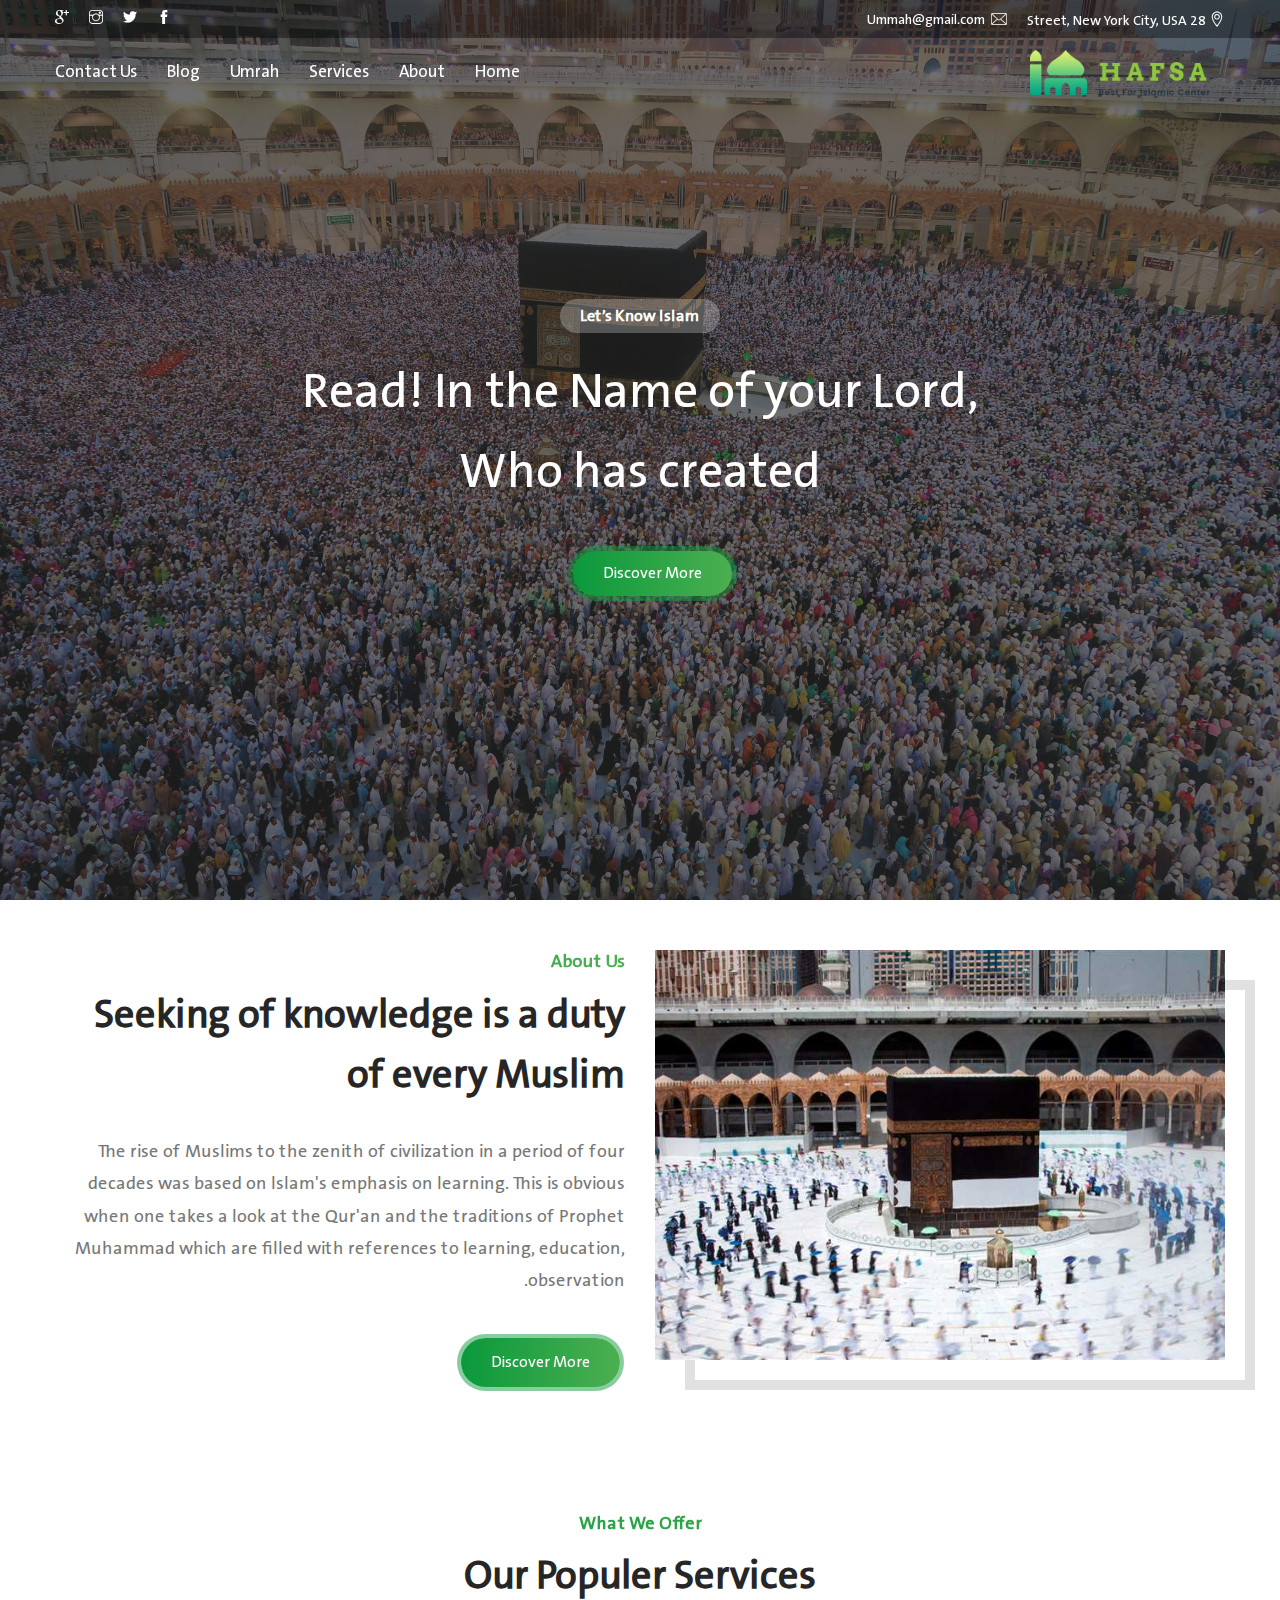
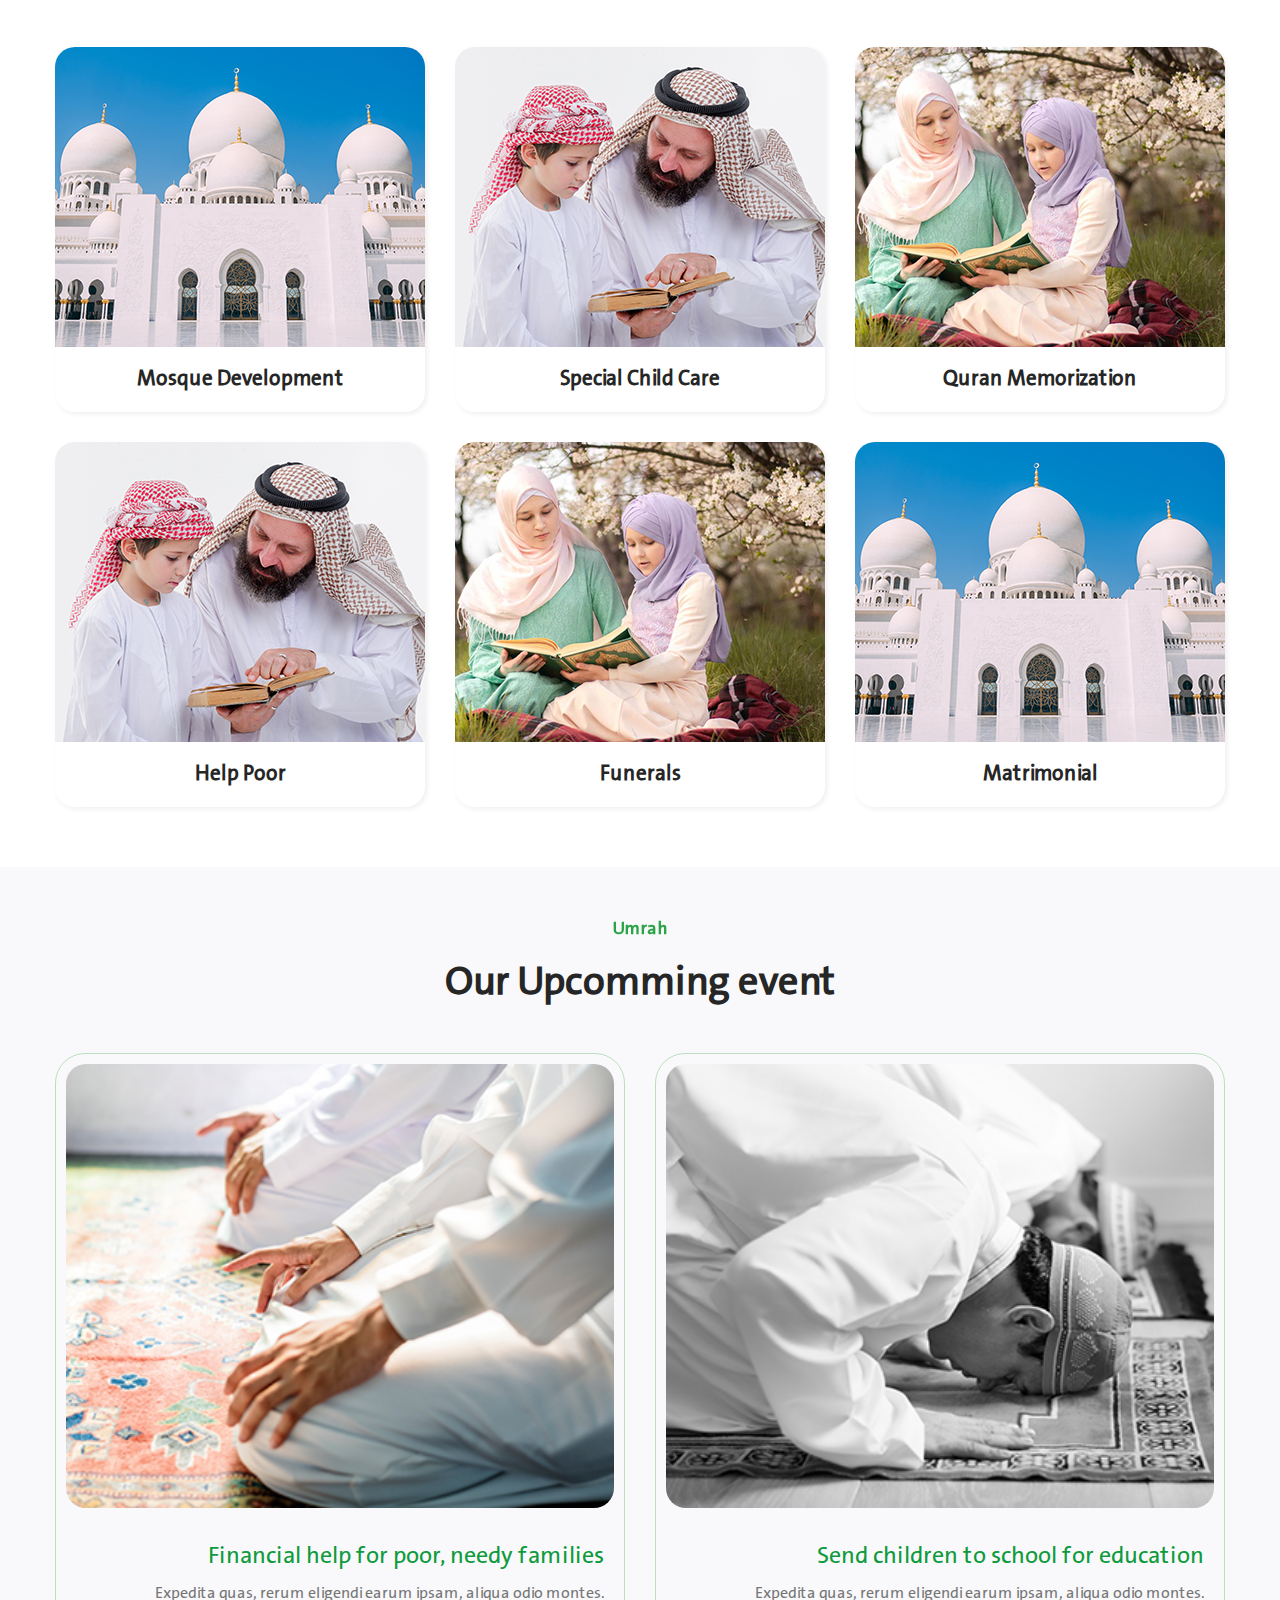
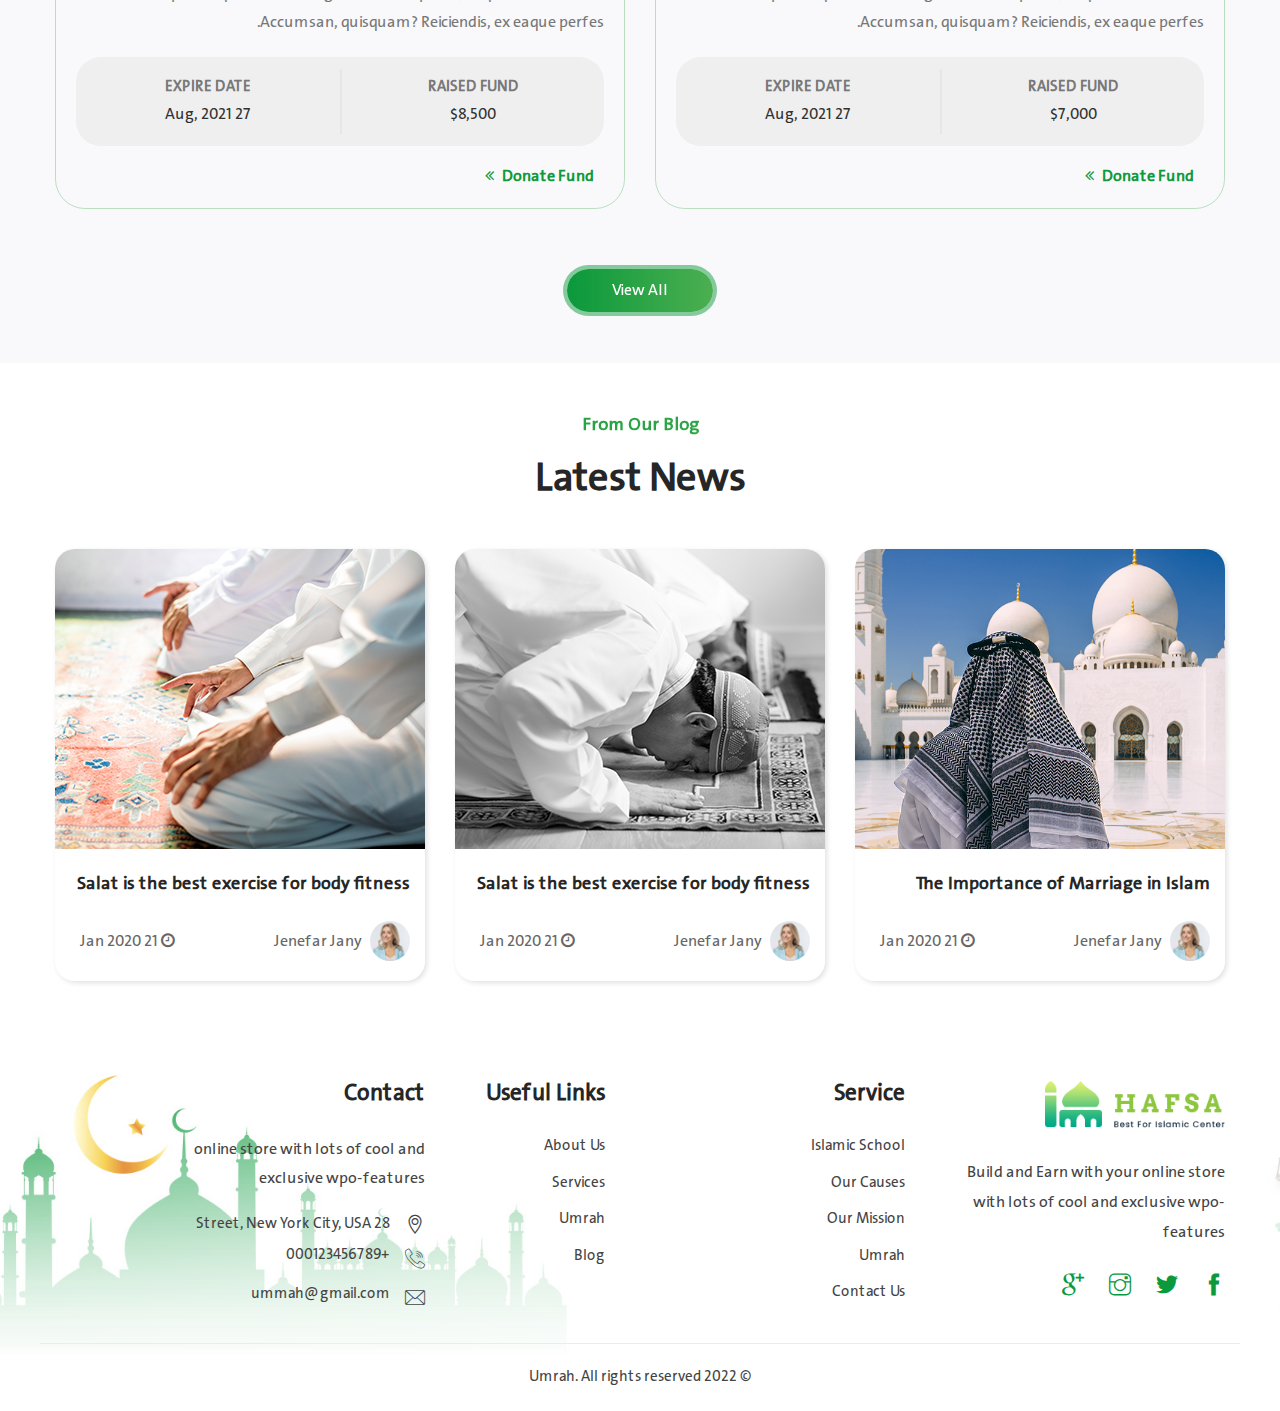
<file: index.html>
<!DOCTYPE html>
<html lang="en">
<head>
    <meta charset="utf-8">
    <meta http-equiv="X-UA-Compatible" content="IE=edge">
    <meta name="viewport" content="width=device-width, initial-scale=1">
    <title>Umrah - Islamic</title>
    <link href="assets/css/themify-icons.css" rel="stylesheet">
    <link href="assets/css/font-awesome.min.css" rel="stylesheet">
    <link href="assets/css/flaticon.css" rel="stylesheet">
    <link href="assets/css/bootstrap.min.css" rel="stylesheet">
    <link href="assets/css/animate.css" rel="stylesheet">
    <link href="assets/css/owl.carousel.css" rel="stylesheet">
    <link href="assets/css/owl.theme.css" rel="stylesheet">
    <link href="assets/css/slick.css" rel="stylesheet">
    <link href="assets/css/slick-theme.css" rel="stylesheet">
    <link href="assets/css/swiper.min.css" rel="stylesheet">
    <link href="assets/css/owl.transitions.css" rel="stylesheet">
    <link href="assets/css/jquery.fancybox.css" rel="stylesheet">
    <link href="assets/css/odometer-theme-default.css" rel="stylesheet">
    <link href="assets/css/nice-select.css" rel="stylesheet">
    <!-- <link href="assets/css/style.css" rel="stylesheet"> -->
    <link href="assets/css/style-rtl.css" rel="stylesheet">
</head>

<body>
    <!-- start page-wrapper -->
    <div class="page-wrapper">
        <!-- start preloader -->
        <div class="preloader">
            <div class="sk-folding-cube">
                <div class="sk-cube1 sk-cube"></div>
                <div class="sk-cube2 sk-cube"></div>
                <div class="sk-cube4 sk-cube"></div>
                <div class="sk-cube3 sk-cube"></div>
            </div>
        </div>
        <!-- end preloader -->
        <header id="header" class="wpo-site-header wpo-header-style-2">
            <div class="topbar">
                <div class="container">
                    <div class="row">
                        <div class="col col-md-6 col-sm-7 col-12">
                            <div class="contact-intro">
                                <ul>
                                    <li><i class="fi ti-location-pin"></i>28 Street, New York City, USA</li>
                                    <li><i class="fi flaticon-envelope"></i> Ummah@gmail.com</li>
                                </ul>
                            </div>
                        </div>
                        <div class="col col-md-6 col-sm-5 col-12">
                            <div class="contact-info">
                                <ul>
                                    <li><a href="#"><i class="ti-facebook"></i></a></li>
                                    <li><a href="#"><i class="ti-twitter-alt"></i></a></li>
                                    <li><a href="#"><i class="ti-instagram"></i></a></li>
                                    <li><a href="#"><i class="ti-google"></i></a></li>
                                </ul>
                            </div>
                        </div>
                    </div>
                </div>
            </div> <!-- end topbar -->
            <div class="site-header header-style-1">
                <nav class="navigation navbar navbar-default original">
                    <div class="container">
                        <div class="flex-header">
                            <div class="navbar-header">
                                <button type="button" class="open-btn">
                                    <span class="sr-only">Toggle navigation</span>
                                    <span class="icon-bar"></span>
                                    <span class="icon-bar"></span>
                                    <span class="icon-bar"></span>
                                </button>
                                <a class="navbar-brand" href="index.html"><img src="assets/images/logo.png" alt=""></a>
                            </div>
                            <div id="navbar" class="navbar-collapse collapse navigation-holder">
                                <button class="close-navbar"><i class="ti-close"></i></button>
                                <ul class="nav navbar-nav">
                                    <li><a href="index.html">Home</a></li>
                                    <li><a href="about.html">About</a></li>
                                    <li><a href="services.html">Services</a></li>
                                    <li><a href="umrah.html">Umrah</a></li>
                                    <li><a href="blog.html">Blog</a></li>
                                    <li><a href="contact.html">Contact us</a></li>
                                </ul>
                            </div>
                        </div>
                    </div>
                </nav>
            </div>
        </header>
        <!-- start of hero -->
        <section class="hero hero-style-1">
            <div class="hero-slider" dir="rtl">
                <div class="slide">
                    <div class="container">
                        <img src="assets/images/slider/slide-1.jpg" alt class="slider-bg">
                        <div class="row">
                            <div class="col col-md-8 slide-caption">
                                <div class="slide-top">
                                    <span>Let’s Know Islam</span>
                                </div>
                                <div class="slide-title">
                                    <h2>Read! In the Name of your Lord, Who has created</h2>
                                </div>
                                <div class="btns">
                                    <a href="about.html" class="theme-btn">Discover More</a>
                                </div>
                            </div>
                        </div>
                    </div>
                </div>
                <div class="slide">
                    <div class="container">
                        <img src="assets/images/slider/slide-2.jpg" alt class="slider-bg">
                        <div class="row">
                            <div class="col col-md-8 slide-caption">
                                <div class="slide-top">
                                    <span>Let’s Know Islam</span>
                                </div>
                                <div class="slide-title">
                                    <h2>Read! In the Name of your Lord, Who has created</h2>
                                </div>
                                <div class="btns">
                                    <a href="about.html" class="theme-btn">Discover More</a>
                                </div>
                            </div>
                        </div>
                    </div>
                </div>
                <div class="slide">
                    <div class="container">
                        <img src="assets/images/slider/slide-3.jpg" alt class="slider-bg">
                        <div class="row">
                            <div class="col col-md-8 slide-caption">
                                <div class="slide-top">
                                    <span>Let’s Know Islam</span>
                                </div>
                                <div class="slide-title">
                                    <h2>Read! In the Name of your Lord, Who has created</h2>
                                </div>
                                <div class="btns">
                                    <a href="about.html" class="theme-btn">Discover More</a>
                                </div>
                            </div>
                        </div>
                    </div>
                </div>
            </div>
        </section>
        <!-- end of hero slider -->
        <!-- wpo-about-area start -->
        <div class="wpo-about-area-2 section-padding">
            <div class="container">
                <div class="wpo-about-wrap">
                    <div class="row">
                        <div class="col-lg-6 col-md-6 col-sm-12">
                            <div class="wpo-about-img-3">
                                <img src="assets/images/about.png" alt="">
                            </div>
                        </div>
                        <div class="col-lg-6 col-md-6 col-sm-12">
                            <div class="wpo-about-text">
                                <div class="wpo-section-title">
                                    <span>About Us</span>
                                    <h2>Seeking of knowledge is a duty of every Muslim</h2>
                                </div>
                                <p>The rise of Muslims to the zenith of civilization in a period of four decades was based on lslam's emphasis on learning. This is obvious when one takes a look at the Qur'an and the traditions of Prophet Muhammad which are filled with references to learning, education, observation.</p>
                                <div class="btns">
                                    <a href="about.html" class="theme-btn" tabindex="0">Discover More</a>
                                </div>
                            </div>
                        </div>
                    </div>
                </div>
            </div>
        </div>
        <!-- wpo-about-area end -->
        <!-- service-area-start -->
        <div class="service-area-2">
            <div class="container">
                <div class="row">
                    <div class="col-12">
                        <div class="wpo-section-title">
                            <span>What We Offer</span>
                            <h2>Our Populer Services</h2>
                        </div>
                    </div>
                </div>
                <div class="service-wrap">
                    <div class="row">
                        <div class="col-lg-4 col-md-4 col-sm-6 custom-grid col-12">
                            <a href="service-single.html" class="service-single-item">
                                <div class="service-single-img">
                                    <img src="assets/images/service/img-3.png" alt="">
                                </div>
                                <div class="service-text">
                                    <h2>Quran Memorization</h2>
                                </div>
                            </a>
                        </div>
                        <div class="col-lg-4 col-md-4 col-sm-6 custom-grid col-12">
                            <a href="service-single.html" class="service-single-item">
                                <div class="service-single-img">
                                    <img src="assets/images/service/img-4.png" alt="">
                                </div>
                                <div class="service-text">
                                    <h2>Special Child Care</h2>
                                </div>
                            </a>
                        </div>
                        <div class="col-lg-4 col-md-4 col-sm-6 custom-grid col-12">
                            <a href="service-single.html" class="service-single-item">
                                <div class="service-single-img">
                                    <img src="assets/images/service/img-5.png" alt="">
                                </div>
                                <div class="service-text">
                                    <h2>Mosque Development</h2>
                                </div>
                            </a>
                        </div>
                        <div class="col-lg-4 col-md-4 col-sm-6 custom-grid col-12">
                            <a href="service-single.html" class="service-single-item">
                                <div class="service-single-img">
                                    <img src="assets/images/service/img-5.png" alt="">
                                </div>
                                <div class="service-text">
                                    <h2>Matrimonial</h2>
                                </div>
                            </a>
                        </div>
                        <div class="col-lg-4 col-md-4 col-sm-6 custom-grid col-12">
                            <a href="service-single.html" class="service-single-item">
                                <div class="service-single-img">
                                    <img src="assets/images/service/img-3.png" alt="">
                                </div>
                                <div class="service-text">
                                    <h2>Funerals</h2>
                                </div>
                            </a>
                        </div>
                        <div class="col-lg-4 col-md-4 col-sm-6 custom-grid col-12">
                            <a href="service-single.html" class="service-single-item">
                                <div class="service-single-img">
                                    <img src="assets/images/service/img-4.png" alt="">
                                </div>
                                <div class="service-text">
                                    <h2>Help Poor</h2>
                                </div>
                            </a>
                        </div>
                    </div>
                </div>
            </div>
        </div>
        <!-- service-area-end -->
        <!-- wpo-event-area start -->
        <div class="wpo-event-area-2 section-padding">
            <div class="container">
                <div class="row">
                    <div class="col-12">
                        <div class="wpo-section-title">
                            <span>Umrah</span>
                            <h2>Our Upcomming event</h2>
                        </div>
                    </div>
                </div>
                <div class="charity-inner">
                    <div class="row">
                       <div class="col-md-6">
                        <a href="umrah-single.html" class="charity-item">
                             <figure class="charity-image">
                                <img src="assets/images/blog/img-5.jpg" alt="">
                             </figure>
                             <div class="charity-content">
                                <h3>Send children to school for education</h3>
                                <div class="desc">Expedita quas, rerum eligendi earum ipsam, aliqua odio montes. Accumsan, quisquam? Reiciendis, ex eaque perfes.</div>
                                <div class="fund-detail bg-light-grey">
                                   <div class="fund-item">
                                      <span class="fund-name">RAISED FUND</span>
                                      <span class="fund-content">$7,000</span>
                                   </div>
                                   <div class="fund-item">
                                      <span class="fund-name">EXPIRE DATE</span>
                                      <span class="fund-content">27 Aug, 2021</span>
                                   </div>
                                </div>
                                <div class="btn-wrap">
                                    <span>Donate Fund <i class="fa fa-angle-double-right"></i></span>
                                 </div>
                             </div>
                            </a>
                       </div>
                       <div class="col-md-6">
                          <a href="umrah-single.html" class="charity-item">
                             <figure class="charity-image">
                                <img src="assets/images/blog/img-6.jpg" alt="">
                             </figure>
                             <div class="charity-content">
                                <h3>Financial help for poor, needy families</h3>
                                <div class="desc">Expedita quas, rerum eligendi earum ipsam, aliqua odio montes. Accumsan, quisquam? Reiciendis, ex eaque perfes.</div>
                                <div class="fund-detail bg-light-grey">
                                   <div class="fund-item">
                                      <span class="fund-name">RAISED FUND</span>
                                      <span class="fund-content">$8,500</span>
                                   </div>
                                   <div class="fund-item">
                                      <span class="fund-name">EXPIRE DATE</span>
                                      <span class="fund-content">27 Aug, 2021</span>
                                   </div>
                                </div>
                                <div class="btn-wrap">
                                    <span>Donate Fund <i class="fa fa-angle-double-right"></i></span>
                                 </div>
                             </div>
                            </a>
                       </div>
                    </div>
                    <div class="list-more-btn text-center">
                       <a href="umrah.html" class="theme-btn">View All</a>
                    </div>
                 </div>
            </div>
        </div>
        <!-- wpo-event-area end -->

        <!-- blog-area start -->
        <div class="blog-area section-padding">
            <div class="container">
                <div class="col-l2">
                    <div class="wpo-section-title">
                        <span>From Our Blog</span>
                        <h2>Latest News</h2>
                    </div>
                </div>
                <div class="row">
                    <div class="col-lg-4 col-sm-6 col-12 custom-grid">
                        <a href="blog-single.html" class="blog-item">
                            <div class="blog-img">
                                <img src="assets/images/blog/img-4.jpg" alt="">
                            </div>
                            <div class="blog-content">
                                <h3>The Importance of Marriage in Islam</h3>
                                <ul class="post-meta">
                                    <li><img src="assets/images/blog/admin.jpg" alt=""> Jenefar Jany</li>
                                    <li><i class="fa fa-clock-o" aria-hidden="true"></i> 21 Jan 2020</li>
                                </ul>
                            </div>
                        </a>
                    </div>
                    <div class="col-lg-4 col-sm-6 col-12 custom-grid">
                        <a href="blog-single.html" class="blog-item">
                            <div class="blog-img">
                                <img src="assets/images/blog/img-5.jpg" alt="">
                            </div>
                            <div class="blog-content">
                                <h3>Salat is the best exercise for body fitness</h3>
                                <ul class="post-meta">
                                    <li><img src="assets/images/blog/admin.jpg" alt=""> Jenefar Jany</li>
                                    <li><i class="fa fa-clock-o" aria-hidden="true"></i> 21 Jan 2020</li>
                                </ul>
                            </div>
                        </a>
                    </div>
                    <div class="col-lg-4 col-sm-6 col-12 custom-grid">
                        <a href="blog-single.html" class="blog-item">
                            <div class="blog-img">
                                <img src="assets/images/blog/img-6.jpg" alt="">
                            </div>
                            <div class="blog-content">
                                <h3>Salat is the best exercise for body fitness</h3>
                                <ul class="post-meta">
                                    <li><img src="assets/images/blog/admin.jpg" alt=""> Jenefar Jany</li>
                                    <li><i class="fa fa-clock-o" aria-hidden="true"></i> 21 Jan 2020</li>
                                </ul>
                            </div>
                        </a>
                    </div>
                </div>
            </div>
        </div>
        <!-- blog-area start -->
        <!-- footer-area start -->
        <div class="wpo-ne-footer">
            <footer class="wpo-site-footer">
                <div class="wpo-upper-footer">
                    <div class="container">
                        <div class="row">
                            <div class="col col-lg-3 col-md-3 col-sm-6">
                                <div class="widget about-widget">
                                    <div class="logo widget-title">
                                        <img src="assets/images/logo.png" alt="blog">
                                    </div>
                                    <p>Build and Earn with your online store with lots of cool and exclusive wpo-features </p>
                                    <ul>
                                        <li><a href="#"><i class="ti-facebook"></i></a></li>
                                        <li><a href="#"><i class="ti-twitter-alt"></i></a></li>
                                        <li><a href="#"><i class="ti-instagram"></i></a></li>
                                        <li><a href="#"><i class="ti-google"></i></a></li>
                                    </ul>
                                </div>
                            </div>
                            <div class="col col-lg-3 col-md-3 col-sm-6">
                                <div class="widget link-widget">
                                    <div class="widget-title">
                                        <h3>Service</h3>
                                    </div>
                                    <ul>
                                        <li><a href="service-single.html">Islamic School</a></li>
                                        <li><a href="service-single.html">Our Causes</a></li>
                                        <li><a href="service-single.html">Our Mission</a></li>
                                        <li><a href="umrah.html">Umrah</a></li>
                                        <li><a href="contact.html">Contact Us</a></li>
                                    </ul>
                                </div>
                            </div>
                            <div class="col col-lg-2 col-md-3 col-sm-6">
                                <div class="widget link-widget">
                                    <div class="widget-title">
                                        <h3>Useful Links</h3>
                                    </div>
                                    <ul>
                                        <li><a href="about.html">About Us</a></li>
                                        <li><a href="services.html">Services</a></li>
                                        <li><a href="umrah.html">Umrah</a></li>
                                        <li><a href="blog.html">Blog</a></li>
                                    </ul>
                                </div>
                            </div>
                            <div class="col col-lg-3 col-lg-offset-1 col-md-3 col-sm-6">
                                <div class="widget market-widget wpo-service-link-widget">
                                    <div class="widget-title">
                                        <h3>Contact </h3>
                                    </div>
                                    <p>online store with lots of cool and exclusive wpo-features</p>
                                    <div class="contact-ft">
                                        <ul>
                                            <li><i class="fi ti-location-pin"></i><span>28 Street, New York City, USA</span></li>
                                            <li><i class="fi flaticon-call"></i><span>+000123456789</span></li>
                                            <li><i class="fi flaticon-envelope"></i><span>ummah@gmail.com</span></li>
                                        </ul>
                                    </div>
                                </div>
                            </div>
                        </div>
                    </div> <!-- end container -->
                </div>
                <div class="wpo-lower-footer">
                    <div class="container">
                        <div class="row">
                            <div class="col col-xs-12">
                                <p class="copyright">&copy; 2022 Umrah. All rights reserved</p>
                            </div>
                        </div>
                    </div>
                </div>
            </footer>
        </div>
    </div>
    <!-- end of page-wrapper -->


    <script src="assets/js/jquery.min.js"></script>
    <script src="assets/js/bootstrap.min.js"></script>
    <script src="assets/js/circle-progress.min.js"></script>
    <script src="assets/js/jquery-plugin-collection.js"></script>
    <script src="assets/js/script.js"></script>
</body>
</html>
</file>
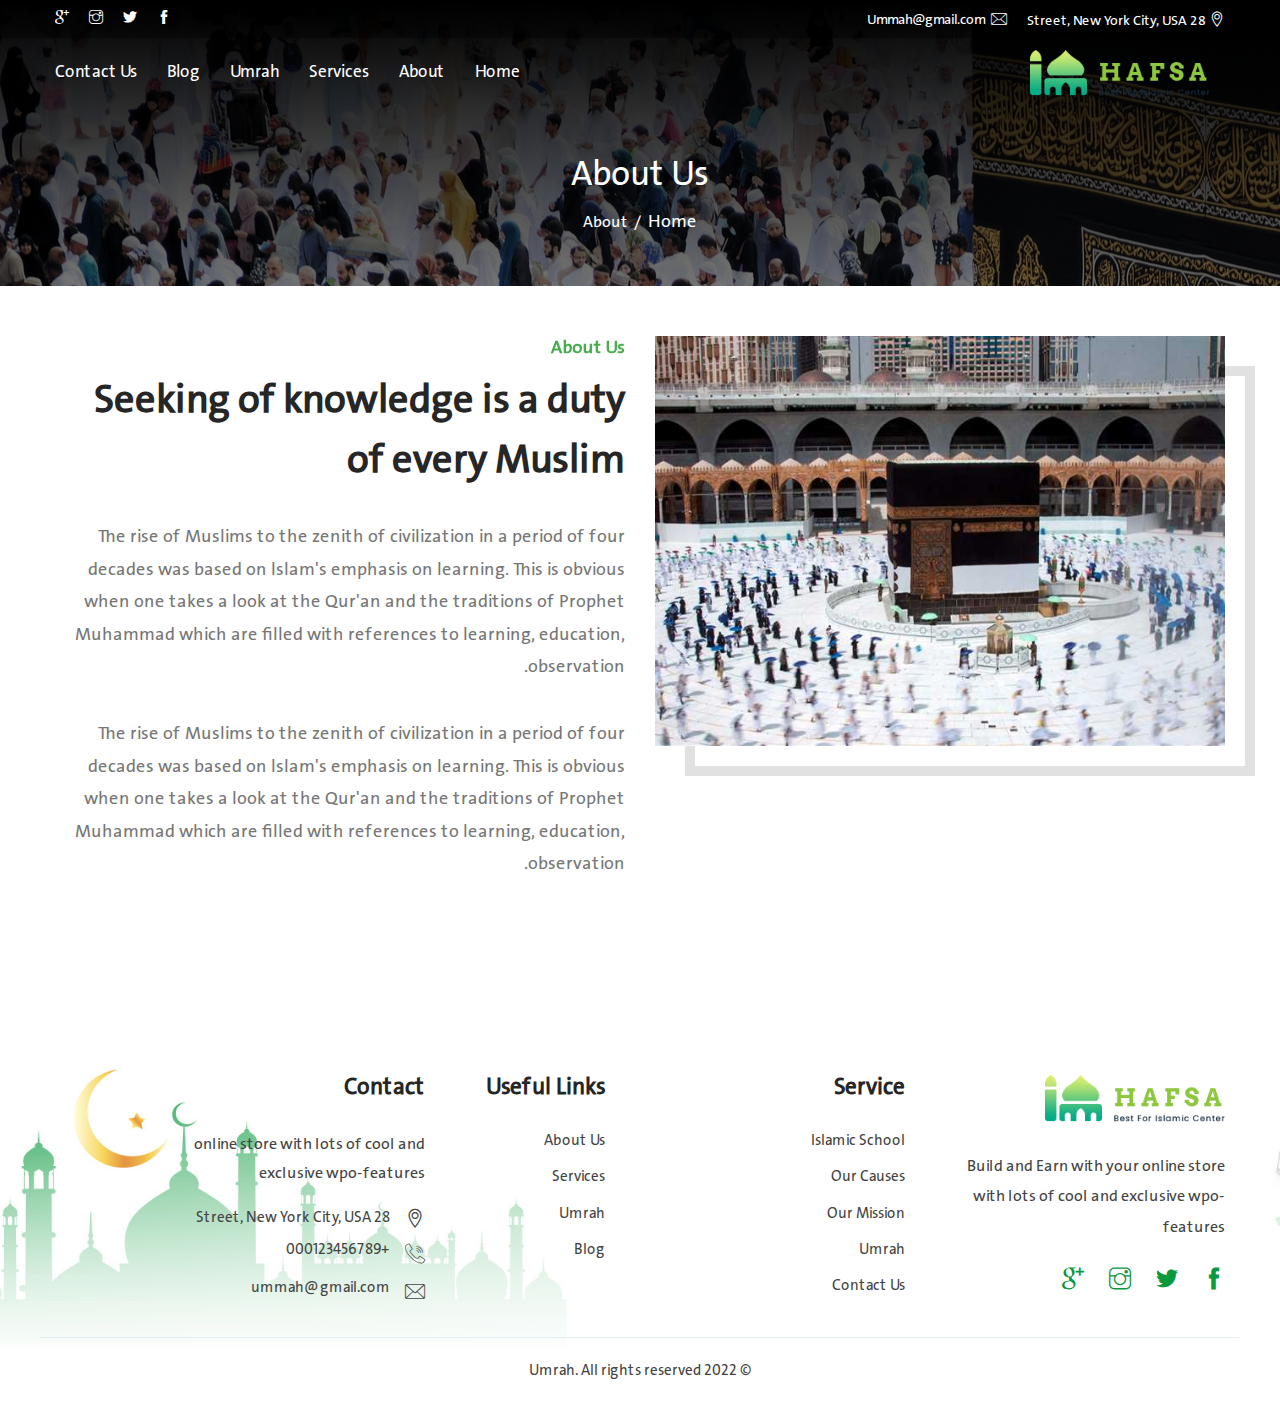
<file: about.html>
<!DOCTYPE html>
<html lang="en">
<head>
    <meta charset="utf-8">
    <meta http-equiv="X-UA-Compatible" content="IE=edge">
    <meta name="viewport" content="width=device-width, initial-scale=1">
    <title>Umrah - Islamic</title>
    <link href="assets/css/themify-icons.css" rel="stylesheet">
    <link href="assets/css/font-awesome.min.css" rel="stylesheet">
    <link href="assets/css/flaticon.css" rel="stylesheet">
    <link href="assets/css/bootstrap.min.css" rel="stylesheet">
    <link href="assets/css/animate.css" rel="stylesheet">
    <link href="assets/css/owl.carousel.css" rel="stylesheet">
    <link href="assets/css/owl.theme.css" rel="stylesheet">
    <link href="assets/css/slick.css" rel="stylesheet">
    <link href="assets/css/slick-theme.css" rel="stylesheet">
    <link href="assets/css/swiper.min.css" rel="stylesheet">
    <link href="assets/css/owl.transitions.css" rel="stylesheet">
    <link href="assets/css/jquery.fancybox.css" rel="stylesheet">
    <link href="assets/css/odometer-theme-default.css" rel="stylesheet">
    <link href="assets/css/nice-select.css" rel="stylesheet">
    <!-- <link href="assets/css/style.css" rel="stylesheet"> -->
    <link href="assets/css/style-rtl.css" rel="stylesheet">
</head>

<body>
    <!-- start page-wrapper -->
    <div class="page-wrapper">
        <!-- start preloader -->
        <div class="preloader">
            <div class="sk-folding-cube">
                <div class="sk-cube1 sk-cube"></div>
                <div class="sk-cube2 sk-cube"></div>
                <div class="sk-cube4 sk-cube"></div>
                <div class="sk-cube3 sk-cube"></div>
            </div>
        </div>
        <!-- end preloader -->
        <header id="header" class="wpo-site-header wpo-header-style-2">
            <div class="topbar">
                <div class="container">
                    <div class="row">
                        <div class="col col-md-6 col-sm-7 col-12">
                            <div class="contact-intro">
                                <ul>
                                    <li><i class="fi ti-location-pin"></i>28 Street, New York City, USA</li>
                                    <li><i class="fi flaticon-envelope"></i> Ummah@gmail.com</li>
                                </ul>
                            </div>
                        </div>
                        <div class="col col-md-6 col-sm-5 col-12">
                            <div class="contact-info">
                                <ul>
                                    <li><a href="#"><i class="ti-facebook"></i></a></li>
                                    <li><a href="#"><i class="ti-twitter-alt"></i></a></li>
                                    <li><a href="#"><i class="ti-instagram"></i></a></li>
                                    <li><a href="#"><i class="ti-google"></i></a></li>
                                </ul>
                            </div>
                        </div>
                    </div>
                </div>
            </div> <!-- end topbar -->
            <div class="site-header header-style-1">
                <nav class="navigation navbar navbar-default original">
                    <div class="container">
                        <div class="flex-header">
                            <div class="navbar-header">
                                <button type="button" class="open-btn">
                                    <span class="sr-only">Toggle navigation</span>
                                    <span class="icon-bar"></span>
                                    <span class="icon-bar"></span>
                                    <span class="icon-bar"></span>
                                </button>
                                <a class="navbar-brand" href="index.html"><img src="assets/images/logo.png" alt=""></a>
                            </div>
                            <div id="navbar" class="navbar-collapse collapse navigation-holder">
                                <button class="close-navbar"><i class="ti-close"></i></button>
                                <ul class="nav navbar-nav">
                                    <li><a href="index.html">Home</a></li>
                                    <li><a href="about.html">About</a></li>
                                    <li><a href="services.html">Services</a></li>
                                    <li><a href="umrah.html">Umrah</a></li>
                                    <li><a href="blog.html">Blog</a></li>
                                    <li><a href="contact.html">Contact us</a></li>
                                </ul>
                            </div>
                        </div>
                    </div>
                </nav>
            </div>
        </header>

        <div class="wpo-breadcumb-area">
            <div class="container">
                <div class="row">
                    <div class="col-12">
                        <div class="wpo-breadcumb-wrap">
                            <h2>About Us</h2>
                            <ul>
                                <li><a href="index.html">Home</a></li>
                                <li><span>About</span></li>
                            </ul>
                        </div>
                    </div>
                </div>
            </div>
        </div>

        <div class="wpo-about-area-2 section-padding">
            <div class="container">
                <div class="wpo-about-wrap">
                    <div class="row">
                        <div class="col-lg-6 col-md-6 col-sm-12">
                            <div class="wpo-about-img-3">
                                <img src="assets/images/about.png" alt="">
                            </div>
                        </div>
                        <div class="col-lg-6 col-md-6 col-sm-12">
                            <div class="wpo-about-text">
                                <div class="wpo-section-title">
                                    <span>About Us</span>
                                    <h2>Seeking of knowledge is a duty of every Muslim</h2>
                                </div>
                                <p>The rise of Muslims to the zenith of civilization in a period of four decades was based on lslam's emphasis on learning. This is obvious when one takes a look at the Qur'an and the traditions of Prophet Muhammad which are filled with references to learning, education, observation.</p>
                                <p>The rise of Muslims to the zenith of civilization in a period of four decades was based on lslam's emphasis on learning. This is obvious when one takes a look at the Qur'an and the traditions of Prophet Muhammad which are filled with references to learning, education, observation.</p>
                            </div>
                        </div>
                    </div>
                </div>
            </div>
        </div>

        <!-- footer-area start -->
        <div class="wpo-ne-footer">
            <footer class="wpo-site-footer">
                <div class="wpo-upper-footer">
                    <div class="container">
                        <div class="row">
                            <div class="col col-lg-3 col-md-3 col-sm-6">
                                <div class="widget about-widget">
                                    <div class="logo widget-title">
                                        <img src="assets/images/logo.png" alt="blog">
                                    </div>
                                    <p>Build and Earn with your online store with lots of cool and exclusive wpo-features </p>
                                    <ul>
                                        <li><a href="#"><i class="ti-facebook"></i></a></li>
                                        <li><a href="#"><i class="ti-twitter-alt"></i></a></li>
                                        <li><a href="#"><i class="ti-instagram"></i></a></li>
                                        <li><a href="#"><i class="ti-google"></i></a></li>
                                    </ul>
                                </div>
                            </div>
                            <div class="col col-lg-3 col-md-3 col-sm-6">
                                <div class="widget link-widget">
                                    <div class="widget-title">
                                        <h3>Service</h3>
                                    </div>
                                    <ul>
                                        <li><a href="service-single.html">Islamic School</a></li>
                                        <li><a href="service-single.html">Our Causes</a></li>
                                        <li><a href="service-single.html">Our Mission</a></li>
                                        <li><a href="umrah.html">Umrah</a></li>
                                        <li><a href="contact.html">Contact Us</a></li>
                                    </ul>
                                </div>
                            </div>
                            <div class="col col-lg-2 col-md-3 col-sm-6">
                                <div class="widget link-widget">
                                    <div class="widget-title">
                                        <h3>Useful Links</h3>
                                    </div>
                                    <ul>
                                        <li><a href="about.html">About Us</a></li>
                                        <li><a href="services.html">Services</a></li>
                                        <li><a href="umrah.html">Umrah</a></li>
                                        <li><a href="blog.html">Blog</a></li>
                                    </ul>
                                </div>
                            </div>
                            <div class="col col-lg-3 col-lg-offset-1 col-md-3 col-sm-6">
                                <div class="widget market-widget wpo-service-link-widget">
                                    <div class="widget-title">
                                        <h3>Contact </h3>
                                    </div>
                                    <p>online store with lots of cool and exclusive wpo-features</p>
                                    <div class="contact-ft">
                                        <ul>
                                            <li><i class="fi ti-location-pin"></i>28 Street, New York City, USA</li>
                                            <li><i class="fi flaticon-call"></i>+000123456789</li>
                                            <li><i class="fi flaticon-envelope"></i>ummah@gmail.com</li>
                                        </ul>
                                    </div>
                                </div>
                            </div>
                        </div>
                    </div> <!-- end container -->
                </div>
                <div class="wpo-lower-footer">
                    <div class="container">
                        <div class="row">
                            <div class="col col-xs-12">
                                <p class="copyright">&copy; 2022 Umrah. All rights reserved</p>
                            </div>
                        </div>
                    </div>
                </div>
            </footer>
        </div>
    </div>
    <!-- end of page-wrapper -->


    <script src="assets/js/jquery.min.js"></script>
    <script src="assets/js/bootstrap.min.js"></script>
    <script src="assets/js/circle-progress.min.js"></script>
    <script src="assets/js/jquery-plugin-collection.js"></script>
    <script src="assets/js/script.js"></script>
</body>
</html>
</file>
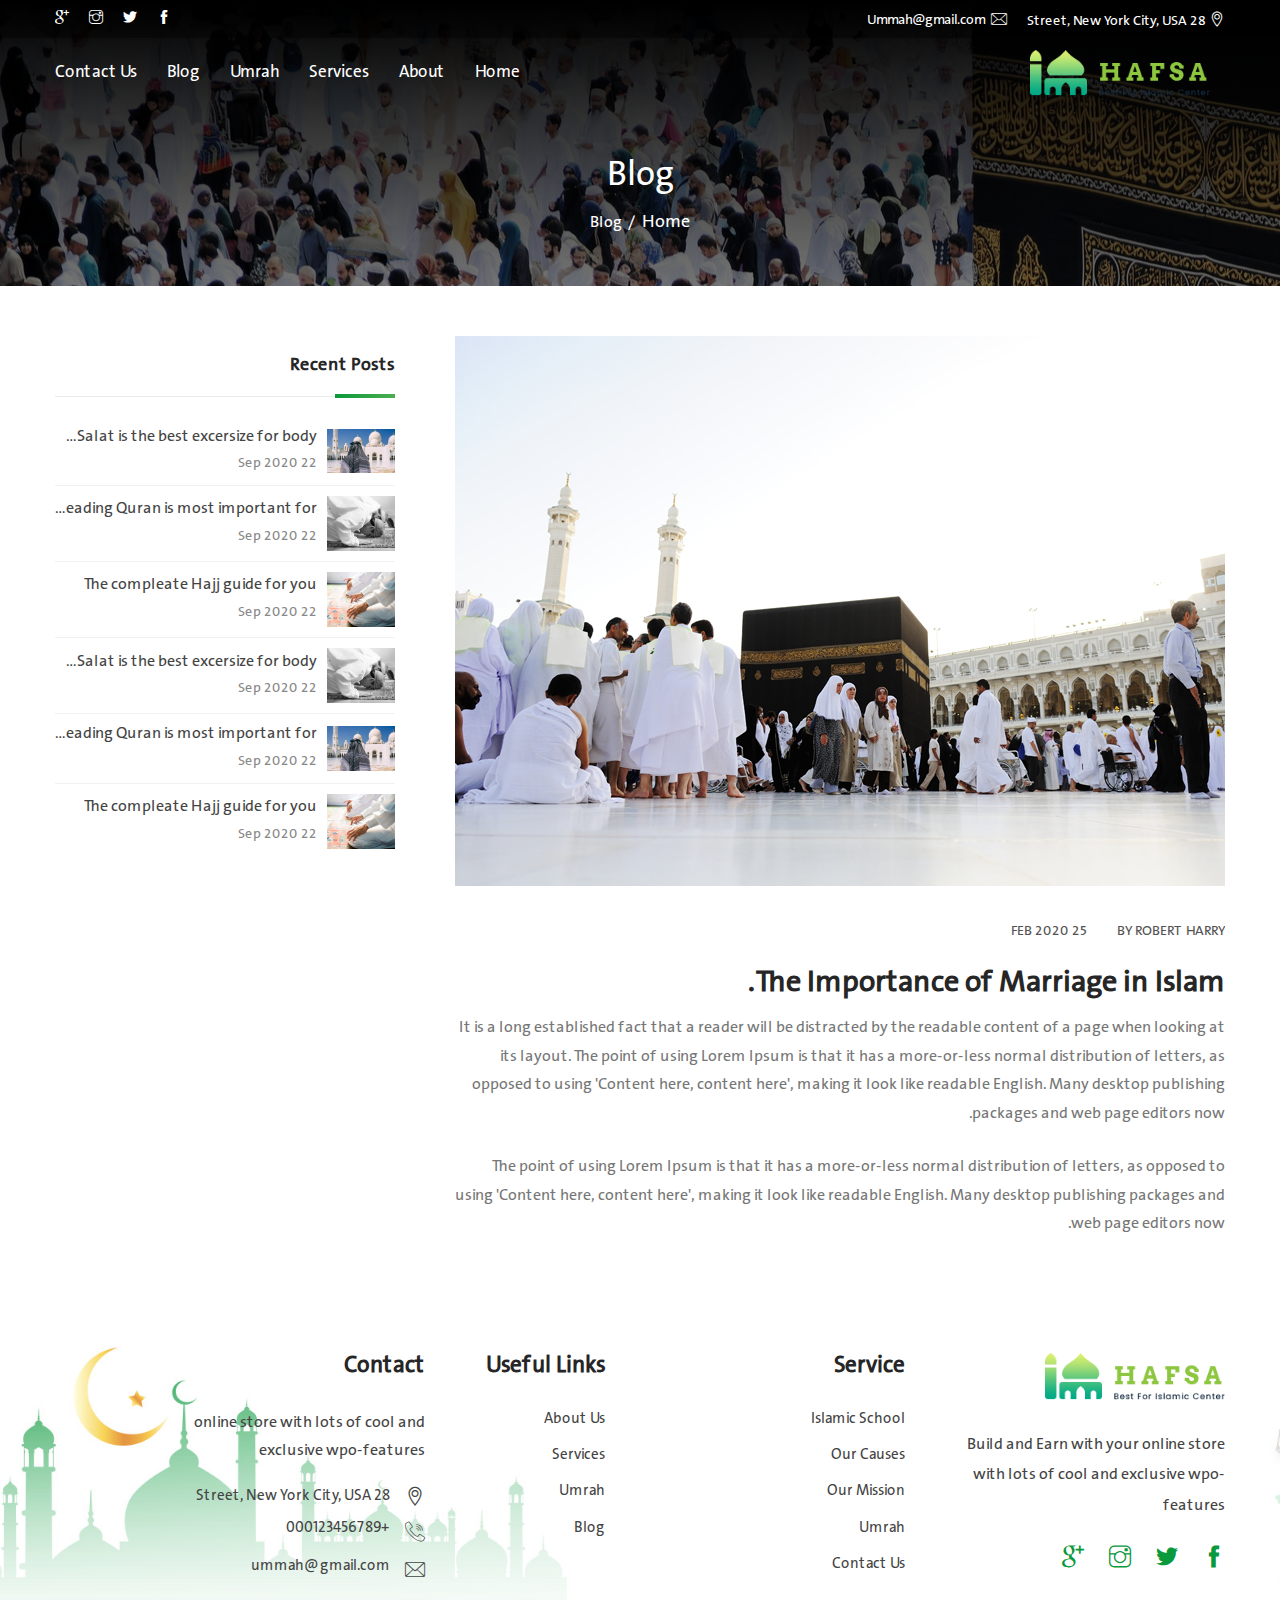
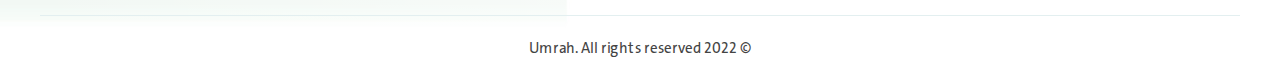
<file: blog-single.html>
<!DOCTYPE html>
<html lang="en">
<head>
    <meta charset="utf-8">
    <meta http-equiv="X-UA-Compatible" content="IE=edge">
    <meta name="viewport" content="width=device-width, initial-scale=1">
    <title>Umrah - Islamic</title>
    <link href="assets/css/themify-icons.css" rel="stylesheet">
    <link href="assets/css/font-awesome.min.css" rel="stylesheet">
    <link href="assets/css/flaticon.css" rel="stylesheet">
    <link href="assets/css/bootstrap.min.css" rel="stylesheet">
    <link href="assets/css/animate.css" rel="stylesheet">
    <link href="assets/css/owl.carousel.css" rel="stylesheet">
    <link href="assets/css/owl.theme.css" rel="stylesheet">
    <link href="assets/css/slick.css" rel="stylesheet">
    <link href="assets/css/slick-theme.css" rel="stylesheet">
    <link href="assets/css/swiper.min.css" rel="stylesheet">
    <link href="assets/css/owl.transitions.css" rel="stylesheet">
    <link href="assets/css/jquery.fancybox.css" rel="stylesheet">
    <link href="assets/css/odometer-theme-default.css" rel="stylesheet">
    <link href="assets/css/nice-select.css" rel="stylesheet">
    <!-- <link href="assets/css/style.css" rel="stylesheet"> -->
    <link href="assets/css/style-rtl.css" rel="stylesheet">
</head>

<body>
    <!-- start page-wrapper -->
    <div class="page-wrapper">
        <!-- start preloader -->
        <div class="preloader">
            <div class="sk-folding-cube">
                <div class="sk-cube1 sk-cube"></div>
                <div class="sk-cube2 sk-cube"></div>
                <div class="sk-cube4 sk-cube"></div>
                <div class="sk-cube3 sk-cube"></div>
            </div>
        </div>
        <!-- end preloader -->
        <header id="header" class="wpo-site-header wpo-header-style-2">
            <div class="topbar">
                <div class="container">
                    <div class="row">
                        <div class="col col-md-6 col-sm-7 col-12">
                            <div class="contact-intro">
                                <ul>
                                    <li><i class="fi ti-location-pin"></i>28 Street, New York City, USA</li>
                                    <li><i class="fi flaticon-envelope"></i> Ummah@gmail.com</li>
                                </ul>
                            </div>
                        </div>
                        <div class="col col-md-6 col-sm-5 col-12">
                            <div class="contact-info">
                                <ul>
                                    <li><a href="#"><i class="ti-facebook"></i></a></li>
                                    <li><a href="#"><i class="ti-twitter-alt"></i></a></li>
                                    <li><a href="#"><i class="ti-instagram"></i></a></li>
                                    <li><a href="#"><i class="ti-google"></i></a></li>
                                </ul>
                            </div>
                        </div>
                    </div>
                </div>
            </div> <!-- end topbar -->
            <div class="site-header header-style-1">
                <nav class="navigation navbar navbar-default original">
                    <div class="container">
                        <div class="flex-header">
                            <div class="navbar-header">
                                <button type="button" class="open-btn">
                                    <span class="sr-only">Toggle navigation</span>
                                    <span class="icon-bar"></span>
                                    <span class="icon-bar"></span>
                                    <span class="icon-bar"></span>
                                </button>
                                <a class="navbar-brand" href="index.html"><img src="assets/images/logo.png" alt=""></a>
                            </div>
                            <div id="navbar" class="navbar-collapse collapse navigation-holder">
                                <button class="close-navbar"><i class="ti-close"></i></button>
                                <ul class="nav navbar-nav">
                                    <li><a href="index.html">Home</a></li>
                                    <li><a href="about.html">About</a></li>
                                    <li><a href="services.html">Services</a></li>
                                    <li><a href="umrah.html">Umrah</a></li>
                                    <li><a href="blog.html">Blog</a></li>
                                    <li><a href="contact.html">Contact us</a></li>
                                </ul>
                            </div>
                        </div>
                    </div>
                </nav>
            </div>
        </header>

        <div class="wpo-breadcumb-area">
            <div class="container">
                <div class="row">
                    <div class="col-12">
                        <div class="wpo-breadcumb-wrap">
                            <h2>Blog</h2>
                            <ul>
                                <li><a href="index.html">Home</a></li>
                                <li><span>Blog</span></li>
                            </ul>
                        </div>
                    </div>
                </div>
            </div>
        </div>

        <section class="wpo-blog-single-section section-padding">
            <div class="container">
                <div class="row">
                    <div class="col col-md-8 col-xs-12">
                        <div class="wpo-wpo-blog-content clearfix">
                            <div class="post">
                                <div class="post format-standard-image">
                                    <div class="entry-media">
                                        <img src="assets/images/event-details2.jpg" alt>
                                    </div>
                                    <ul class="entry-meta">
                                        <li>By Robert harry</li>
                                        <li>25 Feb 2020</li>
                                    </ul>
                                </div>
                                <h2>The Importance of Marriage in Islam.</h2>
                                <p>It is a long established fact that a reader will be distracted by the readable content of a page when looking at its layout. The point of using Lorem Ipsum is that it has a more-or-less normal distribution of letters, as opposed to using 'Content here, content here', making it look like readable English. Many desktop publishing packages and web page editors now.</p>
                                <p>The point of using Lorem Ipsum is that it has a more-or-less normal distribution of letters, as opposed to using 'Content here, content here', making it look like readable English. Many desktop publishing packages and web page editors now.</p>
                            </div>
                        </div>
                    </div>
                    <div class="col col-md-4 col-xs-12">
                        <div class="wpo-blog-sidebar">
                            <div class="widget recent-post-widget">
                                <h3>Recent posts</h3>
                                <div class="posts">
                                    <a href="blog-single.html" class="post">
                                        <div class="img-holder">
                                            <img src="assets/images/blog/img-4.jpg" alt>
                                        </div>
                                        <div class="details">
                                            <h4>Salat is the best excersize for body fitness.</h4>
                                            <span class="date">22 Sep 2020</span>
                                        </div>
                                    </a>
                                    <a href="blog-single.html" class="post">
                                        <div class="img-holder">
                                            <img src="assets/images/blog/img-5.jpg" alt>
                                        </div>
                                        <div class="details">
                                            <h4>Reading Quran is most important for all</h4>
                                            <span class="date">22 Sep 2020</span>
                                        </div>
                                    </a>
                                    <a href="blog-single.html" class="post">
                                        <div class="img-holder">
                                            <img src="assets/images/blog/img-6.jpg" alt>
                                        </div>
                                        <div class="details">
                                            <h4>The compleate Hajj guide for you</h4>
                                            <span class="date">22 Sep 2020</span>
                                        </div>
                                    </a>
                                    <a href="blog-single.html" class="post">
                                        <div class="img-holder">
                                            <img src="assets/images/blog/img-5.jpg" alt>
                                        </div>
                                        <div class="details">
                                            <h4>Salat is the best excersize for body fitness.</h4>
                                            <span class="date">22 Sep 2020</span>
                                        </div>
                                    </a>
                                    <a href="blog-single.html" class="post">
                                        <div class="img-holder">
                                            <img src="assets/images/blog/img-4.jpg" alt>
                                        </div>
                                        <div class="details">
                                            <h4>Reading Quran is most important for all</h4>
                                            <span class="date">22 Sep 2020</span>
                                        </div>
                                    </a>
                                    <a href="blog-single.html" class="post">
                                        <div class="img-holder">
                                            <img src="assets/images/blog/img-6.jpg" alt>
                                        </div>
                                        <div class="details">
                                            <h4>The compleate Hajj guide for you</h4>
                                            <span class="date">22 Sep 2020</span>
                                        </div>
                                    </a>
                                </div>
                            </div>
                        </div>
                    </div>
                </div>
            </div> <!-- end container -->
        </section>

       <!-- footer-area start -->
       <div class="wpo-ne-footer">
        <footer class="wpo-site-footer">
            <div class="wpo-upper-footer">
                <div class="container">
                    <div class="row">
                        <div class="col col-lg-3 col-md-3 col-sm-6">
                            <div class="widget about-widget">
                                <div class="logo widget-title">
                                    <img src="assets/images/logo.png" alt="blog">
                                </div>
                                <p>Build and Earn with your online store with lots of cool and exclusive wpo-features </p>
                                <ul>
                                    <li><a href="#"><i class="ti-facebook"></i></a></li>
                                    <li><a href="#"><i class="ti-twitter-alt"></i></a></li>
                                    <li><a href="#"><i class="ti-instagram"></i></a></li>
                                    <li><a href="#"><i class="ti-google"></i></a></li>
                                </ul>
                            </div>
                        </div>
                        <div class="col col-lg-3 col-md-3 col-sm-6">
                            <div class="widget link-widget">
                                <div class="widget-title">
                                    <h3>Service</h3>
                                </div>
                                <ul>
                                    <li><a href="service-single.html">Islamic School</a></li>
                                    <li><a href="service-single.html">Our Causes</a></li>
                                    <li><a href="service-single.html">Our Mission</a></li>
                                    <li><a href="umrah.html">Umrah</a></li>
                                    <li><a href="contact.html">Contact Us</a></li>
                                </ul>
                            </div>
                        </div>
                        <div class="col col-lg-2 col-md-3 col-sm-6">
                            <div class="widget link-widget">
                                <div class="widget-title">
                                    <h3>Useful Links</h3>
                                </div>
                                <ul>
                                    <li><a href="about.html">About Us</a></li>
                                    <li><a href="services.html">Services</a></li>
                                    <li><a href="umrah.html">Umrah</a></li>
                                    <li><a href="blog.html">Blog</a></li>
                                </ul>
                            </div>
                        </div>
                        <div class="col col-lg-3 col-lg-offset-1 col-md-3 col-sm-6">
                            <div class="widget market-widget wpo-service-link-widget">
                                <div class="widget-title">
                                    <h3>Contact </h3>
                                </div>
                                <p>online store with lots of cool and exclusive wpo-features</p>
                                <div class="contact-ft">
                                    <ul>
                                        <li><i class="fi ti-location-pin"></i>28 Street, New York City, USA</li>
                                        <li><i class="fi flaticon-call"></i>+000123456789</li>
                                        <li><i class="fi flaticon-envelope"></i>ummah@gmail.com</li>
                                    </ul>
                                </div>
                            </div>
                        </div>
                    </div>
                </div> <!-- end container -->
            </div>
            <div class="wpo-lower-footer">
                <div class="container">
                    <div class="row">
                        <div class="col col-xs-12">
                            <p class="copyright">&copy; 2022 Umrah. All rights reserved</p>
                        </div>
                    </div>
                </div>
            </div>
        </footer>
    </div>
</div>
<!-- end of page-wrapper -->


<script src="assets/js/jquery.min.js"></script>
<script src="assets/js/bootstrap.min.js"></script>
<script src="assets/js/circle-progress.min.js"></script>
<script src="assets/js/jquery-plugin-collection.js"></script>
<script src="assets/js/script.js"></script>
</body>
</html>
</file>
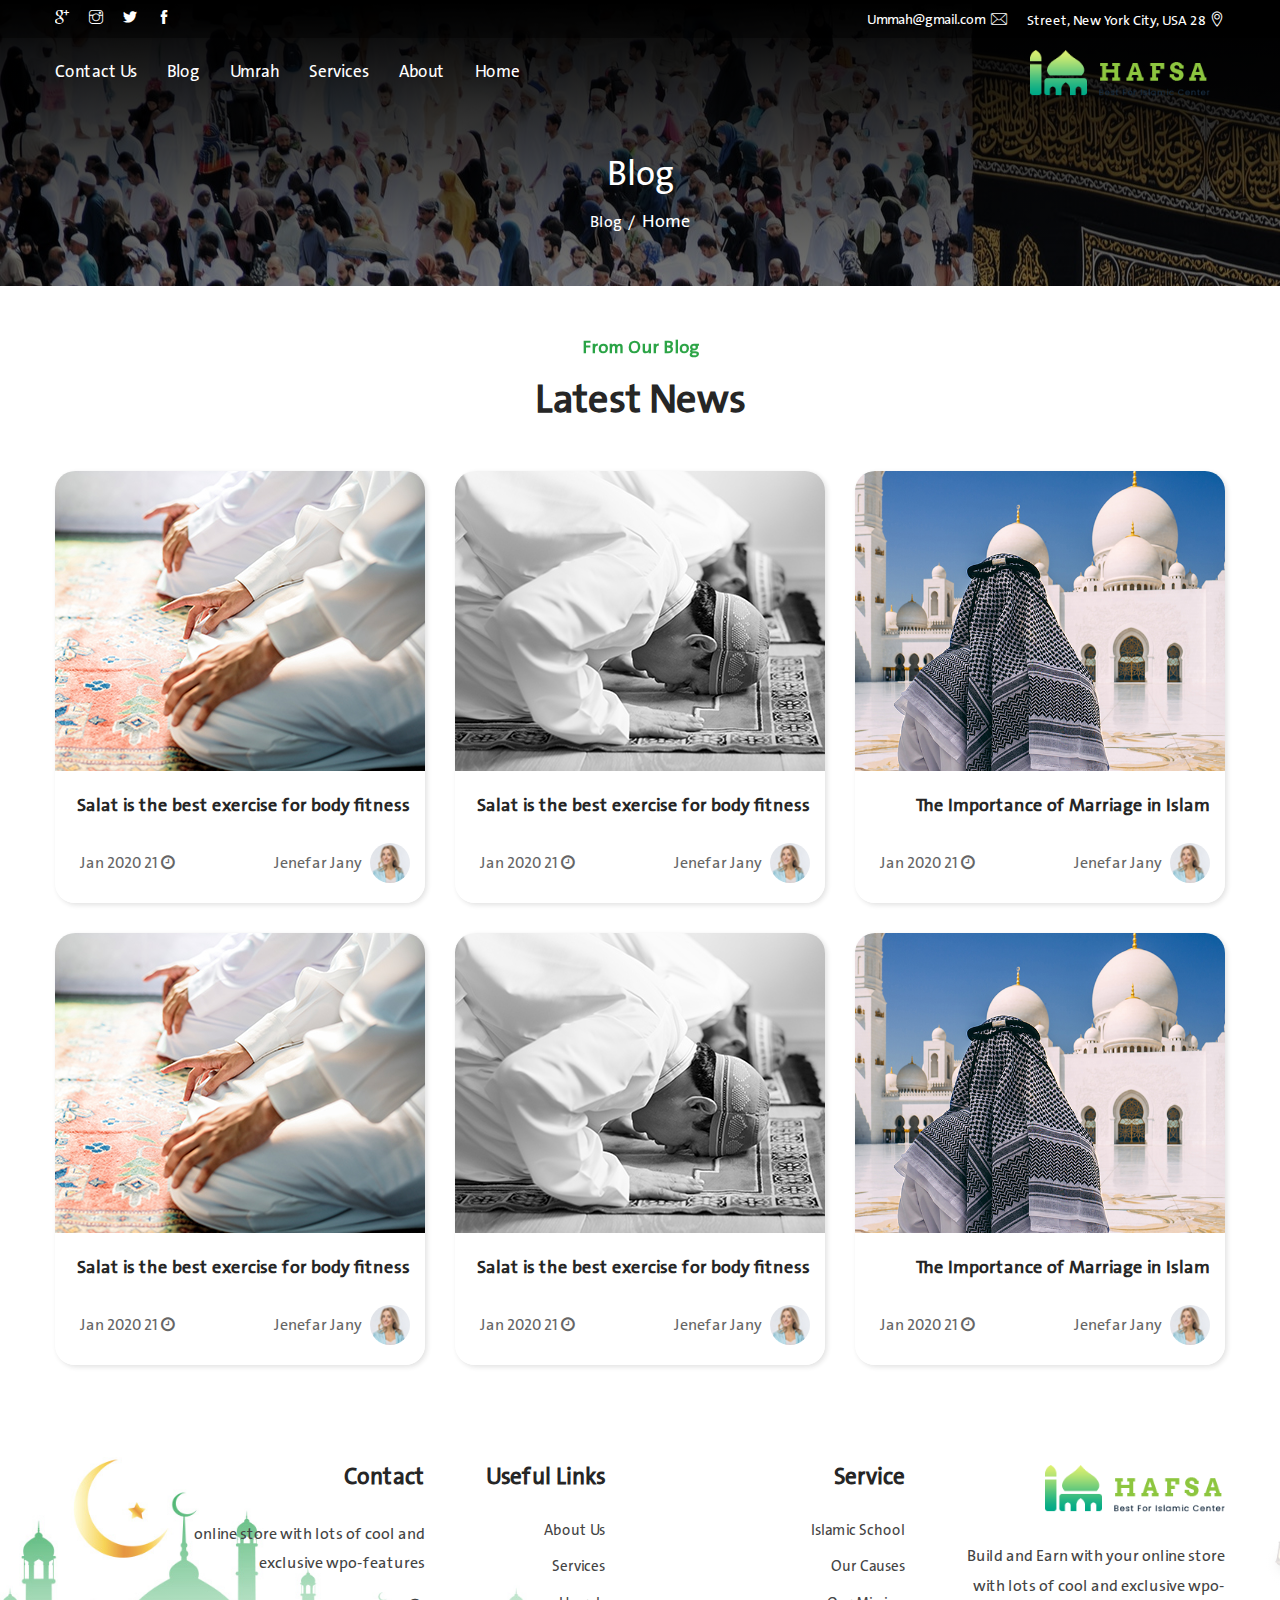
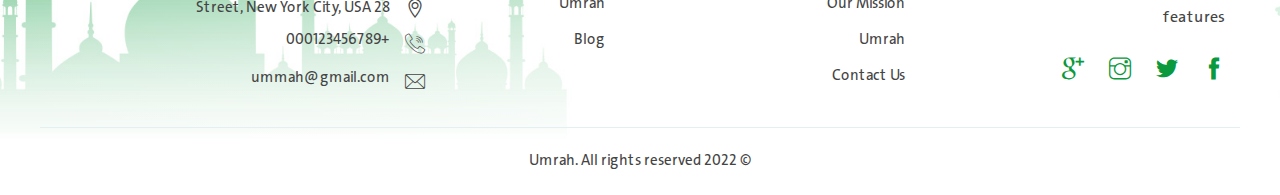
<file: blog.html>
<!DOCTYPE html>
<html lang="en">
<head>
    <meta charset="utf-8">
    <meta http-equiv="X-UA-Compatible" content="IE=edge">
    <meta name="viewport" content="width=device-width, initial-scale=1">
    <title>Umrah - Islamic</title>
    <link href="assets/css/themify-icons.css" rel="stylesheet">
    <link href="assets/css/font-awesome.min.css" rel="stylesheet">
    <link href="assets/css/flaticon.css" rel="stylesheet">
    <link href="assets/css/bootstrap.min.css" rel="stylesheet">
    <link href="assets/css/animate.css" rel="stylesheet">
    <link href="assets/css/owl.carousel.css" rel="stylesheet">
    <link href="assets/css/owl.theme.css" rel="stylesheet">
    <link href="assets/css/slick.css" rel="stylesheet">
    <link href="assets/css/slick-theme.css" rel="stylesheet">
    <link href="assets/css/swiper.min.css" rel="stylesheet">
    <link href="assets/css/owl.transitions.css" rel="stylesheet">
    <link href="assets/css/jquery.fancybox.css" rel="stylesheet">
    <link href="assets/css/odometer-theme-default.css" rel="stylesheet">
    <link href="assets/css/nice-select.css" rel="stylesheet">
    <!-- <link href="assets/css/style.css" rel="stylesheet"> -->
    <link href="assets/css/style-rtl.css" rel="stylesheet">
</head>

<body>
    <!-- start page-wrapper -->
    <div class="page-wrapper">
        <!-- start preloader -->
        <div class="preloader">
            <div class="sk-folding-cube">
                <div class="sk-cube1 sk-cube"></div>
                <div class="sk-cube2 sk-cube"></div>
                <div class="sk-cube4 sk-cube"></div>
                <div class="sk-cube3 sk-cube"></div>
            </div>
        </div>
        <!-- end preloader -->
        <header id="header" class="wpo-site-header wpo-header-style-2">
            <div class="topbar">
                <div class="container">
                    <div class="row">
                        <div class="col col-md-6 col-sm-7 col-12">
                            <div class="contact-intro">
                                <ul>
                                    <li><i class="fi ti-location-pin"></i>28 Street, New York City, USA</li>
                                    <li><i class="fi flaticon-envelope"></i> Ummah@gmail.com</li>
                                </ul>
                            </div>
                        </div>
                        <div class="col col-md-6 col-sm-5 col-12">
                            <div class="contact-info">
                                <ul>
                                    <li><a href="#"><i class="ti-facebook"></i></a></li>
                                    <li><a href="#"><i class="ti-twitter-alt"></i></a></li>
                                    <li><a href="#"><i class="ti-instagram"></i></a></li>
                                    <li><a href="#"><i class="ti-google"></i></a></li>
                                </ul>
                            </div>
                        </div>
                    </div>
                </div>
            </div> <!-- end topbar -->
            <div class="site-header header-style-1">
                <nav class="navigation navbar navbar-default original">
                    <div class="container">
                        <div class="flex-header">
                            <div class="navbar-header">
                                <button type="button" class="open-btn">
                                    <span class="sr-only">Toggle navigation</span>
                                    <span class="icon-bar"></span>
                                    <span class="icon-bar"></span>
                                    <span class="icon-bar"></span>
                                </button>
                                <a class="navbar-brand" href="index.html"><img src="assets/images/logo.png" alt=""></a>
                            </div>
                            <div id="navbar" class="navbar-collapse collapse navigation-holder">
                                <button class="close-navbar"><i class="ti-close"></i></button>
                                <ul class="nav navbar-nav">
                                    <li><a href="index.html">Home</a></li>
                                    <li><a href="about.html">About</a></li>
                                    <li><a href="services.html">Services</a></li>
                                    <li><a href="umrah.html">Umrah</a></li>
                                    <li><a href="blog.html">Blog</a></li>
                                    <li><a href="contact.html">Contact us</a></li>
                                </ul>
                            </div>
                        </div>
                    </div>
                </nav>
            </div>
        </header>

        <div class="wpo-breadcumb-area">
            <div class="container">
                <div class="row">
                    <div class="col-12">
                        <div class="wpo-breadcumb-wrap">
                            <h2>Blog</h2>
                            <ul>
                                <li><a href="index.html">Home</a></li>
                                <li><span>Blog</span></li>
                            </ul>
                        </div>
                    </div>
                </div>
            </div>
        </div>

        <div class="blog-area section-padding">
            <div class="container">
                <div class="col-l2">
                    <div class="wpo-section-title">
                        <span>From Our Blog</span>
                        <h2>Latest News</h2>
                    </div>
                </div>
                <div class="row">
                    <div class="col-lg-4 col-sm-6 col-12 custom-grid">
                        <a href="blog-single.html" class="blog-item">
                            <div class="blog-img">
                                <img src="assets/images/blog/img-4.jpg" alt="">
                            </div>
                            <div class="blog-content">
                                <h3>The Importance of Marriage in Islam</h3>
                                <ul class="post-meta">
                                    <li><img src="assets/images/blog/admin.jpg" alt=""> Jenefar Jany</li>
                                    <li><i class="fa fa-clock-o" aria-hidden="true"></i> 21 Jan 2020</li>
                                </ul>
                            </div>
                        </a>
                    </div>
                    <div class="col-lg-4 col-sm-6 col-12 custom-grid">
                        <a href="blog-single.html" class="blog-item">
                            <div class="blog-img">
                                <img src="assets/images/blog/img-5.jpg" alt="">
                            </div>
                            <div class="blog-content">
                                <h3>Salat is the best exercise for body fitness</h3>
                                <ul class="post-meta">
                                    <li><img src="assets/images/blog/admin.jpg" alt=""> Jenefar Jany</li>
                                    <li><i class="fa fa-clock-o" aria-hidden="true"></i> 21 Jan 2020</li>
                                </ul>
                            </div>
                        </a>
                    </div>
                    <div class="col-lg-4 col-sm-6 col-12 custom-grid">
                        <a href="blog-single.html" class="blog-item">
                            <div class="blog-img">
                                <img src="assets/images/blog/img-6.jpg" alt="">
                            </div>
                            <div class="blog-content">
                                <h3>Salat is the best exercise for body fitness</h3>
                                <ul class="post-meta">
                                    <li><img src="assets/images/blog/admin.jpg" alt=""> Jenefar Jany</li>
                                    <li><i class="fa fa-clock-o" aria-hidden="true"></i> 21 Jan 2020</li>
                                </ul>
                            </div>
                        </a>
                    </div>
                    <div class="col-lg-4 col-sm-6 col-12 custom-grid">
                        <a href="blog-single.html" class="blog-item">
                            <div class="blog-img">
                                <img src="assets/images/blog/img-4.jpg" alt="">
                            </div>
                            <div class="blog-content">
                                <h3>The Importance of Marriage in Islam</h3>
                                <ul class="post-meta">
                                    <li><img src="assets/images/blog/admin.jpg" alt=""> Jenefar Jany</li>
                                    <li><i class="fa fa-clock-o" aria-hidden="true"></i> 21 Jan 2020</li>
                                </ul>
                            </div>
                        </a>
                    </div>
                    <div class="col-lg-4 col-sm-6 col-12 custom-grid">
                        <a href="blog-single.html" class="blog-item">
                            <div class="blog-img">
                                <img src="assets/images/blog/img-5.jpg" alt="">
                            </div>
                            <div class="blog-content">
                                <h3>Salat is the best exercise for body fitness</h3>
                                <ul class="post-meta">
                                    <li><img src="assets/images/blog/admin.jpg" alt=""> Jenefar Jany</li>
                                    <li><i class="fa fa-clock-o" aria-hidden="true"></i> 21 Jan 2020</li>
                                </ul>
                            </div>
                        </a>
                    </div>
                    <div class="col-lg-4 col-sm-6 col-12 custom-grid">
                        <a href="blog-single.html" class="blog-item">
                            <div class="blog-img">
                                <img src="assets/images/blog/img-6.jpg" alt="">
                            </div>
                            <div class="blog-content">
                                <h3>Salat is the best exercise for body fitness</h3>
                                <ul class="post-meta">
                                    <li><img src="assets/images/blog/admin.jpg" alt=""> Jenefar Jany</li>
                                    <li><i class="fa fa-clock-o" aria-hidden="true"></i> 21 Jan 2020</li>
                                </ul>
                            </div>
                        </a>
                    </div>
                </div>
            </div>
        </div>

       <!-- footer-area start -->
       <div class="wpo-ne-footer">
        <footer class="wpo-site-footer">
            <div class="wpo-upper-footer">
                <div class="container">
                    <div class="row">
                        <div class="col col-lg-3 col-md-3 col-sm-6">
                            <div class="widget about-widget">
                                <div class="logo widget-title">
                                    <img src="assets/images/logo.png" alt="blog">
                                </div>
                                <p>Build and Earn with your online store with lots of cool and exclusive wpo-features </p>
                                <ul>
                                    <li><a href="#"><i class="ti-facebook"></i></a></li>
                                    <li><a href="#"><i class="ti-twitter-alt"></i></a></li>
                                    <li><a href="#"><i class="ti-instagram"></i></a></li>
                                    <li><a href="#"><i class="ti-google"></i></a></li>
                                </ul>
                            </div>
                        </div>
                        <div class="col col-lg-3 col-md-3 col-sm-6">
                            <div class="widget link-widget">
                                <div class="widget-title">
                                    <h3>Service</h3>
                                </div>
                                <ul>
                                    <li><a href="service-single.html">Islamic School</a></li>
                                    <li><a href="service-single.html">Our Causes</a></li>
                                    <li><a href="service-single.html">Our Mission</a></li>
                                    <li><a href="umrah.html">Umrah</a></li>
                                    <li><a href="contact.html">Contact Us</a></li>
                                </ul>
                            </div>
                        </div>
                        <div class="col col-lg-2 col-md-3 col-sm-6">
                            <div class="widget link-widget">
                                <div class="widget-title">
                                    <h3>Useful Links</h3>
                                </div>
                                <ul>
                                    <li><a href="about.html">About Us</a></li>
                                    <li><a href="services.html">Services</a></li>
                                    <li><a href="umrah.html">Umrah</a></li>
                                    <li><a href="blog.html">Blog</a></li>
                                </ul>
                            </div>
                        </div>
                        <div class="col col-lg-3 col-lg-offset-1 col-md-3 col-sm-6">
                            <div class="widget market-widget wpo-service-link-widget">
                                <div class="widget-title">
                                    <h3>Contact </h3>
                                </div>
                                <p>online store with lots of cool and exclusive wpo-features</p>
                                <div class="contact-ft">
                                    <ul>
                                        <li><i class="fi ti-location-pin"></i>28 Street, New York City, USA</li>
                                        <li><i class="fi flaticon-call"></i>+000123456789</li>
                                        <li><i class="fi flaticon-envelope"></i>ummah@gmail.com</li>
                                    </ul>
                                </div>
                            </div>
                        </div>
                    </div>
                </div> <!-- end container -->
            </div>
            <div class="wpo-lower-footer">
                <div class="container">
                    <div class="row">
                        <div class="col col-xs-12">
                            <p class="copyright">&copy; 2022 Umrah. All rights reserved</p>
                        </div>
                    </div>
                </div>
            </div>
        </footer>
    </div>
</div>
<!-- end of page-wrapper -->


<script src="assets/js/jquery.min.js"></script>
<script src="assets/js/bootstrap.min.js"></script>
<script src="assets/js/circle-progress.min.js"></script>
<script src="assets/js/jquery-plugin-collection.js"></script>
<script src="assets/js/script.js"></script>
</body>
</html>
</file>
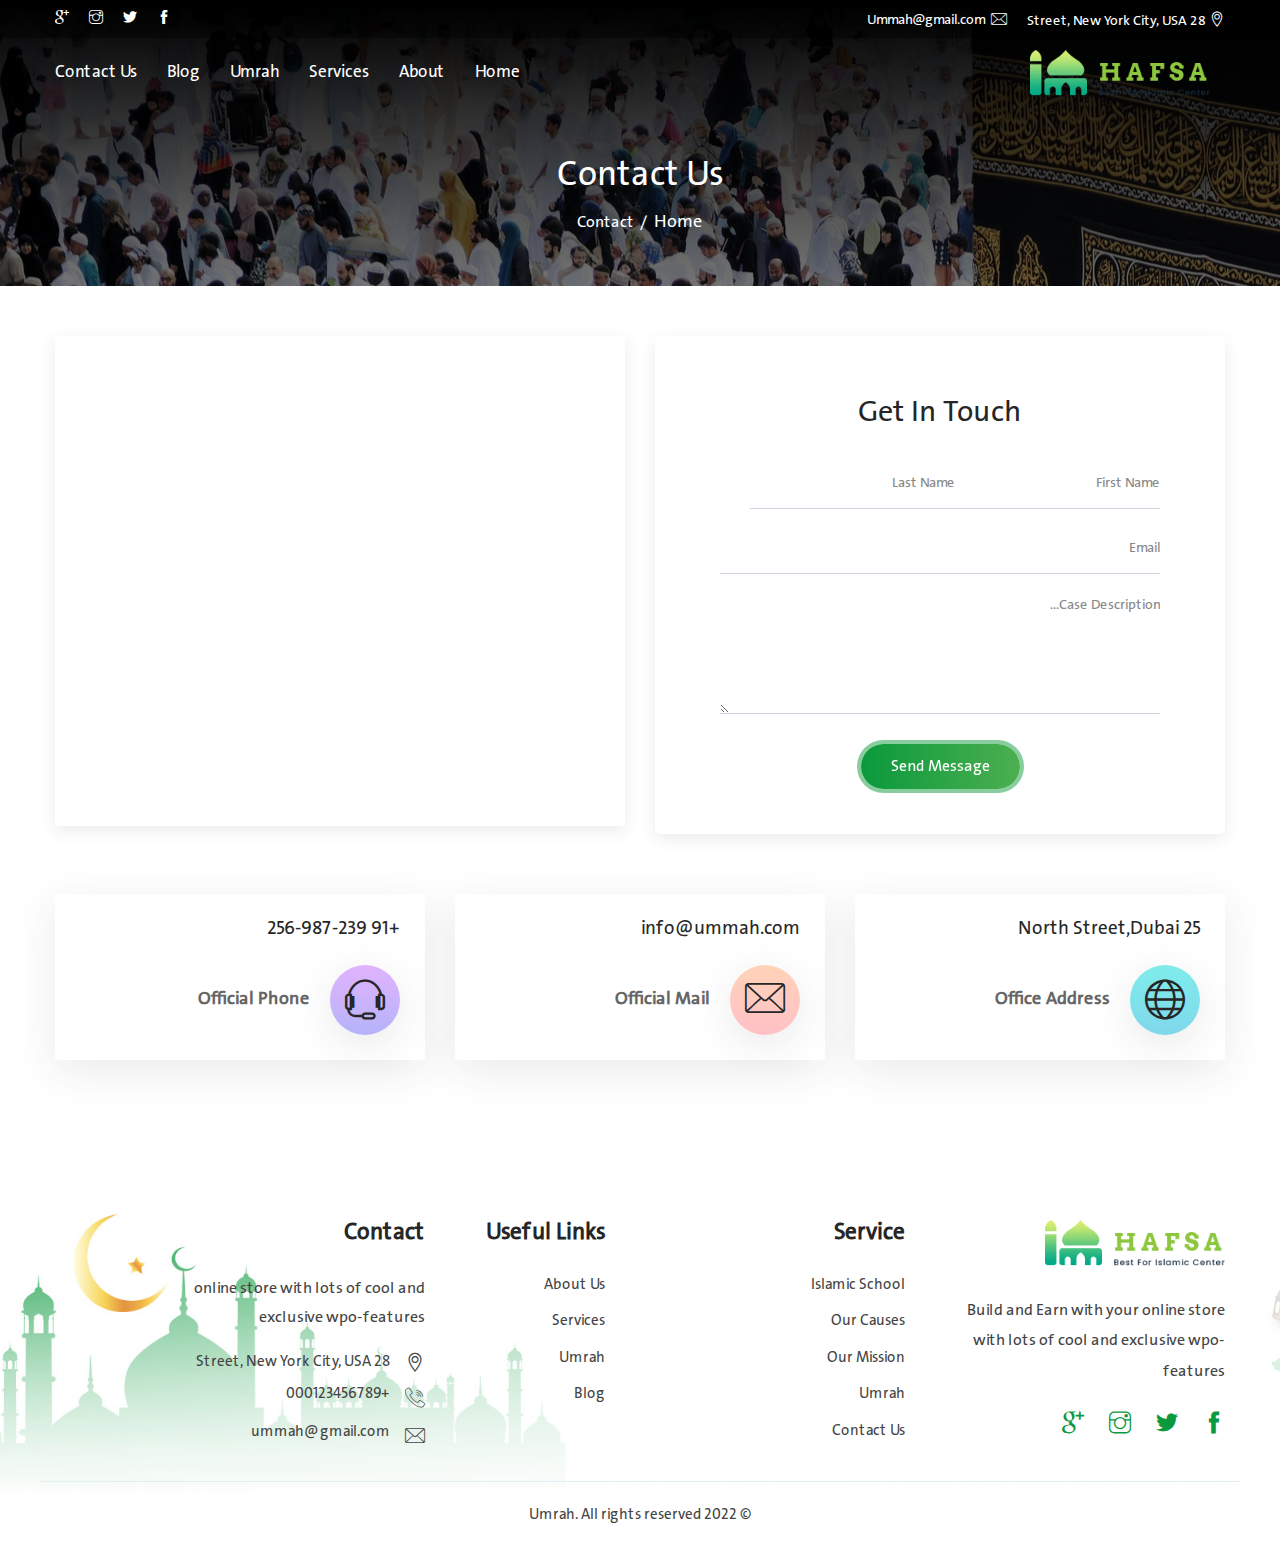
<file: contact.html>
<!DOCTYPE html>
<html lang="en">
<head>
    <meta charset="utf-8">
    <meta http-equiv="X-UA-Compatible" content="IE=edge">
    <meta name="viewport" content="width=device-width, initial-scale=1">
    <title>Umrah - Islamic</title>
    <link href="assets/css/themify-icons.css" rel="stylesheet">
    <link href="assets/css/font-awesome.min.css" rel="stylesheet">
    <link href="assets/css/flaticon.css" rel="stylesheet">
    <link href="assets/css/bootstrap.min.css" rel="stylesheet">
    <link href="assets/css/animate.css" rel="stylesheet">
    <link href="assets/css/owl.carousel.css" rel="stylesheet">
    <link href="assets/css/owl.theme.css" rel="stylesheet">
    <link href="assets/css/slick.css" rel="stylesheet">
    <link href="assets/css/slick-theme.css" rel="stylesheet">
    <link href="assets/css/swiper.min.css" rel="stylesheet">
    <link href="assets/css/owl.transitions.css" rel="stylesheet">
    <link href="assets/css/jquery.fancybox.css" rel="stylesheet">
    <link href="assets/css/odometer-theme-default.css" rel="stylesheet">
    <link href="assets/css/nice-select.css" rel="stylesheet">
    <!-- <link href="assets/css/style.css" rel="stylesheet"> -->
    <link href="assets/css/style-rtl.css" rel="stylesheet">
</head>

<body>
    <!-- start page-wrapper -->
    <div class="page-wrapper">
        <!-- start preloader -->
        <div class="preloader">
            <div class="sk-folding-cube">
                <div class="sk-cube1 sk-cube"></div>
                <div class="sk-cube2 sk-cube"></div>
                <div class="sk-cube4 sk-cube"></div>
                <div class="sk-cube3 sk-cube"></div>
            </div>
        </div>
        <!-- end preloader -->
        <header id="header" class="wpo-site-header wpo-header-style-2">
            <div class="topbar">
                <div class="container">
                    <div class="row">
                        <div class="col col-md-6 col-sm-7 col-12">
                            <div class="contact-intro">
                                <ul>
                                    <li><i class="fi ti-location-pin"></i>28 Street, New York City, USA</li>
                                    <li><i class="fi flaticon-envelope"></i> Ummah@gmail.com</li>
                                </ul>
                            </div>
                        </div>
                        <div class="col col-md-6 col-sm-5 col-12">
                            <div class="contact-info">
                                <ul>
                                    <li><a href="#"><i class="ti-facebook"></i></a></li>
                                    <li><a href="#"><i class="ti-twitter-alt"></i></a></li>
                                    <li><a href="#"><i class="ti-instagram"></i></a></li>
                                    <li><a href="#"><i class="ti-google"></i></a></li>
                                </ul>
                            </div>
                        </div>
                    </div>
                </div>
            </div> <!-- end topbar -->
            <div class="site-header header-style-1">
                <nav class="navigation navbar navbar-default original">
                    <div class="container">
                        <div class="flex-header">
                            <div class="navbar-header">
                                <button type="button" class="open-btn">
                                    <span class="sr-only">Toggle navigation</span>
                                    <span class="icon-bar"></span>
                                    <span class="icon-bar"></span>
                                    <span class="icon-bar"></span>
                                </button>
                                <a class="navbar-brand" href="index.html"><img src="assets/images/logo.png" alt=""></a>
                            </div>
                            <div id="navbar" class="navbar-collapse collapse navigation-holder">
                                <button class="close-navbar"><i class="ti-close"></i></button>
                                <ul class="nav navbar-nav">
                                    <li><a href="index.html">Home</a></li>
                                    <li><a href="about.html">About</a></li>
                                    <li><a href="services.html">Services</a></li>
                                    <li><a href="umrah.html">Umrah</a></li>
                                    <li><a href="blog.html">Blog</a></li>
                                    <li><a href="contact.html">Contact us</a></li>
                                </ul>
                            </div>
                        </div>
                    </div>
                </nav>
            </div>
        </header>

        <div class="wpo-breadcumb-area">
            <div class="container">
                <div class="row">
                    <div class="col-12">
                        <div class="wpo-breadcumb-wrap">
                            <h2>Contact Us</h2>
                            <ul>
                                <li><a href="index.html">Home</a></li>
                                <li><span>Contact</span></li>
                            </ul>
                        </div>
                    </div>
                </div>
            </div>
        </div>

        <section class="wpo-contact-form-map section-padding">
            <div class="container">
                    <div class="row">
                        <div class="col col-lg-6 col-md-6 col-sm-12 col-12">
                            <div class="contact-form">
                                <h2>Get In Touch</h2>
                                <form method="post" class="contact-validation-active" id="contact-form">
                                    <div>
                                        <input type="text" class="form-control" name="name" id="name" placeholder="First Name">
                                    </div>
                                    <div>
                                        <input type="text" class="form-control" name="name2" id="name2" placeholder="Last Name">
                                    </div>
                                    <div>
                                        <input type="email" class="form-control" name="email" id="email" placeholder="Email">
                                    </div>
                                    <div>
                                        <textarea class="form-control" name="note"  id="note" placeholder="Case Description..."></textarea>
                                    </div>
                                    <div class="submit-area">
                                        <button type="submit" class="theme-btn submit-btn">Send Message</button>
                                    </div>
                                </form>
                            </div>                            
                        </div>
                        <div class="col col-lg-6 col-md-6 col-sm-12 col-12">
                            <div class="contact-map">
                                <iframe src="https://www.google.com/maps/embed?pb=!1m18!1m12!1m3!1d193595.9147703055!2d-74.11976314309273!3d40.69740344223377!2m3!1f0!2f0!3f0!3m2!1i1024!2i768!4f13.1!3m3!1m2!1s0x89c24fa5d33f083b%3A0xc80b8f06e177fe62!2sNew+York%2C+NY%2C+USA!5e0!3m2!1sen!2sbd!4v1547528325671" allowfullscreen></iframe>
                            </div>
                        </div>
                    </div>

                    <div class="wpo-contact-info">
                        <div class="row">
                            <div class="col-lg-4 col-md-6 col-sm-6 col-12">
                                <div class="info-item">
                                    <h2>25 North Street,Dubai</h2>
                                    <div class="info-wrap">
                                        <div class="info-icon">
                                            <i class="ti-world"></i>
                                        </div>
                                        <div class="info-text">
                                            <span>Office Address</span>
                                        </div>
                                    </div>
                                </div>
                                </div>
                            <div class="col-lg-4 col-md-6 col-sm-6 col-12">
                                <div class="info-item">
                                    <h2>info@ummah.com</h2>
                                    <div class="info-wrap">
                                        <div class="info-icon-2">
                                            <i class="fi flaticon-envelope"></i>
                                        </div>
                                        <div class="info-text">
                                            <span>Official Mail</span>
                                        </div>
                                    </div>
                                </div>
                            </div>
                            <div class="col-lg-4 col-md-6 col-sm-6 col-12">
                                <div class="info-item">
                                    <h2>+91 256-987-239</h2>
                                    <div class="info-wrap">
                                        <div class="info-icon-3">
                                            <i class="ti-headphone-alt"></i>
                                        </div>
                                        <div class="info-text">
                                            <span>Official Phone</span>
                                        </div>
                                    </div>
                                </div>   
                             </div>
                         </div>
                    </div>
            </div> <!-- end container -->
        </section>

        <!-- footer-area start -->
        <div class="wpo-ne-footer">
            <footer class="wpo-site-footer">
                <div class="wpo-upper-footer">
                    <div class="container">
                        <div class="row">
                            <div class="col col-lg-3 col-md-3 col-sm-6">
                                <div class="widget about-widget">
                                    <div class="logo widget-title">
                                        <img src="assets/images/logo.png" alt="blog">
                                    </div>
                                    <p>Build and Earn with your online store with lots of cool and exclusive wpo-features </p>
                                    <ul>
                                        <li><a href="#"><i class="ti-facebook"></i></a></li>
                                        <li><a href="#"><i class="ti-twitter-alt"></i></a></li>
                                        <li><a href="#"><i class="ti-instagram"></i></a></li>
                                        <li><a href="#"><i class="ti-google"></i></a></li>
                                    </ul>
                                </div>
                            </div>
                            <div class="col col-lg-3 col-md-3 col-sm-6">
                                <div class="widget link-widget">
                                    <div class="widget-title">
                                        <h3>Service</h3>
                                    </div>
                                    <ul>
                                        <li><a href="service-single.html">Islamic School</a></li>
                                        <li><a href="service-single.html">Our Causes</a></li>
                                        <li><a href="service-single.html">Our Mission</a></li>
                                        <li><a href="umrah.html">Umrah</a></li>
                                        <li><a href="contact.html">Contact Us</a></li>
                                    </ul>
                                </div>
                            </div>
                            <div class="col col-lg-2 col-md-3 col-sm-6">
                                <div class="widget link-widget">
                                    <div class="widget-title">
                                        <h3>Useful Links</h3>
                                    </div>
                                    <ul>
                                        <li><a href="about.html">About Us</a></li>
                                        <li><a href="services.html">Services</a></li>
                                        <li><a href="umrah.html">Umrah</a></li>
                                        <li><a href="blog.html">Blog</a></li>
                                    </ul>
                                </div>
                            </div>
                            <div class="col col-lg-3 col-lg-offset-1 col-md-3 col-sm-6">
                                <div class="widget market-widget wpo-service-link-widget">
                                    <div class="widget-title">
                                        <h3>Contact </h3>
                                    </div>
                                    <p>online store with lots of cool and exclusive wpo-features</p>
                                    <div class="contact-ft">
                                        <ul>
                                            <li><i class="fi ti-location-pin"></i>28 Street, New York City, USA</li>
                                            <li><i class="fi flaticon-call"></i>+000123456789</li>
                                            <li><i class="fi flaticon-envelope"></i>ummah@gmail.com</li>
                                        </ul>
                                    </div>
                                </div>
                            </div>
                        </div>
                    </div> <!-- end container -->
                </div>
                <div class="wpo-lower-footer">
                    <div class="container">
                        <div class="row">
                            <div class="col col-xs-12">
                                <p class="copyright">&copy; 2022 Umrah. All rights reserved</p>
                            </div>
                        </div>
                    </div>
                </div>
            </footer>
        </div>
    </div>
    <!-- end of page-wrapper -->


    <script src="assets/js/jquery.min.js"></script>
    <script src="assets/js/bootstrap.min.js"></script>
    <script src="assets/js/circle-progress.min.js"></script>
    <script src="assets/js/jquery-plugin-collection.js"></script>
    <script src="assets/js/script.js"></script>
</body>
</html>
</file>
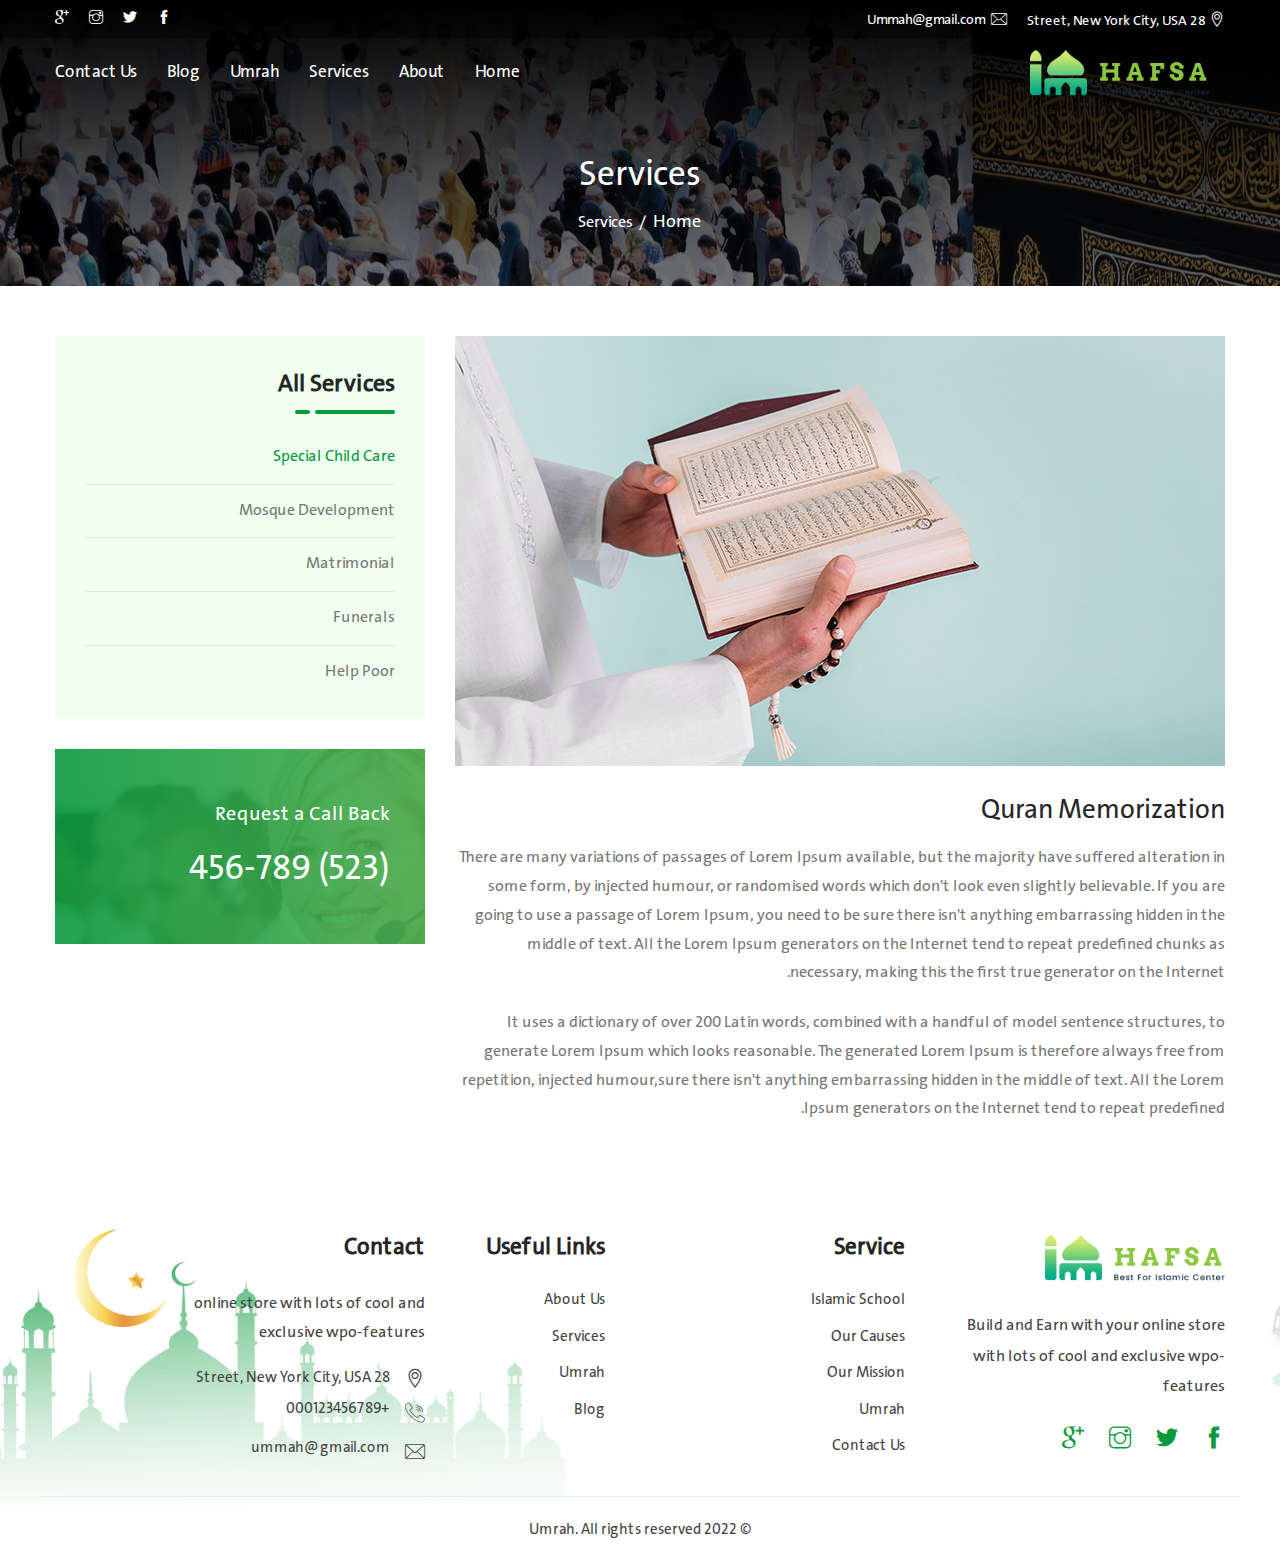
<file: service-single.html>
<!DOCTYPE html>
<html lang="en">
<head>
    <meta charset="utf-8">
    <meta http-equiv="X-UA-Compatible" content="IE=edge">
    <meta name="viewport" content="width=device-width, initial-scale=1">
    <title>Umrah - Islamic</title>
    <link href="assets/css/themify-icons.css" rel="stylesheet">
    <link href="assets/css/font-awesome.min.css" rel="stylesheet">
    <link href="assets/css/flaticon.css" rel="stylesheet">
    <link href="assets/css/bootstrap.min.css" rel="stylesheet">
    <link href="assets/css/animate.css" rel="stylesheet">
    <link href="assets/css/owl.carousel.css" rel="stylesheet">
    <link href="assets/css/owl.theme.css" rel="stylesheet">
    <link href="assets/css/slick.css" rel="stylesheet">
    <link href="assets/css/slick-theme.css" rel="stylesheet">
    <link href="assets/css/swiper.min.css" rel="stylesheet">
    <link href="assets/css/owl.transitions.css" rel="stylesheet">
    <link href="assets/css/jquery.fancybox.css" rel="stylesheet">
    <link href="assets/css/odometer-theme-default.css" rel="stylesheet">
    <link href="assets/css/nice-select.css" rel="stylesheet">
    <!-- <link href="assets/css/style.css" rel="stylesheet"> -->
    <link href="assets/css/style-rtl.css" rel="stylesheet">
</head>

<body>
    <!-- start page-wrapper -->
    <div class="page-wrapper">
        <!-- start preloader -->
        <div class="preloader">
            <div class="sk-folding-cube">
                <div class="sk-cube1 sk-cube"></div>
                <div class="sk-cube2 sk-cube"></div>
                <div class="sk-cube4 sk-cube"></div>
                <div class="sk-cube3 sk-cube"></div>
            </div>
        </div>
        <!-- end preloader -->
        <header id="header" class="wpo-site-header wpo-header-style-2">
            <div class="topbar">
                <div class="container">
                    <div class="row">
                        <div class="col col-md-6 col-sm-7 col-12">
                            <div class="contact-intro">
                                <ul>
                                    <li><i class="fi ti-location-pin"></i>28 Street, New York City, USA</li>
                                    <li><i class="fi flaticon-envelope"></i> Ummah@gmail.com</li>
                                </ul>
                            </div>
                        </div>
                        <div class="col col-md-6 col-sm-5 col-12">
                            <div class="contact-info">
                                <ul>
                                    <li><a href="#"><i class="ti-facebook"></i></a></li>
                                    <li><a href="#"><i class="ti-twitter-alt"></i></a></li>
                                    <li><a href="#"><i class="ti-instagram"></i></a></li>
                                    <li><a href="#"><i class="ti-google"></i></a></li>
                                </ul>
                            </div>
                        </div>
                    </div>
                </div>
            </div> <!-- end topbar -->
            <div class="site-header header-style-1">
                <nav class="navigation navbar navbar-default original">
                    <div class="container">
                        <div class="flex-header">
                            <div class="navbar-header">
                                <button type="button" class="open-btn">
                                    <span class="sr-only">Toggle navigation</span>
                                    <span class="icon-bar"></span>
                                    <span class="icon-bar"></span>
                                    <span class="icon-bar"></span>
                                </button>
                                <a class="navbar-brand" href="index.html"><img src="assets/images/logo.png" alt=""></a>
                            </div>
                            <div id="navbar" class="navbar-collapse collapse navigation-holder">
                                <button class="close-navbar"><i class="ti-close"></i></button>
                                <ul class="nav navbar-nav">
                                    <li><a href="index.html">Home</a></li>
                                    <li><a href="about.html">About</a></li>
                                    <li><a href="services.html">Services</a></li>
                                    <li><a href="umrah.html">Umrah</a></li>
                                    <li><a href="blog.html">Blog</a></li>
                                    <li><a href="contact.html">Contact us</a></li>
                                </ul>
                            </div>
                        </div>
                    </div>
                </nav>
            </div>
        </header>

        <div class="wpo-breadcumb-area">
            <div class="container">
                <div class="row">
                    <div class="col-12">
                        <div class="wpo-breadcumb-wrap">
                            <h2>Services</h2>
                            <ul>
                                <li><a href="index.html">Home</a></li>
                                <li><span>Services</span></li>
                            </ul>
                        </div>
                    </div>
                </div>
            </div>
        </div>

        <section class="service-single-section section-padding">
            <div class="container">
                <div class="row">
                    <div class="col col-md-8 col-xs-12">
                        <div class="service-single-content">
                            <div class="service-single-img">
                                <img src="assets/images/service-details.jpg" alt>
                            </div>
                            <h2>Quran Memorization</h2>
                            <p>There are many variations of passages of Lorem Ipsum available, but the majority have suffered alteration in some form, by injected humour, or randomised words which don't look even slightly believable. If you are going to use a passage of Lorem Ipsum, you need to be sure there isn't anything embarrassing hidden in the middle of text. All the Lorem Ipsum generators on the Internet tend to repeat predefined chunks as necessary, making this the first true generator on the Internet. </p>
                            <p>It uses a dictionary of over 200 Latin words, combined with a handful of model sentence structures, to generate Lorem Ipsum which looks reasonable. The generated Lorem Ipsum is therefore always free from repetition, injected humour,sure there isn't anything embarrassing hidden in the middle of text. All the Lorem Ipsum generators on the Internet tend to repeat predefined.</p>
                        </div>
                    </div>
                    <div class="col col-md-4 col-xs-12">
                        <div class="service-sidebar">
                            <div class="widget service-list-widget">
                                <h3>All Services</h3>
                                <ul>
                                    <li class="current"><a href="service-single.html">Special Child Care</a></li>
                                    <li><a href="service-single.html">Mosque Development</a></li>
                                    <li><a href="service-single.html">Matrimonial</a></li>
                                    <li><a href="service-single.html">Funerals</a></li>
                                    <li><a href="service-single.html">Help Poor</a></li>
                                </ul>
                            </div>
                            <div class="widget contact-widget">
                                <div>
                                    <h4>Request a Call Back</h4>
                                    <h2>(523) 456-789</h2>
                                </div>
                            </div>
                        </div>                    
                    </div>
                </div> <!-- end row -->
            </div> <!-- end container -->
        </section>

       <!-- footer-area start -->
       <div class="wpo-ne-footer">
        <footer class="wpo-site-footer">
            <div class="wpo-upper-footer">
                <div class="container">
                    <div class="row">
                        <div class="col col-lg-3 col-md-3 col-sm-6">
                            <div class="widget about-widget">
                                <div class="logo widget-title">
                                    <img src="assets/images/logo.png" alt="blog">
                                </div>
                                <p>Build and Earn with your online store with lots of cool and exclusive wpo-features </p>
                                <ul>
                                    <li><a href="#"><i class="ti-facebook"></i></a></li>
                                    <li><a href="#"><i class="ti-twitter-alt"></i></a></li>
                                    <li><a href="#"><i class="ti-instagram"></i></a></li>
                                    <li><a href="#"><i class="ti-google"></i></a></li>
                                </ul>
                            </div>
                        </div>
                        <div class="col col-lg-3 col-md-3 col-sm-6">
                            <div class="widget link-widget">
                                <div class="widget-title">
                                    <h3>Service</h3>
                                </div>
                                <ul>
                                    <li><a href="service-single.html">Islamic School</a></li>
                                    <li><a href="service-single.html">Our Causes</a></li>
                                    <li><a href="service-single.html">Our Mission</a></li>
                                    <li><a href="umrah.html">Umrah</a></li>
                                    <li><a href="contact.html">Contact Us</a></li>
                                </ul>
                            </div>
                        </div>
                        <div class="col col-lg-2 col-md-3 col-sm-6">
                            <div class="widget link-widget">
                                <div class="widget-title">
                                    <h3>Useful Links</h3>
                                </div>
                                <ul>
                                    <li><a href="about.html">About Us</a></li>
                                    <li><a href="services.html">Services</a></li>
                                    <li><a href="umrah.html">Umrah</a></li>
                                    <li><a href="blog.html">Blog</a></li>
                                </ul>
                            </div>
                        </div>
                        <div class="col col-lg-3 col-lg-offset-1 col-md-3 col-sm-6">
                            <div class="widget market-widget wpo-service-link-widget">
                                <div class="widget-title">
                                    <h3>Contact </h3>
                                </div>
                                <p>online store with lots of cool and exclusive wpo-features</p>
                                <div class="contact-ft">
                                    <ul>
                                        <li><i class="fi ti-location-pin"></i>28 Street, New York City, USA</li>
                                        <li><i class="fi flaticon-call"></i>+000123456789</li>
                                        <li><i class="fi flaticon-envelope"></i>ummah@gmail.com</li>
                                    </ul>
                                </div>
                            </div>
                        </div>
                    </div>
                </div> <!-- end container -->
            </div>
            <div class="wpo-lower-footer">
                <div class="container">
                    <div class="row">
                        <div class="col col-xs-12">
                            <p class="copyright">&copy; 2022 Umrah. All rights reserved</p>
                        </div>
                    </div>
                </div>
            </div>
        </footer>
    </div>
</div>
<!-- end of page-wrapper -->


<script src="assets/js/jquery.min.js"></script>
<script src="assets/js/bootstrap.min.js"></script>
<script src="assets/js/circle-progress.min.js"></script>
<script src="assets/js/jquery-plugin-collection.js"></script>
<script src="assets/js/script.js"></script>
</body>
</html>
</file>
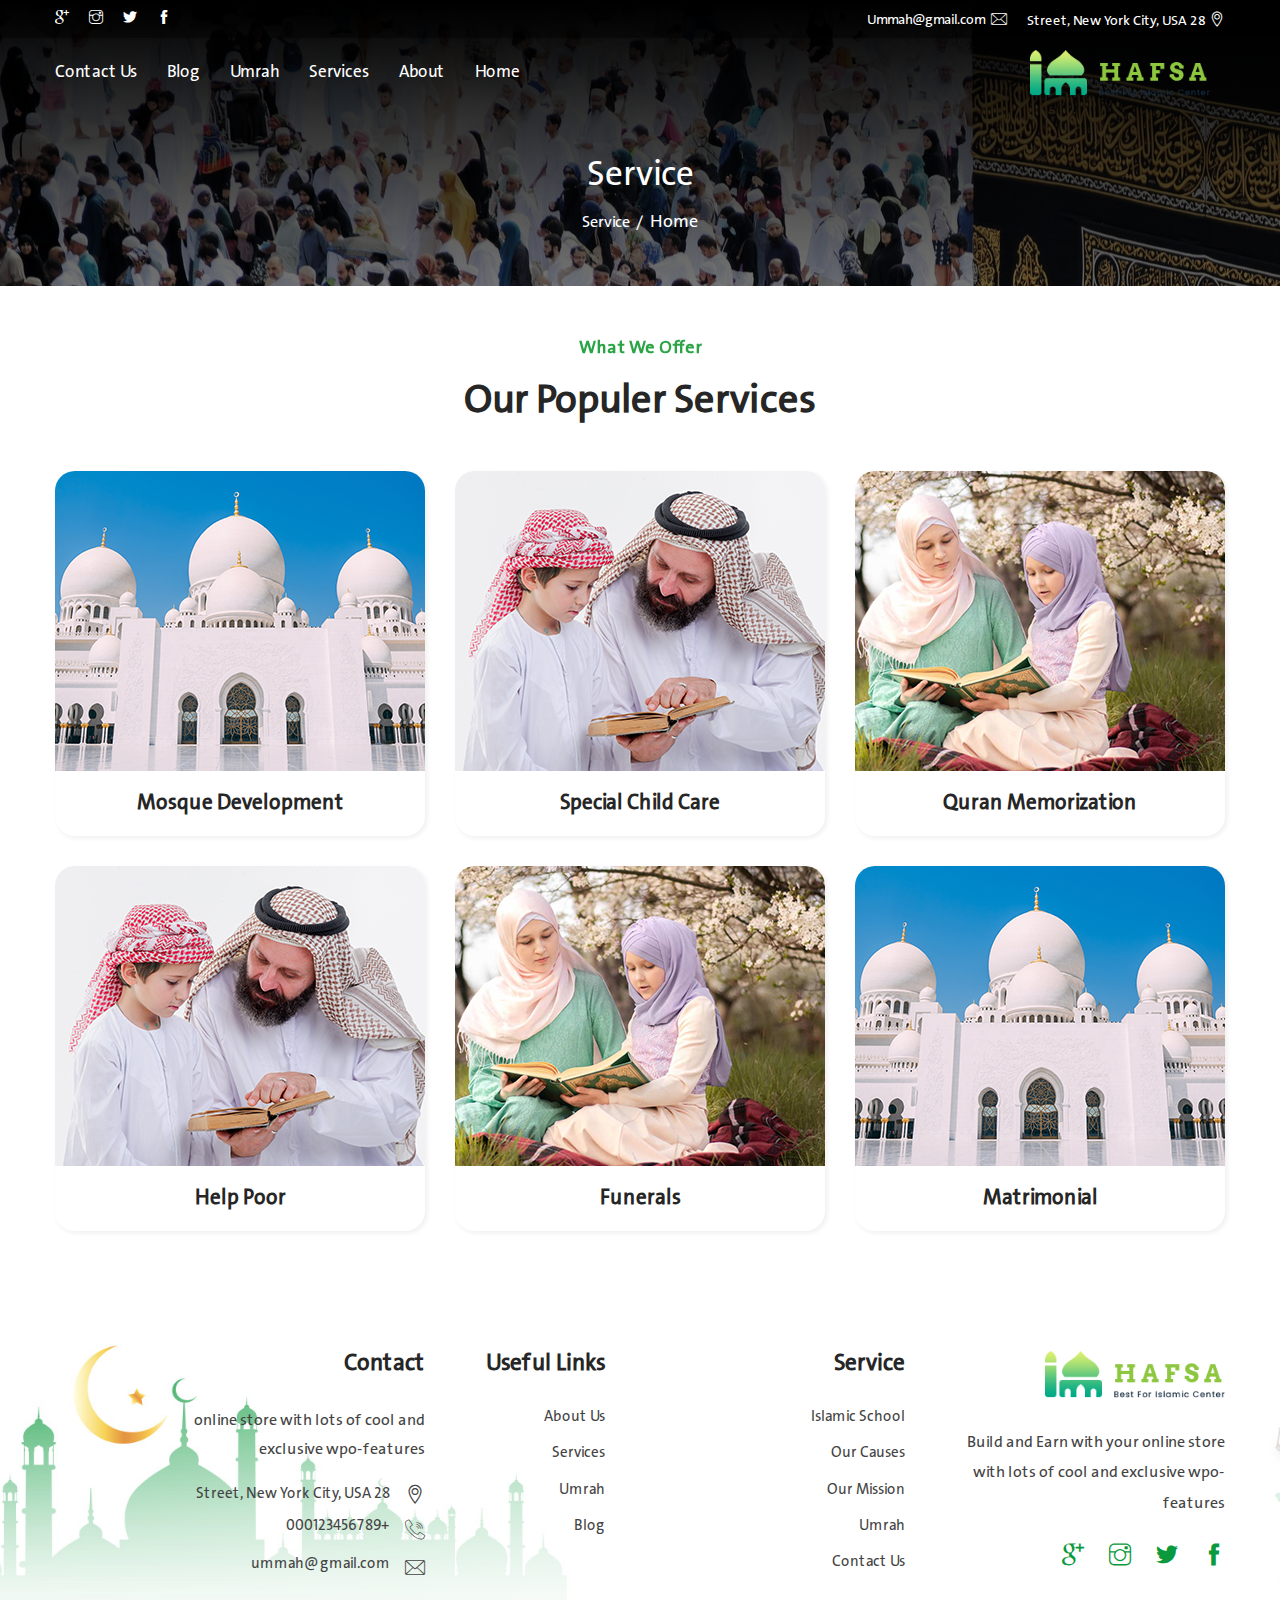
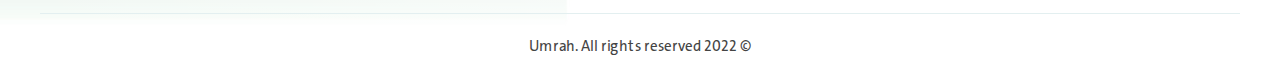
<file: services.html>
<!DOCTYPE html>
<html lang="en">
<head>
    <meta charset="utf-8">
    <meta http-equiv="X-UA-Compatible" content="IE=edge">
    <meta name="viewport" content="width=device-width, initial-scale=1">
    <title>Umrah - Islamic</title>
    <link href="assets/css/themify-icons.css" rel="stylesheet">
    <link href="assets/css/font-awesome.min.css" rel="stylesheet">
    <link href="assets/css/flaticon.css" rel="stylesheet">
    <link href="assets/css/bootstrap.min.css" rel="stylesheet">
    <link href="assets/css/animate.css" rel="stylesheet">
    <link href="assets/css/owl.carousel.css" rel="stylesheet">
    <link href="assets/css/owl.theme.css" rel="stylesheet">
    <link href="assets/css/slick.css" rel="stylesheet">
    <link href="assets/css/slick-theme.css" rel="stylesheet">
    <link href="assets/css/swiper.min.css" rel="stylesheet">
    <link href="assets/css/owl.transitions.css" rel="stylesheet">
    <link href="assets/css/jquery.fancybox.css" rel="stylesheet">
    <link href="assets/css/odometer-theme-default.css" rel="stylesheet">
    <link href="assets/css/nice-select.css" rel="stylesheet">
    <!-- <link href="assets/css/style.css" rel="stylesheet"> -->
    <link href="assets/css/style-rtl.css" rel="stylesheet">
</head>

<body>
    <!-- start page-wrapper -->
    <div class="page-wrapper">
        <!-- start preloader -->
        <div class="preloader">
            <div class="sk-folding-cube">
                <div class="sk-cube1 sk-cube"></div>
                <div class="sk-cube2 sk-cube"></div>
                <div class="sk-cube4 sk-cube"></div>
                <div class="sk-cube3 sk-cube"></div>
            </div>
        </div>
        <!-- end preloader -->
        <header id="header" class="wpo-site-header wpo-header-style-2">
            <div class="topbar">
                <div class="container">
                    <div class="row">
                        <div class="col col-md-6 col-sm-7 col-12">
                            <div class="contact-intro">
                                <ul>
                                    <li><i class="fi ti-location-pin"></i>28 Street, New York City, USA</li>
                                    <li><i class="fi flaticon-envelope"></i> Ummah@gmail.com</li>
                                </ul>
                            </div>
                        </div>
                        <div class="col col-md-6 col-sm-5 col-12">
                            <div class="contact-info">
                                <ul>
                                    <li><a href="#"><i class="ti-facebook"></i></a></li>
                                    <li><a href="#"><i class="ti-twitter-alt"></i></a></li>
                                    <li><a href="#"><i class="ti-instagram"></i></a></li>
                                    <li><a href="#"><i class="ti-google"></i></a></li>
                                </ul>
                            </div>
                        </div>
                    </div>
                </div>
            </div> <!-- end topbar -->
            <div class="site-header header-style-1">
                <nav class="navigation navbar navbar-default original">
                    <div class="container">
                        <div class="flex-header">
                            <div class="navbar-header">
                                <button type="button" class="open-btn">
                                    <span class="sr-only">Toggle navigation</span>
                                    <span class="icon-bar"></span>
                                    <span class="icon-bar"></span>
                                    <span class="icon-bar"></span>
                                </button>
                                <a class="navbar-brand" href="index.html"><img src="assets/images/logo.png" alt=""></a>
                            </div>
                            <div id="navbar" class="navbar-collapse collapse navigation-holder">
                                <button class="close-navbar"><i class="ti-close"></i></button>
                                <ul class="nav navbar-nav">
                                    <li><a href="index.html">Home</a></li>
                                    <li><a href="about.html">About</a></li>
                                    <li><a href="services.html">Services</a></li>
                                    <li><a href="umrah.html">Umrah</a></li>
                                    <li><a href="blog.html">Blog</a></li>
                                    <li><a href="contact.html">Contact us</a></li>
                                </ul>
                            </div>
                        </div>
                    </div>
                </nav>
            </div>
        </header>

        <div class="wpo-breadcumb-area">
            <div class="container">
                <div class="row">
                    <div class="col-12">
                        <div class="wpo-breadcumb-wrap">
                            <h2>Service</h2>
                            <ul>
                                <li><a href="index.html">Home</a></li>
                                <li><span>Service</span></li>
                            </ul>
                        </div>
                    </div>
                </div>
            </div>
        </div>

        <div class="service-area-2 section-padding">
            <div class="container">
                <div class="row">
                    <div class="col-12">
                        <div class="wpo-section-title">
                            <span>What We Offer</span>
                            <h2>Our Populer Services</h2>
                        </div>
                    </div>
                </div>
                <div class="service-wrap">
                    <div class="row">
                        <div class="col-lg-4 col-md-4 col-sm-6 custom-grid col-12">
                            <a href="service-single.html" class="service-single-item">
                                <div class="service-single-img">
                                    <img src="assets/images/service/img-3.png" alt="">
                                </div>
                                <div class="service-text">
                                    <h2>Quran Memorization</h2>
                                </div>
                            </a>
                        </div>
                        <div class="col-lg-4 col-md-4 col-sm-6 custom-grid col-12">
                            <a href="service-single.html" class="service-single-item">
                                <div class="service-single-img">
                                    <img src="assets/images/service/img-4.png" alt="">
                                </div>
                                <div class="service-text">
                                    <h2>Special Child Care</h2>
                                </div>
                            </a>
                        </div>
                        <div class="col-lg-4 col-md-4 col-sm-6 custom-grid col-12">
                            <a href="service-single.html" class="service-single-item">
                                <div class="service-single-img">
                                    <img src="assets/images/service/img-5.png" alt="">
                                </div>
                                <div class="service-text">
                                    <h2>Mosque Development</h2>
                                </div>
                            </a>
                        </div>
                        <div class="col-lg-4 col-md-4 col-sm-6 custom-grid col-12">
                            <a href="service-single.html" class="service-single-item">
                                <div class="service-single-img">
                                    <img src="assets/images/service/img-5.png" alt="">
                                </div>
                                <div class="service-text">
                                    <h2>Matrimonial</h2>
                                </div>
                            </a>
                        </div>
                        <div class="col-lg-4 col-md-4 col-sm-6 custom-grid col-12">
                            <a href="service-single.html" class="service-single-item">
                                <div class="service-single-img">
                                    <img src="assets/images/service/img-3.png" alt="">
                                </div>
                                <div class="service-text">
                                    <h2>Funerals</h2>
                                </div>
                            </a>
                        </div>
                        <div class="col-lg-4 col-md-4 col-sm-6 custom-grid col-12">
                            <a href="service-single.html" class="service-single-item">
                                <div class="service-single-img">
                                    <img src="assets/images/service/img-4.png" alt="">
                                </div>
                                <div class="service-text">
                                    <h2>Help Poor</h2>
                                </div>
                            </a>
                        </div>
                    </div>
                </div>
            </div>
        </div>

       <!-- footer-area start -->
       <div class="wpo-ne-footer">
        <footer class="wpo-site-footer">
            <div class="wpo-upper-footer">
                <div class="container">
                    <div class="row">
                        <div class="col col-lg-3 col-md-3 col-sm-6">
                            <div class="widget about-widget">
                                <div class="logo widget-title">
                                    <img src="assets/images/logo.png" alt="blog">
                                </div>
                                <p>Build and Earn with your online store with lots of cool and exclusive wpo-features </p>
                                <ul>
                                    <li><a href="#"><i class="ti-facebook"></i></a></li>
                                    <li><a href="#"><i class="ti-twitter-alt"></i></a></li>
                                    <li><a href="#"><i class="ti-instagram"></i></a></li>
                                    <li><a href="#"><i class="ti-google"></i></a></li>
                                </ul>
                            </div>
                        </div>
                        <div class="col col-lg-3 col-md-3 col-sm-6">
                            <div class="widget link-widget">
                                <div class="widget-title">
                                    <h3>Service</h3>
                                </div>
                                <ul>
                                    <li><a href="service-single.html">Islamic School</a></li>
                                    <li><a href="service-single.html">Our Causes</a></li>
                                    <li><a href="service-single.html">Our Mission</a></li>
                                    <li><a href="umrah.html">Umrah</a></li>
                                    <li><a href="contact.html">Contact Us</a></li>
                                </ul>
                            </div>
                        </div>
                        <div class="col col-lg-2 col-md-3 col-sm-6">
                            <div class="widget link-widget">
                                <div class="widget-title">
                                    <h3>Useful Links</h3>
                                </div>
                                <ul>
                                    <li><a href="about.html">About Us</a></li>
                                    <li><a href="services.html">Services</a></li>
                                    <li><a href="umrah.html">Umrah</a></li>
                                    <li><a href="blog.html">Blog</a></li>
                                </ul>
                            </div>
                        </div>
                        <div class="col col-lg-3 col-lg-offset-1 col-md-3 col-sm-6">
                            <div class="widget market-widget wpo-service-link-widget">
                                <div class="widget-title">
                                    <h3>Contact </h3>
                                </div>
                                <p>online store with lots of cool and exclusive wpo-features</p>
                                <div class="contact-ft">
                                    <ul>
                                        <li><i class="fi ti-location-pin"></i>28 Street, New York City, USA</li>
                                        <li><i class="fi flaticon-call"></i>+000123456789</li>
                                        <li><i class="fi flaticon-envelope"></i>ummah@gmail.com</li>
                                    </ul>
                                </div>
                            </div>
                        </div>
                    </div>
                </div> <!-- end container -->
            </div>
            <div class="wpo-lower-footer">
                <div class="container">
                    <div class="row">
                        <div class="col col-xs-12">
                            <p class="copyright">&copy; 2022 Umrah. All rights reserved</p>
                        </div>
                    </div>
                </div>
            </div>
        </footer>
    </div>
</div>
<!-- end of page-wrapper -->


<script src="assets/js/jquery.min.js"></script>
<script src="assets/js/bootstrap.min.js"></script>
<script src="assets/js/circle-progress.min.js"></script>
<script src="assets/js/jquery-plugin-collection.js"></script>
<script src="assets/js/script.js"></script>
</body>
</html>
</file>
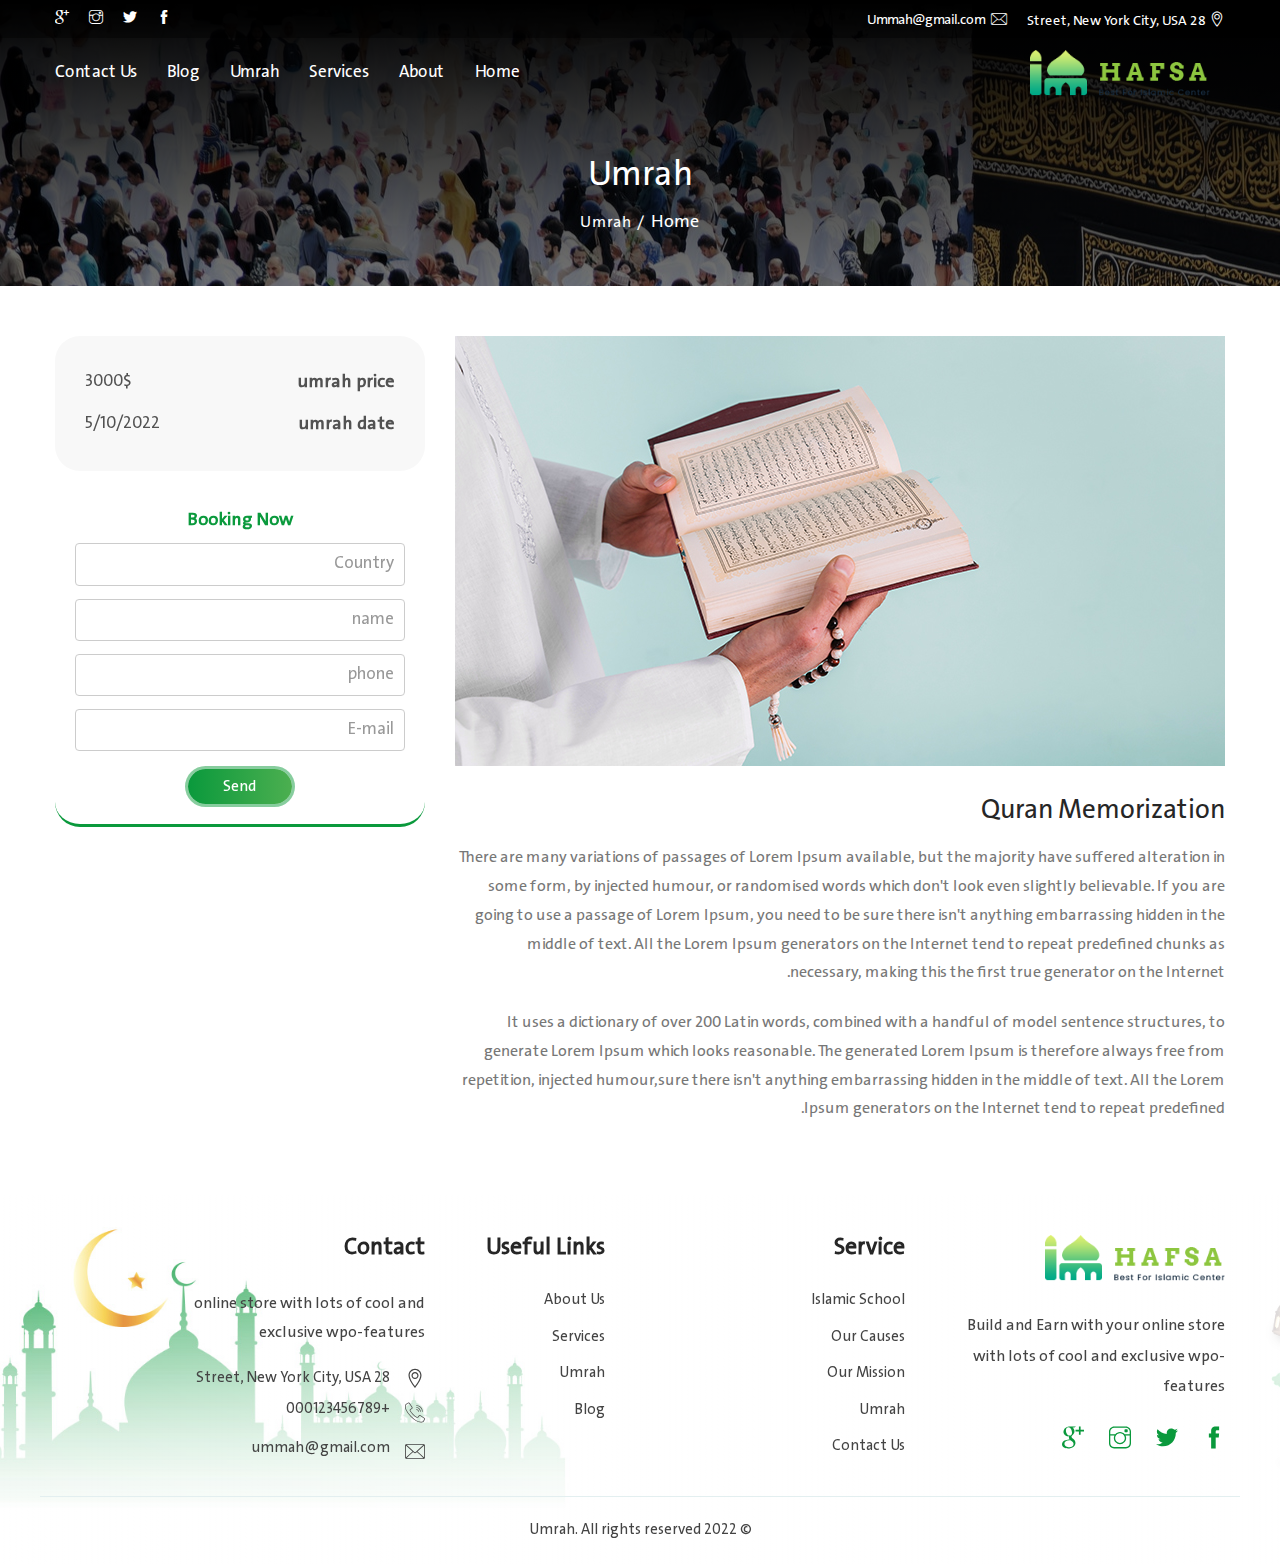
<file: umrah-single.html>
<!DOCTYPE html>
<html lang="en">
<head>
    <meta charset="utf-8">
    <meta http-equiv="X-UA-Compatible" content="IE=edge">
    <meta name="viewport" content="width=device-width, initial-scale=1">
    <title>Umrah - Islamic</title>
    <link href="assets/css/themify-icons.css" rel="stylesheet">
    <link href="assets/css/font-awesome.min.css" rel="stylesheet">
    <link href="assets/css/flaticon.css" rel="stylesheet">
    <link href="assets/css/bootstrap.min.css" rel="stylesheet">
    <link href="assets/css/animate.css" rel="stylesheet">
    <link href="assets/css/owl.carousel.css" rel="stylesheet">
    <link href="assets/css/owl.theme.css" rel="stylesheet">
    <link href="assets/css/slick.css" rel="stylesheet">
    <link href="assets/css/slick-theme.css" rel="stylesheet">
    <link href="assets/css/swiper.min.css" rel="stylesheet">
    <link href="assets/css/owl.transitions.css" rel="stylesheet">
    <link href="assets/css/jquery.fancybox.css" rel="stylesheet">
    <link href="assets/css/odometer-theme-default.css" rel="stylesheet">
    <link href="assets/css/nice-select.css" rel="stylesheet">
    <!-- <link href="assets/css/style.css" rel="stylesheet"> -->
    <link href="assets/css/style-rtl.css" rel="stylesheet">
</head>

<body>
    <!-- start page-wrapper -->
    <div class="page-wrapper">
        <!-- start preloader -->
        <div class="preloader">
            <div class="sk-folding-cube">
                <div class="sk-cube1 sk-cube"></div>
                <div class="sk-cube2 sk-cube"></div>
                <div class="sk-cube4 sk-cube"></div>
                <div class="sk-cube3 sk-cube"></div>
            </div>
        </div>
        <!-- end preloader -->
        <header id="header" class="wpo-site-header wpo-header-style-2">
            <div class="topbar">
                <div class="container">
                    <div class="row">
                        <div class="col col-md-6 col-sm-7 col-12">
                            <div class="contact-intro">
                                <ul>
                                    <li><i class="fi ti-location-pin"></i>28 Street, New York City, USA</li>
                                    <li><i class="fi flaticon-envelope"></i> Ummah@gmail.com</li>
                                </ul>
                            </div>
                        </div>
                        <div class="col col-md-6 col-sm-5 col-12">
                            <div class="contact-info">
                                <ul>
                                    <li><a href="#"><i class="ti-facebook"></i></a></li>
                                    <li><a href="#"><i class="ti-twitter-alt"></i></a></li>
                                    <li><a href="#"><i class="ti-instagram"></i></a></li>
                                    <li><a href="#"><i class="ti-google"></i></a></li>
                                </ul>
                            </div>
                        </div>
                    </div>
                </div>
            </div> <!-- end topbar -->
            <div class="site-header header-style-1">
                <nav class="navigation navbar navbar-default original">
                    <div class="container">
                        <div class="flex-header">
                            <div class="navbar-header">
                                <button type="button" class="open-btn">
                                    <span class="sr-only">Toggle navigation</span>
                                    <span class="icon-bar"></span>
                                    <span class="icon-bar"></span>
                                    <span class="icon-bar"></span>
                                </button>
                                <a class="navbar-brand" href="index.html"><img src="assets/images/logo.png" alt=""></a>
                            </div>
                            <div id="navbar" class="navbar-collapse collapse navigation-holder">
                                <button class="close-navbar"><i class="ti-close"></i></button>
                                <ul class="nav navbar-nav">
                                    <li><a href="index.html">Home</a></li>
                                    <li><a href="about.html">About</a></li>
                                    <li><a href="services.html">Services</a></li>
                                    <li><a href="umrah.html">Umrah</a></li>
                                    <li><a href="blog.html">Blog</a></li>
                                    <li><a href="contact.html">Contact us</a></li>
                                </ul>
                            </div>
                        </div>
                    </div>
                </nav>
            </div>
        </header>

        <div class="wpo-breadcumb-area">
            <div class="container">
                <div class="row">
                    <div class="col-12">
                        <div class="wpo-breadcumb-wrap">
                            <h2>Umrah</h2>
                            <ul>
                                <li><a href="index.html">Home</a></li>
                                <li><span>Umrah</span></li>
                            </ul>
                        </div>
                    </div>
                </div>
            </div>
        </div>

        <section class="service-single-section section-padding">
            <div class="container">
                <div class="row flex-row">
                    <div class="col col-md-8 col-xs-12">
                        <div class="service-single-content">
                            <div class="service-single-img">
                                <img src="assets/images/service-details.jpg" alt>
                            </div>
                            <h2>Quran Memorization</h2>
                            <p>There are many variations of passages of Lorem Ipsum available, but the majority have suffered alteration in some form, by injected humour, or randomised words which don't look even slightly believable. If you are going to use a passage of Lorem Ipsum, you need to be sure there isn't anything embarrassing hidden in the middle of text. All the Lorem Ipsum generators on the Internet tend to repeat predefined chunks as necessary, making this the first true generator on the Internet. </p>
                            <p>It uses a dictionary of over 200 Latin words, combined with a handful of model sentence structures, to generate Lorem Ipsum which looks reasonable. The generated Lorem Ipsum is therefore always free from repetition, injected humour,sure there isn't anything embarrassing hidden in the middle of text. All the Lorem Ipsum generators on the Internet tend to repeat predefined.</p>
                        </div>
                    </div>
                    <div class="col col-md-4 col-xs-12">
                        <div class="umrah-sidebar">
                            <ul class="price-date">
                                <li>
                                    <p>umrah price</p>
                                    <span>3000$</span>
                                </li>
                                <li>
                                    <p>umrah date</p>
                                    <span>5/10/2022</span>
                                </li>
                            </ul>
                            <form action="" class="booking">
                                <h4>booking now</h4>
                                <ul>
                                    <li>
                                        <input type="text" class="form-control" placeholder="Country">
                                    </li>
                                    <li>
                                        <input type="text" class="form-control" placeholder="name">
                                    </li>
                                    <li>
                                        <input type="text" class="form-control" placeholder="phone">
                                    </li>
                                    <li>
                                        <input type="text" class="form-control" placeholder="E-mail">
                                    </li>
                                    <li>
                                        <button type="submit" class="theme-btn">send</button>
                                    </li>
                                </ul>
                            </form>
                        </div>                    
                    </div>
                </div> <!-- end row -->
            </div> <!-- end container -->
        </section>

         <!-- footer-area start -->
         <div class="wpo-ne-footer">
            <footer class="wpo-site-footer">
                <div class="wpo-upper-footer">
                    <div class="container">
                        <div class="row">
                            <div class="col col-lg-3 col-md-3 col-sm-6">
                                <div class="widget about-widget">
                                    <div class="logo widget-title">
                                        <img src="assets/images/logo.png" alt="blog">
                                    </div>
                                    <p>Build and Earn with your online store with lots of cool and exclusive wpo-features </p>
                                    <ul>
                                        <li><a href="#"><i class="ti-facebook"></i></a></li>
                                        <li><a href="#"><i class="ti-twitter-alt"></i></a></li>
                                        <li><a href="#"><i class="ti-instagram"></i></a></li>
                                        <li><a href="#"><i class="ti-google"></i></a></li>
                                    </ul>
                                </div>
                            </div>
                            <div class="col col-lg-3 col-md-3 col-sm-6">
                                <div class="widget link-widget">
                                    <div class="widget-title">
                                        <h3>Service</h3>
                                    </div>
                                    <ul>
                                        <li><a href="service-single.html">Islamic School</a></li>
                                        <li><a href="service-single.html">Our Causes</a></li>
                                        <li><a href="service-single.html">Our Mission</a></li>
                                        <li><a href="umrah.html">Umrah</a></li>
                                        <li><a href="contact.html">Contact Us</a></li>
                                    </ul>
                                </div>
                            </div>
                            <div class="col col-lg-2 col-md-3 col-sm-6">
                                <div class="widget link-widget">
                                    <div class="widget-title">
                                        <h3>Useful Links</h3>
                                    </div>
                                    <ul>
                                        <li><a href="about.html">About Us</a></li>
                                        <li><a href="services.html">Services</a></li>
                                        <li><a href="umrah.html">Umrah</a></li>
                                        <li><a href="blog.html">Blog</a></li>
                                    </ul>
                                </div>
                            </div>
                            <div class="col col-lg-3 col-lg-offset-1 col-md-3 col-sm-6">
                                <div class="widget market-widget wpo-service-link-widget">
                                    <div class="widget-title">
                                        <h3>Contact </h3>
                                    </div>
                                    <p>online store with lots of cool and exclusive wpo-features</p>
                                    <div class="contact-ft">
                                        <ul>
                                            <li><i class="fi ti-location-pin"></i>28 Street, New York City, USA</li>
                                            <li><i class="fi flaticon-call"></i>+000123456789</li>
                                            <li><i class="fi flaticon-envelope"></i>ummah@gmail.com</li>
                                        </ul>
                                    </div>
                                </div>
                            </div>
                        </div>
                    </div> <!-- end container -->
                </div>
                <div class="wpo-lower-footer">
                    <div class="container">
                        <div class="row">
                            <div class="col col-xs-12">
                                <p class="copyright">&copy; 2022 Umrah. All rights reserved</p>
                            </div>
                        </div>
                    </div>
                </div>
            </footer>
        </div>
    </div>
    <!-- end of page-wrapper -->


    <script src="assets/js/jquery.min.js"></script>
    <script src="assets/js/bootstrap.min.js"></script>
    <script src="assets/js/circle-progress.min.js"></script>
    <script src="assets/js/jquery-plugin-collection.js"></script>
    <script src="assets/js/script.js"></script>
</body>
</html>
</file>
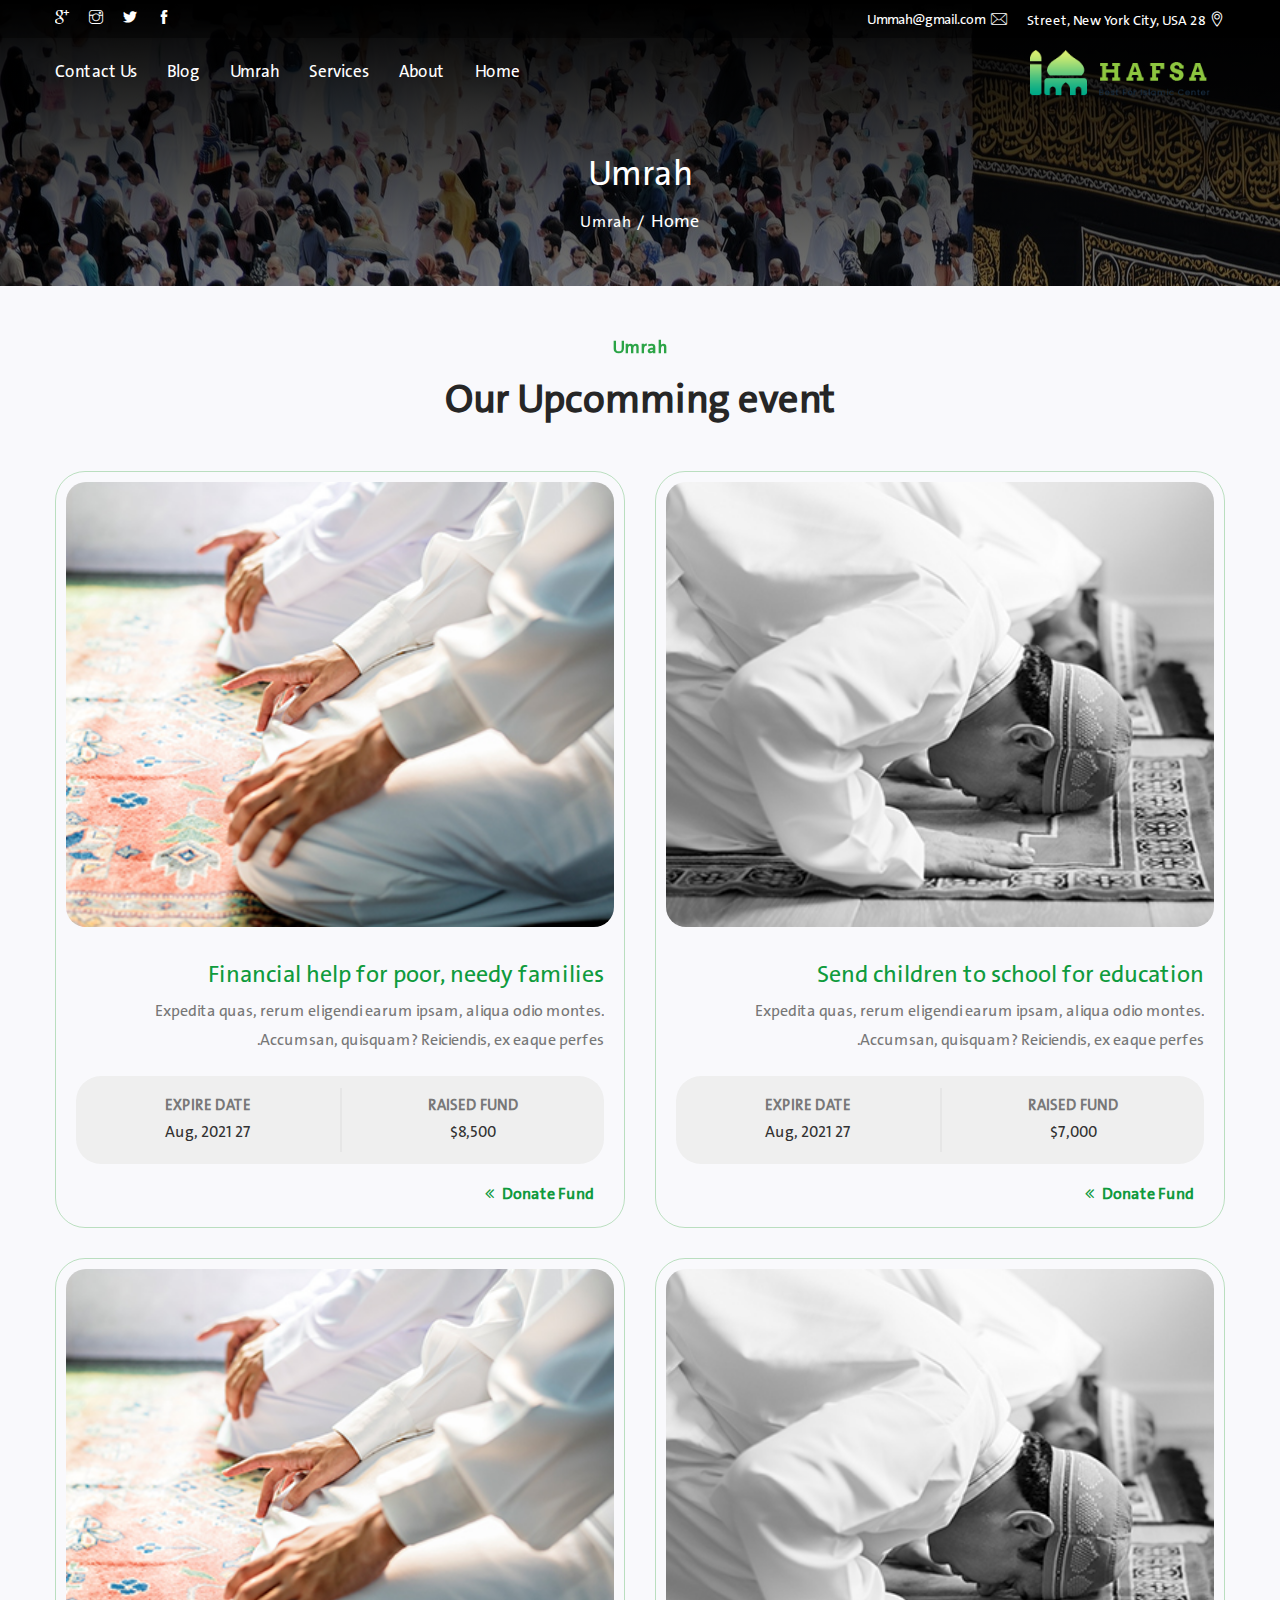
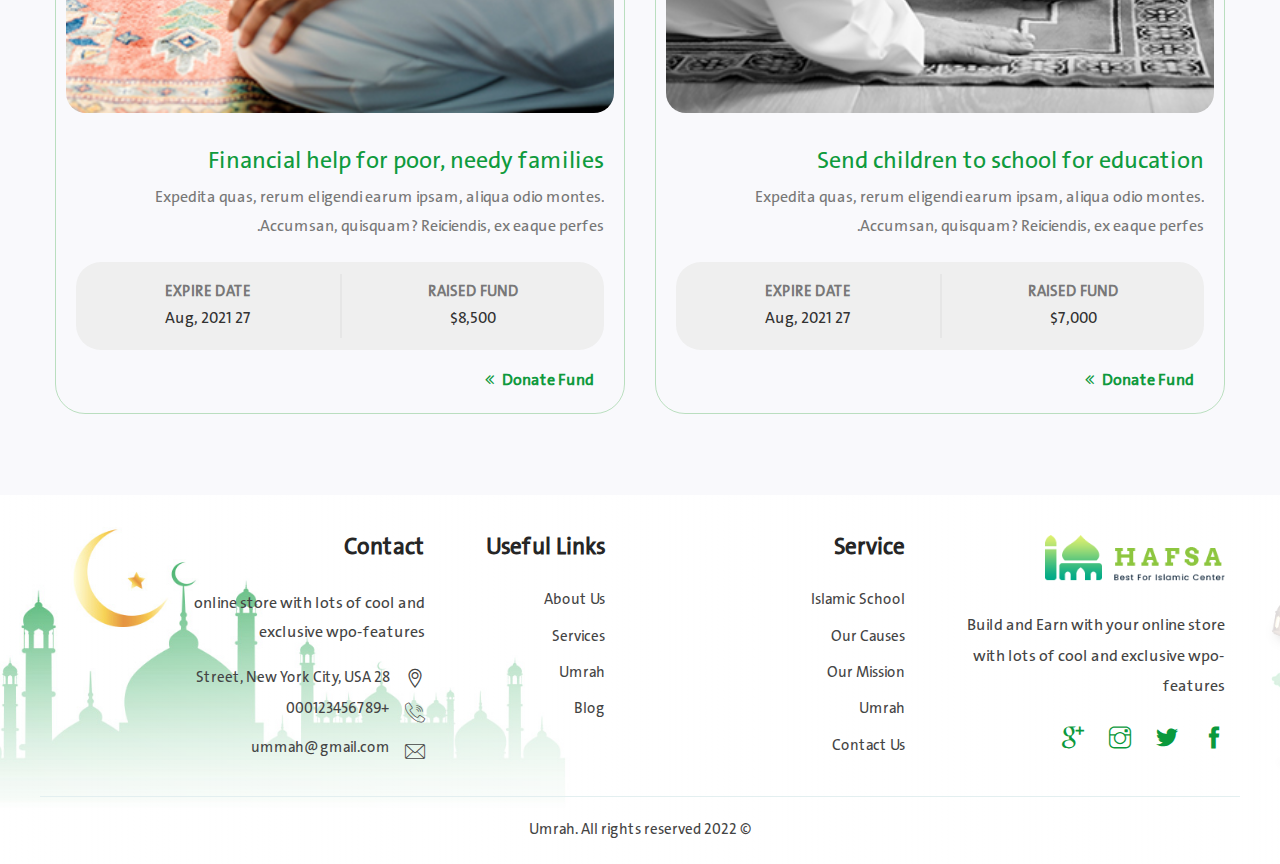
<file: umrah.html>
<!DOCTYPE html>
<html lang="en">
<head>
    <meta charset="utf-8">
    <meta http-equiv="X-UA-Compatible" content="IE=edge">
    <meta name="viewport" content="width=device-width, initial-scale=1">
    <title>Umrah - Islamic</title>
    <link href="assets/css/themify-icons.css" rel="stylesheet">
    <link href="assets/css/font-awesome.min.css" rel="stylesheet">
    <link href="assets/css/flaticon.css" rel="stylesheet">
    <link href="assets/css/bootstrap.min.css" rel="stylesheet">
    <link href="assets/css/animate.css" rel="stylesheet">
    <link href="assets/css/owl.carousel.css" rel="stylesheet">
    <link href="assets/css/owl.theme.css" rel="stylesheet">
    <link href="assets/css/slick.css" rel="stylesheet">
    <link href="assets/css/slick-theme.css" rel="stylesheet">
    <link href="assets/css/swiper.min.css" rel="stylesheet">
    <link href="assets/css/owl.transitions.css" rel="stylesheet">
    <link href="assets/css/jquery.fancybox.css" rel="stylesheet">
    <link href="assets/css/odometer-theme-default.css" rel="stylesheet">
    <link href="assets/css/nice-select.css" rel="stylesheet">
    <!-- <link href="assets/css/style.css" rel="stylesheet"> -->
    <link href="assets/css/style-rtl.css" rel="stylesheet">
</head>

<body>
    <!-- start page-wrapper -->
    <div class="page-wrapper">
        <!-- start preloader -->
        <div class="preloader">
            <div class="sk-folding-cube">
                <div class="sk-cube1 sk-cube"></div>
                <div class="sk-cube2 sk-cube"></div>
                <div class="sk-cube4 sk-cube"></div>
                <div class="sk-cube3 sk-cube"></div>
            </div>
        </div>
        <!-- end preloader -->
        <header id="header" class="wpo-site-header wpo-header-style-2">
            <div class="topbar">
                <div class="container">
                    <div class="row">
                        <div class="col col-md-6 col-sm-7 col-12">
                            <div class="contact-intro">
                                <ul>
                                    <li><i class="fi ti-location-pin"></i>28 Street, New York City, USA</li>
                                    <li><i class="fi flaticon-envelope"></i> Ummah@gmail.com</li>
                                </ul>
                            </div>
                        </div>
                        <div class="col col-md-6 col-sm-5 col-12">
                            <div class="contact-info">
                                <ul>
                                    <li><a href="#"><i class="ti-facebook"></i></a></li>
                                    <li><a href="#"><i class="ti-twitter-alt"></i></a></li>
                                    <li><a href="#"><i class="ti-instagram"></i></a></li>
                                    <li><a href="#"><i class="ti-google"></i></a></li>
                                </ul>
                            </div>
                        </div>
                    </div>
                </div>
            </div> <!-- end topbar -->
            <div class="site-header header-style-1">
                <nav class="navigation navbar navbar-default original">
                    <div class="container">
                        <div class="flex-header">
                            <div class="navbar-header">
                                <button type="button" class="open-btn">
                                    <span class="sr-only">Toggle navigation</span>
                                    <span class="icon-bar"></span>
                                    <span class="icon-bar"></span>
                                    <span class="icon-bar"></span>
                                </button>
                                <a class="navbar-brand" href="index.html"><img src="assets/images/logo.png" alt=""></a>
                            </div>
                            <div id="navbar" class="navbar-collapse collapse navigation-holder">
                                <button class="close-navbar"><i class="ti-close"></i></button>
                                <ul class="nav navbar-nav">
                                    <li><a href="index.html">Home</a></li>
                                    <li><a href="about.html">About</a></li>
                                    <li><a href="services.html">Services</a></li>
                                    <li><a href="umrah.html">Umrah</a></li>
                                    <li><a href="blog.html">Blog</a></li>
                                    <li><a href="contact.html">Contact us</a></li>
                                </ul>
                            </div>
                        </div>
                    </div>
                </nav>
            </div>
        </header>

        <div class="wpo-breadcumb-area">
            <div class="container">
                <div class="row">
                    <div class="col-12">
                        <div class="wpo-breadcumb-wrap">
                            <h2>Umrah</h2>
                            <ul>
                                <li><a href="index.html">Home</a></li>
                                <li><span>Umrah</span></li>
                            </ul>
                        </div>
                    </div>
                </div>
            </div>
        </div>

        <div class="wpo-event-area-2 section-padding">
            <div class="container">
                <div class="row">
                    <div class="col-12">
                        <div class="wpo-section-title">
                            <span>Umrah</span>
                            <h2>Our Upcomming event</h2>
                        </div>
                    </div>
                </div>
                <div class="charity-inner">
                    <div class="row">
                       <div class="col-md-6">
                        <a href="umrah-single.html" class="charity-item">
                             <figure class="charity-image">
                                <img src="assets/images/blog/img-5.jpg" alt="">
                             </figure>
                             <div class="charity-content">
                                <h3>Send children to school for education</h3>
                                <div class="desc">Expedita quas, rerum eligendi earum ipsam, aliqua odio montes. Accumsan, quisquam? Reiciendis, ex eaque perfes.</div>
                                <div class="fund-detail bg-light-grey">
                                   <div class="fund-item">
                                      <span class="fund-name">RAISED FUND</span>
                                      <span class="fund-content">$7,000</span>
                                   </div>
                                   <div class="fund-item">
                                      <span class="fund-name">EXPIRE DATE</span>
                                      <span class="fund-content">27 Aug, 2021</span>
                                   </div>
                                </div>
                                <div class="btn-wrap">
                                    <span>Donate Fund <i class="fa fa-angle-double-right"></i></span>
                                 </div>
                             </div>
                            </a>
                       </div>
                       <div class="col-md-6">
                          <a href="umrah-single.html" class="charity-item">
                             <figure class="charity-image">
                                <img src="assets/images/blog/img-6.jpg" alt="">
                             </figure>
                             <div class="charity-content">
                                <h3>Financial help for poor, needy families</h3>
                                <div class="desc">Expedita quas, rerum eligendi earum ipsam, aliqua odio montes. Accumsan, quisquam? Reiciendis, ex eaque perfes.</div>
                                <div class="fund-detail bg-light-grey">
                                   <div class="fund-item">
                                      <span class="fund-name">RAISED FUND</span>
                                      <span class="fund-content">$8,500</span>
                                   </div>
                                   <div class="fund-item">
                                      <span class="fund-name">EXPIRE DATE</span>
                                      <span class="fund-content">27 Aug, 2021</span>
                                   </div>
                                </div>
                                <div class="btn-wrap">
                                    <span>Donate Fund <i class="fa fa-angle-double-right"></i></span>
                                 </div>
                             </div>
                            </a>
                       </div>
                       <div class="col-md-6">
                        <a href="umrah-single.html" class="charity-item">
                             <figure class="charity-image">
                                <img src="assets/images/blog/img-5.jpg" alt="">
                             </figure>
                             <div class="charity-content">
                                <h3>Send children to school for education</h3>
                                <div class="desc">Expedita quas, rerum eligendi earum ipsam, aliqua odio montes. Accumsan, quisquam? Reiciendis, ex eaque perfes.</div>
                                <div class="fund-detail bg-light-grey">
                                   <div class="fund-item">
                                      <span class="fund-name">RAISED FUND</span>
                                      <span class="fund-content">$7,000</span>
                                   </div>
                                   <div class="fund-item">
                                      <span class="fund-name">EXPIRE DATE</span>
                                      <span class="fund-content">27 Aug, 2021</span>
                                   </div>
                                </div>
                                <div class="btn-wrap">
                                    <span>Donate Fund <i class="fa fa-angle-double-right"></i></span>
                                 </div>
                             </div>
                            </a>
                       </div>
                       <div class="col-md-6">
                          <a href="umrah-single.html" class="charity-item">
                             <figure class="charity-image">
                                <img src="assets/images/blog/img-6.jpg" alt="">
                             </figure>
                             <div class="charity-content">
                                <h3>Financial help for poor, needy families</h3>
                                <div class="desc">Expedita quas, rerum eligendi earum ipsam, aliqua odio montes. Accumsan, quisquam? Reiciendis, ex eaque perfes.</div>
                                <div class="fund-detail bg-light-grey">
                                   <div class="fund-item">
                                      <span class="fund-name">RAISED FUND</span>
                                      <span class="fund-content">$8,500</span>
                                   </div>
                                   <div class="fund-item">
                                      <span class="fund-name">EXPIRE DATE</span>
                                      <span class="fund-content">27 Aug, 2021</span>
                                   </div>
                                </div>
                                <div class="btn-wrap">
                                    <span>Donate Fund <i class="fa fa-angle-double-right"></i></span>
                                 </div>
                             </div>
                            </a>
                       </div>
                    </div>
                 </div>
            </div>
        </div>

       <!-- footer-area start -->
       <div class="wpo-ne-footer">
        <footer class="wpo-site-footer">
            <div class="wpo-upper-footer">
                <div class="container">
                    <div class="row">
                        <div class="col col-lg-3 col-md-3 col-sm-6">
                            <div class="widget about-widget">
                                <div class="logo widget-title">
                                    <img src="assets/images/logo.png" alt="blog">
                                </div>
                                <p>Build and Earn with your online store with lots of cool and exclusive wpo-features </p>
                                <ul>
                                    <li><a href="#"><i class="ti-facebook"></i></a></li>
                                    <li><a href="#"><i class="ti-twitter-alt"></i></a></li>
                                    <li><a href="#"><i class="ti-instagram"></i></a></li>
                                    <li><a href="#"><i class="ti-google"></i></a></li>
                                </ul>
                            </div>
                        </div>
                        <div class="col col-lg-3 col-md-3 col-sm-6">
                            <div class="widget link-widget">
                                <div class="widget-title">
                                    <h3>Service</h3>
                                </div>
                                <ul>
                                    <li><a href="service-single.html">Islamic School</a></li>
                                    <li><a href="service-single.html">Our Causes</a></li>
                                    <li><a href="service-single.html">Our Mission</a></li>
                                    <li><a href="umrah.html">Umrah</a></li>
                                    <li><a href="contact.html">Contact Us</a></li>
                                </ul>
                            </div>
                        </div>
                        <div class="col col-lg-2 col-md-3 col-sm-6">
                            <div class="widget link-widget">
                                <div class="widget-title">
                                    <h3>Useful Links</h3>
                                </div>
                                <ul>
                                    <li><a href="about.html">About Us</a></li>
                                    <li><a href="services.html">Services</a></li>
                                    <li><a href="umrah.html">Umrah</a></li>
                                    <li><a href="blog.html">Blog</a></li>
                                </ul>
                            </div>
                        </div>
                        <div class="col col-lg-3 col-lg-offset-1 col-md-3 col-sm-6">
                            <div class="widget market-widget wpo-service-link-widget">
                                <div class="widget-title">
                                    <h3>Contact </h3>
                                </div>
                                <p>online store with lots of cool and exclusive wpo-features</p>
                                <div class="contact-ft">
                                    <ul>
                                        <li><i class="fi ti-location-pin"></i>28 Street, New York City, USA</li>
                                        <li><i class="fi flaticon-call"></i>+000123456789</li>
                                        <li><i class="fi flaticon-envelope"></i>ummah@gmail.com</li>
                                    </ul>
                                </div>
                            </div>
                        </div>
                    </div>
                </div> <!-- end container -->
            </div>
            <div class="wpo-lower-footer">
                <div class="container">
                    <div class="row">
                        <div class="col col-xs-12">
                            <p class="copyright">&copy; 2022 Umrah. All rights reserved</p>
                        </div>
                    </div>
                </div>
            </div>
        </footer>
    </div>
</div>
<!-- end of page-wrapper -->


<script src="assets/js/jquery.min.js"></script>
<script src="assets/js/bootstrap.min.js"></script>
<script src="assets/js/circle-progress.min.js"></script>
<script src="assets/js/jquery-plugin-collection.js"></script>
<script src="assets/js/script.js"></script>
</body>
</html>
</file>
<file: assets/css/themify-icons.css>
@font-face {
	font-family: 'themify';
	src:url('../fonts/themify9f24.eot?-fvbane');
	src:url('../fonts/themifyd41d.eot?#iefix-fvbane') format('embedded-opentype'),
		url('../fonts/themify9f24.woff?-fvbane') format('woff'),
		url('../fonts/themify9f24.ttf?-fvbane') format('truetype'),
		url('../fonts/themify9f24.svg?-fvbane#themify') format('svg');
	font-weight: normal;
	font-style: normal;
}

[class^="ti-"], [class*=" ti-"] {
	font-family: 'themify';
	speak: none;
	font-style: normal;
	font-weight: normal;
	font-variant: normal;
	text-transform: none;
	line-height: 1;

	/* Better Font Rendering =========== */
	-webkit-font-smoothing: antialiased;
	-moz-osx-font-smoothing: grayscale;
}

.ti-wand:before {
	content: "\e600";
}
.ti-volume:before {
	content: "\e601";
}
.ti-user:before {
	content: "\e602";
}
.ti-unlock:before {
	content: "\e603";
}
.ti-unlink:before {
	content: "\e604";
}
.ti-trash:before {
	content: "\e605";
}
.ti-thought:before {
	content: "\e606";
}
.ti-target:before {
	content: "\e607";
}
.ti-tag:before {
	content: "\e608";
}
.ti-tablet:before {
	content: "\e609";
}
.ti-star:before {
	content: "\e60a";
}
.ti-spray:before {
	content: "\e60b";
}
.ti-signal:before {
	content: "\e60c";
}
.ti-shopping-cart:before {
	content: "\e60d";
}
.ti-shopping-cart-full:before {
	content: "\e60e";
}
.ti-settings:before {
	content: "\e60f";
}
.ti-search:before {
	content: "\e610";
}
.ti-zoom-in:before {
	content: "\e611";
}
.ti-zoom-out:before {
	content: "\e612";
}
.ti-cut:before {
	content: "\e613";
}
.ti-ruler:before {
	content: "\e614";
}
.ti-ruler-pencil:before {
	content: "\e615";
}
.ti-ruler-alt:before {
	content: "\e616";
}
.ti-bookmark:before {
	content: "\e617";
}
.ti-bookmark-alt:before {
	content: "\e618";
}
.ti-reload:before {
	content: "\e619";
}
.ti-plus:before {
	content: "\e61a";
}
.ti-pin:before {
	content: "\e61b";
}
.ti-pencil:before {
	content: "\e61c";
}
.ti-pencil-alt:before {
	content: "\e61d";
}
.ti-paint-roller:before {
	content: "\e61e";
}
.ti-paint-bucket:before {
	content: "\e61f";
}
.ti-na:before {
	content: "\e620";
}
.ti-mobile:before {
	content: "\e621";
}
.ti-minus:before {
	content: "\e622";
}
.ti-medall:before {
	content: "\e623";
}
.ti-medall-alt:before {
	content: "\e624";
}
.ti-marker:before {
	content: "\e625";
}
.ti-marker-alt:before {
	content: "\e626";
}
.ti-arrow-up:before {
	content: "\e627";
}
.ti-arrow-right:before {
	content: "\e628";
}
.ti-arrow-left:before {
	content: "\e629";
}
.ti-arrow-down:before {
	content: "\e62a";
}
.ti-lock:before {
	content: "\e62b";
}
.ti-location-arrow:before {
	content: "\e62c";
}
.ti-link:before {
	content: "\e62d";
}
.ti-layout:before {
	content: "\e62e";
}
.ti-layers:before {
	content: "\e62f";
}
.ti-layers-alt:before {
	content: "\e630";
}
.ti-key:before {
	content: "\e631";
}
.ti-import:before {
	content: "\e632";
}
.ti-image:before {
	content: "\e633";
}
.ti-heart:before {
	content: "\e634";
}
.ti-heart-broken:before {
	content: "\e635";
}
.ti-hand-stop:before {
	content: "\e636";
}
.ti-hand-open:before {
	content: "\e637";
}
.ti-hand-drag:before {
	content: "\e638";
}
.ti-folder:before {
	content: "\e639";
}
.ti-flag:before {
	content: "\e63a";
}
.ti-flag-alt:before {
	content: "\e63b";
}
.ti-flag-alt-2:before {
	content: "\e63c";
}
.ti-eye:before {
	content: "\e63d";
}
.ti-export:before {
	content: "\e63e";
}
.ti-exchange-vertical:before {
	content: "\e63f";
}
.ti-desktop:before {
	content: "\e640";
}
.ti-cup:before {
	content: "\e641";
}
.ti-crown:before {
	content: "\e642";
}
.ti-comments:before {
	content: "\e643";
}
.ti-comment:before {
	content: "\e644";
}
.ti-comment-alt:before {
	content: "\e645";
}
.ti-close:before {
	content: "\e646";
}
.ti-clip:before {
	content: "\e647";
}
.ti-angle-up:before {
	content: "\e648";
}
.ti-angle-right:before {
	content: "\e649";
}
.ti-angle-left:before {
	content: "\e64a";
}
.ti-angle-down:before {
	content: "\e64b";
}
.ti-check:before {
	content: "\e64c";
}
.ti-check-box:before {
	content: "\e64d";
}
.ti-camera:before {
	content: "\e64e";
}
.ti-announcement:before {
	content: "\e64f";
}
.ti-brush:before {
	content: "\e650";
}
.ti-briefcase:before {
	content: "\e651";
}
.ti-bolt:before {
	content: "\e652";
}
.ti-bolt-alt:before {
	content: "\e653";
}
.ti-blackboard:before {
	content: "\e654";
}
.ti-bag:before {
	content: "\e655";
}
.ti-move:before {
	content: "\e656";
}
.ti-arrows-vertical:before {
	content: "\e657";
}
.ti-arrows-horizontal:before {
	content: "\e658";
}
.ti-fullscreen:before {
	content: "\e659";
}
.ti-arrow-top-right:before {
	content: "\e65a";
}
.ti-arrow-top-left:before {
	content: "\e65b";
}
.ti-arrow-circle-up:before {
	content: "\e65c";
}
.ti-arrow-circle-right:before {
	content: "\e65d";
}
.ti-arrow-circle-left:before {
	content: "\e65e";
}
.ti-arrow-circle-down:before {
	content: "\e65f";
}
.ti-angle-double-up:before {
	content: "\e660";
}
.ti-angle-double-right:before {
	content: "\e661";
}
.ti-angle-double-left:before {
	content: "\e662";
}
.ti-angle-double-down:before {
	content: "\e663";
}
.ti-zip:before {
	content: "\e664";
}
.ti-world:before {
	content: "\e665";
}
.ti-wheelchair:before {
	content: "\e666";
}
.ti-view-list:before {
	content: "\e667";
}
.ti-view-list-alt:before {
	content: "\e668";
}
.ti-view-grid:before {
	content: "\e669";
}
.ti-uppercase:before {
	content: "\e66a";
}
.ti-upload:before {
	content: "\e66b";
}
.ti-underline:before {
	content: "\e66c";
}
.ti-truck:before {
	content: "\e66d";
}
.ti-timer:before {
	content: "\e66e";
}
.ti-ticket:before {
	content: "\e66f";
}
.ti-thumb-up:before {
	content: "\e670";
}
.ti-thumb-down:before {
	content: "\e671";
}
.ti-text:before {
	content: "\e672";
}
.ti-stats-up:before {
	content: "\e673";
}
.ti-stats-down:before {
	content: "\e674";
}
.ti-split-v:before {
	content: "\e675";
}
.ti-split-h:before {
	content: "\e676";
}
.ti-smallcap:before {
	content: "\e677";
}
.ti-shine:before {
	content: "\e678";
}
.ti-shift-right:before {
	content: "\e679";
}
.ti-shift-left:before {
	content: "\e67a";
}
.ti-shield:before {
	content: "\e67b";
}
.ti-notepad:before {
	content: "\e67c";
}
.ti-server:before {
	content: "\e67d";
}
.ti-quote-right:before {
	content: "\e67e";
}
.ti-quote-left:before {
	content: "\e67f";
}
.ti-pulse:before {
	content: "\e680";
}
.ti-printer:before {
	content: "\e681";
}
.ti-power-off:before {
	content: "\e682";
}
.ti-plug:before {
	content: "\e683";
}
.ti-pie-chart:before {
	content: "\e684";
}
.ti-paragraph:before {
	content: "\e685";
}
.ti-panel:before {
	content: "\e686";
}
.ti-package:before {
	content: "\e687";
}
.ti-music:before {
	content: "\e688";
}
.ti-music-alt:before {
	content: "\e689";
}
.ti-mouse:before {
	content: "\e68a";
}
.ti-mouse-alt:before {
	content: "\e68b";
}
.ti-money:before {
	content: "\e68c";
}
.ti-microphone:before {
	content: "\e68d";
}
.ti-menu:before {
	content: "\e68e";
}
.ti-menu-alt:before {
	content: "\e68f";
}
.ti-map:before {
	content: "\e690";
}
.ti-map-alt:before {
	content: "\e691";
}
.ti-loop:before {
	content: "\e692";
}
.ti-location-pin:before {
	content: "\e693";
}
.ti-list:before {
	content: "\e694";
}
.ti-light-bulb:before {
	content: "\e695";
}
.ti-Italic:before {
	content: "\e696";
}
.ti-info:before {
	content: "\e697";
}
.ti-infinite:before {
	content: "\e698";
}
.ti-id-badge:before {
	content: "\e699";
}
.ti-hummer:before {
	content: "\e69a";
}
.ti-home:before {
	content: "\e69b";
}
.ti-help:before {
	content: "\e69c";
}
.ti-headphone:before {
	content: "\e69d";
}
.ti-harddrives:before {
	content: "\e69e";
}
.ti-harddrive:before {
	content: "\e69f";
}
.ti-gift:before {
	content: "\e6a0";
}
.ti-game:before {
	content: "\e6a1";
}
.ti-filter:before {
	content: "\e6a2";
}
.ti-files:before {
	content: "\e6a3";
}
.ti-file:before {
	content: "\e6a4";
}
.ti-eraser:before {
	content: "\e6a5";
}
.ti-envelope:before {
	content: "\e6a6";
}
.ti-download:before {
	content: "\e6a7";
}
.ti-direction:before {
	content: "\e6a8";
}
.ti-direction-alt:before {
	content: "\e6a9";
}
.ti-dashboard:before {
	content: "\e6aa";
}
.ti-control-stop:before {
	content: "\e6ab";
}
.ti-control-shuffle:before {
	content: "\e6ac";
}
.ti-control-play:before {
	content: "\e6ad";
}
.ti-control-pause:before {
	content: "\e6ae";
}
.ti-control-forward:before {
	content: "\e6af";
}
.ti-control-backward:before {
	content: "\e6b0";
}
.ti-cloud:before {
	content: "\e6b1";
}
.ti-cloud-up:before {
	content: "\e6b2";
}
.ti-cloud-down:before {
	content: "\e6b3";
}
.ti-clipboard:before {
	content: "\e6b4";
}
.ti-car:before {
	content: "\e6b5";
}
.ti-calendar:before {
	content: "\e6b6";
}
.ti-book:before {
	content: "\e6b7";
}
.ti-bell:before {
	content: "\e6b8";
}
.ti-basketball:before {
	content: "\e6b9";
}
.ti-bar-chart:before {
	content: "\e6ba";
}
.ti-bar-chart-alt:before {
	content: "\e6bb";
}
.ti-back-right:before {
	content: "\e6bc";
}
.ti-back-left:before {
	content: "\e6bd";
}
.ti-arrows-corner:before {
	content: "\e6be";
}
.ti-archive:before {
	content: "\e6bf";
}
.ti-anchor:before {
	content: "\e6c0";
}
.ti-align-right:before {
	content: "\e6c1";
}
.ti-align-left:before {
	content: "\e6c2";
}
.ti-align-justify:before {
	content: "\e6c3";
}
.ti-align-center:before {
	content: "\e6c4";
}
.ti-alert:before {
	content: "\e6c5";
}
.ti-alarm-clock:before {
	content: "\e6c6";
}
.ti-agenda:before {
	content: "\e6c7";
}
.ti-write:before {
	content: "\e6c8";
}
.ti-window:before {
	content: "\e6c9";
}
.ti-widgetized:before {
	content: "\e6ca";
}
.ti-widget:before {
	content: "\e6cb";
}
.ti-widget-alt:before {
	content: "\e6cc";
}
.ti-wallet:before {
	content: "\e6cd";
}
.ti-video-clapper:before {
	content: "\e6ce";
}
.ti-video-camera:before {
	content: "\e6cf";
}
.ti-vector:before {
	content: "\e6d0";
}
.ti-themify-logo:before {
	content: "\e6d1";
}
.ti-themify-favicon:before {
	content: "\e6d2";
}
.ti-themify-favicon-alt:before {
	content: "\e6d3";
}
.ti-support:before {
	content: "\e6d4";
}
.ti-stamp:before {
	content: "\e6d5";
}
.ti-split-v-alt:before {
	content: "\e6d6";
}
.ti-slice:before {
	content: "\e6d7";
}
.ti-shortcode:before {
	content: "\e6d8";
}
.ti-shift-right-alt:before {
	content: "\e6d9";
}
.ti-shift-left-alt:before {
	content: "\e6da";
}
.ti-ruler-alt-2:before {
	content: "\e6db";
}
.ti-receipt:before {
	content: "\e6dc";
}
.ti-pin2:before {
	content: "\e6dd";
}
.ti-pin-alt:before {
	content: "\e6de";
}
.ti-pencil-alt2:before {
	content: "\e6df";
}
.ti-palette:before {
	content: "\e6e0";
}
.ti-more:before {
	content: "\e6e1";
}
.ti-more-alt:before {
	content: "\e6e2";
}
.ti-microphone-alt:before {
	content: "\e6e3";
}
.ti-magnet:before {
	content: "\e6e4";
}
.ti-line-double:before {
	content: "\e6e5";
}
.ti-line-dotted:before {
	content: "\e6e6";
}
.ti-line-dashed:before {
	content: "\e6e7";
}
.ti-layout-width-full:before {
	content: "\e6e8";
}
.ti-layout-width-default:before {
	content: "\e6e9";
}
.ti-layout-width-default-alt:before {
	content: "\e6ea";
}
.ti-layout-tab:before {
	content: "\e6eb";
}
.ti-layout-tab-window:before {
	content: "\e6ec";
}
.ti-layout-tab-v:before {
	content: "\e6ed";
}
.ti-layout-tab-min:before {
	content: "\e6ee";
}
.ti-layout-slider:before {
	content: "\e6ef";
}
.ti-layout-slider-alt:before {
	content: "\e6f0";
}
.ti-layout-sidebar-right:before {
	content: "\e6f1";
}
.ti-layout-sidebar-none:before {
	content: "\e6f2";
}
.ti-layout-sidebar-left:before {
	content: "\e6f3";
}
.ti-layout-placeholder:before {
	content: "\e6f4";
}
.ti-layout-menu:before {
	content: "\e6f5";
}
.ti-layout-menu-v:before {
	content: "\e6f6";
}
.ti-layout-menu-separated:before {
	content: "\e6f7";
}
.ti-layout-menu-full:before {
	content: "\e6f8";
}
.ti-layout-media-right-alt:before {
	content: "\e6f9";
}
.ti-layout-media-right:before {
	content: "\e6fa";
}
.ti-layout-media-overlay:before {
	content: "\e6fb";
}
.ti-layout-media-overlay-alt:before {
	content: "\e6fc";
}
.ti-layout-media-overlay-alt-2:before {
	content: "\e6fd";
}
.ti-layout-media-left-alt:before {
	content: "\e6fe";
}
.ti-layout-media-left:before {
	content: "\e6ff";
}
.ti-layout-media-center-alt:before {
	content: "\e700";
}
.ti-layout-media-center:before {
	content: "\e701";
}
.ti-layout-list-thumb:before {
	content: "\e702";
}
.ti-layout-list-thumb-alt:before {
	content: "\e703";
}
.ti-layout-list-post:before {
	content: "\e704";
}
.ti-layout-list-large-image:before {
	content: "\e705";
}
.ti-layout-line-solid:before {
	content: "\e706";
}
.ti-layout-grid4:before {
	content: "\e707";
}
.ti-layout-grid3:before {
	content: "\e708";
}
.ti-layout-grid2:before {
	content: "\e709";
}
.ti-layout-grid2-thumb:before {
	content: "\e70a";
}
.ti-layout-wpo-cta-right:before {
	content: "\e70b";
}
.ti-layout-wpo-cta-left:before {
	content: "\e70c";
}
.ti-layout-wpo-cta-center:before {
	content: "\e70d";
}
.ti-layout-wpo-cta-btn-right:before {
	content: "\e70e";
}
.ti-layout-wpo-cta-btn-left:before {
	content: "\e70f";
}
.ti-layout-column4:before {
	content: "\e710";
}
.ti-layout-column3:before {
	content: "\e711";
}
.ti-layout-column2:before {
	content: "\e712";
}
.ti-layout-accordion-separated:before {
	content: "\e713";
}
.ti-layout-accordion-merged:before {
	content: "\e714";
}
.ti-layout-accordion-list:before {
	content: "\e715";
}
.ti-ink-pen:before {
	content: "\e716";
}
.ti-info-alt:before {
	content: "\e717";
}
.ti-help-alt:before {
	content: "\e718";
}
.ti-headphone-alt:before {
	content: "\e719";
}
.ti-hand-point-up:before {
	content: "\e71a";
}
.ti-hand-point-right:before {
	content: "\e71b";
}
.ti-hand-point-left:before {
	content: "\e71c";
}
.ti-hand-point-down:before {
	content: "\e71d";
}
.ti-gallery:before {
	content: "\e71e";
}
.ti-face-smile:before {
	content: "\e71f";
}
.ti-face-sad:before {
	content: "\e720";
}
.ti-credit-card:before {
	content: "\e721";
}
.ti-control-skip-forward:before {
	content: "\e722";
}
.ti-control-skip-backward:before {
	content: "\e723";
}
.ti-control-record:before {
	content: "\e724";
}
.ti-control-eject:before {
	content: "\e725";
}
.ti-comments-smiley:before {
	content: "\e726";
}
.ti-brush-alt:before {
	content: "\e727";
}
.ti-youtube:before {
	content: "\e728";
}
.ti-vimeo:before {
	content: "\e729";
}
.ti-twitter:before {
	content: "\e72a";
}
.ti-time:before {
	content: "\e72b";
}
.ti-tumblr:before {
	content: "\e72c";
}
.ti-skype:before {
	content: "\e72d";
}
.ti-share:before {
	content: "\e72e";
}
.ti-share-alt:before {
	content: "\e72f";
}
.ti-rocket:before {
	content: "\e730";
}
.ti-pinterest:before {
	content: "\e731";
}
.ti-new-window:before {
	content: "\e732";
}
.ti-microsoft:before {
	content: "\e733";
}
.ti-list-ol:before {
	content: "\e734";
}
.ti-linkedin:before {
	content: "\e735";
}
.ti-layout-sidebar-2:before {
	content: "\e736";
}
.ti-layout-grid4-alt:before {
	content: "\e737";
}
.ti-layout-grid3-alt:before {
	content: "\e738";
}
.ti-layout-grid2-alt:before {
	content: "\e739";
}
.ti-layout-column4-alt:before {
	content: "\e73a";
}
.ti-layout-column3-alt:before {
	content: "\e73b";
}
.ti-layout-column2-alt:before {
	content: "\e73c";
}
.ti-instagram:before {
	content: "\e73d";
}
.ti-google:before {
	content: "\e73e";
}
.ti-github:before {
	content: "\e73f";
}
.ti-flickr:before {
	content: "\e740";
}
.ti-facebook:before {
	content: "\e741";
}
.ti-dropbox:before {
	content: "\e742";
}
.ti-dribbble:before {
	content: "\e743";
}
.ti-apple:before {
	content: "\e744";
}
.ti-android:before {
	content: "\e745";
}
.ti-save:before {
	content: "\e746";
}
.ti-save-alt:before {
	content: "\e747";
}
.ti-yahoo:before {
	content: "\e748";
}
.ti-wordpress:before {
	content: "\e749";
}
.ti-vimeo-alt:before {
	content: "\e74a";
}
.ti-twitter-alt:before {
	content: "\e74b";
}
.ti-tumblr-alt:before {
	content: "\e74c";
}
.ti-trello:before {
	content: "\e74d";
}
.ti-stack-overflow:before {
	content: "\e74e";
}
.ti-soundcloud:before {
	content: "\e74f";
}
.ti-sharethis:before {
	content: "\e750";
}
.ti-sharethis-alt:before {
	content: "\e751";
}
.ti-reddit:before {
	content: "\e752";
}
.ti-pinterest-alt:before {
	content: "\e753";
}
.ti-microsoft-alt:before {
	content: "\e754";
}
.ti-linux:before {
	content: "\e755";
}
.ti-jsfiddle:before {
	content: "\e756";
}
.ti-joomla:before {
	content: "\e757";
}
.ti-html5:before {
	content: "\e758";
}
.ti-flickr-alt:before {
	content: "\e759";
}
.ti-email:before {
	content: "\e75a";
}
.ti-drupal:before {
	content: "\e75b";
}
.ti-dropbox-alt:before {
	content: "\e75c";
}
.ti-css3:before {
	content: "\e75d";
}
.ti-rss:before {
	content: "\e75e";
}
.ti-rss-alt:before {
	content: "\e75f";
}
</file>
<file: assets/css/flaticon.css>
/*
  	Flaticon icon font: Flaticon
  	Creation date: 12/11/2020 14:12
  	*/

@font-face {
  font-family: "Flaticon";
  src: url("../fonts/Flaticon.eot");
  src: url("../fonts/Flaticond41d.eot?#iefix") format("embedded-opentype"),
       url("../fonts/Flaticon.woff2") format("woff2"),
       url("../fonts/Flaticon.woff") format("woff"),
       url("../fonts/Flaticon.ttf") format("truetype"),
       url("../fonts/Flaticon.svg#Flaticon") format("svg");
  font-weight: normal;
  font-style: normal;
}

@media screen and (-webkit-min-device-pixel-ratio:0) {
  @font-face {
    font-family: "Flaticon";
    src: url("../fonts/Flaticon.svg#Flaticon") format("svg");
  }
}

[class^="flaticon-"]:before, [class*=" flaticon-"]:before,
[class^="flaticon-"]:after, [class*=" flaticon-"]:after {   
  font-family: Flaticon;
  font-size: 50px;
  font-style: normal;
  margin-left: 20px;
}

.flaticon-quran:before { content: "\f100"; }
.flaticon-allah-word:before { content: "\f101"; }
.flaticon-muhammad-word:before { content: "\f102"; }
.flaticon-prayer:before { content: "\f103"; }
.flaticon-business-and-finance:before { content: "\f104"; }
.flaticon-play:before { content: "\f105"; }
.flaticon-wall-clock:before { content: "\f106"; }
.flaticon-placeholder:before { content: "\f107"; }
.flaticon-call:before { content: "\f108"; }
.flaticon-shopping-cart:before { content: "\f109"; }
.flaticon-search:before { content: "\f10a"; }
.flaticon-envelope:before { content: "\f10b"; }
.flaticon-like:before { content: "\f10c"; }
.flaticon-share:before { content: "\f10d"; }
.flaticon-quote:before { content: "\f10e"; }
.flaticon-link:before { content: "\f10f"; }
.flaticon-facebook:before { content: "\f110"; }
.flaticon-twitter:before { content: "\f111"; }
.flaticon-google-plus:before { content: "\f112"; }
.flaticon-instagram:before { content: "\f113"; }
.flaticon-linkedin:before { content: "\f114"; }
.flaticon-taj-mahal:before { content: "\f115"; }
.flaticon-taj-mahal-1:before { content: "\f116"; }
</file>
<file: assets/css/odometer-theme-default.css>
.odometer.odometer-auto-theme, .odometer.odometer-theme-default {
  display: inline-block;
  vertical-align: middle;
  *vertical-align: auto;
  *zoom: 1;
  *display: inline;
  position: relative;
}
.odometer.odometer-auto-theme .odometer-digit, .odometer.odometer-theme-default .odometer-digit {
  display: inline-block;
  vertical-align: middle;
  *vertical-align: auto;
  *zoom: 1;
  *display: inline;
  position: relative;
}
.odometer.odometer-auto-theme .odometer-digit .odometer-digit-spacer, .odometer.odometer-theme-default .odometer-digit .odometer-digit-spacer {
  display: inline-block;
  vertical-align: middle;
  *vertical-align: auto;
  *zoom: 1;
  *display: inline;
  visibility: hidden;
}
.odometer.odometer-auto-theme .odometer-digit .odometer-digit-inner, .odometer.odometer-theme-default .odometer-digit .odometer-digit-inner {
  text-align: left;
  display: block;
  position: absolute;
  top: 0;
  left: 0;
  right: 0;
  bottom: 0;
  overflow: hidden;
}
.odometer.odometer-auto-theme .odometer-digit .odometer-ribbon, .odometer.odometer-theme-default .odometer-digit .odometer-ribbon {
  display: block;
}
.odometer.odometer-auto-theme .odometer-digit .odometer-ribbon-inner, .odometer.odometer-theme-default .odometer-digit .odometer-ribbon-inner {
  display: block;
  -webkit-backface-visibility: hidden;
}
.odometer.odometer-auto-theme .odometer-digit .odometer-value, .odometer.odometer-theme-default .odometer-digit .odometer-value {
  display: block;
  -webkit-transform: translateZ(0);
}
.odometer.odometer-auto-theme .odometer-digit .odometer-value.odometer-last-value, .odometer.odometer-theme-default .odometer-digit .odometer-value.odometer-last-value {
  position: absolute;
}
.odometer.odometer-auto-theme.odometer-animating-up .odometer-ribbon-inner, .odometer.odometer-theme-default.odometer-animating-up .odometer-ribbon-inner {
  -webkit-transition: -webkit-transform 2s;
  -moz-transition: -moz-transform 2s;
  -ms-transition: -ms-transform 2s;
  -o-transition: -o-transform 2s;
  transition: transform 2s;
}
.odometer.odometer-auto-theme.odometer-animating-up.odometer-animating .odometer-ribbon-inner, .odometer.odometer-theme-default.odometer-animating-up.odometer-animating .odometer-ribbon-inner {
  -webkit-transform: translateY(-100%);
  -moz-transform: translateY(-100%);
  -ms-transform: translateY(-100%);
  -o-transform: translateY(-100%);
  transform: translateY(-100%);
}
.odometer.odometer-auto-theme.odometer-animating-down .odometer-ribbon-inner, .odometer.odometer-theme-default.odometer-animating-down .odometer-ribbon-inner {
  -webkit-transform: translateY(-100%);
  -moz-transform: translateY(-100%);
  -ms-transform: translateY(-100%);
  -o-transform: translateY(-100%);
  transform: translateY(-100%);
}
.odometer.odometer-auto-theme.odometer-animating-down.odometer-animating .odometer-ribbon-inner, .odometer.odometer-theme-default.odometer-animating-down.odometer-animating .odometer-ribbon-inner {
  -webkit-transition: -webkit-transform 2s;
  -moz-transition: -moz-transform 2s;
  -ms-transition: -ms-transform 2s;
  -o-transition: -o-transform 2s;
  transition: transform 2s;
  -webkit-transform: translateY(0);
  -moz-transform: translateY(0);
  -ms-transform: translateY(0);
  -o-transform: translateY(0);
  transform: translateY(0);
}

.odometer.odometer-auto-theme, .odometer.odometer-theme-default {
  font-family: "Helvetica Neue", sans-serif;
  line-height: 1.1em;
}
.odometer.odometer-auto-theme .odometer-value, .odometer.odometer-theme-default .odometer-value {
  text-align: center;
}
</file>
<file: assets/css/nice-select.css>
.nice-select {
  -webkit-tap-highlight-color: transparent;
  background-color: #fff;
  border-radius: 5px;
  border: solid 1px #e8e8e8;
  box-sizing: border-box;
  clear: both;
  cursor: pointer;
  display: block;
  float: left;
  font-family: inherit;
  font-size: 14px;
  font-weight: normal;
  height: 42px;
  line-height: 40px;
  outline: none;
  padding-left: 18px;
  padding-right: 30px;
  position: relative;
  text-align: left !important;
  -webkit-transition: all 0.2s ease-in-out;
  transition: all 0.2s ease-in-out;
  -webkit-user-select: none;
     -moz-user-select: none;
      -ms-user-select: none;
          user-select: none;
  white-space: nowrap;
  width: auto; }
  .nice-select:hover {
    border-color: #dbdbdb; }
  .nice-select:active, .nice-select.open, .nice-select:focus {
    border-color: #999; }
  .nice-select:after {
    border-bottom: 2px solid #999;
    border-right: 2px solid #999;
    content: '';
    display: block;
    height: 5px;
    margin-top: -4px;
    pointer-events: none;
    position: absolute;
    right: 12px;
    top: 50%;
    -webkit-transform-origin: 66% 66%;
        -ms-transform-origin: 66% 66%;
            transform-origin: 66% 66%;
    -webkit-transform: rotate(45deg);
        -ms-transform: rotate(45deg);
            transform: rotate(45deg);
    -webkit-transition: all 0.15s ease-in-out;
    transition: all 0.15s ease-in-out;
    width: 5px; }
  .nice-select.open:after {
    -webkit-transform: rotate(-135deg);
        -ms-transform: rotate(-135deg);
            transform: rotate(-135deg); }
  .nice-select.open .list {
    opacity: 1;
    pointer-events: auto;
    -webkit-transform: scale(1) translateY(0);
        -ms-transform: scale(1) translateY(0);
            transform: scale(1) translateY(0); }
  .nice-select.disabled {
    border-color: #ededed;
    color: #999;
    pointer-events: none; }
    .nice-select.disabled:after {
      border-color: #cccccc; }
  .nice-select.wide {
    width: 100%; }
    .nice-select.wide .list {
      left: 0 !important;
      right: 0 !important; }
  .nice-select.right {
    float: right; }
    .nice-select.right .list {
      left: auto;
      right: 0; }
  .nice-select.small {
    font-size: 12px;
    height: 36px;
    line-height: 34px; }
    .nice-select.small:after {
      height: 4px;
      width: 4px; }
    .nice-select.small .option {
      line-height: 34px;
      min-height: 34px; }
  .nice-select .list {
    background-color: #fff;
    border-radius: 5px;
    box-shadow: 0 0 0 1px rgba(68, 68, 68, 0.11);
    box-sizing: border-box;
    margin-top: 4px;
    opacity: 0;
    overflow: hidden;
    padding: 0;
    pointer-events: none;
    position: absolute;
    top: 100%;
    left: 0;
    -webkit-transform-origin: 50% 0;
        -ms-transform-origin: 50% 0;
            transform-origin: 50% 0;
    -webkit-transform: scale(0.75) translateY(-21px);
        -ms-transform: scale(0.75) translateY(-21px);
            transform: scale(0.75) translateY(-21px);
    -webkit-transition: all 0.2s cubic-bezier(0.5, 0, 0, 1.25), opacity 0.15s ease-out;
    transition: all 0.2s cubic-bezier(0.5, 0, 0, 1.25), opacity 0.15s ease-out;
    z-index: 9; }
    .nice-select .list:hover .option:not(:hover) {
      background-color: transparent !important; }
  .nice-select .option {
    cursor: pointer;
    font-weight: 400;
    line-height: 40px;
    list-style: none;
    min-height: 40px;
    outline: none;
    padding-left: 18px;
    padding-right: 29px;
    text-align: left;
    -webkit-transition: all 0.2s;
    transition: all 0.2s; }
    .nice-select .option:hover, .nice-select .option.focus, .nice-select .option.selected.focus {
      background-color: #f6f6f6; }
    .nice-select .option.selected {
      font-weight: bold; }
    .nice-select .option.disabled {
      background-color: transparent;
      color: #999;
      cursor: default; }

.no-csspointerevents .nice-select .list {
  display: none; }

.no-csspointerevents .nice-select.open .list {
  display: block; }
</file>
<file: assets/css/style.css>
@import url('https://fonts.googleapis.com/css?family=Open+Sans:300,400,600,700|Rubik:300,400,500,700&amp;display=swap');

@font-face {
    font-family: 'Conv_Now-Bold';
    src: url('../fonts/text-fonts/Now-Bold.ttf');
    font-weight: normal;
    font-style: normal;
}

@font-face {
    font-family: 'Now';
    src: url(../fonts/text-fonts/now-regular.otf) format("truetype");
    font-weight: normal;
    font-style: normal;
}

@font-face {
    font-family: 'Now';
    src: url(../fonts/text-fonts/now-medium.otf) format("truetype");
    font-weight: 600;
    font-style: normal;
}

@font-face {
    font-family: 'Now';
    src: url(../fonts/text-fonts/now-light.otf) format("truetype");
    font-weight: 300;
    font-style: normal;
}

@font-face {
    font-family: 'Now';
    src: url(../fonts/text-fonts/now-thin.otf) format("truetype");
    font-weight: 200;
    font-style: normal;
}


/*--------------------------------------------------------------
#0.1    Theme Reset Style
--------------------------------------------------------------*/
html {
    font-size: 16px;
}

body {
    font-family: 'Now';
    background-color: #fff;
    font-size: 16px;
    font-size: 1rem;
    color: #525252;
    -webkit-font-smoothing: antialiased;

}



@media (max-width: 767px) {
    body {
        font-size: 14px;
    }
}

p {
    color: #777777;
    line-height: 1.8em;
    font-size: 16px;
    font-weight: 400;
}

h1,
h2 {
    font-family: 'Conv_Now-Bold';
    color: #262626;
}

h3,
h4,
h5,
h6 {
    font-family: 'Now';
}

ul {
    padding-left: 0;
    margin: 0;
}

a {
    text-decoration: none;
    -webkit-transition: all 0.2s;
    -moz-transition: all 0.2s;
    -o-transition: all 0.2s;
    -ms-transition: all 0.2s;
    transition: all 0.2s;
}

a:hover {
    text-decoration: none;
}

img {
    max-width: 100%;
}

@media(min-width: 1200px) {
    .container {
        width: 1200px;
        max-width: 100%;
    }
}

/*--------------------------------------------------------------
#0.2    Global Elements
--------------------------------------------------------------*/
.page-wrapper {
    position: relative;

}

.wow {
    visibility: hidden;
}

.fi:before {
    margin: 0;
}

.section-padding {
    padding: 50px 0;
}

@media (max-width: 991px) {
    .section-padding {
        /* padding: 90px 0; */
    }
}

@media (max-width: 767px) {
    .section-padding {
        /* padding: 80px 0; */
    }
}

/*** back to top **/
.back-to-top {
    background-color: rgb(71 173 78 / 83%);
    width: 45px;
    height: 45px;
    line-height: 45px;
    border: 2px solid #0A993C;
    border-radius: 50%;
    text-align: center;
    display: none;
    position: fixed;
    z-index: 9999999;
    right: 15px;
    bottom: 15px;
    -webkit-transition: all 0.2s;
    -moz-transition: all 0.2s;
    -o-transition: all 0.2s;
    -ms-transition: all 0.2s;
    transition: all 0.2s;
}

@media (max-width: 991px) {
    .back-to-top {
        width: 35px;
        height: 35px;
        line-height: 35px;
    }
}

.back-to-top:hover {
    background-color: #0A993C;
}

.back-to-top i {
    font-size: 22px;
    font-size: 1.46667rem;
    color: #fff;
    position: absolute;
    left: 50%;
    top: 50%;
    -webkit-transform: translate(-50%, -50%);
    -moz-transform: translate(-50%, -50%);
    -o-transform: translate(-50%, -50%);
    -ms-transform: translate(-50%, -50%);
    transform: translate(-50%, -50%);
}

/*** contact form error handling ***/
.contact-validation-active .error-handling-messages {
    width: 100% !important;
    margin-top: 15px !important;
}

.contact-validation-active label.error {
    color: red;
    font-size: 0.875rem;
    font-weight: normal;
    margin: 5px 0 0 0;
    text-align: left;
    display: block;
}

.contact-validation-active #loader {
    display: none;
    margin-top: 10px;
}

.contact-validation-active #loader i {
    font-size: 30px;
    font-size: 1.875rem;
    color: #0A993C;
    display: inline-block;
    -webkit-animation: rotating linear 2s infinite;
    animation: rotating linear 2s infinite;
}

.contact-validation-active #success,
.contact-validation-active #error {
    width: 100%;
    color: #fff;
    padding: 5px 10px;
    font-size: 16px;
    text-align: center;
    display: none;
}

@media (max-width: 767px) {

    .contact-validation-active #success,
    .contact-validation-active #error {
        font-size: 15px;
    }
}

.contact-validation-active #success {
    background-color: #009a00;
    border-left: 5px solid green;
    margin-bottom: 5px;
}

.contact-validation-active #error {
    background-color: #ff1a1a;
    border-left: 5px solid red;
}

@-webkit-keyframes rotating {
    from {
        -webkit-transform: rotate(0deg);
        transform: rotate(0deg);
    }

    to {
        -webkit-transform: rotate(360deg);
        transform: rotate(360deg);
    }
}

@keyframes rotating {
    from {
        -webkit-transform: rotate(0deg);
        transform: rotate(0deg);
    }

    to {
        -webkit-transform: rotate(360deg);
        transform: rotate(360deg);
    }
}

.rotating {
    -webkit-animation: rotating 5s alternate infinite;
    animation: rotating 5s alternate infinite;
}

/** for popup image ***/
.mfp-wrap {
    background-color: rgba(0, 0, 0, 0.9);
    z-index: 99999;
}

.mfp-with-zoom .mfp-container,
.mfp-with-zoom.mfp-bg {
    opacity: 0;
    -webkit-backface-visibility: hidden;
    -webkit-transition: all 0.3s ease-out;
    -moz-transition: all 0.3s ease-out;
    -o-transition: all 0.3s ease-out;
    transition: all 0.3s ease-out;
}

.mfp-with-zoom.mfp-ready .mfp-container {
    opacity: 1;
}

.mfp-with-zoom.mfp-ready.mfp-bg {
    opacity: 0.8;
}

.mfp-with-zoom.mfp-removing .mfp-container,
.mfp-with-zoom.mfp-removing.mfp-bg {
    opacity: 0;
}

/*** for fancybox video ***/
.fancybox-overlay {
    background: rgba(0, 0, 0, 0.9);
    z-index: 9999 !important;
}

.fancybox-wrap {
    z-index: 99999 !important;
}

.wpo-section-title {
    text-align: center;
    position: relative;
    /* max-width: 500px; */
    margin: auto;
    margin-bottom: 40px;
}



.wpo-section-title span {
    font-size: 18px;
    font-weight: 600;
    display: block;
    margin-bottom: 10px;
    background: -webkit-linear-gradient(left, #0A993C, #4caf50);
    -webkit-background-clip: text;
    -webkit-text-fill-color: transparent;
}

.wpo-section-title h2 {
    font-size: 40px;
    font-weight: 700;
    margin: 0;
    display: inline-block;
    position: relative;
    line-height: 60px;
}


@media (max-width: 767px) {
    .wpo-section-title h2 {
        font-size: 25px;
        line-height: 35px;
    }
}

.theme-btn,
.theme-btn-s2,
.theme-btn-s4,
.theme-btn-s3 {
    background: #0A993C;
    background: -webkit-linear-gradient(left, #0A993C, #4caf50);
    background: -moz-linear-gradient(left, #0A993C, #4caf50);
    background: -o-linear-gradient(left, #0A993C, #4caf50);
    background: -ms-linear-gradient(left, #0A993C, #4caf50);
    background: -webkit-gradient(linear, left top, right top, from(#0A993C), to(#4caf50));
    background: linear-gradient(left, #0A993C, #4caf50);
    color: #fff;
    display: inline-block;
    font-weight: 500;
    padding: 13px 30px;
    border: 0;
    border-radius: 55px;
    text-transform: capitalize;
    -webkit-box-shadow: 0 0 0 4px rgb(16 155 62 / 50%);
    box-shadow: 0 0 0 4px rgb(16 155 62 / 50%);
    -webkit-backface-visibility: hidden;
    z-index: 1;
    position: relative;
    line-height: 19px;
}

.theme-btn:after,
.theme-btn-s3:after,
.theme-btn-s4:after {
    position: absolute;
    content: '';
    top: 0;
    left: 0;
    width: 100%;
    height: 100%;
    border-radius: 55px;
    background: -webkit-linear-gradient(left, #4caf50, #0A993C);
    background: -moz-linear-gradient(left, #4caf50, #0A993C);
    background: -o-linear-gradient(left, #4caf50, #0A993C);
    background: -ms-linear-gradient(left, #4caf50, #0A993C);
    background: -webkit-gradient(linear, left top, right top, from(#4caf50), to(#0A993C));
    background: linear-gradient(left, #4caf50, #0A993C);
    -webkit-transition: opacity 0.5s ease-out;
    -o-transition: opacity 0.5s ease-out;
    transition: opacity 0.5s ease-out;
    opacity: 0;
    z-index: -1;
}

.theme-btn:hover:after,
.theme-btn-s3:hover:after,
.theme-btn-s4:hover:after,
.view-cart-btn:hover:after {
    opacity: 1;
}

@media (max-width: 991px) {

    .theme-btn,
    .theme-btn-s2,
    .theme-btn-s4,
    .theme-btn-s3 {
        font-size: 14px;
        font-size: 0.875rem;
        padding: 10px 25px;
    }
}

.theme-btn-s3 {
    border-radius: 5px;
    box-shadow: none;
}

.theme-btn-s3:after {
    border-radius: 5px;
}

.theme-btn:hover,
.theme-btn-s2:hover,
.theme-btn-s4:hover,
.theme-btn-s3:hover,
.theme-btn:focus,
.theme-btn-s2:focus,
.theme-btn-s4:focus,
.theme-btn-s3:focus,
.theme-btn:active,
.theme-btn-s2:active,
.theme-btn-s4:active,
.theme-btn-s3:active {
    background-color: #0A993C;
    color: #fff;
}

.theme-btn-s4 {
    font-weight: 400;
    color: #666666;
    transition: all .3s;
    -moz-transition: all .3s;
    -webkit-transition: all .3s;
}

.theme-btn-s2 {
    border: none;
    background: none;
    border: 1px solid #fff;
    color: #fff;
}

.theme-btn-s2:hover,
.theme-btn-s4:hover,
.theme-btn-s2:focus,
.theme-btn-s4:focus,
.theme-btn-s2:active,
.theme-btn-s4:active {
    background-position: 100% !important;
    color: #fff;
}

.theme-btn-s3 {
    padding: 16px 30px 14px;
}

@media (max-width: 991px) {
    .theme-btn-s3 {
        font-size: 14px;
        font-size: 0.875rem;
        padding: 10px 25px;
    }
}

.theme-btn-s4 {
    padding: 15px 48px;
    border-radius: 55px;
}

@media (max-width: 991px) {
    .theme-btn-s4 {
        font-size: 14px;
        font-size: 0.875rem;
        padding: 10px 25px;
    }
}

.view-cart-btn {
    display: block;
    margin-top: 20px;
}

.social-links {
    overflow: hidden;
}

.social-links li {
    float: left;
    width: 35px;
    height: 35px;
    margin-right: 1px;
}

.social-links li a {
    background-color: #05f2ff;
    width: 35px;
    height: 35px;
    line-height: 35px;
    display: block;
    color: #fff;
    text-align: center;
}

.social-links li a:hover {
    background-color: #0A993C;
}

/******************************
  #page title
******************************/
.page-title {
    background-color: #fcfaf8;
    width: 100%;
    height: 335px;
    text-align: center;
    position: relative;
}

@media (max-width: 991px) {
    .page-title {
        height: 300px;
    }
}

.page-title .container {
    height: 100%;
    display: table;
}

.page-title .container>.row {
    vertical-align: middle;
    display: table-cell;
}

.page-title h2 {
    font-size: 40px;
    font-size: 2.5rem;
    font-weight: 600;
    margin: 0 0 0.30em;
    text-transform: capitalize;
}

@media (max-width: 991px) {
    .page-title h2 {
        font-size: 35px;
        font-size: 2.1875rem;
    }
}

@media (max-width: 767px) {
    .page-title h2 {
        font-size: 30px;
        font-size: 1.875rem;
    }
}

.page-title .breadcrumb {
    background-color: transparent;
    padding: 0;
    margin-bottom: 0;
}

@media (max-width: 767px) {
    .page-title .breadcrumb {
        text-align: center;
    }
}

.page-title .breadcrumb li {
    font-size: 16px;
    font-size: 1rem;
    margin-right: 5px;
    position: relative;
}

@media (max-width: 767px) {
    .page-title .breadcrumb li {
        font-size: 14px;
        font-size: 0.875rem;
    }
}

.page-title .breadcrumb li a {
    color: #0A993C;
}

.page-title .breadcrumb li a:hover {
    color: #00aeb8;
}

.page-title .breadcrumb>li+li {
    margin-left: 20px;
    padding-left: 15px;
}

.page-title .breadcrumb>li+li:before {
    content: "/";
    padding: 0;
    position: absolute;
    left: -14px;
    top: 1px;
    color: #0A993C;
}

.preloader {
    background-color: #fff;
    width: 100%;
    height: 100%;
    position: fixed;
    z-index: 1000;
}

.preloader .sk-folding-cube {
    margin: 20px auto;
    width: 60px;
    height: 60px;
    position: absolute;
    left: calc(50% - 30px);
    top: calc(50% - 50px);
    -webkit-transform: rotateZ(45deg);
    -ms-transform: rotate(45deg);
    transform: rotateZ(45deg);
}

.preloader .sk-folding-cube .sk-cube {
    float: left;
    width: 50%;
    height: 50%;
    position: relative;
    -webkit-transform: scale(1.1);
    -ms-transform: scale(1.1);
    transform: scale(1.1);
}

.preloader .sk-folding-cube .sk-cube:before {
    content: '';
    position: absolute;
    top: 0;
    left: 0;
    width: 100%;
    height: 100%;
    background-color: #0A993C;
    -webkit-animation: sk-foldCubeAngle 2.4s infinite linear both;
    animation: sk-foldCubeAngle 2.4s infinite linear both;
    -webkit-transform-origin: 100% 100%;
    -ms-transform-origin: 100% 100%;
    transform-origin: 100% 100%;
}

.preloader .sk-folding-cube .sk-cube2 {
    -webkit-transform: scale(1.1) rotateZ(90deg);
    -ms-transform: scale(1.1) rotate(90deg);
    transform: scale(1.1) rotateZ(90deg);
}

.preloader .sk-folding-cube .sk-cube3 {
    -webkit-transform: scale(1.1) rotateZ(180deg);
    -ms-transform: scale(1.1) rotate(180deg);
    transform: scale(1.1) rotateZ(180deg);
}

.preloader .sk-folding-cube .sk-cube4 {
    -webkit-transform: scale(1.1) rotateZ(270deg);
    -ms-transform: scale(1.1) rotate(270deg);
    transform: scale(1.1) rotateZ(270deg);
}

.preloader .sk-folding-cube .sk-cube2:before {
    -webkit-animation-delay: 0.3s;
    animation-delay: 0.3s;
}

.preloader .sk-folding-cube .sk-cube3:before {
    -webkit-animation-delay: 0.6s;
    animation-delay: 0.6s;
}

.preloader .sk-folding-cube .sk-cube4:before {
    -webkit-animation-delay: 0.9s;
    animation-delay: 0.9s;
}

@-webkit-keyframes sk-foldCubeAngle {

    0%,
    10% {
        -webkit-transform: perspective(140px) rotateX(-180deg);
        transform: perspective(140px) rotateX(-180deg);
        opacity: 0;
    }

    25%,
    75% {
        -webkit-transform: perspective(140px) rotateX(0deg);
        transform: perspective(140px) rotateX(0deg);
        opacity: 1;
    }

    90%,
    100% {
        -webkit-transform: perspective(140px) rotateY(180deg);
        transform: perspective(140px) rotateY(180deg);
        opacity: 0;
    }
}

@keyframes sk-foldCubeAngle {

    0%,
    10% {
        -webkit-transform: perspective(140px) rotateX(-180deg);
        transform: perspective(140px) rotateX(-180deg);
        opacity: 0;
    }

    25%,
    75% {
        -webkit-transform: perspective(140px) rotateX(0deg);
        transform: perspective(140px) rotateX(0deg);
        opacity: 1;
    }

    90%,
    100% {
        -webkit-transform: perspective(140px) rotateY(180deg);
        transform: perspective(140px) rotateY(180deg);
        opacity: 0;
    }
}


/*--------------------------------------------------------------
#0.3  wpo-header
--------------------------------------------------------------*/
.wpo-site-header {
    /* navigation open and close btn hide for width screen */
    /* style for navigation less than 992px */
    /*navbar collaps less then 992px*/
    /*** cart-search-contact ***/
}

.wpo-site-header .navigation {
    background-color: #fff;
    margin-bottom: 0;
    border: 0;
    -webkit-border-radius: 0;
    -moz-border-radius: 0;
    -o-border-radius: 0;
    -ms-border-radius: 0;
    border-radius: 0;
}

.navbar-brand>img {
    max-width: 180px;
    max-height: 62px;
}

.wpo-site-header .navigation>.container {
    position: relative;
}

.wpo-site-header .navigation .navbar-brand {
    height: auto;

    padding: 5px 15px;
}

.wpo-site-header #navbar {
    text-transform: uppercase;
    -webkit-transition: all 0.5s;
    -moz-transition: all 0.5s;
    -o-transition: all 0.5s;
    -ms-transition: all 0.5s;
    transition: all 0.5s;
    /*** mega-menu style ***/
    padding: 0;
}

.wpo-site-header #navbar>ul li a {
    color: #fff;
    text-transform: capitalize;
}

.wpo-header-style-3 #navbar>ul li a {
    color: #666;
}

.wpo-site-header #navbar>ul li a:hover {
    text-decoration: none;
    color: #0A993C;
}

.wpo-site-header #navbar>ul li a:focus {
    text-decoration: none;
}

@media screen and (min-width: 992px) {
    .wpo-site-header #navbar {
        /*** hover effect ***/
    }

    .wpo-site-header #navbar li {
        position: relative;
    }

    .wpo-site-header #navbar>ul>li>a {
        font-size: 16px;
        font-size: 1.06667rem;
    }

    .wpo-site-header #navbar>ul .sub-menu {
        background-color: #fff;
        width: 250px;
        position: absolute;
        left: 0;
        top: 130%;
        z-index: 10;
        visibility: hidden;
        opacity: 0;
        -webkit-transition: all 0.3s;
        -moz-transition: all 0.3s;
        -o-transition: all 0.3s;
        -ms-transition: all 0.3s;
        transition: all 0.3s;
    }

    .wpo-site-header #navbar>ul>li .sub-menu li {
        border-bottom: 1px solid #ececec;
    }

    .wpo-site-header #navbar>ul>li .sub-menu a {
        font-size: 16px;
        display: block;
        padding: 12px 20px;
        color: #414141;
        font-weight: 500;
    }

    .wpo-site-header #navbar>ul>li .sub-menu a:hover {
        color: #0A993C;
    }

    .wpo-site-header #navbar>ul>li>.sub-menu .sub-menu {
        left: 110%;
        top: 0;
    }

    .wpo-site-header #navbar>ul>li>.sub-menu>.menu-item-has-children>a {
        position: relative;
    }

    .wpo-site-header #navbar>ul>li>.sub-menu>.menu-item-has-children>a:before {
        font-family: "themify";
        content: "\e64b";
        font-size: 11px;
        font-size: 0.73333rem;
        position: absolute;
        right: 15px;
        top: 50%;
        -webkit-transform: translateY(-50%);
        -moz-transform: translateY(-50%);
        -o-transform: translateY(-50%);
        -ms-transform: translateY(-50%);
        transform: translateY(-50%);
    }

    .wpo-site-header #navbar>ul>li:hover>.sub-menu {
        top: 100%;
        visibility: visible;
        opacity: 1;
    }



    .wpo-site-header #navbar .sub-menu>li:hover>.sub-menu {
        left: 100%;
        visibility: visible;
        opacity: 1;
    }

}

@media (max-width: 991px) {
    .wpo-site-header #navbar>ul>li a {
        display: block;
        font-size: 14px;
        font-size: 0.93333rem;
    }

    .wpo-site-header #navbar>ul>li .sub-menu li {
        border-bottom: 1px solid #e6e6e6;
    }

    .wpo-site-header #navbar>ul .sub-menu>li:last-child {
        border-bottom: 0;
    }

    .wpo-site-header #navbar>ul>li>.sub-menu a {
        padding: 8px 15px 8px 45px;
        color: #333;
        font-weight: 600;
    }

    .wpo-site-header #navbar>ul>li>.sub-menu .sub-menu a {
        padding: 8px 15px 8px 65px;
    }

    .wpo-site-header #navbar>ul .menu-item-has-children>a {
        position: relative;
    }

    .wpo-site-header #navbar>ul .menu-item-has-children>a:before {
        font-family: "themify";
        content: "\e64b";
        font-size: 11px;
        font-size: 0.73333rem;
        position: absolute;
        right: 15px;
        top: 50%;
        -webkit-transform: translateY(-50%);
        -moz-transform: translateY(-50%);
        -o-transform: translateY(-50%);
        -ms-transform: translateY(-50%);
        transform: translateY(-50%);
    }


}

@media screen and (min-width: 992px) {
    .wpo-site-header #navbar {
        /*** hover effect ***/
    }

    .wpo-site-header #navbar .has-mega-menu {
        position: static;
    }

    .wpo-site-header #navbar .mega-menu,
    .wpo-site-header #navbar .half-mega-menu {
        background-color: #fff;
        padding: 20px;
        border-top: 2px solid #fd799b;
        position: absolute;
        right: 0;
        top: 120%;
        z-index: 10;
        visibility: hidden;
        opacity: 0;
        -webkit-transition: all 0.3s;
        -moz-transition: all 0.3s;
        -o-transition: all 0.3s;
        -ms-transition: all 0.3s;
        transition: all 0.3s;
    }

    .wpo-site-header #navbar .mega-menu {
        width: 1140px;
        right: 15px;
    }

    .wpo-site-header #navbar .half-mega-menu {
        width: 585px;
    }

    .wpo-site-header #navbar .mega-menu-box-title {
        font-size: 14px;
        font-size: 0.93333rem;
        text-transform: uppercase;
        font-weight: bold;
        display: block;
        padding-bottom: 7px;
        margin-bottom: 7px;
        border-bottom: 1px solid #e6e6e6;
    }

    .wpo-site-header #navbar .mega-menu-list-holder li a {
        font-size: 14px;
        font-size: 0.93333rem;
        display: block;
        padding: 7px 8px;
        margin-left: -8px;
    }

    .wpo-site-header #navbar .has-mega-menu:hover>ul {
        top: 100%;
        visibility: visible;
        opacity: 1;
    }
}

@media (max-width: 1590px) {
    .wpo-site-header #navbar>ul>li>.sub-menu .sub-menu {
        left: -260px;
        top: 0;
    }

    .wpo-site-header #navbar .sub-menu>li:hover>.sub-menu {
        left: -250px;
        visibility: visible;
        opacity: 1;
    }

}

@media (max-width: 1199px) {
    .wpo-site-header #navbar>ul .mega-menu {
        width: 950px;
        right: 15px;
    }

    .wpo-site-header #navbar>ul .half-mega-menu {
        width: 485px;
    }


}

@media (max-width: 991px) {

    .wpo-site-header #navbar>ul .mega-menu,
    .wpo-site-header #navbar>ul .half-mega-menu {
        width: auto;
    }

    .wpo-site-header #navbar>ul .mega-menu .row,
    .wpo-site-header #navbar>ul .half-mega-menu .row {
        margin: 0;
    }

    .wpo-site-header #navbar .mega-menu-content>.row>.col {
        margin-bottom: 25px;
    }
}

@media (max-width: 991px) {
    .wpo-site-header #navbar .mega-menu .mega-menu-list-holder a {
        padding: 5px 15px 5px 40px;
    }

    .wpo-site-header #navbar .mega-menu .mega-menu-box-title {
        font-size: 14px;
        font-size: 0.93333rem;
        text-transform: uppercase;
        display: block;
        border-bottom: 1px dotted #b3b3b3;
        padding: 0 0 4px 5px;
        margin: 0 25px 8px 25px;
    }
}

@media screen and (min-width: 992px) {
    .wpo-site-header .navbar-header .open-btn {
        display: none;
    }

    .wpo-site-header #navbar .close-navbar {
        display: none;
    }
}

@media (max-width: 991px) {
    .wpo-site-header {
        /* class for show hide navigation */
    }

    .wpo-site-header .container {
        width: 100%;
    }

    .wpo-site-header .navbar-header button {
        background: #0A993C;
        background: -webkit-linear-gradient(left, #0A993C, #4caf50);
        background: -moz-linear-gradient(left, #0A993C, #4caf50);
        background: -o-linear-gradient(left, #0A993C, #4caf50);
        background: -ms-linear-gradient(left, #0A993C, #4caf50);
        background: -webkit-gradient(linear, left top, right top, from(#0A993C), to(#4caf50));
        background: linear-gradient(left, #0A993C, #4caf50);
        width: 40px;
        height: 35px;
        border: 0;
        padding: 5px 10px;
        -webkit-border-radius: 3px;
        -moz-border-radius: 3px;
        -o-border-radius: 3px;
        -ms-border-radius: 3px;
        border-radius: 3px;
        outline: 0;
        position: absolute;
        right: 15px;
        top: 6px;
        z-index: 20;
    }

    .wpo-site-header .navbar-header button span {
        background-color: #fff;
        display: block;
        height: 2px;
        margin-bottom: 5px;
    }

    .wpo-site-header .navbar-header button span:last-child {
        margin: 0;
    }

    .wpo-site-header #navbar {
        background: #fff;
        display: block !important;
        width: 280px;
        height: 100% !important;
        margin: 0;
        padding: 0;
        border-left: 1px solid #cccccc;
        border-right: 1px solid #cccccc;
        position: fixed;
        right: -300px;
        top: 0;
        z-index: 100;
    }

    .wpo-site-header #navbar ul a {
        color: #000;
    }

    .wpo-site-header #navbar ul a:hover,
    .wpo-site-header #navbar ul li.current a {
        color: #fd799b;
    }

    .wpo-site-header #navbar .navbar-nav {
        height: 100%;
        overflow: auto;
    }

    .wpo-site-header #navbar .close-navbar {
        background: #0A993C;
        background: -webkit-linear-gradient(left, #0A993C, #4caf50);
        background: -moz-linear-gradient(left, #0A993C, #4caf50);
        background: -o-linear-gradient(left, #0A993C, #4caf50);
        background: -ms-linear-gradient(left, #0A993C, #4caf50);
        background: -webkit-gradient(linear, left top, right top, from(#0A993C), to(#4caf50));
        background: linear-gradient(left, #0A993C, #4caf50);
        width: 40px;
        height: 40px;
        color: #fff;
        border: 0;
        -webkit-border-radius: 50%;
        -moz-border-radius: 50%;
        -o-border-radius: 50%;
        -ms-border-radius: 50%;
        border-radius: 50%;
        outline: none;
        position: absolute;
        left: -18px;
        top: 10px;
        z-index: 20;
    }

    .wpo-site-header #navbar>ul>li {
        border-bottom: 1px solid #cccccc;
        text-align: left;
    }

    .wpo-site-header #navbar>ul>li>a {
        padding: 10px 15px 10px 35px;
        color: #333;
        font-weight: 600;
    }

    .wpo-site-header #navbar>ul>li>a li a {
        color: #333;
    }

    .wpo-site-header .slideInn {
        right: 0 !important;
    }
}

@media (max-width: 767px) {
    .wpo-site-header .navbar-header .navbar-brand {
        font-size: 24px;
    }

    .wpo-site-header #navbar .navbar-nav {
        margin: 0;
    }
}

@media (max-width: 991px) {
    .wpo-site-header .navbar-collapse.collapse {
        display: none;
    }

    .wpo-site-header .navbar-collapse.collapse.in {
        display: block;
    }

    .wpo-site-header .navbar-header .collapse,
    .wpo-site-header .navbar-toggle {
        display: block;
    }

    .wpo-site-header .navbar-header {
        float: none;
    }

    .wpo-site-header .navbar-right {
        float: none;
    }

    .wpo-site-header .navbar-nav {
        float: none;
    }

    .wpo-site-header .navbar-nav>li {
        float: none;
    }
}

.wpo-site-header .cart-search-contact {
    position: absolute;
    right: 25px;
    top: 50%;
    -webkit-transform: translateY(-50%);
    -moz-transform: translateY(-50%);
    -o-transform: translateY(-50%);
    -ms-transform: translateY(-50%);
    transform: translateY(-50%);
    z-index: 10;
}

@media (max-width: 991px) {
    .wpo-site-header .cart-search-contact {
        right: 95px;
    }
}

.wpo-site-header .cart-search-contact button {
    background: transparent;
    padding: 0;
    border: 0;
    outline: 0;
}


.wpo-site-header .cart-search-contact .fi:before {
    font-size: 18px;
    color: #fff;
}

.wpo-header-style-3 .cart-search-contact .fi:before {
    color: #666;
}

.wpo-site-header .cart-search-contact>div {
    float: left;
    position: relative;
}

.wpo-site-header .cart-search-contact>div+div {
    margin-left: 20px;
}


@media (max-width: 450px) {
    .wpo-site-header .cart-search-contact .header-search-form-wrapper {
        display: none;
    }
}

.wpo-site-header .cart-search-contact .header-search-form {
    position: absolute;
    width: 250px;
    right: -25px;
    top: 75px;
    opacity: 0;
    visibility: hidden;
    -webkit-transition: all 0.5s;
    -moz-transition: all 0.5s;
    -o-transition: all 0.5s;
    -ms-transition: all 0.5s;
    transition: all 0.5s;
    -webkit-box-shadow: 0px 15px 60px -19px black;
    box-shadow: 0px 15px 60px -19px black;
}

.wpo-site-header .cart-search-contact form div {
    position: relative;
}

.wpo-site-header .cart-search-contact form div button {
    position: absolute;
    right: 15px;
    top: 50%;
    -webkit-transform: translateY(-50%);
    -moz-transform: translateY(-50%);
    -o-transform: translateY(-50%);
    -ms-transform: translateY(-50%);
    transform: translateY(-50%);
}

.wpo-site-header .cart-search-contact input {
    width: 100%;
    height: 50px;
    padding: 6px 20px;
    border: 0;
    border-radius: 0;
    -webkit-box-shadow: none;
    box-shadow: none;
}

.wpo-site-header .cart-search-contact .mini-cart .fi:before {
    font-size: 25px;
}

.wpo-site-header .cart-search-contact .mini-cart .cart-count {
    background: #0A993C;
    width: 22px;
    height: 22px;
    line-height: 22px;
    font-size: 10px;
    font-size: 0.66667rem;
    color: white;
    position: absolute;
    top: 0;
    right: -11px;
    border-radius: 50%;
}

.wpo-site-header .cart-search-contact .mini-cart-content {
    background: #fff;
    width: 300px;
    z-index: 10;
    position: absolute;
    right: -25px;
    top: 75px;
    opacity: 0;
    visibility: hidden;
    -webkit-transition: all 0.5s;
    -moz-transition: all 0.5s;
    -o-transition: all 0.5s;
    -ms-transition: all 0.5s;
    transition: all 0.5s;
    -webkit-box-shadow: 0px 15px 60px -19px black;
    box-shadow: 0px 15px 60px -19px black;
}

@media (max-width: 450px) {
    .wpo-site-header .cart-search-contact .mini-cart-content {
        right: auto;
        left: -185px;
    }
}

.wpo-site-header .cart-search-contact .mini-cart-content .mini-cart-title {
    padding: 12px 15px;
    border-bottom: 1px solid #efefef;
}

.wpo-site-header .cart-search-contact .mini-cart-content p {
    font-size: 15px;
    font-size: 1rem;
    font-weight: 500;
    color: #2a2a2a;
    margin: 0;
    text-transform: uppercase;
}

.wpo-site-header .cart-search-contact .mini-cart-content .mini-cart-items {
    padding: 15px;
}

.wpo-site-header .cart-search-contact .mini-cart-content .mini-cart-item {
    padding-top: 15px;
    margin-top: 15px;
    border-top: 1px solid #efefef;
}

.wpo-site-header .cart-search-contact .mini-cart-content .mini-cart-item:first-child {
    padding-top: 0;
    margin-top: 0;
    border-top: 0;
}

.wpo-site-header .cart-search-contact .mini-cart-content .mini-cart-item-image {
    width: 50px;
    height: 50px;
    border: 2px solid #eee;
    float: left;
    margin-right: 15px;
}

.wpo-site-header .cart-search-contact .mini-cart-content .mini-cart-item-image a,
.wpo-site-header .cart-search-contact .mini-cart-content .mini-cart-item-image img {
    display: block;
    width: 46px;
    height: 46px;
}

.wpo-site-header .cart-search-contact .mini-cart-content .mini-cart-item-image:hover {
    border-color: #fdc900;
}

.wpo-site-header .cart-search-contact .mini-cart-content .mini-cart-item-des {
    position: relative;
    overflow: hidden;
}

.wpo-site-header .cart-search-contact .mini-cart-content .mini-cart-item-des a {
    font-size: 14px;
    font-size: 0.93333rem;
    font-weight: 500;
    text-align: left;
    color: #2a2a2a;
}

.wpo-site-header .cart-search-contact .mini-cart-content .mini-cart-item-des a:hover {
    color: #0A993C;
}

.wpo-site-header .cart-search-contact .mini-cart-content .mini-cart-item-des .mini-cart-item-price {
    font-size: 13px;
    font-size: 0.86667rem;
    color: #888;
    display: block;
    margin-top: 3px;
}

.wpo-site-header .cart-search-contact .mini-cart-content .mini-cart-item-des .mini-cart-item-quantity {
    font-size: 12px;
    font-size: 0.8rem;
    color: #444;
    display: block;
    position: absolute;
    right: 0;
    top: 2px;
}

.wpo-site-header .cart-search-contact .mini-cart-content .mini-cart-action {
    padding: 20px 15px;
    border-top: 1px solid #efefef;
}

.wpo-site-header .cart-search-contact .mini-cart-content .mini-cart-action .theme-btn-s4 {
    float: right;
    background: #0A993C;
    color: #fff;
}

.wpo-site-header .cart-search-contact .mini-cart-content .mini-cart-action .mini-checkout-price {
    font-size: 15px;
    font-size: 1rem;
    font-weight: 500;
    color: #2a2a2a;
    margin-top: 10px;
    display: inline-block;
}

.wpo-site-header .cart-search-contact .mini-cart-content-toggle,
.wpo-site-header .cart-search-contact .header-search-content-toggle {
    opacity: 1;
    visibility: visible;
    right: 0;
}

@media (max-width: 991px) {
    .wpo-site-header .cart-search-contact .get-quote {
        display: none;
    }
}

/*******************************************
  header style 1
*******************************************/
.wpo-header-style-1 {
    /*** .cart-search-contact ***/
}

@media screen and (min-width: 992px) {
    .wpo-header-style-1 {
        /*** hover effect ***/
    }

    .wpo-header-style-1 ul {
        list-style: none;
    }

    .wpo-header-style-1 .navigation-holder {
        background: #191919;
        width: 500px;
        height: 100% !important;
        padding: 65px 55px;
        position: fixed;
        right: -520px;
        top: 0;
        z-index: 99999;
    }

    .wpo-header-style-1 .navigation-holder>ul {
        float: none;
        height: 100%;
        overflow: auto;
    }

    .wpo-header-style-1 #navbar>ul {
        width: 100%;
        height: 100%;
    }

    .wpo-header-style-1 #navbar>ul>li {
        float: none;
    }

    .wpo-header-style-1 #navbar>ul li a {
        text-transform: uppercase;
    }

    .wpo-header-style-1 #navbar>ul li a,
    .wpo-header-style-1 #navbar>ul>li .sub-menu a {
        font-size: 16px;
        font-size: 1.06667rem;
        color: #fff;
        padding: 15px;
    }

    .wpo-header-style-1 #navbar>ul>li .sub-menu a {
        text-transform: none;
        font-weight: 300;
    }

    .wpo-header-style-1 #navbar>ul>li .sub-menu a:hover {
        color: #fd799b;
    }

    .wpo-header-style-1 #navbar>ul li a {
        padding: 20px 15px;
    }

    .wpo-header-style-1 #navbar>ul .sub-menu {
        background-color: transparent;
        width: auto;
        height: 0;
        border-top: 0;
        position: static;
        left: 0;
        top: 0;
        z-index: 10;
        visibility: hidden;
        opacity: 0;
        padding-left: 20px;
        -webkit-transition: all 0.3s;
        -moz-transition: all 0.3s;
        -o-transition: all 0.3s;
        -ms-transition: all 0.3s;
        transition: all 0.3s;
    }

    .wpo-header-style-1 #navbar>ul .sub-menu.open-submenu {
        height: auto !important;
        visibility: visible !important;
        opacity: 1 !important;
    }

    .wpo-header-style-1 #navbar>ul>li .sub-menu li {
        border-bottom: 0;
    }

    .wpo-header-style-1 #navbar>ul>li:hover>.sub-menu {
        top: auto;
        visibility: hidden;
        opacity: 0;
    }

    .wpo-header-style-1 #navbar>ul .sub-menu>li:hover>.sub-menu {
        left: auto;
        visibility: hidden;
        opacity: 0;
    }

    .wpo-header-style-1 .close-navbar-2 {
        background-color: #fd799b;
        width: 40px;
        height: 40px;
        color: #fff;
        border: 0;
        border-radius: 50%;
        outline: none;
        position: absolute;
        left: -18px;
        top: 10px;
        z-index: 20;
    }

    .wpo-header-style-1 #navbar>ul .menu-item-has-children>a:before {
        font-family: "themify";
        content: "\e64b";
        font-size: 11px;
        font-size: 0.6875rem;
        position: absolute;
        right: 15px;
        top: 50%;
        -webkit-transform: translateY(-50%);
        -moz-transform: translateY(-50%);
        -o-transform: translateY(-50%);
        -ms-transform: translateY(-50%);
        transform: translateY(-50%);
    }
}

@media (max-width: 991px) {
    .wpo-header-style-1 .close-navbar-2 {
        display: none;
    }
}

.wpo-header-style-1 .navigation {
    padding: 12px 0;
}

@media (max-width: 767px) {
    .wpo-header-style-1 .navigation {
        padding: 0;
    }
}

.wpo-header-style-1 .menu-info {
    position: absolute;
    left: 50%;
    top: 50%;
    -webkit-transform: translate(-50%, -50%);
    -moz-transform: translate(-50%, -50%);
    -o-transform: translate(-50%, -50%);
    -ms-transform: translate(-50%, -50%);
    transform: translate(-50%, -50%);
}

@media (max-width: 767px) {
    .wpo-header-style-1 .menu-info {
        display: none;
    }
}

.wpo-header-style-1 .menu-info ul {
    overflow: hidden;
    list-style: none;
}

.wpo-header-style-1 .menu-info ul li {
    font-size: 18px;
    font-size: 1.2rem;
    padding-bottom: 2px;
    float: left;
    line-height: 1em;
}

@media (max-width: 991px) {
    .wpo-header-style-1 .menu-info ul li {
        font-size: 16px;
        font-size: 1.06667rem;
        padding-bottom: 2px;
    }
}

.wpo-header-style-1 .menu-info ul>li+li {
    margin-left: 35px;
}

@media (max-width: 991px) {
    .wpo-header-style-1 .menu-info ul>li+li {
        margin-left: 25px;
    }
}

.wpo-header-style-1 .menu-info ul .fi {
    position: relative;
    top: 3px;
    display: inline-block;
    padding-right: 3px;
}

@media (max-width: 991px) {
    .wpo-header-style-1 .menu-info ul .fi {
        top: 2px;
    }
}

.wpo-header-style-1 .menu-info ul .fi:before {
    font-size: 22px;
    font-size: 1.46667rem;
    color: #fd799b;
}

@media (max-width: 991px) {
    .wpo-header-style-1 .menu-info ul .fi:before {
        font-size: 20px;
        font-size: 1.33333rem;
    }
}

.wpo-header-style-1 .menu-open-btn-holder {
    background-color: #191919;
    width: 45px;
    height: 45px;
    position: absolute;
    right: 15px;
    top: 22px;
}

@media (max-width: 991px) {
    .wpo-header-style-1 .menu-open-btn-holder {
        display: none;
    }
}

.wpo-header-style-1 .menu-open-btn-holder button {
    background: transparent;
    width: 100%;
    height: 100%;
    border: 0;
    outline: 0;
}

.wpo-header-style-1 .menu-open-btn-holder button span {
    background-color: #fff;
    width: 27px;
    height: 2px;
    position: absolute;
    top: 12px;
    left: 9px;
}

.wpo-header-style-1 .menu-open-btn-holder button>span:nth-child(2) {
    top: 22px;
}

.wpo-header-style-1 .menu-open-btn-holder button>span:nth-child(3) {
    width: 18px;
    top: 32px;
}

@media (max-width: 991px) {
    .wpo-header-style-1 .navbar-header button {
        top: 25px;
    }
}

.wpo-header-style-1 .cart-search-contact {
    right: 95px;
}

@media (max-width: 767px) {
    .wpo-header-style-1 .cart-search-contact {
        right: 85px;
    }
}

.wpo-header-style-1 .navigation-holder.open-navigation-menu {
    right: 0;
}

/*******************************************
  header style 2
*******************************************/
.wpo-header-style-2,
.wpo-header-style-3 {
    /*** topbar ***/
    /*** navigation ***/
    /*** search cart ***/
}



.topbar {
    background: #00000061;
    padding: 0 100px;
}

@media (max-width: 991px) {

    .topbar {
        text-align: center;
        padding: 0;
    }
}

@media (max-width: 767px) {

    .header-style-1 {
        text-align: center;
    }
}

.topbar {
    font-size: 15px;
    font-size: 1rem;
    color: #636363;
    margin: 0;
}

@media (max-width: 991px) {

    .header-style-1 p {
        margin-bottom: 8px;
        font-size: 14px;
        font-size: 0.93333rem;
    }
}

.topbar ul {
    overflow: hidden;
    list-style: none;
    float: right;
    margin-bottom: 0;
    display: flex;
    align-items: center;
}

@media (max-width: 991px) {

    .topbar ul {
        float: none;
        display: inline-block;
        display: flex;
        justify-content: center;
        align-items: center;
    }
}

.topbar ul li {
    font-size: 14px;
    float: left;
    padding: 10px;
    color: #fff;
    line-height: 1em;
}

.topbar .contact-info ul li a {
    color: #fff;
}


.topbar .contact-info ul li a:hover {
    color: #0A993C;
}


.topbar ul li:first-child {
    padding-left: 0;
}

.topbar .contact-info ul li:last-child {

    padding-right: 0;
}

.topbar .contact-intro ul {
    float: none;
    margin-bottom: 0;
}

@media (max-width: 1200px) {

    .topbar ul li {
        font-size: 12px;
    }
}

@media (max-width: 991px) {

    .topbar ul li {
        font-size: 13px;
        padding: 10px 12px;
    }

    .topbar {
        padding: 10px 0;
        display: none;
    }

    .topbar .theme-btn-s2 {
        padding: 15px 4px;
    }
}

@media (max-width: 767px) {

    .topbar ul li {
        float: left;
        border: none;
        padding: 8px 6px;
        font-size: 13px;
    }

}

@media (max-width: 590px) {

    .topbar ul li {
        float: none;
    }

    .topbar .contact-info ul li {
        float: left;
    }

    .topbar ul {
        flex-wrap: wrap;
    }

    .topbar .theme-btn-s2 {
        padding: 15px 6px;
        font-size: 13px;
    }
}

.contact-intro {}

.topbar .theme-btn-s2 {
    padding: 15px 20px;
    font-size: 14px;
    font-weight: 600;
    margin-bottom: -3px;
    color: #fff !important;
    box-shadow: none;
    border-radius: 0;
    border: none;
    background: #0A993C;
    background: -webkit-linear-gradient(left, #0A993C, #4caf50);
    background: -moz-linear-gradient(left, #0A993C, #4caf50);
    background: -o-linear-gradient(left, #0A993C, #4caf50);
    background: -ms-linear-gradient(left, #0A993C, #4caf50);
    background: -webkit-gradient(linear, left top, right top, from(#0A993C), to(#4caf50));
    background: linear-gradient(left, #0A993C, #4caf50);
}

.topbar ul .fi {
    position: relative;
    top: 1px;
    display: inline-block;
    padding-right: 3px;
}

.topbar ul .fi:before {
    font-size: 15px;
    font-size: 1rem;
    color: #fff;
}

.wpo-header-style-2 .navigation ul,
.wpo-header-style-3 .navigation ul {
    list-style: none;
}

@media screen and (min-width: 992px) {

    .wpo-header-style-2 .navigation .navbar-brand,
    .wpo-header-style-3 .navigation .navbar-brand {}

    .wpo-header-style-3 #navbar {
        margin-right: 300px;
    }

    .wpo-header-style-2 #navbar {
        /* margin-right: 120px; */
    }

    .wpo-header-style-2 .navbar-nav {
        display: flex;
        justify-content: flex-end;
        float: none;
    }

    .wpo-header-style-2 #navbar>ul>li>a,
    .wpo-header-style-3 #navbar>ul>li>a {
        padding: 25px 12px;
    }

    .wpo-header-style-2 #navbar>ul>li>.sub-menu>.menu-item-has-children>a:before,
    .wpo-header-style-3 #navbar>ul>li>.sub-menu>.menu-item-has-children>a:before {
        content: "\e649";
    }

    .wpo-header-style-2 #navbar>ul .sub-menu,
    .wpo-header-style-3 #navbar>ul .sub-menu {
        -webkit-box-shadow: 0px 15px 60px -19px black;
        box-shadow: 0px 15px 60px -19px black;
    }
}

@media screen and (min-width: 1200px) {

    .wpo-header-style-2 #navbar>ul>li>a,
    .wpo-header-style-3 #navbar>ul>li>a {
        padding: 25px 15px;
    }

    .wpo-header-style-3 #navbar>ul>li>a {
        color: #666;
    }
}

@media (max-width: 991px) {

    .wpo-header-style-2 .navbar-header button,
    .wpo-header-style-3 .navbar-header button {
        top: 10px;
    }
}

.wpo-header-style-2 .cart-search-contact .mini-cart-content,
.wpo-header-style-3 .cart-search-contact .mini-cart-content,
.wpo-header-style-2 .cart-search-contact .header-search-form,
.wpo-header-style-3 .cart-search-contact .header-search-form {
    top: 71px;
}

.wpo-header-style-2 .cart-search-contact .header-search-form button .fi:before,
.wpo-header-style-3 .cart-search-contact .header-search-form button .fi:before {
    color: #666;
}

@media (max-width: 991px) {

    .wpo-header-style-2 .cart-search-contact .mini-cart-content,
    .wpo-header-style-3 .cart-search-contact .mini-cart-content,
    .wpo-header-style-2 .cart-search-contact .header-search-form,
    .wpo-header-style-3 .cart-search-contact .header-search-form {
        top: 64px;
    }
}

.wpo-site-header {
    position: absolute;
    z-index: 120;
    width: 100%;
    /* border-bottom: 1px solid rgba(255, 255, 255, 0.07); */
}

.header-style-1 .cart-search-contact button {
    padding: 0;
    border: 0;
    outline: 0;
    width: 50px;
    height: 50px;
    background: rgba(255, 255, 255, .2);
    border-radius: 50%;
    line-height: 50px;
}

.header-style-1 .cart-search-contact button i {
    color: #fff;
}

/*--------------------------------------------------------------
 #0.4 wpo-hero-style
--------------------------------------------------------------*/
/*--------------------------------------------------------------
0.4 hero-slider
--------------------------------------------------------------*/
.hero {
    position: relative;
    height: 100vh;
    /** slider controls **/
    /*** hero slider animation ***/
}

@media (max-width: 767px) {
    .hero {
        min-height: 420px;
    }
}

.hero .slide {
    height: 100vh;
    position: relative;
    background-repeat: no-repeat;
    position: relative;
}

@media (max-width: 767px) {
    .hero .slide {
        min-height: 420px;
    }
}

.hero .slide .slider-bg {
    display: none;
}

.hero .slide:focus {
    outline: none;
}

.hero .slide .container {
    height: 100%;
    display: table;
}

.hero .slide .row {
    display: table-cell;
    vertical-align: middle;
}

.hero .slick-prev,
.hero .slick-next {
    background: #0A993C;
    background: -webkit-linear-gradient(left, #0A993C, #4caf50);
    background: -moz-linear-gradient(left, #0A993C, #4caf50);
    background: -o-linear-gradient(left, #0A993C, #4caf50);
    background: -ms-linear-gradient(left, #0A993C, #4caf50);
    background: -webkit-gradient(linear, left top, right top, from(#0A993C), to(#4caf50));
    background: linear-gradient(left, #0A993C, #4caf50);
    width: 55px;
    height: 55px;
    z-index: 10;
    border-radius: 50%;
    -webkit-transition: all 0.5s;
    -moz-transition: all 0.5s;
    -o-transition: all 0.5s;
    -ms-transition: all 0.5s;
    transition: all 0.5s;
}



.hero .slick-prev:hover,
.hero .slick-next:hover {
    background-color: rgba(247, 195, 63);
}

@media (max-width: 991px) {

    .hero .slick-prev,
    .hero .slick-next {
        display: none !important;
    }
}

.hero .slick-prev {
    left: -100px;
}

.hero .slick-prev:before {
    font-family: "themify";
    content: "\e629";
    opacity: 1;
}

.hero .slick-next {
    right: -100px;
}

.hero .slick-next:before {
    font-family: "themify";
    content: "\e628";
    opacity: 1;
}

.hero:hover .slick-prev {
    left: 25px;
}

.hero:hover .slick-next {
    right: 25px;
}

.hero .slick-dots {
    bottom: 30px;
}

@media screen and (min-width: 992px) {
    .hero .slick-dots {
        display: none !important;
    }
}

.hero .slick-dots li {
    margin: 0;
}

.hero .slick-dots button {
    background-color: #00acd5;
    width: 14px;
    height: 14px;
    border: 2px solid #fff;
    border-radius: 50%;
}

.hero .slick-dots button:before,
.hero .slick-dots button:before {
    display: none;
}

.hero .slide-caption>div {
    overflow: hidden;
}

.slide-caption .btns .theme-btn {
    margin-right: 30px;
}

.slide-caption .btns,
.wpo-about-text .btns {
    margin-top: 30px;
    display: flex;
    padding: 5px 0px;
    padding-left: 5px;
}

.slide-caption .btns ul,
.wpo-about-text .btns ul {
    list-style: none;
    display: flex;
    justify-content: center;
    align-items: center;
}

.wpo-about-text .btns .video-holder a:before {
    border-top: 10px solid transparent;
    border-bottom: 10px solid transparent;
    border-left: 10px solid #0A993C !important;
}

.wpo-about-text .btns .video-holder a {
    position: relative;
    width: 50px;
    height: 50px;
    left: 20%;
    box-shadow: 0px 2px 12.75px 2.25px rgba(51, 100, 219, 0.15);
    display: block !important;
}

.wpo-about-text .btns .video-holder a {
    left: 50%;
    display: block !important;
    top: -2px;
    background: #fff;
    animation: none;
    border-radius: 50%;
}

.wpo-about-text .theme-btn {
    line-height: 23px;
}

.video-text {
    margin-left: 30px;
}

.video-text a {
    padding: 10px;
    color: #08b3c0;
    font-size: 18px;
    font-weight: 600;
    text-decoration: underline;
}

.hero .slide-caption>div * {
    -webkit-animation: fadeOutLeft 1.5s both;
    animation: fadeOutLeft 1.5s both;
}


.hero .slide-caption>.slider-pic * {
    -webkit-animation: fadeOutRight 1.5s both;
    animation: fadeOutRight 1.5s both;
}

.hero .slide-caption>div.slide-title * {
    -webkit-animation-delay: 0s;
    animation-delay: 0s;
}

.hero .slide-caption>div.slide-top * {
    -webkit-animation-delay: 0s;
    animation-delay: 0s;
}

.hero .slide-caption>div.slide-subtitle * {
    -webkit-animation-delay: 0s;
    animation-delay: 0s;
}

.hero .slide-caption>div.btns * {
    -webkit-animation-delay: 0s;
    animation-delay: 0s;
}

.hero .hero-slider .slick-current .slide-caption>div * {
    -webkit-animation-name: fadeInLeft;
    animation-name: fadeInLeft;
}


.hero-style-1 .slide-caption>div * {
    -webkit-animation: fadeOutUp 1.5s both;
    animation: fadeOutUp 1.5s both;
}

.hero-style-1 .hero-slider .slide-caption>div * {
    -webkit-animation-name: fadeInUp;
    animation-name: fadeInUp;
}


.hero-style-1 .hero-slider .slick-current .slide-caption>div * {
    -webkit-animation-name: fadeInDown;
    animation-name: fadeInDown;
}

.hero-style-1 .hero-slider .slick-current .slide-caption>div * {
    -webkit-animation-delay: 2.8s;
    animation-delay: 2.8s;
}

.hero .hero-slider .slick-current .slide-caption>div.slide-title * {
    -webkit-animation-delay: 0.5s;
    animation-delay: 0.5s;
}

.hero .hero-slider .slick-current .slide-caption>div.slide-top * {
    -webkit-animation-delay: 0.4s;
    animation-delay: 0.4s;
}

.hero .hero-slider .slick-current .slide-caption>div.slide-subtitle * {
    -webkit-animation-delay: 1s;
    animation-delay: 1s;
}

.hero .hero-slider .slick-current .slide-caption>div.btns * {
    -webkit-animation-delay: 1.5s;
    animation-delay: 1.5s;
}

.hero .hero-slider .slick-current .slide-caption>div.slider-pic * {
    -webkit-animation-delay: 2s;
    animation-delay: 2s;
}

.hero-style-1 .hero-slider .slick-current .slide-caption>div * {
    -webkit-animation-delay: 2s;
    animation-delay: 2s;
}

.hero .slide-caption>div.slide-top span {
    display: inline-block;
    padding: 7px 20px 4px;
    background: #fff;
    border-radius: 20px;
    color: #088998;
    font-weight: 600;
    margin-bottom: 20px;
}

@media(max-width: 991px) {
    .wpo-about-text .theme-btn {
        line-height: 30px;
    }
}

@media(max-width: 575px) {
    .video-text {
        display: none;
    }

    .wpo-about-text .theme-btn {
        line-height: 30px;
    }
}

/************************************************
0.5 hero-style-1
**************************************************/
.hero-style-1,
.hero-style-2,
.hero-style-3,
.hero-style-4 {
    height: 100vh;
    position: relative;
    z-index: 1;
    overflow: hidden;
}

.hero-style-1 .slide {
    position: relative;
}

.hero-style-1 .slide:before {
    content: "";
    background-color: rgb(40 40 40 / 66%);
    width: 100%;
    height: 100%;
    position: absolute;
    left: 0;
    top: 0;
}

.slide-caption {
    z-index: 99;
    position: relative;
}

.hero-style-1 .slide .slide-caption h2 span {
    color: #0A993C;
}

.hero-style-1 .slide {
    height: 100vh;
}

.hero-style-2,
.hero-style-3,
.hero-style-4 {
    height: 910px;
}

.hero-style-2 .slide,
.hero-style-3 .slide,
.hero-style-4 .slide {
    height: 910px;
}


@media (max-width: 991px) {

    .hero-style-1,
    .hero-style-2,
    .hero-style-3,
    .hero-style-4 {
        height: 550px;
    }

    .hero-style-1 {
        height: 700px;
    }

    .hero-style-1 .slide {
        height: 700px;
    }

}


@media (max-width: 1199px) {

    .hero-style-2 .slide,
    .hero-style-3 .slide,
    .hero-style-4 .slide {
        height: 650px;
    }

}


@media (max-width: 767px) {

    .hero .slide .container {
        margin-left: 20px;
    }

}

@media (max-width: 575px) {

    .hero-style-1 {
        height: 600px;
    }

    .hero-style-1 .slide {
        height: 600px;
    }

    .hero-style-3,
    .hero-style-4 {
        height: 600px;
    }

    .hero-style-3 .slide,
    .hero-style-4 .slide {
        height: 600px;
    }
}

.hero-style-1 .slide .row,
.hero-style-2 .slide .row {
    position: relative;
}


@media screen and (min-width: 992px) {}

.hero-style-1 .slide-caption h2,
.hero-style-2 .slide-caption h2,
.hero-style-3 .slide-caption h2,
.hero-style-4 .slide-caption h2 {
    font-size: 50px;
    color: #fff;
    margin: 0 0 0.45em;
    line-height: 80px;
}

.hero-style-3 .slide-caption h2,
.hero-style-4 .slide-caption h2 {
    color: #262626;
}

@media (max-width: 1200px) {

    .hero-style-1 .slide-caption h2,
    .hero-style-2 .slide-caption h2,
    .hero-style-3 .slide-caption h2,
    .hero-style-4 .slide-caption h2 {
        font-size: 38px;
        line-height: 58px;
    }
}

@media (max-width: 991px) {

    .hero-style-1 .slide-caption h2,
    .hero-style-2 .slide-caption h2,
    .hero-style-3 .slide-caption h2,
    .hero-style-4 .slide-caption h2 {
        font-size: 45px;
        font-size: 2.8125rem;
    }
}

@media (max-width: 767px) {

    .hero-style-1 .slide-caption h2,
    .hero-style-2 .slide-caption h2,
    .hero-style-3 .slide-caption h2,
    .hero-style-4 .slide-caption h2 {
        font-size: 26px;
        line-height: 45px;
    }
}

@media (max-width: 450px) {

    .hero-style-1 .slide-caption h2,
    .hero-style-2 .slide-caption h2,
    .hero-style-3 .slide-caption h2,
    .hero-style-4 .slide-caption h2 {
        font-size: 19px;
        line-height: 34px;
    }
}

.hero-style-1 .slide-caption p,
.hero-style-3 .slide-caption p,
.hero-style-4 .slide-caption p,
.hero-style-2 .slide-caption p {
    color: #fff;
    margin: 0 0 2.8em;
}

.hero-style-1 .slider-pic,
.hero-style-2 .slider-pic,
.hero-style-3 .slider-pic,
.hero-style-4 .slider-pic {
    position: absolute;
    bottom: -33%;
    right: -113%;
    z-index: -1;
    max-width: 680px;
}

@media (max-width: 991px) {

    .hero-style-1 .slider-pic,
    .hero-style-2 .slider-pic,
    .hero-style-3 .slider-pic,
    .hero-style-4 .slider-pic {
        max-width: 350px;
        right: -60%;
        bottom: 8px;
    }
}

@media (max-width: 767px) {

    .hero-style-1 .slider-pic,
    .hero-style-2 .slider-pic,
    .hero-style-3 .slider-pic,
    .hero-style-4 .slider-pic {
        display: none;
    }
}

.slide-caption .slide-subtitle p {
    margin-bottom: 0px;
}


@media (max-width: 590px) {
    .hero .slide .container {
        margin-left: 0px;
    }

    .hero-style-3 .slide .container {
        margin: auto;
    }

    .theme-btn,
    .theme-btn-s2,
    .theme-btn-s4,
    .theme-btn-s3 {
        padding: 10px 18px;
    }

    .slide-caption .btns .theme-btn {
        margin-right: 5px;
    }

    .wpo-site-header .cart-search-contact {
        right: 74px;
    }
}

@media(max-width: 420px) {
    .wpo-site-header .cart-search-contact {
        display: none;
    }
}

@media(max-width: 350px) {
    .slide-caption .slide-subtitle p {
        font-size: 14px;
    }
}

/************************************************
    hero-style2
**************************************************/

.hero-style-2,
.hero-style-3,
.hero-style-4 {
    background: url(../images/slider/bg.png) no-repeat center center / cover;
}

.hero-style-2:after {
    display: none;
}

.hero-style-2 .slide .container {
    position: relative;
    z-index: 10;
}

@media screen and (min-width: 992px) {
    .hero-style-2 .slide-caption {
        margin-top: 0;
        padding-bottom: 60px;
    }
}

.navbar-header .flaticon-aeroplane:before {
    content: "\f102";
    font-weight: 400;
}

.hero-style-2 .slider-pic,
.hero-style-3 .slider-pic,
.hero-style-4 .slider-pic {
    position: absolute;
    bottom: -15%;
    right: -110%;
    z-index: -1;
}

@media (max-width: 991px) {

    .hero-style-2,
    .hero-style-3,
    .hero-style-4 {
        height: 600px;
    }
}

@media (max-width: 767px) {

    .hero-style-2,
    .hero-style-3,
    .hero-style-4 {
        height: 450px;
    }
}

.hero-style-2,
.hero-style-3,
.hero-style-4 {
    height: 950px;
    position: relative;
}

@media (max-width: 1199px) {

    .hero-style-2,
    .hero-style-3,
    .hero-style-4 {
        height: 650px;
    }

}

@media (max-width: 991px) {

    .hero-style-2,
    .hero-style-3,
    .hero-style-4 {
        height: 600px;
    }

    .hero-style-2 .slide {
        height: 600px;
    }
}

@media (max-width: 767px) {

    .hero-style-2,
    .hero-style-3,
    .hero-style-4 {
        height: 590px;
        background: #ecfbf8;
    }

    .hero-style-2 {
        height: 590px;
    }

    .hero-style-2 .slide {
        height: 590px;
    }
}

@media (max-width: 600px) {

    .hero-style-2,
    .hero-style-3,
    .hero-style-4 {
        height: 500px;
    }

    .hero-style-2 .slide,
    .hero-style-3 .slide,
    .hero-style-4 .slide {
        height: 500px;
    }
}

@media (max-width: 575px) {

    .hero-style-2,
    .hero-style-3,
    .hero-style-4 {
        height: 400px;
    }

    .hero-style-2 .slide,
    .hero-style-3 .slide,
    .hero-style-4 .slide {
        height: 400px;
    }
}



.sticky-header {
    width: 100%;
    position: fixed;
    left: 0;
    top: -200px;
    z-index: 9999;
    opacity: 0;
    -webkit-transition: all 0.7s;
    -moz-transition: all 0.7s;
    -o-transition: all 0.7s;
    -ms-transition: all 0.7s;
    transition: all 0.7s;
}

.sticky-on {
    opacity: 1;
    top: 0;
}

.header-style-1 .sticky-header {
    background-color: #ff5d1b;
    border-bottom: 0;
}

.header-style-2 .sticky-header,
.header-style-3 .sticky-header {
    background-color: #fff;
    border-bottom: 0;
    -webkit-box-shadow: 0 0 15px rgba(0, 0, 0, 0.1);
    box-shadow: 0 0 15px rgba(0, 0, 0, 0.1);
}


.wpo-header-style-3 {
    position: relative;
}

.hero-style-2 .slide-caption,
.hero-style-3 .slide-caption,
.hero-style-4 .slide-caption {
    position: relative;
}

.hero-style-2 .slide-caption:before,
.hero-style-3 .slide-caption:before,
.hero-style-4 .slide-caption:before {
    position: absolute;
    left: -200px;
    top: -10px;
    width: 468px;
    height: 336px;
    background: url(../images/slider/bg2.png) no-repeat center center / cover;
    content: "";
}

.hero-style-2 .slide-caption h2,
.hero-style-1 .slide-caption h2 {
    color: #062265;
}

.hero-style-2 .slide .slide-caption h2 span {
    color: #0A993C;
}

.hero-style-2 .slide-caption p,
.hero-style-3 .slide-caption p,
.hero-style-4 .slide-caption p,
.hero-style-1 .slide-caption p {
    color: #666666;
}

.hero-style-2 .theme-btn-s2,
.hero-style-3 .theme-btn-s2,
.hero-style-4 .theme-btn-s2 {
    border: none;
    background: none;
    border: 1px solid #666;
    color: #666;
}

.hero-style-2 .theme-btn-s2:hover,
.hero-style-3 .theme-btn-s2:hover,
.hero-style-4 .theme-btn-s2:hover {
    background-color: #0A993C;
    color: #fff;
    border: 1px solid #0A993C;
}


.hero-style-2 .right-vec,
.hero-style-3 .right-vec,
.hero-style-4 .right-vec {
    position: absolute;
    right: 231px;
    top: 20%;
    z-index: 11;
    width: 565px;
    height: 565px;
}

.hero-style-2 img,
.hero-style-3 img,
.hero-style-4 img {
    animation: bounce 3s linear infinite;
}

.right-border {
    position: absolute;
    left: 0;
    top: -50px;
    width: 565px;
    height: 565px;
    z-index: -1;
}

.right-border:before {
    border: 1px dashed #4897aa;
    border-radius: 50%;
    position: absolute;
    left: 0;
    top: 0;
    content: "";
    animation: circle 60s linear infinite;
    width: 100%;
    height: 100%;
}

@-webkit-keyframes circle {
    0% {
        -webkit-transform: rotate(0deg);
        transform: rotate(0deg);
    }

    100% {
        -webkit-transform: rotate(360deg);
        transform: rotate(360deg);
    }
}

@keyframes circle {
    0% {
        -webkit-transform: rotate(0deg);
        transform: rotate(0deg);
    }

    100% {
        -webkit-transform: rotate(360deg);
        transform: rotate(360deg);
    }
}

@-webkit-keyframes bounce {
    0% {
        -webkit-transform: translateY(0) translateX(0);
        transform: translateY(0) translateX(0)
    }

    50% {
        -webkit-transform: translateY(15px) translateX(7);
        transform: translateY(15px) translateX(7)
    }

    100% {
        -webkit-transform: translateY(0) translateX(0);
        transform: translateY(0) translateX(0)
    }
}

@keyframes bounce {
    0% {
        -webkit-transform: translateY(0) translateX(0);
        transform: translateY(0) translateX(0)
    }

    50% {
        -webkit-transform: translateY(15px) translateX(7px);
        transform: translateY(15px) translateX(7px)
    }

    100% {
        -webkit-transform: translateY(0) translateX(0);
        transform: translateY(0) translateX(0)
    }
}

.right-icon {
    border-radius: 50%;
    background-color: rgb(255, 255, 255);
    box-shadow: 0px 2px 12.75px 2.25px rgba(51, 100, 219, 0.15);
    width: 95px;
    height: 95px;
    position: absolute;
    left: -45px;
    text-align: center;
    line-height: 95px;
    top: 50%;
    transform: translateY(-50%);
}

.right-icon:nth-child(1) .fi:before,
.right-icon:nth-child(3) .fi:before {
    background: -webkit-linear-gradient(#ff868a, #ffaa71);
    -webkit-background-clip: text;
    -webkit-text-fill-color: transparent;
}

.right-icon:nth-child(1) {
    line-height: 115px;
}

.right-icon:nth-child(6) {
    left: auto;
    right: -45px;
    line-height: 115px;
}

.right-icon:nth-child(2) {
    top: 20%;
    left: 0;
}

.right-icon:nth-child(3) {
    top: 5px;
    left: 25%;
}

.right-icon:nth-child(4) {
    left: auto;
    right: 25%;
    top: 5px;
}

.right-icon:nth-child(5) {
    top: 20%;
    left: auto;
    right: 0;
}

.right-icon:nth-child(6) .fi:before,
.right-icon:nth-child(4) .fi:before,
.right-icon:nth-child(2) .fi:before {
    background: -webkit-linear-gradient(#0A993C, #4caf50);
    -webkit-background-clip: text;
    -webkit-text-fill-color: transparent;
}

.right-icon:nth-child(5) .fi:before {
    background: -webkit-linear-gradient(#6368f3, #c868ff);
    -webkit-background-clip: text;
    -webkit-text-fill-color: transparent;
}



@media(max-width: 1800px) {

    .hero-style-2 .right-vec,
    .hero-style-3 .right-vec,
    .hero-style-4 .right-vec {
        right: 100px;
    }
}

@media(max-width: 1500px) {

    .hero-style-2 .right-vec,
    .hero-style-3 .right-vec,
    .hero-style-4 .right-vec {
        right: 20px;
    }
}

@media(max-width: 1300px) {
    .right-border {
        left: 30px;
        top: -30px;
        width: 500px;
        height: 500px;
    }

    .wpo-header-style-2 #navbar,
    .wpo-header-style-3 #navbar {
        /* margin-right: 180px; */
    }

}

@media(max-width: 1200px) {


    .hero-style-2 .right-vec,
    .hero-style-3 .right-vec,
    .hero-style-4 .right-vec {
        right: 20px;
        width: 390px;
    }

    .right-border {
        left: -25px;
        top: -30px;
        width: 415px;
        height: 415px;
    }
}

@media(max-width: 991px) {
    .right-vec {
        display: none;
    }
}

@media(max-width: 991px) {

    .wpo-header-style-2 #navbar,
    .wpo-header-style-3 #navbar {
        margin-right: 0px;
    }

}



/*--------------------------------------------------------------
#0.5  wpo-footer
--------------------------------------------------------------*/
.wpo-site-footer,
.wpo-site-footer {
    background: linear-gradient(to left, #ffffffa6, transparent), url(../images/image2.jpg);
    position: relative;
    font-size: 15px;
    padding-top: 40px;

    background-size: cover;
}

.wpo-news-letter-wrap {
    max-width: 970px;
    margin: auto;
    box-shadow: 0px 4px 9.5px 0.5px rgba(53, 53, 53, 0.1);
    padding: 60px;
    background: #f9fdfe;
}


.wpo-site-footer-2 {
    background: #fcfcfc;
}

.wpo-site-footer ul,
.wpo-site-footer-2 ul {
    list-style: none;
}

.wpo-site-footer p,
.wpo-site-footer li {
    color: #444444;
}

.wpo-site-footer-2 p,
.wpo-site-footer-2 li {
    color: #444444;
}

.wpo-site-footer .container,
.wpo-site-footer-2 .container {
    position: relative;
}

.wpo-site-footer .wpo-upper-footer,
.wpo-site-footer-2 .wpo-upper-footer {
    padding-bottom: 20px;
}

@media (max-width: 991px) {

    .wpo-site-footer .wpo-upper-footer,
    .wpo-site-footer-2 .wpo-upper-footer {
        padding: 0 0 20px;
    }

    .wpo-news-letter-wrap {
        padding: 60px 10px;
    }
}

@media (max-width: 767px) {

    .wpo-site-footer .wpo-upper-footer,
    .wpo-site-footer-2 .wpo-upper-footer {
        padding: 0 0 10px;
    }

    .wpo-news-letter-wrap {
        padding: 30px 10px;
    }

    .wpo-news-letter-section h3,
    .wpo-news-letter-section-2 h3 {
        margin: 0px 0 0.2em;
    }
}

@media (max-width: 991px) {

    .wpo-site-footer .wpo-upper-footer .col,
    .wpo-site-footer-2 .wpo-upper-footer .col {
        min-height: 235px;
        margin-bottom: 70px;
    }
}

@media (max-width: 767px) {

    .wpo-site-footer .wpo-upper-footer .col,
    .wpo-site-footer-2 .wpo-upper-footer .col {
        min-height: auto;
        margin-bottom: 60px;
    }
}

.wpo-site-footer .widget-title,
.wpo-site-footer-2 .widget-title {
    margin-bottom: 30px;
}

@media (max-width: 767px) {

    .wpo-site-footer .widget-title,
    .wpo-site-footer-2 .widget-title {
        margin-bottom: 20px;
    }
}

.wpo-site-footer .widget-title h3,
.wpo-site-footer-2 .widget-title h3 {
    font-size: 23px;
    font-weight: bold;
    margin: 0;
    text-transform: capitalize;
    position: relative;
}

.wpo-site-footer-2 .widget-title h3 {
    color: #062265;
}

@media (max-width: 991px) {

    .wpo-site-footer .widget-title h3,
    .wpo-site-footer-2 .widget-title h3 {
        font-size: 20px;
        font-size: 1.25rem;
    }
}

.wpo-site-footer .about-widget .logo {
    max-width: 180px;
}

.wpo-site-footer .about-widget p,
.wpo-site-footer-2 .about-widget p {
    margin-bottom: 0.8em;
    line-height: 1.9em;
}

.wpo-site-footer .about-widget p:last-child,
.wpo-site-footer-2 .about-widget p:last-child {
    margin-bottom: 0;
}

.wpo-site-footer .about-widget ul,
.wpo-site-footer-2 .about-widget ul {
    overflow: hidden;
    padding-top: 10px;
}

.wpo-site-footer .about-widget ul li,
.wpo-site-footer-2 .about-widget ul li {
    font-size: 22px;
    float: left;
}

.wpo-site-footer .about-widget ul>li+li,
.wpo-site-footer-2 .about-widget ul>li+li {
    margin-left: 25px;
}

.wpo-site-footer .about-widget ul a {
    background: -webkit-linear-gradient(#0A993C, #4caf50);
    -webkit-background-clip: text;
    -webkit-text-fill-color: transparent;
}

.wpo-site-footer-2 .about-widget ul a {
    color: #404040;
}

.wpo-site-footer .about-widget ul a:hover,
.wpo-site-footer-2 .about-widget ul a:hover {
    background: -webkit-linear-gradient(#0A993C, #4caf50);
    -webkit-background-clip: text;
    -webkit-text-fill-color: transparent;
}

.wpo-site-footer-2 .about-widget ul a {
    color: #0A993C;
}

.wpo-site-footer .link-widget,
.wpo-site-footer-2 .link-widget {
    overflow: hidden;
}

@media screen and (min-width: 1200px) {
    .wpo-site-footer .link-widget {
        padding-left: 20px;
    }

    .wpo-site-footer-2 .link-widget {
        padding-left: 10px;
    }
}

@media (max-width: 1199px) {

    .wpo-site-footer .link-widget,
    .wpo-site-footer-2 .link-widget {
        padding-left: 20px;
    }
}

@media (max-width: 991px) {

    .wpo-site-footer .link-widget,
    .wpo-site-footer-2 .link-widget {
        padding-left: 0;
    }
}

@media (max-width: 767px) {

    .wpo-site-footer .link-widget,
    .wpo-site-footer-2 .link-widget {
        max-width: 350px;
    }
}

.wpo-site-footer .link-widget ul li,
.wpo-site-footer-2 .link-widget ul li {
    position: relative;
}

.wpo-site-footer .link-widget ul a,
.wpo-site-footer-2 .link-widget ul a {
    color: #444444;
}

.wpo-site-footer-2 .link-widget ul a {
    color: #404040;
}

.wpo-site-footer .link-widget ul a:hover,
.wpo-site-footer-2 .link-widget ul a:hover,
.wpo-site-footer .link-widget ul li:hover:before,
.wpo-site-footer-2 .link-widget ul li:hover:before {
    text-decoration: underline;
}

.wpo-site-footer .link-widget ul>li+li,
.wpo-site-footer-2 .link-widget ul>li+li {
    margin-top: 15px;
}

@media screen and (min-width: 1200px) {

    .wpo-site-footer .resource-widget,
    .wpo-site-footer-2 .resource-widget {
        padding-left: 0px;
    }
}

.wpo-site-footer .contact-ft ul li .fi:before,
.wpo-site-footer-2 .contact-ft ul li .fi:before {
    font-size: 20px;
    margin-right: 15px;
}

.wpo-site-footer .contact-ft ul li,
.wpo-site-footer-2 .contact-ft ul li {
    padding-bottom: 10px;
}

.wpo-site-footer .contact-ft,
.wpo-site-footer-2 .contact-ft {
    margin-top: 20px;
}

.wpo-site-footer .wpo-lower-footer,
.wpo-site-footer-2 .wpo-lower-footer {
    text-align: center;
    position: relative;
}

.wpo-site-footer .wpo-lower-footer .row,
.wpo-site-footer-2 .wpo-lower-footer .row {
    border-top: 1px solid #e3eff0;
}

.wpo-site-footer .wpo-lower-footer .row,
.wpo-site-footer-2 .wpo-lower-footer .row {
    padding: 20px 0;
    position: relative;
}


.wpo-site-footer .wpo-lower-footer .copyright,
.wpo-site-footer-2 .wpo-lower-footer .copyright {
    display: inline-block;
    font-size: 15px;
    font-size: 0.9375rem;
    margin: 0;
}

@media (max-width: 991px) {

    .wpo-site-footer .wpo-lower-footer .copyright,
    .wpo-site-footer-2 .wpo-lower-footer .copyright {
        float: none;
        display: block;
    }
}

.wpo-site-footer .wpo-lower-footer .copyright a,
.wpo-site-footer-2 .wpo-lower-footer .copyright a {
    color: #fff;
    text-decoration: underline;
}

.wpo-site-footer .news-text h3 {
    color: #fff;
    font-size: 16px;
    font-weight: 600;
    margin-top: -5px;
    line-height: 25px;
    margin-bottom: 0px;
}

.wpo-site-footer .news-text span {
    color: #ccc;
    font-size: 12px;
}

.wpo-site-footer .news-text {
    overflow: hidden;
    padding-left: 10px;
}

.wpo-site-footer .news-wrap {
    overflow: hidden;
    margin-bottom: 20px;
}

.wpo-site-footer .news-img {
    float: left;
}

.sticky-header {
    width: 100%;
    position: fixed;
    left: 0;
    top: -200px;
    z-index: 9999;
    opacity: 0;
    -webkit-transition: all 0.7s;
    -moz-transition: all 0.7s;
    -o-transition: all 0.7s;
    -ms-transition: all 0.7s;
    transition: all 0.7s;
    background: white;
    -webkit-box-shadow: 0 0 15px rgba(218, 218, 218, 0.5);
    box-shadow: 0 0 15px rgba(218, 218, 218, 0.5);
}

.sticky-on {
    opacity: 1;
    top: 0;
    background: #424242 !important;
}

.wpo-header-style-3 .sticky-on {
    opacity: 1;
    top: 0;
    background: #fff !important;
}

.wpo-header-style-1 .sticky-header,
.wpo-header-style-2 .sticky-header {
    background-color: #fff;
}

.wpo-header-style-2 .navigation {
    background: transparent;
}

@media(max-width: 1200px) {
    .wpo-site-footer .news-text h3 {
        font-size: 13px;
    }

    .wpo-site-footer .contact-ft ul li,
    .wpo-site-footer-2 .contact-ft ul li {
        padding-bottom: 10px;
        font-size: 13px;
    }
}

@media(max-width: 575px) {

    .wpo-site-footer,
    .wpo-site-footer {
        padding-top: 0;
    }

    .wpo-site-footer .wpo-upper-footer .col,
    .wpo-site-footer-2 .wpo-upper-footer .col {
        min-height: auto;
        margin-bottom: 30px;
    }
}

/*--------------------------------------------------------------
#0.6 wpo-news-letter-part
--------------------------------------------------------------*/
.wpo-news-letter-section,
.wpo-news-letter-section-2 {
    text-align: center;
    position: relative;
    z-index: 1;
}

.wpo-news-letter-section:before {
    position: absolute;
    left: 0;
    top: 0;
    width: 100%;
    height: 50%;
    content: "";
    background: #f9f9fc;
    z-index: -1;
}



.wpo-news-letter-section-2 {
    background: #fcfcfc;
}

@media (max-width: 991px) {

    .wpo-news-letter-section,
    .wpo-news-letter-section-2 {
        padding: 0;
    }
}

.wpo-news-letter-section h3,
.wpo-news-letter-section-2 h3 {
    font-size: 30px;
    font-size: 1.875rem;
    font-weight: bold;
    margin: 0 0 0.5em;
    line-height: 1.2em;
    color: #262626;
    font-family: 'Conv_Now-Bold';
}

.wpo-news-letter-section p,
.wpo-news-letter-section-2 p {
    margin: 0 0 2em;
}

@media(max-width: 1024px) {

    .wpo-news-letter-section h3,
    .wpo-news-letter-section-2 h3 {
        font-size: 28px;
        line-height: 34px;
    }
}

.wpo-news-letter-section-2 h3 {
    color: #262626;
    font-family: 'Conv_Now-Bold';
}

@media (max-width: 991px) {

    .wpo-news-letter-section h3,
    .wpo-news-letter-section-2 h3 {
        font-size: 25px;
        font-size: 1.5625rem;
    }
}

@media (max-width: 767px) {

    .wpo-news-letter-section h3,
    .wpo-news-letter-section-2 h3 {
        font-size: 18px;
    }
}

.wpo-news-letter-section form,
.wpo-news-letter-section-2 form {
    max-width: 425px;
    margin: 0 auto;
}

.wpo-news-letter-section form>div,
.wpo-news-letter-section-2 form>div {
    position: relative;
}

.wpo-news-letter-section form>div input,
.wpo-news-letter-section-2 form>div input {
    height: 55px;
    border: 0;
    outline: 0;
    border-radius: 55px;
    -webkit-box-shadow: none;
    box-shadow: none;
    padding: 15px 15px 15px 25px;
    -webkit-box-shadow: 0px 5px 15px 0px rgba(68, 68, 68, 0.1);
    box-shadow: 0px 5px 15px 0px rgba(68, 68, 68, 0.1);
}

@media (max-width: 991px) {

    .wpo-news-letter-section form>div input,
    .wpo-news-letter-section-2 form>div input {
        height: 50px;
    }
}

.wpo-news-letter-section form>div button,
.wpo-news-letter-section-2 form>div button {
    background: #0A993C;
    background: -webkit-linear-gradient(left, #0A993C, #4caf50);
    background: -moz-linear-gradient(left, #0A993C, #4caf50);
    background: -o-linear-gradient(left, #0A993C, #4caf50);
    background: -ms-linear-gradient(left, #0A993C, #4caf50);
    background: -webkit-gradient(linear, left top, right top, from(#0A993C), to(#4caf50));
    background: linear-gradient(left, #0A993C, #4caf50);
    width: 150px;
    height: 45px;
    font-weight: 600;
    text-align: center;
    color: #fff;
    border: 0;
    outline: 0;
    position: absolute;
    right: 5px;
    top: 5px;
    border-radius: 45px;
    line-height: 45px;
}

@media (max-width: 991px) {

    .wpo-news-letter-section form>div button,
    .wpo-news-letter-section-2 form>div button {
        width: 120px;
        height: 40px;
    }
}



/*====================================================
#0.7 wpo-about-area
======================================================*/


.wpo-about-text .wpo-section-title,
.wpo-about-text-2 .wpo-section-title {
    text-align: left;
    margin: unset;
    margin-bottom: 30px;
}

.wpo-about-text p,
.wpo-about-text-2 p {
    margin-bottom: 35px;
    font-size: 18px;
}

.wpo-about-text {}

.wpo-about-img img,
.wpo-about-img-2 img {
    width: 100%;
}


.wpo-about-wrap .row {
    display: flex;

}


@media(max-width: 991px) {
    .wpo-about-wrap .row {
        display: unset;
    }

}


.wpo-about-wrap {
    padding-bottom: 70px;
}

.wpo-event-area-2 .wpo-event-item {
    margin-bottom: 30px;
}

.wpo-event-area-2 {}

.timer-section {
    padding: 70px;
    background: -moz-linear-gradient(1deg, rgb(234, 248, 254) 0%, rgb(237, 254, 244) 100%);
    background: -webkit-linear-gradient(1deg, rgb(234, 248, 254) 0%, rgb(237, 254, 244) 100%);
    background: -ms-linear-gradient(1deg, rgb(234, 248, 254) 0%, rgb(237, 254, 244) 100%);
    position: relative;
    z-index: 1;
}

.timer-shape1 {
    position: absolute;
    left: -50px;
    bottom: -50px;
    z-index: -1;
}

.timer-shape2 {
    position: absolute;
    left: 18%;
    bottom: 50px;
    z-index: -1;
}

.timer-shape3 {
    position: absolute;
    left: -16%;
    bottom: 0px;
    z-index: -1;
}

.timer-text h2 {
    margin-top: 0;
    font-size: 45px;
    margin-bottom: 30px;
}

.timer-text p {
    font-size: 21px;
    color: #333333;
}

.timer-text span {
    font-size: 21px;
    color: #08b3c0;
    text-decoration: underline;
}

.timer-num ul {
    list-style: none;
}

.timer-num ul li {
    padding: 15px 25px;
    display: flex;
    justify-content: space-between;
    margin-bottom: 10px;
    font-size: 21px;
    border-radius: 10px;
}

.timer-num ul li:nth-child(1) {
    background: -moz-linear-gradient(1deg, rgb(14, 230, 241, .25) 0%, rgb(12, 159, 254, .25) 100%);
    background: -webkit-linear-gradient(1deg, rgb(14, 230, 241, .25) 0%, rgb(12, 159, 254, .25) 100%);
    background: -ms-linear-gradient(1deg, rgb(14, 230, 241, .25) 0%, rgb(12, 159, 254, .25) 100%);
    position: relative;
    right: -70px;
    color: #02a0a5;
}

.timer-num ul li:nth-child(2) {
    background: -moz-linear-gradient(173deg, rgb(255, 173, 111, .25) 0%, rgb(255, 125, 144, .25) 100%);
    background: -webkit-linear-gradient(173deg, rgb(255, 173, 111, .25) 0%, rgb(255, 125, 144, .25) 100%);
    background: -ms-linear-gradient(173deg, rgb(255, 173, 111, .25) 0%, rgb(255, 125, 144, .25) 100%);
    color: #df8f73;
}

.timer-num ul li:nth-child(3) {
    background: -moz-linear-gradient(179deg, rgb(216, 205, 255, .25) 0%, rgb(109, 100, 255, .25) 100%);
    background: -webkit-linear-gradient(179deg, rgb(216, 205, 255, .25) 0%, rgb(109, 100, 255, .25) 100%);
    background: -ms-linear-gradient(179deg, rgb(216, 205, 255, .25) 0%, rgb(109, 100, 255, .25) 100%);
    position: relative;
    right: -70px;
    color: #6d64ff;
}

.timer-num ul li:nth-child(4) {
    background: -moz-linear-gradient(179deg, rgb(164, 228, 150, .25) 0%, rgb(23, 207, 137, .25) 100%);
    background: -webkit-linear-gradient(179deg, rgb(164, 228, 150, .25) 0%, rgb(23, 207, 137, .25) 100%);
    background: -ms-linear-gradient(179deg, rgb(164, 228, 150, .25) 0%, rgb(23, 207, 137, .25) 100%);
    color: #44a884;
}

.timer-num ul li:nth-child(5) {
    background: -moz-linear-gradient(179deg, rgb(254, 208, 237, .25) 0%, rgb(255, 116, 181, .25) 100%);
    background: -webkit-linear-gradient(179deg, rgb(254, 208, 237, .25) 0%, rgb(255, 116, 181, .25) 100%);
    background: -ms-linear-gradient(179deg, rgb(254, 208, 237, .25) 0%, rgb(255, 116, 181, .25) 100%);
    color: #ee76ba;
    position: relative;
    right: -70px;
}

.timer-num ul li:nth-child(6) {
    background: -moz-linear-gradient(1deg, rgb(14, 230, 241, .25) 0%, rgb(12, 159, 254, .25) 100%);
    background: -webkit-linear-gradient(1deg, rgb(14, 230, 241, .25) 0%, rgb(12, 159, 254, .25) 100%);
    background: -ms-linear-gradient(1deg, rgb(14, 230, 241, .25) 0%, rgb(12, 159, 254, .25) 100%);
    color: #419fa2;
    margin-bottom: 0;
}

@media(max-width: 991px) {
    .wpo-about-area {
        padding-top: 0;
    }

    .wpo-about-img-3 {
        margin-bottom: 30px;
    }

    .timer-text {
        margin-bottom: 30px;
    }

    .wpo-about-area .timer-num ul li,
    .wpo-about-area-2 .timer-num ul li {
        right: 0;
    }
}

@media(max-width: 767px) {
    .timer-section {
        padding: 25px;
    }

    .timer-text h2 {
        font-size: 30px;
    }

    .wpo-about-wrap {
        padding-bottom: 0;
    }
}

/*=========================================
#8.0 service-area
==========================================*/
.service-area {
    background: url(../images/service/bg.png) no-repeat center center / cover;
    padding: 200px 0;
}

.service-item p {
    font-size: 18px;
}

.service-title span {
    font-size: 18px;
    padding: 8px 25px;
    background: #fff;
    border-radius: 20px;
    box-shadow: 0px 0px 9px 1px rgba(51, 100, 219, 0.1);
    display: inline-block;
}

.service-title h2 {
    font-size: 40px;
    line-height: 65px;
    margin-bottom: 20px;
}

.routine-table ul {
    display: flex;
    justify-content: space-between;
    list-style: none;
    margin-bottom: 2px;
    background: #fff;
    box-shadow: 0px 0px 9px 1px rgba(51, 100, 219, 0.1);
    border-radius: 5px;
}

.routine-table ul li {
    padding: 15px;
    flex-basis: 33.33%;
}

.routine-table .routne-head {
    background: -moz-linear-gradient(173deg, rgb(255, 173, 111, .8) 0%, rgb(255, 125, 144) 100%);
    background: -webkit-linear-gradient(173deg, rgb(255, 173, 111, .8) 0%, rgb(255, 125, 144) 100%);
    background: -ms-linear-gradient(173deg, rgb(255, 173, 111, .8) 0%, rgb(255, 125, 144) 100%);
}

.routine-table {
    margin-top: 30px;
    margin-bottom: 20px;
}

.routine-table .routne-head li {
    color: #fff;
}

.service-area .row {
    display: flex;
    align-items: center;
}

.service-img {
    width: 145%;
    position: relative;
    right: -30px;
}

@media(max-width: 991px) {
    .service-area .row {
        display: unset;
    }

    .service-area {
        background: #f1fcfb;
        padding: 100px 0;
    }

    .service-wrap-s2 .service-item {
        margin-top: 30px;
    }

    .service-img {
        width: 100%;
        position: relative;
        right: 0;
    }

}

.service-wrap-s2 {
    padding-top: 120px;
}

.service-wrap-s2 .service-img {
    right: auto;
    left: -200px;
    width: 130%;
}


@media(max-width: 1200px) {
    .service-wrap-s2 .service-img {
        left: -80px;
    }
}

@media(max-width: 991px) {
    .service-wrap-s2 {
        padding-top: 0;
    }
}

/*.===============================
#0.9 wpo-counter-area
===============================*/

.wpo-counter-grids {
    margin-top: 40px;
}

.wpo-counter-grids .grid {
    width: 31%;
    float: left;
    margin-right: 10px;
    margin-bottom: 10px;
    text-align: center;
    position: relative;
}

.counter-number {
    width: 150px;
    height: 150px;
    line-height: 150px;
    background: #ddd;
    text-align: center;
    display: flex;
    justify-content: center;
    flex-direction: column;
    border-radius: 50%;
    position: relative;
    z-index: 1;
    margin: auto;
}

.counter-number:before {
    position: absolute;
    left: 25px;
    top: 25px;
    width: 100px;
    height: 100px;
    background: #fff;
    content: "";
    border-radius: 50%;
    z-index: -1;
}

.wpo-counter-grids .grid:nth-child(1) .counter-number {
    background: #0A993C;
    background: -webkit-linear-gradient(left, #0A993C, #4caf50);
    background: -moz-linear-gradient(left, #0A993C, #4caf50);
    background: -o-linear-gradient(left, #0A993C, #4caf50);
    background: -ms-linear-gradient(left, #0A993C, #4caf50);
    background: -webkit-gradient(linear, left top, right top, from(#0A993C), to(#4caf50));
    background: linear-gradient(left, #0A993C, #4caf50);
}

.wpo-counter-grids .grid:nth-child(2) .counter-number {
    background: -moz-linear-gradient(173deg, rgb(255, 173, 111) 0%, rgb(255, 125, 144) 100%);
    background: -webkit-linear-gradient(173deg, rgb(255, 173, 111) 0%, rgb(255, 125, 144) 100%);
    background: -ms-linear-gradient(173deg, rgb(255, 173, 111) 0%, rgb(255, 125, 144) 100%);
}

.wpo-counter-grids .grid:nth-child(3) .counter-number {
    background: -moz-linear-gradient(179deg, rgb(216, 205, 255) 0%, rgb(109, 100, 255) 100%);
    background: -webkit-linear-gradient(179deg, rgb(216, 205, 255) 0%, rgb(109, 100, 255) 100%);
    background: -ms-linear-gradient(179deg, rgb(216, 205, 255) 0%, rgb(109, 100, 255) 100%);
}

.wpo-counter-grids .grid p,
.wpo-counter-grids .grid p {
    font-size: 18px;
    font-weight: normal;
    color: #262626;
    padding-top: 5px;
    margin-bottom: 0;
    font-weight: 700;
    margin-top: 20px;
    text-align: center;
}

.wpo-counter-grids,
.wpo-counter-grids {
    overflow: hidden;
    position: relative;
}

.odometer.odometer-auto-theme,
.odometer.odometer-theme-default,
.odometer.odometer-auto-theme,
.odometer.odometer-theme-default {
    line-height: 0.8em;
}

.wpo-counter-grids .grid h2 {
    font-size: 25px;
    font-weight: 600;
    margin: 0;
}

.service-area .wpo-counter-grids .grid h2 {
    font-size: 40px;
    color: #0A993C;
}

@media(max-width: 1200px) {

    .wpo-counter-grids .grid p {
        font-size: 15px;
    }
}

@media(max-width: 992px) {

    .wpo-counter-grids .grid h2,
    .wpo-counter-grids .grid h2 {
        font-size: 35px;
    }


}

@media(max-width: 767px) {

    .wpo-counter-grids .grid,
    .wpo-counter-grids .grid {
        width: 30%;
    }

    .service-title h2 {
        font-size: 26px;
        line-height: 40px;
    }

    .service-area {
        padding: 80px 0;
        padding-bottom: 60px;
    }

    .service-area .wpo-counter-grids .grid {
        margin-bottom: 20px;
        width: 25%;
    }
}

@media(max-width: 530px) {

    .wpo-counter-grids .grid,
    .wpo-counter-grids .grid {
        width: 46%;
    }

    .routine-table ul li {
        padding: 10px;
        flex-basis: 69.33%;
    }


}

@media(max-width: 450px) {

    .wpo-counter-grids .grid {
        width: 100%;
        margin-bottom: 30px;
    }

    .wpo-counter-grids .grid:last-child {
        margin-bottom: 0;
    }

    .service-area .wpo-counter-grids .grid {
        margin-bottom: 20px;
        width: 45%;
    }
}



/*==========================================
#1.0 pilars-area
=============================================*/


.pilarts-img {
    width: 280px;
    height: 280px;
    line-height: 280px;
    overflow: hidden;
    border-radius: 50%;
    background-color: rgb(248, 254, 254);
    box-shadow: 0px 5px 15px 0px rgba(0, 0, 0, 0.1);
    text-align: center;
    margin: 0 auto;
}

.pilars-area .grid:nth-child(2) .pilarts-img {
    background-color: #fcf4f5;
}

.pilars-area .grid:nth-child(3) .pilarts-img {
    background-color: #f9f8fe;
}

.pilars-area .grid:nth-child(4) .pilarts-img {
    background-color: #fcf3f8;
}

.pilars-area .grid:nth-child(5) .pilarts-img {
    background-color: #f9fefa;
}

.pilars-area .grid:nth-child(1) .pilars-text h2 {
    background: -webkit-linear-gradient(left, #0A993C, #4caf50);
    -webkit-background-clip: text;
    -webkit-text-fill-color: transparent;
}

.pilars-area .grid:nth-child(2) .pilars-text h2 {
    background: -webkit-linear-gradient(left, #ff7e8f, #ffa773);
    -webkit-background-clip: text;
    -webkit-text-fill-color: transparent;
}

.pilars-area .grid:nth-child(3) .pilars-text h2 {
    background: -webkit-linear-gradient(left, #6368f3, #c868ff);
    -webkit-background-clip: text;
    -webkit-text-fill-color: transparent;
}

.pilars-area .grid:nth-child(4) .pilars-text h2 {
    background: -webkit-linear-gradient(left, #ff77b7, #fbaedd);
    -webkit-background-clip: text;
    -webkit-text-fill-color: transparent;
}

.pilars-area .grid:nth-child(5) .pilars-text h2 {
    background: -webkit-linear-gradient(left, #17cf89, #8cd080);
    -webkit-background-clip: text;
    -webkit-text-fill-color: transparent;
}

.pilars-area .grid:nth-child(3) .pilarts-img {
    background-color: #f9f8fe;
}

.pilars-area .grid:nth-child(4) .pilarts-img {
    background-color: #fcf3f8;
}

.pilars-area .grid:nth-child(5) .pilarts-img {
    background-color: #f9fefa;
}

.pilars-area .grid .pilars-text h2 {
    font-size: 30px;
}

.pilarts-img img {
    transform: scale(1);
    transition: all .3s;
    width: 100%;
}

.pilarts-img:hover img {
    transform: scale(0.9);
    transition: all .3s;
}

.pilars-area .row-grid {
    overflow: hidden;
    padding: 20px 0;
}

.pilars-area .row-grid .grid {
    float: left;
    width: 20%;
}

.pilars-area {
    padding: 80px 170px;
}

.pilars-item {
    text-align: center;
}

.pilars-text {
    margin-top: 40px;
}


@media(max-width: 1800px) {
    .pilarts-img {
        width: 195px;
        height: 195px;
    }
}


@media(max-width: 1400px) {
    .pilarts-img {
        width: 165px;
        height: 165px;
    }
}

@media(max-width: 1200px) {
    .pilars-area .row-grid .grid {
        float: left;
        width: 33.33%;
    }
}

@media(max-width: 991px) {
    .pilars-area .row-grid .grid {
        float: left;
        width: 50%;
    }

    .pilarts-img {
        width: 205px;
        height: 205px;
    }

    .pilars-area {
        padding: 80px 40px;
    }
}

@media(max-width: 767px) {
    .pilars-area .row-grid .grid {
        float: none;
        width: 100%;
    }

    .pilarts-img {
        width: 295px;
        height: 295px;
    }

    .pilars-item {
        margin-bottom: 30px;
    }
}

@media(max-width: 575px) {
    .pilarts-img {
        width: 235px;
        height: 235px;
    }

    .pilars-area {
        padding: 45px 20px 20px;
    }
}



/*=============================================
#1.1 wpo-event-section
===============================================*/

.wpo-event-area {
    background: #f9f9fc;
}

.wpo-event-text ul {
    list-style: none;
    align-items: center;
    display: flex;
    margin-bottom: 15px;
}

.wpo-event-text ul li i {
    font-size: 15px;
    margin-right: 10px;
}

.wpo-event-text ul li {
    margin-right: 20px;
    font-size: 14px;
}

.flaticon-pin:before {
    font-size: 15px;
}

.wpo-event-text {
    background: #fff;
    box-shadow: 0px 5px 9.8px 0.2px rgba(85, 85, 85, 0.07);
    transition: all .3s;
    padding: 34px 30px;
    overflow: hidden;
}

.wpo-event-text h2 {
    margin-top: 0;
    font-size: 22px;
    font-weight: 600;
    margin-bottom: 15px;
}

.wpo-event-text p {
    margin-bottom: 17px;
    margin-top: 17px;
}

.wpo-event-text a {
    color: #0383c4;
    font-weight: 600;
}

.wpo-event-img {
    position: relative;
    float: left;
}

.wpo-event-img img {
    width: 100%;
}

.wpo-event-img .thumb-text,
.wpo-event-img .thumb-text-2,
.wpo-event-img .thumb-text-3 {
    position: absolute;
    top: -8px;
    left: 0;
    background: url(../images/event/img-1.png) no-repeat center center / cover;
    width: 60px;
    height: 85px;
    text-align: center;
    padding-top: 4px;
    padding-right: 8px;
}

.wpo-event-img .thumb-text-2 {
    background: url(../images/event/img-2.png) no-repeat center center / cover;
}


.wpo-event-img .thumb-text span,
.wpo-event-img .thumb-text-2 span,
.wpo-event-img .thumb-text-3 span {
    display: block;
}

.wpo-event-img .thumb-text span:first-child,
.wpo-event-img .thumb-text-2 span:first-child,
.wpo-event-img .thumb-text-3 span:first-child {
    font-size: 25px;
    font-weight: 600;
    color: #fff;
}

.wpo-event-img .thumb-text span:last-child,
.wpo-event-img .thumb-text-2 span:last-child,
.wpo-event-img .thumb-text-3 span:last-child {
    font-size: 16px;
    font-weight: 400;
    color: #fff;
}

@media(max-width: 1200px) {
    .wpo-event-text h2 {
        font-size: 17px;
    }

    .wpo-event-text ul li {
        margin-right: 5px;
        font-size: 12px;
    }

    .wpo-event-text ul li i {
        margin-right: 6px;
    }

    .wpo-event-text {
        padding: 25px 8px;
    }

    .wpo-event-text p {
        font-size: 16px;
        margin-bottom: 13px;
        margin-top: 15px;
    }

}

@media(max-width: 992px) {
    .wpo-event-item {
        margin-bottom: 30px;
    }

    .wpo-event-area,
    .wpo-event-area-2 {
        padding-bottom: 70px;
    }

    .wpo-event-img img {
        height: 182px;
        object-fit: cover;
    }
}

@media(max-width: 767px) {
    .wpo-event-area .custom-grid {
        width: 50%;
        float: left;
    }
}

@media(max-width: 575px) {
    .wpo-event-area .custom-grid {
        width: 100%;
        float: none;
    }
}


@media(max-width: 767px) {
    .wpo-event-img img {
        height: 100%;
        object-fit: cover;
    }

    .wpo-event-img {
        position: relative;
        float: none;
    }
}

/*=====================================
#1.2 support-area
======================================*/

.support-text span {
    background: -webkit-linear-gradient(left, #0A993C, #4caf50);
    -webkit-background-clip: text;
    -webkit-text-fill-color: transparent;
    font-weight: 600;
}

.support-text h2 {
    font-size: 37px;
    margin-bottom: 25px;
}

.support-text p {
    margin-bottom: 30px;
    font-size: 18px;
}

.progress-area {
    margin-top: 25px;
}

.progress-area span {
    color: #262626;
    font-size: 25px;
    display: block;
    text-align: center;
    font-weight: 700;
}

.progressbar {
    display: inline-block;
}

.circle {
    width: 180px;
    height: 180px;
    margin: 0 auto;
    margin-top: 10px;
    display: inline-block;
    position: relative;
    text-align: center;
}

.circle:after {
    width: 120px;
    height: 120px;
    content: "";
    border-radius: 50%;
    display: block;
    position: absolute;
    top: 30px;
    left: 30px;
}

.circle canvas {
    vertical-align: middle;
    border-radius: 50%;
}

.circle div {
    position: absolute;
    top: 50%;
    left: 50%;
    margin: -20px 0 0 -86px;
    width: 100%;
    text-align: center;
    line-height: 40px;
    font-size: 25px;
    font-weight: 700;
    color: #262626;
}

.circle strong i {
    font-style: normal;
    font-size: 0.6em;
    font-weight: normal;
}

.circle span {
    display: block;
    color: white;
    margin-top: 12px;
}

@media(max-width: 1200px) {
    .progress-area span {
        font-size: 20px;
    }
}

@media(max-width: 991px) {
    .progress-area {
        margin-top: 40px;
    }

    .progress-wrap {
        text-align: center;
    }
}

@media(max-width: 767px) {
    .progress-area .custom-grid {
        width: 33.33%;
        float: left;
    }

}

@media(max-width: 575px) {
    .progress-area .custom-grid {
        width: 50%;
        float: left;
    }

    .progressbar3 {
        margin-top: 30px;
    }

    .support-text h2 {
        font-size: 25px;
    }
}

@media(max-width: 400px) {
    .progress-area .custom-grid {
        width: 100%;
        float: none;
    }

    .progress-wrap {
        text-align: center;
    }

    .progressbar2 {
        margin-top: 30px;
    }
}

/*====================================
#1.3 wpo-blog-area
=====================================*/

.blog-area.section-padding {

    padding-bottom: 30px;
}

.blog-area-2.section-padding {
    padding-bottom: 90px;
}

.blog-area {
    /* background: #f9f9fc; */
}

.blog-item {
    margin-bottom: 30px;
    box-shadow: 2px 2px 5px #22222221;
    border-radius: 20px;
    overflow: hidden;
    display: block;
}

.blog-content {
    padding: 20px 15px;
    background: #fff;
    box-shadow: 0px 5px 15px 0px rgba(68, 68, 68, 0.04);
}

.blog-content h3 {
    font-size: 18px;
    margin-bottom: 24px;
    font-weight: 700;
    margin-top: 0;
    display: -webkit-box;
    -webkit-line-clamp: 1;
    -webkit-box-orient: vertical;
    overflow: hidden;
    line-height: 30px;
}

.blog-content h3 {
    color: #262626;
    transition: all .3s;
}

.blog-content h3:hover {
    color: #0A993C;
}

.blog-content ul li {
    display: inline-block;
    padding: 0 10px;
}

.blog-content ul li a {
    color: #000;
    transition: all .3s;
}

.blog-content ul li {
    color: #666666;
}

.blog-content ul li a:hover {
    color: #666666;
}

.blog-img img {
    -webkit-filter: grayscale(0);
    -moz-filter: grayscale(0);
    -o-filter: grayscale(0);
    -ms-filter: grayscale(0);
    filter: grayscale(0);
    -webkit-transition: all 0.5s;
    -moz-transition: all 0.5s;
    -o-transition: all 0.5s;
    -ms-transition: all 0.5s;
    transition: all 0.5s;
    width: 100%;
    height: 300px;
    object-fit: cover;
}

.blog-img img:hover {
    -webkit-filter: grayscale(50%);
    -moz-filter: grayscale(50%);
    -o-filter: grayscale(50%);
    -ms-filter: grayscale(50%);
    filter: grayscale(50%);
}

.blog-page-area .blog-item .post-meta {
    padding-top: 20px;
}

.blog-page-area .blog-item .post-meta li {
    color: #666;
    font-size: 16px;
    display: inline-block;
    position: relative;
    padding: 0 15px;
}


.blog-item .post-meta>li:first-child {
    padding: 0;
}

.blog-item .post-meta>li a {
    color: #666;
    display: block;
}

.blog-item .post-meta>li a:hover {
    color: #0A993C;
}

.blog-item .post-meta li {
    position: relative;
}

.blog-item .post-meta>li+li+li {
    padding-left: 0;
}

.blog-item .post-meta li img {
    width: 40px;
    height: 40px;
    border-radius: 50%;
    margin-top: -2px;
    margin-right: 5px;
}

@media(max-width: 1200px) {
    .blog-content h3 {
        font-size: 19px;
    }
}

@media(max-width: 991px) {
    .blog-content ul li {
        padding: 0 5px;
    }

    .blog-area.section-padding {
        /* padding-top: 94px; */
        /* padding-bottom: 65px; */
    }
}

@media(max-width: 767px) {
    .custom-grid {
        width: 50%;
        float: left;
    }

    .blog-content h3 {
        font-size: 18px;
        line-height: 26px;
    }

    .blog-content {
        padding: 20px 15px 30px;
    }

    .section-padding {
        padding-top: 30px;
        padding-bottom: 20px;
    }
}

@media(max-width: 630px) {
    .custom-grid {
        width: 100%;
        float: none;
    }
}



/*------------------------------------------------------------------
#2.0 Home-style-2
----------------------------------------------------------------------*/

.hero-style-1 .slide-caption {
    text-align: center;
}

.hero-style-1 .slide-caption h2 {
    color: #fff;
}

.hero-style-1 .slide-caption .btns {
    margin-top: 10px;
    display: flex;
    justify-content: center;
}

.hero-style-1 .slide-caption .btns .theme-btn {
    -webkit-box-shadow: 0 0 0 5px rgb(16 155 62 / 50%);
    box-shadow: 0 0 0 5px rgb(16 155 62 / 50%);
}

.hero-style-1 .slide-caption>div.slide-top span {
    background: rgba(255, 255, 255, .25);
    border-radius: 20px;
    color: #fff;
}

@media(min-width:767px) {
    .hero-style-1 .slide-caption {
        padding-top: 140px;
    }
}

@media(max-width:767px) {
    .hero-style-1 .slide-caption {
        padding-top: 15px;
    }
}

/*------------------------------------------------------------------
#3.0 Home-style-3
----------------------------------------------------------------------*/

.hero-style-3 .slick-slide img {
    display: block;
    margin-bottom: -120px;
    position: relative;
    bottom: -50px;
    right: -30px;
}

.hero-style-3 .right-vec {
    top: 25%;
}

@media(max-width: 1200px) {
    .hero-style-3 .slick-slide img {
        bottom: -40px;
        right: -7px;
    }
}

/*------------------------------------------------------------------
#4.0 Home-style-4
----------------------------------------------------------------------*/

.hero-style-4 img {
    position: relative;
    right: -50px;
}

@media(max-width: 1200px) {
    .hero-style-4 img {
        position: relative;
        right: -40px;
        width: 60%;
    }
}

/*=============================
#4.1 courses-area
===============================*/

.courses-area {
    background: #f5fbfd;
    padding: 100px 0 50px;
}

.course-text h2 {
    font-size: 30px;
    margin-bottom: 15px;
    font-weight: 600;
    font-family: 'Now';
}

.course-icon {
    display: block;
    width: 75px;
    height: 45px;
    margin-bottom: 35px;
}

.course-icon span {
    display: block;
    width: 75px;
    height: 45px;
}

.courses-item {
    margin-bottom: 50px;
}

.support-area-3,
.wpo-ne-footer-2 {
    background: #f5fbfd;
}

.wpo-ne-footer-2 .wpo-site-footer {
    background: #f5fbfd;
}

.wpo-ne-footer-2 .wpo-news-letter-section:before {
    background: #fff;
}


@media(max-height: 767px) {
    .course-text h2 {
        font-size: 25px;
    }
}

/*===================================================
#4.2 service-section
=====================================================*/

.service-single-item {

    margin-bottom: 30px;
    box-shadow: 2px 2px 5px #22222212;
    border-radius: 20px;
    overflow: hidden;
    display: block;
}

.service-text {
    padding: 20px;
}

.service-text h2 {
    font-size: 21px;
    margin-top: 0;
    margin-bottom: 0;
    text-align: center;
    font-family: 'Now';
    font-weight: 700;
    display: -webkit-box;
    -webkit-line-clamp: 1;
    -webkit-box-orient: vertical;
    overflow: hidden;
    line-height: 25px;
}

.service-text h2 a {
    color: #262626;
}

.service-text h2 a:hover {
    color: #0A993C;
}

.service-single-img img {
    width: 100%;

    object-fit: cover;
}

.service-area-2 {
    margin-bottom: 30px;
}

.wpo-event-area-2 {

    background: #f9f9fc;
    border-bottom: 1px solid #f9f9fc;
}


.service-area-3 {
    padding-bottom: 70px;
}

@media(max-width: 767px) {
    .service-text h2 {
        font-size: 20px;
    }
}


/*===================================================
#5.0 About-page
=====================================================*/

.wpo-about-area-3 .wpo-about-wrap {
    padding-bottom: 0;
}



/*============================================
payment-section
==============================================*/

.payment-section {
    background: url(../images/paymentbg.jpg) no-repeat center top / cover;
}

.payment-text span {
    font-size: 18px;
    font-weight: 600;
    display: block;
    margin-bottom: 10px;
    background: -webkit-linear-gradient(left, #0A993C, #4caf50);
    -webkit-background-clip: text;
    -webkit-text-fill-color: transparent;
}

.payment-text h2 {
    font-size: 45px;
    line-height: 70px;
    margin-bottom: 20px;
}

.payment-text p {
    max-width: 400px;
    line-height: 35px;
}

.payment-section .form-group input {
    width: 100%;
    padding-left: 20px;
    height: 55px;
    background: #fff;
    border-radius: 2px;
    border: none;
}

.payment-section .form-group button {
    width: 100%;
    border-radius: 0;
    box-shadow: none;
    padding: 18px 22px;
}

.payment-section .form-group button:after {
    border-radius: 0;
}

.payment-section .form-group {
    margin-bottom: 0;
    padding: 10px;
}

.wpo-donations-form h2 {
    font-size: 45px;
    margin-bottom: 20px;
    margin-top: 0;
}

@media(max-width: 1200px) {
    .wpo-donations-form h2 {
        font-size: 35px;
    }
}

@media(max-width: 991px) {
    .payment-text {
        margin-bottom: 30px;
    }
}

@media(max-width: 767px) {
    .payment-text h2 {
        font-size: 30px;
        line-height: 45px;
    }

    .wpo-donations-form h2 {
        font-size: 30px;
    }
}


/*-----------------------------------------------------------------
breadcumb-style
------------------------------------------------------------------*/

.wpo-breadcumb-area {




    position: relative;
    display: flex;
    justify-content: center;
    flex-direction: column;
    z-index: 1;
    background: linear-gradient(to bottom, rgb(0 0 0) 0%, rgb(0 0 0 / 54%) 100%), url(../images/slider/slide-3.jpg);
    padding-top: 150px;
    padding-bottom: 50px;
}



.wpo-breadcumb-wrap {
    text-align: center;
}

@media(max-width: 767px) {
    .wpo-breadcumb-area {
        min-height: 250px;
    }


}

.wpo-breadcumb-wrap h2 {
    font-size: 35px;
    line-height: 50px;
    margin-top: 0;
    color: #fff;
}

@media(max-width: 767px) {
    .wpo-breadcumb-wrap h2 {
        font-size: 25px;
        line-height: 35px;
    }
}

.wpo-breadcumb-wrap ul li {
    display: inline-block;
    padding: 0px 5px;
    color: #ffffff;
}

.wpo-breadcumb-wrap ul li a {
    font-size: 18px;
    transition: all .3s;
    color: #ffffff;
}

.wpo-breadcumb-wrap ul li a:hover {
    color: #0A993C;
}

.wpo-breadcumb-wrap ul li:last-child {
    /* background: -webkit-linear-gradient(left, #0A993C, #4caf50); */
    /* -webkit-background-clip: text; */
    /* -webkit-text-fill-color: transparent; */
}

.wpo-breadcumb-wrap ul li:after {
    content: "/";
    position: relative;
    left: 7px;
}

.wpo-breadcumb-wrap ul li:last-child:after {
    display: none;
}


.video-holder a:before {
    content: "";
    width: 0px;
    height: 0px;
    border-top: 15px solid transparent;
    border-bottom: 15px solid transparent;
    border-left: 20px solid #fff;
    position: absolute;
    left: 50%;
    top: 50%;
    -webkit-transform: translate(-50%, -50%);
    -moz-transform: translate(-50%, -50%);
    -o-transform: translate(-50%, -50%);
    -ms-transform: translate(-50%, -50%);
    transform: translate(-50%, -50%);
}

@-webkit-keyframes spineer {
    0% {
        -webkit-box-shadow: 0 0 0 0 #c7c1ea;
    }

    70% {
        -webkit-box-shadow: 0 0 0 20px rgba(1, 93, 199, 0);
    }

    100% {
        -webkit-box-shadow: 0 0 0 0 rgba(1, 93, 199, 0);
    }
}

@keyframes spineer {
    0% {
        -webkit-box-shadow: 0 0 0 0 #c7c1ea;
        box-shadow: 0 0 0 0 #c7c1ea;
    }

    70% {
        -webkit-box-shadow: 0 0 0 20px rgba(1, 93, 199, 0);
        box-shadow: 0 0 0 20px rgba(1, 93, 199, 0);
    }

    100% {
        -webkit-box-shadow: 0 0 0 0 rgba(1, 93, 199, 0);
        box-shadow: 0 0 0 0 rgba(1, 93, 199, 0);
    }
}


/*--------------------------------------------------------------
#6.0 service-single-page
--------------------------------------------------------------*/

/*--------------------------------------
  service single sidebar
----------------------------------------*/
.service-sidebar {
    /*** service-list-widget ***/
    /*** contact-widget ***/
}

@media (max-width: 991px) {
    .service-sidebar {
        max-width: 300px;
        margin-top: 80px;
    }
}

@media screen and (min-width: 1200px) {
    .service-sidebar {
        /* padding-right: 30px; */
    }
}

.service-sidebar>.widget+.widget {
    margin-top: 30px;
}

.service-sidebar .service-list-widget {
    background-color: #f1fff1;
    padding: 35px 30px;
}

.service-sidebar .service-list-widget h3 {
    font-size: 24px;
    font-size: 1.5rem;
    margin: 0 0 0.7em;
    padding-bottom: 0.70em;
    position: relative;
    font-weight: 700;
}

.service-sidebar .service-list-widget h3:before {
    content: "";
    background-color: #0A993C;
    width: 80px;
    height: 4px;
    border-radius: 10px;
    position: absolute;
    left: 0;
    bottom: 0;
}

.service-sidebar .service-list-widget h3:after {
    content: "";
    background-color: #0A993C;
    width: 15px;
    height: 4px;
    border-radius: 10px;
    position: absolute;
    left: 85px;
    bottom: 0;
}

.service-sidebar .service-list-widget ul {
    list-style: none;
    border-bottom: 0;
    margin-bottom: 0;
}

.service-sidebar .service-list-widget ul li {
    border-bottom: 1px solid #e1e1e1;
}

.service-sidebar .service-list-widget ul>li:last-child {
    border-bottom: 0;
    padding-bottom: 0;
    margin-bottom: 0;
}

.service-sidebar .service-list-widget ul>li:last-child a {
    padding-bottom: 0;
    margin-bottom: 0;
}

.service-sidebar .service-list-widget a {
    background: transparent;
    display: block;
    color: #787878;
    padding: 15px 0;
}

.service-sidebar .service-list-widget a:hover,
.service-sidebar .service-list-widget .current a {
    color: #0A993C;
}

.service-sidebar .contact-widget {
    background: url(../images/contact.jpg) no-repeat center center / cover;
    padding: 55px 35px;
    position: relative;
    z-index: 1;
}

.service-sidebar .contact-widget:before {
    position: absolute;
    left: 0;
    top: 0;
    height: 100%;
    width: 100%;
    z-index: -1;
    content: "";
    background: #0A993C;
    background: -webkit-linear-gradient(left, #0A993C, #4caf50);
    background: -moz-linear-gradient(left, #0A993C, #4caf50);
    background: -o-linear-gradient(left, #0A993C, #4caf50);
    background: -ms-linear-gradient(left, #0A993C, #4caf50);
    background: -webkit-gradient(linear, left top, right top, from(#0A993C), to(#4caf50));
    background: linear-gradient(left, #0A993C, #4caf50);
    opacity: .9;
}

.service-sidebar .contact-widget h4 {
    font-size: 20px;
    color: #fff;
    margin: 0;
}

.service-sidebar .contact-widget h2 {
    font-size: 35px;
    color: #fff;
    margin: 0.7em 0 0;
}



.service-single-section .service-single-content h2 {
    font-size: 27px;

    margin: 0 0 0.7em;
    text-transform: capitalize;
}

@media (max-width: 991px) {
    .service-single-section .service-single-content h2 {
        font-size: 25px;
        font-size: 1.5625rem;
    }
}

@media (max-width: 767px) {
    .service-single-section .service-single-content h2 {
        font-size: 22px;
        font-size: 1.375rem;
    }

    .service-sidebar .contact-widget h2 {
        font-size: 30px;
    }
}

.service-single-section .service-single-content h3 {
    font-size: 30px;
    font-size: 1.875rem;
    text-transform: capitalize;
    margin: 0 0 1em;
}

@media (max-width: 991px) {
    .service-single-section .service-single-content h3 {
        font-size: 22px;
        font-size: 1.375rem;
    }
}

@media (max-width: 767px) {
    .service-single-section .service-single-content h3 {
        font-size: 20px;
        font-size: 1.25rem;
    }
}

.service-single-section .service-single-content p {
    margin-bottom: 1.3em;
}

.service-single-section .service-single-content .service-single-img {
    position: relative;
    margin-bottom: 30px;
}

@media (max-width: 991px) {
    .service-single-section .service-single-content .service-single-img {
        margin-bottom: 50px;
    }
}

.prv-nx {
    overflow: hidden;
    margin-top: 70px;
}


.pre-btn,
.nex-btn {
    display: inline-block;
    border: 1px solid #eeeeee;
    width: 375px;
    height: 60px;
    text-align: center;
    line-height: 60px;
    transition: all .3s;
    cursor: pointer;
}

.pre-btn {
    float: left;
    border-right: none;
}

.pre-btn,
.nex-btn {
    display: inline-block;
    border: 1px solid #eeeeee;
    width: 375px;
    height: 60px;
    text-align: center;
    line-height: 60px;
    transition: all .3s;
    cursor: pointer;
    transition: all .3s;
}

.pre-btn a,
.nex-btn a {
    color: #555;
    transition: all .3s;
}

.pre-btn:hover,
.nex-btn:hover {
    background: #effefe;
}

.pre-btn:hover a,
.nex-btn:hover a {
    color: #089fa2;
}

.service-single-tb span {
    float: left;
    overflow: hidden;
    margin-right: 30px;
}

.service-single-tb {
    overflow: hidden;
}

.service-single-tb-content {
    overflow: hidden;
    margin-top: 30px;
}

@media(max-width:1200px) {

    .pre-btn,
    .nex-btn {
        width: 300px;
    }
}

@media(max-width: 767px) {
    .service-single-inner span {
        float: none;
    }

    .service-single-tb-text {
        margin-top: 20px;
    }

    .pre-btn,
    .nex-btn {
        width: 200px;
    }

    .prv-nx {
        overflow: hidden;
        margin-top: 20px;
    }
}

@media(max-width: 430px) {

    .pre-btn,
    .nex-btn {
        width: 130px;
    }
}

/*--------------------------------------------------------------
#7.0 wpo-contact-page
--------------------------------------------------------------*/

.wpo-contact-form-map .contact-form {
    padding: 60px 65px 30px;
    -webkit-box-shadow: 0px 5px 15px 0px rgba(68, 68, 68, 0.1);
    box-shadow: 0px 5px 15px 0px rgba(68, 68, 68, 0.1);
    border-radius: 5px;
}

@media (max-width: 1199px) {
    .wpo-contact-form-map .contact-form {
        margin-bottom: 60px;
    }
}

@media (max-width: 600px) {
    .wpo-contact-form-map .contact-form {
        padding: 40px 35px;
    }
}

.wpo-contact-form-map .contact-form h2 {
    font-size: 30px;
    font-size: 1.875rem;
    font-weight: 500;
    margin: 0 0 1em;
    text-align: center;
}

@media (max-width: 767px) {
    .wpo-contact-form-map .contact-form h2 {
        font-size: 25px;
        font-size: 1.5625rem;
    }
}

.wpo-contact-form-map form input,
.volunteer-contact-form form input,
.wpo-contact-form-map form select,
.volunteer-contact-form form select,
.volunteer-contact-form form label,
.volunteer-contact-form form textarea,
.wpo-contact-form-map form textarea {
    background: transparent;
    width: 100%;
    height: 50px;
    border: 0;
    border-bottom: 1px solid #d0d4df;
    border-radius: 0;
    -webkit-box-shadow: none !important;
    box-shadow: none !important;
    padding-left: 0;
    color: #525252;
}

@media (max-width: 991px) {

    .wpo-contact-form-map form input,
    .volunteer-contact-form form input,
    .wpo-contact-form-map form select,
    .volunteer-contact-form form select,
    .volunteer-contact-form form textarea,
    .wpo-contact-form-map form textarea {
        height: 45px;
    }
}

.wpo-contact-form-map form input:focus,
.volunteer-contact-form form input:focus,
.wpo-contact-form-map form select:focus,
.volunteer-contact-form form select:focus,
.volunteer-contact-form form textarea:focus,
.wpo-contact-form-map form textarea:focus {
    border-color: #0A993C;
}

.wpo-contact-form-map form textarea,
.volunteer-contact-form form textarea {
    height: 125px;
}

.wpo-contact-form-map form {
    overflow: hidden;
}

.wpo-contact-form-map form ::-webkit-input-placeholder {
    font-style: 16px;
    font-style: normal;
    color: #888;
}

.wpo-contact-form-map form :-moz-placeholder {
    font-style: 16px;
    font-style: normal;
    color: #888;
}

.wpo-contact-form-map form ::-moz-placeholder {
    font-style: 16px;
    font-style: normal;
    color: #888;
}

.wpo-contact-form-map form :-ms-input-placeholder {
    font-style: 16px;
    font-style: normal;
    color: #888;
}

.wpo-contact-form-map form select {
    display: inline-block;
    color: #a9a9a9;
    cursor: pointer;
    opacity: 1;
    padding: 6px 12px;
    font-size: 15px;
    font-size: 0.9375rem;
}

.wpo-contact-form-map form>div {
    margin-bottom: 15px;
}

.wpo-contact-form-map form>div:first-child,
.wpo-contact-form-map form>div:nth-child(2) {
    width: calc(50% - 15px);
    float: left;
    margin: 0 7.5px 15px -7.5px;
}

@media (max-width: 600px) {

    .wpo-contact-form-map form>div:first-child,
    .wpo-contact-form-map form>div:nth-child(2) {
        width: calc(100% - 15px);
        float: none;
        margin: 0 0 15px;
    }
}

.wpo-contact-form-map form>div:first-child {
    margin: 0;
}

@media (max-width: 600px) {
    .wpo-contact-form-map form>div:first-child {
        margin: 0 0 15px;
    }
}

.wpo-contact-form-map form>div:nth-child(2) {
    margin: 0 0 15px 30px;
}

@media (max-width: 600px) {
    .wpo-contact-form-map form>div:nth-child(2) {
        margin: 0 0 15px;
    }
}

.wpo-contact-form-map .submit-area {
    width: 100%;
    float: none;
    clear: both;
    text-align: center;
    margin-top: 30px;
}

.wpo-contact-form-map .contact-map {
    max-width: 948px;
    height: 490px;
    -webkit-box-shadow: 0px 5px 15px 0px rgba(68, 68, 68, 0.1);
    box-shadow: 0px 5px 15px 0px rgba(68, 68, 68, 0.1);
}


.wpo-contact-form-map .contact-map iframe {
    width: 100%;
    height: 100%;
    border: 0;
}

.contact-map {}


.wpo-contact-form-map .contact-form {
    margin-bottom: 60px;
}

.wpo-contact-form-map .info-wrap {
    display: flex;
    align-items: center;
}

.wpo-contact-form-map .info-icon,
.wpo-contact-form-map .info-icon-2,
.wpo-contact-form-map .info-icon-3 {
    width: 70px;
    height: 70px;

    border-radius: 50%;
    -webkit-box-shadow: 0px 10px 40px 0px rgba(50, 50, 50, 0.1);
    -moz-box-shadow: 0px 10px 40px 0px rgba(50, 50, 50, 0.1);
    box-shadow: 0px 10px 40px 0px rgba(50, 50, 50, 0.1);
    text-align: center;
    margin-right: 20px;
    align-items: center;
    background-image: linear-gradient(#7fedeb, #7fd7ea);
    color: #262626;
    display: inline-flex;
    align-items: center;
    justify-content: center;
}

.wpo-contact-form-map .info-icon-2 {
    background-image: linear-gradient(#ffd3b8, #ffc0c6);
}

.wpo-contact-form-map .info-icon-3 {
    background-image: linear-gradient(#e1b3fe, #b5b3f9);
}

.info-item {
    -webkit-box-shadow: 0px 10px 40px 0px rgba(50, 50, 50, 0.1);
    -moz-box-shadow: 0px 10px 40px 0px rgba(50, 50, 50, 0.1);
    box-shadow: 0px 10px 40px 0px rgba(50, 50, 50, 0.1);
    padding: 25px;
    margin-bottom: 30px;
}

.info-item h2 {
    font-size: 19px;
    color: #262626;
    font-weight: 500;
    margin-top: 0;
    margin-bottom: 25px;
}

.info-icon-2 .fi:before {
    font-size: 40px;
}

.info-text span {
    color: #666666;
    font-size: 18px;
    font-weight: 600;
}

@media(max-width: 991px) {
    .wpo-contact-info {
        padding-left: 0;
    }

    .wpo-contact-form-map .contact-map {
        margin-bottom: 40px;
    }
}

@media(max-width: 590px) {
    .info-item h2 {
        font-size: 20px;
    }

    .info-text span {
        font-size: 15px;
    }

    .wpo-contact-form-map form textarea {
        height: 100px;
    }
}

.wpo-contact-info .info-icon i,
.wpo-contact-info .info-icon-2 i,
.wpo-contact-info .info-icon-3 i {
    font-size: 40px;

}

.wpo-contact-form-map {
    padding-bottom: 90px;
}

@media(max-width: 767px) {
    .wpo-contact-form-map {
        padding-bottom: 50px;
    }
}



#Description {
    padding: 15px 30px;
    border: 1px solid #ebebeb;
}

.wpo-donations-amount,
.wpo-donations-details,
.wpo-doanation-payment {
    padding: 30px;
    border: 1px solid #ebebeb;
    margin-bottom: 40px;
}

.wpo-donations-amount h2,
.wpo-donations-details h2,
.wpo-doanation-payment h2 {
    font-size: 18px;
    font-size: 1.125rem;
    font-weight: 600;
    position: relative;
    text-transform: capitalize;
    margin-bottom: 30px;
    margin-top: 0;
}

.wpo-donations-amount input,
.wpo-donations-details input,
.wpo-donations-details textarea {
    background: transparent;
    width: 100%;
    height: 50px;
    border: 0;
    border: 1px solid #ebebeb;
    padding-left: 15px;
    border-radius: 0;
    -webkit-box-shadow: none !important;
    box-shadow: none !important;
    color: #525252;
    border-radius: 5px;
}

.wpo-donations-details textarea {
    height: 135px;
}

.wpo-donations-amount input:focus,
.wpo-donations-details input:focus,
.wpo-donations-details textarea:focus {
    border-color: #0A993C;
}

.payment-name ul li input {
    margin-right: 0;
    position: absolute;
    z-index: -1;
    opacity: 0;
}

.wpo-payment-select ul {
    list-style: none;
}

.payment-name ul {
    display: flex;
    margin-top: 30px;
}

.wpo-payment-area form {
    overflow: unset !important;
}

.payment-name ul li {
    width: 100px;
    height: 60px;
    text-align: center;
    line-height: 60px;
}

.payment-name ul {
    list-style: none;
}

.payment-name ul li input {
    margin-right: 0;
}

.payment-name ul li {
    margin-right: 15px;
}

.wpo-payment-area h2 {
    padding-bottom: 40px;
    margin-bottom: 0;
}

.wpo-payment-select ul {
    display: flex;
}

.wpo-payment-select ul li {
    margin-right: 10px;
    font-size: 15px;
    font-weight: 500;
    color: #5B5B5B;
}

.wpo-payment-select label {
    font-size: 18px;
    font-weight: 600;
}

.wpo-payment-area h2 {
    font-size: 20px;
    color: #878787;
    font-weight: 700;
}

.wpo-payment-area h2 span {
    font-size: 30px;
    color: #ff493c;
}

.wpo-payment-area {
    width: 100%;
}

.payment-name ul li input {
    margin-right: 0;
    position: absolute;
    z-index: -1;
}

.payment-name ul li input:checked~label {
    background: #fcebbd;
}

.payment-name label {
    width: 100%;
    border: 1px solid transparent;
    cursor: pointer;
}

.payment-name .visa label {
    border: 1px solid #0057A0;
}

.payment-name .mas label {
    border: 1px solid #CC0000;
}

.payment-name .ski label {
    border: 1px solid #691A5F;
}

.payment-name .pay label {
    border: 1px solid #019CDE;
}

.wpo-payment-option {
    padding: 0 15px;
}

.payment-name.active {
    display: block;
}

.wpo-payment-option.active .payment-name {
    display: none !important;
}

.wpo-payment-area .form-style input {
    width: 100%;
    margin-bottom: 15px;
    padding-left: 20px;
    height: 40px;
    background: #fff;
    border-radius: 2px;
    border: none;
    border: 1px solid #ebebeb;
}

.wpo-payment-area .form-style input:focus {
    border: 1px solid #0A993C;
}

.wpo-payment-area .contact-form {
    margin-top: 40px;
}

#Donations .theme-btn {
    border: none;
    outline: none;
    border-radius: 40px;
    box-shadow: none;
}

#Donations .submit-area {
    text-align: center;
}

@media(max-width: 992px) {
    .wpo-event-details-wrap {
        margin-bottom: 30px;
    }
}

@media(max-width: 590px) {

    .wpo-payment-select ul {
        display: flex;
        flex-wrap: wrap;
    }

    .wpo-doanation-payment {
        padding: 20px 10px;
    }

}

.wpo-donate-header h2 {
    margin-bottom: 50px;
    text-align: center;
    font-size: 36px;
    font-weight: 500;
    margin-top: 0;
}

/*----------------------------------------------
#8.0 event-details-page
----------------------------------------------*/

.wpo-event-details-text {
    margin-top: 50px;
}

.wpo-event-details-text h2 {
    margin-bottom: 30px;
}

.wpo-event-details-wrap {
    margin-top: 40px;
}

.wpo-event-details-tab .nav {
    justify-content: space-between;
    display: flex;
}

.wpo-event-details-tab .nav-tabs>li {
    float: left;
    margin-bottom: -1px;
    width: 100%;
}

.wpo-event-details-wrap {
    border: 1px solid #ebebeb;
}

.wpo-event-details-area .wpo-event-img {
    float: none;
    box-shadow: 0px 3px 7px 0px rgba(90, 90, 90, 0.1);
}

.wpo-event-details-tab .nav li a {
    display: block;
    text-align: center;
    color: #062265;
    transition: all .5s;
    font-weight: 700;
    margin-right: 1px;
    border: none;
    border-radius: 0px;
    background: #f6f6f6;
    border-bottom: none;
    border-top: 4px solid transparent;
    line-height: 20px;
    height: 50px;
}

.wpo-event-details-tab .nav li:last-child a {
    margin-right: -1px;
}

.wpo-event-details-tab .nav li.active a,
.wpo-event-details-tab .nav li:hover a {
    background: #fff;
    outline: none;
    border: none;
    color: #062265;
    border-top: 4px solid #0A993C;
}

.wpo-event-details-content {
    padding: 30px;
}

#Schedule ul {
    list-style: none;
    margin-top: 30px;
}

#Schedule ul li {
    font-size: 15px;
    font-size: 0.9375rem;
    position: relative;
    padding-left: 20px;
    padding-bottom: 10px;
}

#Schedule ul li:before {
    content: "";
    background: #0A993C;
    background: -webkit-linear-gradient(left, #0A993C, #4caf50);
    background: -moz-linear-gradient(left, #0A993C, #4caf50);
    background: -o-linear-gradient(left, #0A993C, #4caf50);
    background: -ms-linear-gradient(left, #0A993C, #4caf50);
    background: -webkit-gradient(linear, left top, right top, from(#0A993C), to(#4caf50));
    background: linear-gradient(left, #0A993C, #4caf50);
    width: 6px;
    height: 6px;
    position: absolute;
    left: 0;
    top: 6px;
}


.event-contact .wpo-donations-details {
    border: none;
    padding: 0;
}

.event-contact .wpo-donations-details .theme-btn {
    border: none;
    outline: none;
    border-radius: 40px;
    box-shadow: none;
    margin-top: 20px;
}

@media(max-width: 590px) {
    .wpo-event-details-tab .nav li a {
        font-size: 12px;
    }
}

@media(max-width: 400px) {
    .wpo-event-details-tab .nav {
        flex-wrap: wrap;
    }

    .wpo-event-details-tab .nav li a {
        margin-bottom: 15px;
    }
}

/*============================================
#9.0 wpo-blog-pg-section 
=============================================*/

/******************************
  #page title
******************************/
.page-title {
    background: url("../images/page-title.html") center center/cover no-repeat local;
    height: 400px;
    text-align: center;
    position: relative;
    margin: 0 40px;
}


.page-title:before {
    content: "";
    background: rgba(10, 54, 94, .3);
    width: 100%;
    height: 100%;
    position: absolute;
    left: 0;
    top: 0;
}

.page-title .container {
    height: 100%;
    display: table;
}

.page-title .container>.row {
    vertical-align: middle;
    display: table-cell;
}

.page-title h2,
.page-title ol {
    color: #283a5e;
}

.page-title h2 {
    font-size: 40px;
    font-size: 2.5rem;
    margin-bottom: 0.30em;
    text-transform: capitalize;
    font-weight: 700;
    color: #fff;
}

@media (max-width: 991px) {
    .page-title h2 {
        font-size: 35px;
        font-size: 2.1875rem;
        margin-top: 30px;
    }

    .page-title {
        height: 310px;
        margin: 0;
    }

}

@media (max-width: 767px) {
    .page-title h2 {
        font-size: 30px;
        font-size: 1.875rem;
        margin-top: 20px;
    }

    .page-title {
        height: 250px;
    }
}

.page-title .breadcrumb {
    background-color: transparent;
    padding: 0;
    margin-bottom: 0;
}

@media (max-width: 767px) {
    .page-title .breadcrumb {
        text-align: center;
    }
}

.page-title .breadcrumb li {
    font-size: 16px;
    font-size: 1rem;
    color: #fff;
    margin-right: 5px;
    position: relative;
}

@media (max-width: 767px) {
    .page-title .breadcrumb li {
        font-size: 14px;
        font-size: 0.875rem;
    }
}

.page-title .breadcrumb li a {
    color: #fff;
}

.page-title .breadcrumb li a:hover {
    color: #0A993C;
}

.page-title .breadcrumb>li+li {
    margin-left: 20px;
    padding-left: 15px;
}

.page-title .breadcrumb>li+li:before {
    content: "/";
    color: #fff;
    padding: 0;
    position: absolute;
    left: -8px;
    top: 2px;
}


.preloader {
    background-color: #fff;
    width: 100%;
    height: 100%;
    position: fixed;
    z-index: 999999;
}

.preloader .spinner {
    width: 70px;
    position: absolute;
    left: calc(50% - 35px);
    top: calc(50% - 12px);
}

.preloader .spinner>div {
    width: 18px;
    height: 18px;
    background-color: #0A993C;
    border-radius: 100%;
    display: inline-block;
    -webkit-animation: sk-bouncedelay 1.4s infinite ease-in-out both;
    animation: sk-bouncedelay 1.4s infinite ease-in-out both;
}

.preloader .spinner .bounce1 {
    -webkit-animation-delay: -0.32s;
    animation-delay: -0.32s;
}

.preloader .spinner .bounce2 {
    -webkit-animation-delay: -0.16s;
    animation-delay: -0.16s;
}

@-webkit-keyframes sk-bouncedelay {

    0%,
    80%,
    100% {
        -webkit-transform: scale(0);
    }

    40% {
        -webkit-transform: scale(1);
    }
}

@keyframes sk-bouncedelay {

    0%,
    80%,
    100% {
        -webkit-transform: scale(0);
        transform: scale(0);
    }

    40% {
        -webkit-transform: scale(1);
        transform: scale(1);
    }
}

/*--------------------------------------------------------------
 wpo-blog page
--------------------------------------------------------------*/

/*------------------------------------
wpo-blog sidebar
------------------------------------*/
.wpo-blog-sidebar {
    /*** search-widget ***/
    /*** category-widget ***/
    /*** recent-post-widget ***/
    /*** quote-widget ****/
    /*** tag-widget ***/
}

@media screen and (min-width: 992px) {
    .wpo-blog-sidebar {
        padding-left: 0px;
    }
}

@media (max-width: 991px) {
    .wpo-blog-sidebar {
        margin-top: 80px;
        max-width: 400px;
    }
}

@media (max-width: 991px) {
    .wpo-blog-sidebar-2 {
        margin-top: 0;
        max-width: 400px;
        margin-bottom: 80px;
    }
}

@media (max-width: 767px) {
    .wpo-blog-sidebar {
        margin-top: 60px;
        max-width: 400px;
    }
}

@media (max-width: 767px) {
    .wpo-blog-sidebar-2 {
        margin-top: 0;
        max-width: 400px;
        margin-bottom: 80px;
    }
}


.wpo-blog-sidebar .widget h3 {
    font-size: 18px;
    font-size: 1.125rem;
    font-weight: 700;
    position: relative;
    text-transform: capitalize;
    padding-bottom: 20px;
    margin-bottom: 30px;
    border-bottom: 1px solid #ebebeb;
}

.wpo-blog-sidebar .widget h3:before {
    content: "";
    position: absolute;
    left: 0;
    bottom: -2px;
    width: 60px;
    height: 4px;
    background: #0A993C;
    background: -webkit-linear-gradient(left, #0A993C, #4caf50);
    background: -moz-linear-gradient(left, #0A993C, #4caf50);
    background: -o-linear-gradient(left, #0A993C, #4caf50);
    background: -ms-linear-gradient(left, #0A993C, #4caf50);
    background: -webkit-gradient(linear, left top, right top, from(#0A993C), to(#4caf50));
    background: linear-gradient(left, #0A993C, #4caf50);
}

.wpo-blog-sidebar>.widget+.widget {
    margin-top: 65px;
}

.wpo-blog-sidebar .search-widget {
    border: 0;
    padding: 0;
}

.wpo-blog-sidebar .search-widget form div {
    position: relative;
}

.wpo-blog-sidebar .search-widget input {
    height: 50px;
    font-size: 16px;
    font-size: 1rem;
    border: 1px solid #ebebeb;
    padding: 6px 50px 6px 20px;
    border-radius: 0;
    -webkit-box-shadow: none;
    box-shadow: none;
    -webkit-transition: all 0.3s;
    -moz-transition: all 0.3s;
    -o-transition: all 0.3s;
    -ms-transition: all 0.3s;
    transition: all 0.3s;
}

.wpo-blog-sidebar .search-widget input:focus {
    background-color: rgba(0, 198, 209, 0.1);
}

.wpo-blog-sidebar .search-widget form button {
    background: #0A993C;
    background: -webkit-linear-gradient(left, #0A993C, #4caf50);
    background: -moz-linear-gradient(left, #0A993C, #4caf50);
    background: -o-linear-gradient(left, #0A993C, #4caf50);
    background: -ms-linear-gradient(left, #0A993C, #4caf50);
    background: -webkit-gradient(linear, left top, right top, from(#0A993C), to(#4caf50));
    background: linear-gradient(left, #0A993C, #4caf50);
    font-size: 20px;
    font-size: 1.25rem;
    color: #fff;
    border: 0;
    outline: 0;
    width: 50px;
    height: 50px;
    line-height: 54px;
    position: absolute;
    right: 0;
    top: 0;
}

.wpo-blog-sidebar .category-widget ul {
    list-style: none;
}

.wpo-blog-sidebar .category-widget ul li {
    font-size: 15px;
    font-size: 0.9375rem;
    position: relative;
    padding-left: 20px;
    padding-bottom: 10px;
}

.wpo-blog-sidebar .category-widget ul li:before {
    content: "";
    background: #bbb;
    width: 8px;
    height: 8px;
    position: absolute;
    left: 0;
    top: 4px;
    border-radius: 50%;
}

@media (max-width: 767px) {
    .wpo-blog-sidebar .category-widget ul li {
        font-size: 14px;
        font-size: 0.875rem;
    }
}

.wpo-blog-sidebar .category-widget ul li span {
    position: absolute;
    right: 0;
    color: #03a2cb;
}

.wpo-blog-sidebar .category-widget ul>li+li {
    margin-top: 12px;
}

.wpo-blog-sidebar .category-widget ul a {
    display: block;
    color: #777;
}

.wpo-blog-sidebar .category-widget ul a:hover {
    color: #0A993C;
}

.wpo-blog-sidebar .category-widget ul li:hover:before {
    background: #0A993C;
}

.wpo-blog-sidebar .recent-post-widget .post {

    display: flex;
    gap: 10px;
    align-items: center;
}

.wpo-blog-sidebar .recent-post-widget .posts>.post+.post {
    margin-top: 10px;
    padding-top: 10px;
    border-top: 1px solid #f2f0f0;
}

.wpo-blog-sidebar .recent-post-widget .post .img-holder {
    width: 68px;

    min-width: 68px;
}

.wpo-blog-sidebar .recent-post-widget .post .details {}

.wpo-blog-sidebar .recent-post-widget .post h4 {
    font-size: 16px;
    line-height: 1.3em;
    margin: 0 0 0.3em;
    color: #444444;
    display: -webkit-box;
    -webkit-line-clamp: 1;
    -webkit-box-orient: vertical;
    overflow: hidden;
}

@media (max-width: 1199px) {
    .wpo-blog-sidebar .recent-post-widget .post h4 {
        margin: 0;
    }
}

.wpo-blog-sidebar .recent-post-widget .post h4 a {
    display: inline-block;
    color: #262626;
    font-family: 'Now';
    font-weight: 400;
}

@media (max-width: 1199px) {
    .wpo-blog-sidebar .recent-post-widget .post h4 {
        font-size: 14px;
    }
}

.wpo-blog-sidebar .recent-post-widget .post h4 a:hover {
    color: #0A993C;
}

.wpo-blog-sidebar .recent-post-widget .post .details .date {
    font-size: 14px;
    color: #888;
}

.wpo-blog-sidebar .recent-post-widget .post .details .date i {
    display: inline-block;
    padding-right: 7px;
}

.wpo-blog-sidebar .quote-widget {
    border: 0;
    padding: 0;
}

.wpo-blog-sidebar .quote-widget .quote {
    background-color: #f5f5f5;
    padding: 30px;
}

.wpo-blog-sidebar .quote-widget .quote p {
    margin: 0;
}

.wpo-blog-sidebar .quote-widget i {
    display: block;
}

.wpo-blog-sidebar .quote-widget .fi:before {
    font-size: 35px;
}

.wpo-blog-sidebar .quote-widget .quoter {
    position: relative;
    padding: 25px 25px 25px 110px;
}

.wpo-blog-sidebar .quote-widget .quoter .img-holder {
    position: absolute;
    left: 0;
}

.wpo-blog-sidebar .quote-widget .quoter img {
    padding: 5px;
    border: 1px solid #dcdcdc;
    border-radius: 50%;
}

.wpo-blog-sidebar .quote-widget .quoter h4 {
    font-size: 16px;
    font-size: 1rem;
    font-weight: bold;
    margin: 0 0 0.3em;
    padding-top: 1.3em;
}

.wpo-blog-sidebar .quote-widget .quoter h4+p {
    font-size: 14px;
    font-size: 0.875rem;
    margin: 0;
}

.wpo-blog-sidebar .tag-widget ul {
    overflow: hidden;
    list-style: none;
}

.wpo-blog-sidebar .tag-widget ul li {
    float: left;
    margin: 0 8px 8px 0;
}

.wpo-blog-sidebar .tag-widget ul li a {
    font-size: 14px;
    display: inline-block;
    padding: 10px 22px;
    color: #525252;
    border: 1px solid #ebebeb;
    border-radius: 0;
}

@media(max-width: 1200px) {
    .wpo-blog-sidebar .tag-widget ul li a {
        padding: 10px 13px;
        font-size: 14px;
    }
}

.wpo-blog-sidebar .tag-widget ul li a:hover {
    background: #0A993C;
    color: #fff;
}

.instagram ul {
    display: -webkit-flex;
    display: -moz-flex;
    display: -ms-flex;
    display: -o-flex;
    display: flex;
    flex-wrap: wrap;
    margin: 0px -3px;
}

.instagram ul li {
    -ms-flex: 0 0 33.33%;
    flex: 0 0 33.33%;
    max-width: 33.33%;
    margin-bottom: 5px;
    padding: 0px 3px;
}

.instagram ul li img {
    width: 100%;
}

/**** pagination ****/
.pagination-wrapper {
    text-align: center;
    margin-top: 45px;
}

@media (max-width: 991px) {
    .pagination-wrapper {
        text-align: left;
        margin-top: 40px;
    }
}

.pagination-wrapper .pg-pagination {
    display: inline-block;
    overflow: hidden;
    list-style-type: none;
    text-align: center;
}

.pagination-wrapper .pg-pagination li {
    float: left;
    margin-right: 10px;
}

@media (max-width: 767px) {
    .pagination-wrapper .pg-pagination li {
        margin-right: 5px;
    }
}

.pagination-wrapper .pg-pagination li:last-child {
    margin-right: 0;
}

.pagination-wrapper .pg-pagination li a {
    background-color: #f5f5f5;
    width: 35px;
    height: 35px;
    line-height: 35px;
    font-size: 15px;
    font-size: 0.9375rem;
    font-weight: 600;
    color: #666;
    border: 0;
    display: block;
    border-radius: 5px;
}

.pagination-wrapper .pg-pagination .active a,
.pagination-wrapper .pg-pagination li a:hover {
    background: #0A993C;
    background: -webkit-linear-gradient(left, #0A993C, #4caf50);
    background: -moz-linear-gradient(left, #0A993C, #4caf50);
    background: -o-linear-gradient(left, #0A993C, #4caf50);
    background: -ms-linear-gradient(left, #0A993C, #4caf50);
    background: -webkit-gradient(linear, left top, right top, from(#0A993C), to(#4caf50));
    background: linear-gradient(left, #0A993C, #4caf50);
    color: #fff;
}

.pagination-wrapper .pg-pagination .fi:before {
    font-size: 15px;
    font-size: 0.9375rem;
}

.pagination-wrapper-left {
    text-align: left;
}

.pagination-wrapper-right {
    text-align: right;
}

@media screen and (min-width: 1200px) {
    .pagination-wrapper-right {
        padding-right: 50px;
    }
}

@media (max-width: 991px) {
    .pagination-wrapper-right {
        margin-top: 45px;
        text-align: left;
    }
}

/*------------------------------------
  category sidebar
------------------------------------*/
.category-sidebar {
    /*** category-widget ***/
    /*** tag-widget ***/
}

@media screen and (min-width: 992px) {
    .category-sidebar {
        padding-right: 45px;
    }
}

@media (max-width: 991px) {
    .category-sidebar {
        margin-bottom: 80px;
        max-width: 400px;
    }
}

@media (max-width: 767px) {
    .category-sidebar {
        margin-bottom: 60px;
        max-width: 400px;
    }
}

.category-sidebar .widget {
    padding: 30px;
    -webkit-box-shadow: 0px 5px 15px 0px rgba(68, 68, 68, 0.1);
    box-shadow: 0px 5px 15px 0px rgba(68, 68, 68, 0.1);
}

.category-sidebar .widget h3 {
    font-size: 18px;
    font-size: 1.125rem;
    font-weight: 600;
    border-bottom: 1px solid #ebebeb;
    margin: 0 -30px 30px;
    padding: 0 0 30px 30px;
    position: relative;
    text-transform: capitalize;
}

.category-sidebar>.widget+.widget {
    margin-top: 30px;
}

.category-sidebar .category-widget ul {
    list-style: none;
}

.category-sidebar .category-widget ul li {
    font-size: 15px;
    font-size: 0.9375rem;
    position: relative;
    padding-left: 20px;
}

.category-sidebar .category-widget ul li:before {
    content: "";
    background: #bbb;
    width: 6px;
    height: 6px;
    position: absolute;
    left: 0;
    top: 8px;
}

@media (max-width: 767px) {
    .category-sidebar .category-widget ul li {
        font-size: 14px;
        font-size: 0.875rem;
    }
}

.category-sidebar .category-widget ul li span {
    position: absolute;
    right: 0;
}

.category-sidebar .category-widget ul>li+li {
    margin-top: 12px;
}

.category-sidebar .category-widget ul a {
    display: block;
    color: #525252;
}

.category-sidebar .category-widget ul a:hover {
    color: #0A993C;
}

.category-sidebar .category-widget ul li:hover:before {
    background: #0A993C;
}

.category-sidebar .tag-widget {
    padding: 15px 0;
}

.category-sidebar .tag-widget ul {
    list-style: none;
}

.category-sidebar .tag-widget ul li {
    font-size: 15px;
    font-size: 0.9375rem;
    position: relative;
}

.category-sidebar .tag-widget ul li:before {
    content: "";
    width: 15px;
    height: 15px;
    border: 3px solid #d7d7d7;
    border-radius: 50%;
    position: absolute;
    left: 30px;
    top: 15px;
}

@media (max-width: 767px) {
    .category-sidebar .tag-widget ul li {
        font-size: 14px;
        font-size: 0.875rem;
    }
}

.category-sidebar .tag-widget ul a {
    display: block;
    color: #525252;
    padding: 12px 15px 12px 60px;
}

.category-sidebar .tag-widget ul a:hover {
    background: #0A993C;
    background: -webkit-linear-gradient(left, #0A993C, #3a9ce0);
    background: -moz-linear-gradient(left, #0A993C, #3a9ce0);
    background: -o-linear-gradient(left, #0A993C, #3a9ce0);
    background: -ms-linear-gradient(left, #0A993C, #3a9ce0);
    background: -webkit-gradient(linear, left top, right top, from(#0A993C), to(#3a9ce0));
    background: linear-gradient(left, #0A993C, #3a9ce0);
    color: #fff;
}

.category-sidebar .tag-widget ul li:hover:before {
    border-color: #fff;
}

.wpo-blog-pg-section {
    /*** format-standard ***/
    /*** format-gallery ***/
    /*** format-quote ***/
    /*** format-video ***/
}

.wpo-blog-pg-section .wpo-blog-content .post {
    margin-bottom: 60px;
}

@media (max-width: 991px) {
    .wpo-blog-pg-section .wpo-blog-content .post {
        margin-bottom: 70px;
    }
}

@media (max-width: 767px) {
    .wpo-blog-pg-section .wpo-blog-content .post {
        margin-bottom: 60px;
    }
}

.wpo-blog-pg-section .entry-meta {
    list-style: none;
    overflow: hidden;
    margin-bottom: 25px;
    padding-top: 20px;
}

@media (max-width: 767px) {
    .wpo-blog-pg-section .entry-meta {
        margin: 10px 0 25px;
    }
}

.wpo-blog-pg-section .entry-meta li {
    font-size: 14px;
    font-size: 0.875rem;
    float: left;
    color: #9298a4;
    text-transform: uppercase;
    font-weight: 500;
}

@media (max-width: 767px) {
    .wpo-blog-pg-section .entry-meta li {
        font-size: 12px;
        font-size: 0.75rem;
    }
}

@media (max-width: 490px) {
    .wpo-blog-pg-section .entry-meta li {
        float: none;
        display: block;
        margin-bottom: 5px;
    }
}

.wpo-blog-pg-section .entry-meta li .fi:before {
    font-size: 16px;
    font-size: 1rem;
    display: inline-block;
    padding-right: 5px;
}

@media (max-width: 767px) {
    .wpo-blog-pg-section .entry-meta li .fi:before {
        font-size: 12px;
        font-size: 0.75rem;
    }
}

.wpo-blog-pg-section .entry-meta>li+li {
    margin-left: 15px;
    padding-left: 15px;
    position: relative;
}

@media (max-width: 490px) {
    .wpo-blog-pg-section .entry-meta>li+li {
        margin-left: 0;
        padding-left: 0;
    }
}

.wpo-blog-pg-section .entry-meta li a {
    color: #9298a4;
    font-weight: 400;
}

.wpo-blog-pg-section .entry-meta li:last-child a:before {
    content: "";
    background: #0A993C;
    background: -webkit-linear-gradient(left, #0A993C, #4caf50);
    background: -moz-linear-gradient(left, #0A993C, #4caf50);
    background: -o-linear-gradient(left, #0A993C, #4caf50);
    background: -ms-linear-gradient(left, #0A993C, #4caf50);
    background: -webkit-gradient(linear, left top, right top, from(#0A993C), to(#4caf50));
    background: linear-gradient(left, #0A993C, #4caf50);
    width: 8px;
    height: 8px;
    position: absolute;
    left: 0;
    top: 4px;
}

.wpo-blog-pg-section .entry-meta li a:hover {
    color: #0A993C;
}

.wpo-blog-pg-section .entry-meta>li:first-child {
    position: relative;
}

.wpo-blog-pg-section .entry-meta>li:first-child img {
    display: inline-block;
    border-radius: 50%;
    margin-right: 8px;
}

.wpo-blog-pg-section .entry-meta>li:last-child {
    position: relative;
}

.wpo-blog-pg-section .entry-meta>li:last-child i {
    position: relative;
    top: 2px;
}

@media (max-width: 490px) {
    .wpo-blog-pg-section .entry-meta>li:last-child {
        margin-left: 0px;
        top: 0;
    }
}

.wpo-blog-pg-section .post h3 {
    font-size: 28px;
    font-size: 1.75rem;
    line-height: 1.2em;
    font-weight: 700;
    margin: -0.27em 0 0.7em;
}

@media (max-width: 991px) {
    .wpo-blog-pg-section .post h3 {
        font-size: 25px;
        font-size: 1.5625rem;
    }
}

@media (max-width: 767px) {
    .wpo-blog-pg-section .post h3 {
        font-size: 20px;
    }
}

.wpo-blog-pg-section .post h3 a {
    color: #262626;
}

.wpo-blog-pg-section .post h3 a:hover {
    color: #0A993C;
}

.wpo-blog-pg-section .post p {
    margin-bottom: 1.5em;
    font-size: 18px;
}

@media (max-width: 991px) {
    .wpo-blog-pg-section .post p {
        font-size: 16px;
        font-size: 1rem;
    }
}

.wpo-blog-pg-section .post .read-more {
    font-weight: 700;
    background: -webkit-linear-gradient(left, #0A993C, #4caf50);
    -webkit-background-clip: text;
    -webkit-text-fill-color: transparent;
    padding-bottom: 2px;
    border-bottom: 1px solid #0A993C;
}

.wpo-blog-pg-section .format-standard,
.wpo-blog-pg-section .format-quote {
    background-color: #f5f9fd;
    padding: 25px 35px 45px;
}

@media (max-width: 767px) {

    .wpo-blog-pg-section .format-standard,
    .wpo-blog-pg-section .format-quote {
        padding: 25px 20px 45px;
    }
}

.wpo-blog-pg-section .format-gallery {
    position: relative;
}

.wpo-blog-pg-section .format-gallery .owl-controls {
    width: 100%;
    margin: 0;
    position: absolute;
    left: 0;
    top: 50%;
    -webkit-transform: translateY(-50%);
    -moz-transform: translateY(-50%);
    -o-transform: translateY(-50%);
    -ms-transform: translateY(-50%);
    transform: translateY(-50%);
}

.wpo-blog-pg-section .format-gallery .owl-controls .owl-nav [class*=owl-] {
    background: #0A993C;
    background: -webkit-linear-gradient(left, #0A993C, #4caf50);
    background: -moz-linear-gradient(left, #0A993C, #4caf50);
    background: -o-linear-gradient(left, #0A993C, #4caf50);
    background: -ms-linear-gradient(left, #0A993C, #4caf50);
    background: -webkit-gradient(linear, left top, right top, from(#0A993C), to(#4caf50));
    background: linear-gradient(left, #0A993C, #4caf50);
    color: #fff;
    width: 50px;
    height: 50px;
    line-height: 54px;
    padding: 0;
    margin: 0;
    border-radius: 50%;
    -webkit-transition: all 0.3s;
    -moz-transition: all 0.3s;
    -o-transition: all 0.3s;
    -ms-transition: all 0.3s;
    transition: all 0.3s;
}

.wpo-blog-pg-section .format-gallery .owl-controls .owl-nav .owl-prev,
.wpo-blog-pg-section .format-gallery .owl-controls .owl-nav .owl-next {
    position: absolute;
    top: 50%;
    -webkit-transform: translateY(-50%);
    -moz-transform: translateY(-50%);
    -o-transform: translateY(-50%);
    -ms-transform: translateY(-50%);
    transform: translateY(-50%);
}

.wpo-blog-pg-section .format-gallery .owl-controls .owl-nav .owl-prev {
    left: 15px;
}

.wpo-blog-pg-section .format-gallery .owl-controls .owl-nav .owl-next {
    right: 15px;
}

.wpo-blog-pg-section .format-quote {
    background: #fbfbfb;
    padding: 40px 60px;
    position: relative;
    padding-top: 15px;
}

@media (max-width: 767px) {
    .wpo-blog-pg-section .format-quote {
        padding: 0 20px;
        padding-bottom: 30px;
    }
}

.wpo-blog-pg-section .format-quote p {
    margin-bottom: 0;
}

.wpo-blog-pg-section .format-quote:before {
    font-family: "Flaticon";
    content: "\f11a";
    font-size: 150px;
    color: #f2f3f3;
    margin-left: 0;
    position: absolute;
    right: 0%;
    top: 30%;
    -webkit-transform: translate(-50%, -50%);
    -moz-transform: translate(-50%, -50%);
    -o-transform: translate(-50%, -50%);
    -ms-transform: translate(-50%, -50%);
    transform: translate(-50%, -50%);
}

@media(max-width: 767px) {
    .wpo-blog-pg-section .format-quote:before {
        font-size: 100px;
        top: 26%;
    }
}

.wpo-blog-pg-section .format-quote h3,
.wpo-blog-pg-section .format-quote p {
    position: relative;
}

.wpo-blog-pg-section .format-video .video-holder {
    position: relative;
    text-align: center;
}

.wpo-blog-pg-section .format-video .video-holder:after {
    position: absolute;
    left: 0;
    top: 0;
    width: 100%;
    height: 100%;
    content: "";
    background: #0A993C;
    background: -webkit-linear-gradient(left, #0A993C, #4caf50);
    background: -moz-linear-gradient(left, #0A993C, #4caf50);
    background: -o-linear-gradient(left, #0A993C, #4caf50);
    background: -ms-linear-gradient(left, #0A993C, #4caf50);
    background: -webkit-gradient(linear, left top, right top, from(#0A993C), to(#4caf50));
    background: linear-gradient(left, #0A993C, #4caf50);
    opacity: .55;
}

.wpo-blog-pg-section .format-video .video-holder a {
    position: absolute;
    left: 50%;
    top: 50%;
    -webkit-transform: translate(-50%, -50%);
    -moz-transform: translate(-50%, -50%);
    -o-transform: translate(-50%, -50%);
    -ms-transform: translate(-50%, -50%);
    transform: translate(-50%, -50%);
    background-color: #fff;
    width: 83px;
    height: 83px;
    border-radius: 83px;
    display: inline-block;
    -webkit-animation: spineer 2s infinite;
    animation: spineer 2s infinite;
    z-index: 99;
}

@media (max-width: 991px) {
    .wpo-blog-pg-section .format-video .video-holder a {
        width: 65px;
        height: 65px;
        border-radius: 65px;
        left: 50%;
        -webkit-transform: translate(-50%, -50%);
        -moz-transform: translate(-50%, -50%);
        -o-transform: translate(-50%, -50%);
        -ms-transform: translate(-50%, -50%);
        transform: translate(-50%, -50%);
    }
}

.wpo-blog-pg-section .format-video .video-holder a:before {
    content: "";
    width: 0px;
    height: 0px;
    border-top: 15px solid transparent;
    border-bottom: 15px solid transparent;
    border-left: 20px solid #0A993C;
    position: absolute;
    left: 50%;
    top: 50%;
    -webkit-transform: translate(-50%, -50%);
    -moz-transform: translate(-50%, -50%);
    -o-transform: translate(-50%, -50%);
    -ms-transform: translate(-50%, -50%);
    transform: translate(-50%, -50%);
}

@media screen and (min-width: 1200px) {
    .wpo-blog-pg-left-sidebar .wpo-blog-sidebar {
        padding-right: 45px;
        padding-left: 0;
    }
}

@media screen and (min-width: 1200px) {
    .wpo-blog-pg-fullwidth .wpo-blog-content {
        padding: 0;
    }
}

.entry-bottom {
    display: flex;
    justify-content: space-between;
}

.entry-bottom ul {
    display: -webkit-flex;
    display: -moz-flex;
    display: -ms-flex;
    display: -o-flex;
    display: flex;

}

.entry-bottom ul li .fi:before {
    font-size: 18px;
    margin-right: 10px;
    color: #9298a4;
}

.entry-bottom ul li:first-child .fi:before {
    color: #fd67d1;
}

.entry-bottom ul li {
    margin-right: 10px;
    display: -webkit-flex;
    display: -moz-flex;
    display: -ms-flex;
    display: -o-flex;
    display: flex;
    color: #9298a4;
}

.post {
    position: relative;
}

.blog-thumb-badge {
    position: absolute;
    left: 15px;
    top: 15px;
    z-index: 99;
}

.blog-thumb-text span {
    display: inline-block;
    padding: 8px 25px;
    color: #fff;
    font-weight: 700;
    text-transform: uppercase;
    background: #0A993C;
    background: -webkit-linear-gradient(left, #0A993C, #4caf50);
    background: -moz-linear-gradient(left, #0A993C, #4caf50);
    background: -o-linear-gradient(left, #0A993C, #4caf50);
    background: -ms-linear-gradient(left, #0A993C, #4caf50);
    background: -webkit-gradient(linear, left top, right top, from(#0A993C), to(#4caf50));
    background: linear-gradient(left, #0A993C, #4caf50);
    border-radius: 5px;
    font-size: 14px;
}

.post-text-wrap {
    padding: 40px;
    background: #f3fbfd;
}

.post-slider {
    position: relative;
}

.post-bloquote p {
    margin-bottom: 10px !important;
    font-size: 22px !important;
    font-weight: 700;
    color: #283a5e;
    position: relative;
}

.post-bloquote span {
    color: #8f96a3;
}

.post-bloquote p:before {
    position: absolute;
    left: -15px;
    top: 0;
    width: 3px;
    height: 100%;
    content: '';
    background: #00cbd7;
}

.post-bloquote {
    margin-bottom: 30px;
    padding-left: 60px;
    position: relative;
}

.post-bloquote:before {
    font-family: "Flaticon";
    content: "\f10e";
    font-size: 50px;
    margin-left: 0;
    position: absolute;
    left: 0%;
    top: 30%;
    -webkit-transform: translate(-50%, -50%);
    -moz-transform: translate(-50%, -50%);
    -o-transform: translate(-50%, -50%);
    -ms-transform: translate(-50%, -50%);
    transform: translate(-50%, -50%);
    background: -webkit-linear-gradient(left, #0A993C, #4caf50);
    -webkit-background-clip: text;
    -webkit-text-fill-color: transparent;
}

.post-text-wrap h5 {
    font-size: 22px;
    font-weight: 700;
    margin-bottom: 30px;
}

.post-text-wrap h5 .fi:before {
    background: -webkit-linear-gradient(left, #0A993C, #4caf50);
    -webkit-background-clip: text;
    -webkit-text-fill-color: transparent;
    font-size: 30px;
}

.profile-img {
    padding: 40px;
}

.profile-img img {
    border-radius: 50%;
}

.profile-img h2 {
    font-size: 25px;
    font-weight: 700;
}

.profile-widget {
    text-align: center;
    background: #f3fbfd;
    border: 1px solid #ebebeb;
}

.pro-social ul {
    list-style: none;
    display: flex;
    justify-content: center;
    padding: 20px 0;
    background: #c8f2fd;
}

.pro-social ul li {
    margin: 0 10px;
}

.pro-social ul li a {
    color: #283a5e;
}

.wpo-blog-sidebar {
    padding-left: 30px;
}

.wpo-blog-sidebar.wpo-blog-sidebar-2 {
    padding-left: 0;
    padding-right: 30px;
}


@media(max-width: 1200px) {
    .profile-img h2 {
        font-size: 20px;
    }

}

@media(max-width: 767px) {
    .post-bloquote p {
        font-size: 15px !important;
    }

    .post-text-wrap {
        padding: 20px;
    }

}

@media(max-width: 991px) {
    .wpo-blog-sidebar {
        padding-left: 0px;
    }

    .wpo-blog-sidebar.wpo-blog-sidebar-2 {
        padding-left: 0;
        padding-right: 0px;
        margin-top: 30px;
        margin-bottom: 0;
    }

}

.get-intouch {
    text-align: center;
    background: url(../images/blog/get.html) no-repeat center center;
    position: relative;
    z-index: 1;
    object-fit: cover;
    max-width: 345px;
}

.get-item {
    padding: 40px 30px;
}

.get-intouch:before {
    position: absolute;
    left: 0;
    top: 0;
    width: 100%;
    height: 100%;
    content: "";
    background: #000;
    opacity: .40;
    z-index: -1;
}

.get-intouch h2 {
    font-size: 35px;
    line-height: 50px;
    color: #fff;
    margin-bottom: 40px;
    font-weight: 700;
}

@media(max-width: 1200px) {
    .get-intouch h2 {
        font-size: 25px;
        line-height: 30px;
        margin-bottom: 20px;
    }
}

/*--------------------------------------------------------------
#10.0 wpo-blog-single-section
--------------------------------------------------------------*/
.wpo-blog-single-section {
    /*** tag-share ***/
    /*** author-box ***/
    /*** more-posts ***/
    /*** comments area ***/
    /*** comment-respond ***/
}

@media screen and (min-width: 1200px) {
    .wpo-blog-single-section .wpo-blog-content {
        padding-right: 0px;
    }
}

.wpo-blog-single-section .entry-meta {
    list-style: none;
    overflow: hidden;
    margin-bottom: 25px;
    padding-top: 35px;
}

@media (max-width: 767px) {
    .wpo-blog-single-section .entry-meta {
        margin: 10px 0 25px;
    }
}

.wpo-blog-single-section .entry-meta li {
    font-size: 14px;
    font-size: 0.875rem;
    float: left;
}

@media (max-width: 767px) {
    .wpo-blog-single-section .entry-meta li {
        font-size: 12px;
        font-size: 0.75rem;
    }
}

@media (max-width: 600px) {
    .wpo-blog-single-section .entry-meta li {
        display: block;
        margin-bottom: 5px;
    }
}

.wpo-blog-single-section .entry-meta li .fi:before {
    font-size: 16px;
    font-size: 1rem;
    display: inline-block;
    padding-right: 5px;
}

@media (max-width: 767px) {
    .wpo-blog-single-section .entry-meta li .fi:before {
        font-size: 12px;
        font-size: 0.75rem;
    }
}

.wpo-blog-single-section .entry-meta>li+li {
    margin-left: 15px;
    padding-left: 15px;
    position: relative;
}

@media (max-width: 600px) {
    .wpo-blog-single-section .entry-meta>li+li {
        margin-left: 13px;
        padding-left: 9px;
    }
}

.wpo-blog-single-section .entry-meta li {
    color: #525252;
    text-transform: uppercase;
}

.wpo-blog-single-section .entry-meta li:hover {
    color: #0A993C;
}

.wpo-blog-single-section .entry-meta>li:first-child {
    position: relative;
    top: 0px;
}

.wpo-blog-single-section .entry-meta>li:first-child img {
    display: inline-block;
    border-radius: 50%;
    padding-right: 8px;
}

.wpo-blog-single-section .entry-meta>li:last-child {
    position: relative;
}

.wpo-blog-single-section .entry-meta>li:last-child i {
    position: relative;
    top: 2px;
}

@media (max-width: 600px) {
    .wpo-blog-single-section .entry-meta>li:last-child {
        margin-left: 0px;
    }
}

.wpo-blog-single-section .post h2 {
    font-size: 30px;
    font-size: 1.875rem;
    font-weight: 700;
    margin: 0 0 0.5em;
}

@media (max-width: 991px) {
    .wpo-blog-single-section .post h2 {
        font-size: 25px;
        font-size: 1.5625rem;
    }
}

@media (max-width: 767px) {
    .wpo-blog-single-section .post h2 {
        font-size: 22px;
        font-size: 1.375rem;
    }
}

.wpo-blog-single-section .post p {
    margin-bottom: 1.5em;
}

.wpo-blog-single-section .post h3 {
    font-size: 22px;
    font-size: 1.375rem;
    line-height: 1.5em;
    margin: 1.8em 0 1em;
}

@media (max-width: 991px) {
    .wpo-blog-single-section .post h3 {
        font-size: 20px;
        font-size: 1.25rem;
    }
}

@media (max-width: 767px) {
    .wpo-blog-single-section .post h3 {
        font-size: 18px;
        font-size: 1.125rem;
    }
}

.wpo-blog-single-section .post blockquote {
    background-color: #f8f8f8;
    padding: 50px 30px 50px 95px;
    margin: 60px 0;
    border: 0;
    line-height: 1.9em;
    position: relative;
}

@media (max-width: 767px) {
    .wpo-blog-single-section .post blockquote {
        font-size: 15px;
        font-size: 0.9375rem;
    }
}

.wpo-blog-single-section .post blockquote:before {
    font-family: "Flaticon";
    content: "\f10e";
    background: #0A993C;
    -webkit-background-clip: text;
    -webkit-text-fill-color: transparent;
    font-size: 35px;
    position: absolute;
    left: 30px;
    top: 40px;
}

@media (max-width: 991px) {
    .wpo-blog-single-section .post blockquote:before {
        display: none;
    }
}

@media (max-width: 991px) {
    .wpo-blog-single-section .post blockquote {
        padding: 30px 40px;
    }
}

@media (max-width: 767px) {
    .wpo-blog-single-section .post blockquote {
        padding: 20px 30px;
    }
}

.wpo-blog-single-section .post blockquote .quoter {
    display: block;
    margin-top: 15px;
}

.wpo-blog-single-section .tag-share {
    margin: 70px 0;
}

.wpo-blog-single-section .tag-share ul {
    list-style: none;
}

@media screen and (min-width: 1200px) {
    .wpo-blog-single-section .tag-share {
        -webkit-box-shadow: 0px 4px 14.1px 0.9px rgba(0, 0, 0, 0.08);
        box-shadow: 0px 4px 14.1px 0.9px rgba(0, 0, 0, 0.08);
        padding: 35px 25px;
    }
}

@media (max-width: 767px) {
    .wpo-blog-single-section .tag-share {
        margin: 60px 0;
    }
}

.wpo-blog-single-section .tag-share .tag {
    display: inline-block;
    float: left;
}

@media (max-width: 767px) {
    .wpo-blog-single-section .tag-share .tag {
        float: none;
        display: block;
        margin-bottom: 25px;
    }
}

.wpo-blog-single-section .tag-share .share {
    display: inline-block;
    float: right;
}

@media (max-width: 767px) {
    .wpo-blog-single-section .tag-share .share {
        float: none;
        display: block;
    }
}

.wpo-blog-single-section .tag-share ul {
    overflow: hidden;
}

.wpo-blog-single-section .tag-share ul li {
    float: left;
}

.wpo-blog-single-section .tag-share .tag ul>li+li,
.wpo-blog-single-section .tag-share .share ul>li+li {
    margin-left: 10px;
}

.wpo-blog-single-section .tag-share .tag a {
    background-color: #f8f8f8;
    display: block;
    padding: 9px 18px;
    color: #525252;
    border-radius: 50px;
}

.wpo-blog-single-section .tag-share .tag a:hover {
    background: #0A993C;
    background: -webkit-linear-gradient(left, #0A993C, #4caf50);
    background: -moz-linear-gradient(left, #0A993C, #4caf50);
    background: -o-linear-gradient(left, #0A993C, #4caf50);
    background: -ms-linear-gradient(left, #0A993C, #4caf50);
    background: -webkit-gradient(linear, left top, right top, from(#0A993C), to(#4caf50));
    background: linear-gradient(left, #0A993C, #4caf50);
    color: #fff;
}

.wpo-blog-single-section .tag-share .share a {
    width: 40px;
    height: 40px;
    line-height: 40px;
    font-size: 14px;
    font-size: 0.875rem;
    text-align: center;
    color: #525252;
    border-radius: 50%;
    padding: 0;
    display: block;
    border: 1px solid #dadada;
}

.wpo-blog-single-section .tag-share .share a:hover {
    background: #0A993C;
    background: -webkit-linear-gradient(left, #0A993C, #4caf50);
    background: -moz-linear-gradient(left, #0A993C, #4caf50);
    background: -o-linear-gradient(left, #0A993C, #4caf50);
    background: -ms-linear-gradient(left, #0A993C, #4caf50);
    background: -webkit-gradient(linear, left top, right top, from(#0A993C), to(#4caf50));
    background: linear-gradient(left, #0A993C, #4caf50);
    color: #fff;
    border-color: #4caf50;
}

.wpo-blog-single-section .author-box {
    padding: 45px 50px 35px;
    margin: 70px 0;
    border: 1px solid #e1e1e1;
}

@media (max-width: 991px) {
    .wpo-blog-single-section .author-box {
        padding: 35px 40px;
    }
}

@media (max-width: 767px) {
    .wpo-blog-single-section .author-box {
        padding: 25px;
    }
}

.wpo-blog-single-section .author-box .author-avatar {
    float: left;
}

@media (max-width: 767px) {
    .wpo-blog-single-section .author-box .author-avatar {
        float: none;
    }
}

.wpo-blog-single-section .author-box .author-avatar img {
    border-radius: 50%;
}

.wpo-blog-single-section .author-box .author-content {
    display: block;
    overflow: hidden;
    padding-left: 25px;
}

@media (max-width: 767px) {
    .wpo-blog-single-section .author-box .author-content {
        padding: 0;
        margin: 15px 0 0 0;
    }
}

.wpo-blog-single-section .author-box .author-content p {
    margin-bottom: 20px;
}

.wpo-blog-single-section .author-box .author-name {
    font-size: 20px;
    display: inline-block;
    margin-bottom: 10px;
    color: #262626;
    font-weight: 600;
}

.wpo-blog-single-section .author-box .social-link {
    display: inline-block;
    list-style: none;
}

.wpo-blog-single-section .author-box .social-link li {
    float: left;
    margin-right: 15px;
}

.wpo-blog-single-section .author-box .social-link a {
    display: block;
    font-size: 15px;
    font-size: 0.9375rem;
    color: #262626;
}

.wpo-blog-single-section .author-box .social-link a:hover {
    color: #0A993C;
}

.wpo-blog-single-section .more-posts {
    margin: 70px 0;
}

.wpo-blog-single-section .more-posts .previous-post {
    display: inline-block;
    float: left;
}

.wpo-blog-single-section .more-posts .next-post {
    display: inline-block;
    float: right;
}

.wpo-blog-single-section .more-posts .previous-post a,
.wpo-blog-single-section .more-posts .next-post a {
    background-color: #f8f8f8;
    font-weight: 600;
    color: #525252;
    display: block;
    padding: 15px 40px;
    border-radius: 60px;
}

@media (max-width: 767px) {

    .wpo-blog-single-section .more-posts .previous-post a,
    .wpo-blog-single-section .more-posts .next-post a {
        padding: 12px 35px;
    }
}

.wpo-blog-single-section .more-posts .previous-post a:hover,
.wpo-blog-single-section .more-posts .next-post a:hover {
    background: #0A993C;
    background: -webkit-linear-gradient(left, #0A993C, #4caf50);
    background: -moz-linear-gradient(left, #0A993C, #4caf50);
    background: -o-linear-gradient(left, #0A993C, #4caf50);
    background: -ms-linear-gradient(left, #0A993C, #4caf50);
    background: -webkit-gradient(linear, left top, right top, from(#0A993C), to(#4caf50));
    background: linear-gradient(left, #0A993C, #4caf50);
    color: #fff;
}

.wpo-blog-single-section .comments-area {
    margin-top: 70px;
}

.wpo-blog-single-section .comments-area li>div {
    background: #f8f8f8;
    padding: 30px;
    margin-bottom: 20px;
}

@media (max-width: 991px) {
    .wpo-blog-single-section .comments-area li>div {
        padding: 30px 25px;
    }
}

.wpo-blog-single-section .comments-area ol {
    list-style-type: none;
    padding-left: 0;
}

.wpo-blog-single-section .comments-area ol ul {
    padding-left: 30px;
    list-style: none;
}

.wpo-blog-single-section .comments-area ol>li:last-child div {
    border-bottom: 0;
}

.wpo-blog-single-section .comments-area .comments-title {
    font-size: 30px;
    font-weight: 600;
    margin: 0 0 1.5em;
    color: #262626;
}

.wpo-blog-sidebar.wpo-blog-sidebar-2 {
    padding-left: 0;
    padding-right: 30px;
}

@media (max-width: 991px) {
    .wpo-blog-single-section .comments-area .comments-title {
        font-size: 20px;
        font-size: 1.25rem;
    }

    .wpo-blog-sidebar.wpo-blog-sidebar-2 {
        padding-left: 0;
        padding-right: 0px;
        margin-top: 30px;
    }
}

.wpo-blog-single-section .comments-area li>div {
    position: relative;
}

.wpo-blog-single-section .comments-area .comment-theme {
    position: absolute;
    left: 35px;
}

@media (max-width: 767px) {
    .wpo-blog-single-section .comments-area .comment-theme {
        position: static;
    }
}

.wpo-blog-single-section .comments-area .comment-theme img {
    border-radius: 50%;
}

.wpo-blog-single-section .comments-area .comment-main-area {
    padding-left: 100px;
}

@media (max-width: 767px) {
    .wpo-blog-single-section .comments-area .comment-main-area {
        padding-left: 0;
        margin-top: 25px;
    }
}

.wpo-blog-single-section .comments-area .comment-main-area p {
    margin-bottom: 0px;
}

.wpo-blog-single-section .comments-area .comments-meta h4 {
    font-size: 16px;
    font-size: 1rem;
    font-weight: 700;
    margin: 0 0 1em;
}

.wpo-blog-single-section .comments-area .comments-meta h4 span {
    font-weight: normal;
    text-transform: none;
    display: block;
    font-size: 14px;
    font-size: 0.875rem;
    color: #666;
    margin-top: 8px;
    font-weight: 400;
}

.wpo-blog-single-section .comments-area .comment-reply-link {
    font-size: 16px;
    background: -webkit-linear-gradient(left, #0A993C, #4caf50);
    -webkit-background-clip: text;
    -webkit-text-fill-color: transparent;
    display: inline-block;
    border-radius: 50px;
    display: inline-block;
    position: absolute;
    top: 20px;
    right: 30px;
    font-weight: 700;
}

.wpo-blog-single-section .comments-area .comment-reply-link i {
    margin-right: 5px;
}

.wpo-blog-single-section .comment-respond {
    margin-top: 70px;
}

.wpo-blog-single-section .comment-respond .comment-reply-title {
    font-size: 30px;
    font-weight: 600;
    margin: 0 0 1.5em;
    color: #283a5e;
}

@media (max-width: 991px) {
    .wpo-blog-single-section .comment-respond .comment-reply-title {
        font-size: 20px;
        font-size: 1.25rem;
    }
}

.wpo-blog-single-section .comment-respond form input,
.wpo-blog-single-section .comment-respond form textarea {
    background-color: #f8f8f8;
    width: 100%;
    height: 50px;
    border: 1px solid #f8f8f8;
    padding: 6px 15px;
    margin-bottom: 15px;
    outline: 0;
    -webkit-box-shadow: none;
    box-shadow: none;
    -webkit-transition: all 0.3s;
    -moz-transition: all 0.3s;
    -o-transition: all 0.3s;
    -ms-transition: all 0.3s;
    transition: all 0.3s;
}

.wpo-blog-single-section .comment-respond form input:focus,
.wpo-blog-single-section .comment-respond form textarea:focus {
    -webkit-box-shadow: none;
    box-shadow: none;
    border-color: #0A993C;
}

@media (max-width: 991px) {

    .wpo-blog-single-section .comment-respond form input,
    .wpo-blog-single-section .comment-respond form textarea {
        height: 40px;
    }
}

.wpo-blog-single-section .comment-respond form textarea {
    height: 220px;
    padding: 15px;
}

@media (max-width: 991px) {
    .wpo-blog-single-section .comment-respond form textarea {
        height: 150px;
    }
}

.wpo-blog-single-section .comment-respond .form-inputs {
    overflow: hidden;
}

.wpo-blog-single-section .comment-respond .form-inputs>input:nth-child(1) {
    width: 49%;
    float: left;
}

@media (max-width: 767px) {
    .wpo-blog-single-section .comment-respond .form-inputs>input:nth-child(1) {
        width: 100%;
        float: none;
    }
}

.wpo-blog-single-section .comment-respond .form-inputs>input:nth-child(2) {
    width: 49%;
    float: right;
}

@media (max-width: 767px) {
    .wpo-blog-single-section .comment-respond .form-inputs>input:nth-child(2) {
        width: 100%;
        float: none;
    }
}

.wpo-blog-single-section .comment-respond .form-submit input {
    max-width: 180px;
    background: #0A993C;
    background: -webkit-linear-gradient(left, #0A993C, #4caf50);
    background: -moz-linear-gradient(left, #0A993C, #4caf50);
    background: -o-linear-gradient(left, #0A993C, #4caf50);
    background: -ms-linear-gradient(left, #0A993C, #4caf50);
    background: -webkit-gradient(linear, left top, right top, from(#0A993C), to(#4caf50));
    background: linear-gradient(left, #0A993C, #4caf50);
    color: #fff;
    font-weight: 500;
    margin-bottom: 0;
    border: 0;
    outline: 0;
}

@media screen and (min-width: 1200px) {
    .wpo-blog-single-left-sidebar-section .wpo-blog-content {
        padding-right: 0;
        padding-left: 50px;
    }
}

@media screen and (min-width: 1200px) {
    .wpo-blog-single-fullwidth .wpo-blog-content {
        padding: 0;
    }
}

.entry-media img {
    width: 100%;
}

.author-btn a {
    padding: 15px 35px;
    background: #f8f8f8;
    display: inline-block;
    border-radius: 40px;
    color: #555555;
}

.author-btn a:hover {
    background: #0A993C;
    background: -webkit-linear-gradient(left, #0A993C, #4caf50);
    background: -moz-linear-gradient(left, #0A993C, #4caf50);
    background: -o-linear-gradient(left, #0A993C, #4caf50);
    background: -ms-linear-gradient(left, #0A993C, #4caf50);
    background: -webkit-gradient(linear, left top, right top, from(#0A993C), to(#4caf50));
    background: linear-gradient(left, #0A993C, #4caf50);
    color: #fff;
}

.wpo-blog-pg-section .format-video .video-holder a {
    background-color: #fff;
    -webkit-animation: spineer 2s infinite;
    animation: spineer 2s infinite;
}

.wpo-blog-pg-section .format-video .video-holder a:before {
    border-left: 20px solid #111;
}

.wpo-blog-sidebar-2 {
    margin-top: 0px;
    margin-bottom: 60px;
}

.wpo-blog-sidebar blockquote {
    background-color: #f8f8f8;
    padding: 50px 30px 50px 95px;
    margin: 60px 0 30px;
    border: 0;
    line-height: 1.9em;
    position: relative;
}

.wpo-blog-sidebar blockquote:before {
    font-family: "Flaticon";
    content: "\f119";
    font-size: 35px;
    position: absolute;
    left: 30px;
    top: 40px;
}

.quote-img img {
    border-radius: 50%;
}

.quote-img {
    position: relative;
    width: 96px;
    height: 96px;
    float: left;
    margin-right: 35px;
}

.quote-img:before {
    position: absolute;
    left: -9px;
    top: -9px;
    width: 120%;
    height: 120%;
    border: 1px solid #d7d7d7;
    content: "";
    border-radius: 50%;
}

.quote-text {
    overflow: hidden;
}

.quote-text h2 {
    font-size: 16px;
    color: #262626;
}

.quote-text span {
    font-size: 15px;
    color: #666666;
}

.quote-wrap {
    overflow: hidden;
    padding: 20px 10px 10px;
}

.blog-pg-left-sidebar .wpo-blog-sidebar {
    padding-left: 0;
    padding-right: 30px;
}

@media(max-width: 430px) {
    .wpo-blog-single-section .comments-area ol ul {
        padding-left: 0;
        list-style: none;
    }

    .wpo-blog-sidebar blockquote {
        padding: 50px 30px 24px 70px;
        margin: 60px 0 30px;
    }

    .quote-img {
        float: none;
        margin-bottom: 20px;
    }

    .wpo-blog-single-section .tag-share .tag a {
        padding: 9px 16px;
    }
}




@-webkit-keyframes spineer {
    0% {
        -webkit-box-shadow: 0 0 0 0 #c7c1ea;
    }

    70% {
        -webkit-box-shadow: 0 0 0 20px rgba(1, 93, 199, 0);
    }

    100% {
        -webkit-box-shadow: 0 0 0 0 rgba(1, 93, 199, 0);
    }
}

@keyframes spineer {
    0% {
        -webkit-box-shadow: 0 0 0 0 #c7c1ea;
        box-shadow: 0 0 0 0 #c7c1ea;
    }

    70% {
        -webkit-box-shadow: 0 0 0 20px rgba(1, 93, 199, 0);
        box-shadow: 0 0 0 20px rgba(1, 93, 199, 0);
    }

    100% {
        -webkit-box-shadow: 0 0 0 0 rgba(1, 93, 199, 0);
        box-shadow: 0 0 0 0 rgba(1, 93, 199, 0);
    }
}

/*--------------------------------------------------------------
#11.0 error-404-section
--------------------------------------------------------------*/
.error-404-section {
    text-align: center;
}

.error-404-section .error-message {
    margin-top: 70px;
    padding: 0 200px;
}

@media (max-width: 991px) {
    .error-404-section .error-message {
        margin-top: 50px;
        padding: 0 100px;
    }
}

@media (max-width: 767px) {
    .error-404-section .error-message {
        padding: 0;
    }
}

.error-404-section .error-message h3 {
    font-size: 20px;
    font-size: 1.25rem;
    margin: 0 0 0.8em;
}

.error-404-section .error-message p {
    margin-bottom: 1.8em;
}

.error-message .theme-btn-s4 {
    background-color: #0A993C;
    color: #fff;
}


/* abdo */

.wpo-site-header #navbar li:last-child a {
    padding-right: 0;
}


.wpo-about-img-3 {
    position: relative;
}

.wpo-about-img-3::after {
    content: '';
    border: 10px solid #e1e1e1;
    bottom: -30px;
    right: 0;
    left: -30px;
    width: 100%;
    height: 100%;
    position: absolute;
    z-index: -1;
}

.blog-content .post-meta {
    display: flex;
    justify-content: space-between;
    align-items: center;
}

.charity-item {
    -webkit-border-radius: 30px;
    -moz-border-radius: 30px;
    -ms-border-radius: 30px;
    border-radius: 30px;
    border: 1px solid rgb(101 186 107 / 42%);
    padding: 10px;
    margin-bottom: 30px;
    display: block;
    text-decoration: none !important;
}

.charity-image {
    position: relative;
    margin-bottom: 35px;
}

.charity-image img {
    -webkit-border-radius: 20px;
    -moz-border-radius: 20px;
    -ms-border-radius: 20px;
    border-radius: 20px;
    width: 100%;
}

.charity-image .progress {
    position: absolute;
    bottom: 0;
    left: 0;
    right: 0;
    width: 100%;
}

.progress {
    background: #F8FAFF;
    -webkit-border-radius: 25px;
    -moz-border-radius: 25px;
    -ms-border-radius: 25px;
    border-radius: 25px;
    display: block;
    height: 24px;
}

.progress-bar {
    -webkit-border-radius: 25px 0 0 25px;
    -moz-border-radius: 25px 0 0 25px;
    -ms-border-radius: 25px 0 0 25px;
    border-radius: 25px 0 0 25px;
    display: block;
    height: 24px;
}

.progress-bar span {
    color: #F8FAFF;
    display: inline-block;
    font-size: 15px;
    font-weight: 600;
}

.progress-bar .progress-text {
    float: left;
    margin-left: 15px;
}

.progress-bar .progress-percentage {
    float: right;
    margin-right: 15px;
}

.charity-content {
    padding: 0 10px;
}

.charity-content .desc {
    margin-bottom: 20px;
    color: #777777;
    font-size: 16px;
    line-height: 1.8em;
}

.charity-content .fund-detail {
    display: -webkit-box;
    display: -moz-box;
    display: -ms-flexbox;
    display: -webkit-flex;
    display: flex;
    -webkit-flex-wrap: wrap;
    -moz-flex-wrap: wrap;
    -ms-flex-wrap: wrap;
    flex-wrap: wrap;
    -webkit-border-radius: 25px;
    -moz-border-radius: 25px;
    -ms-border-radius: 25px;
    border-radius: 25px;
    padding: 12px 0;
    margin-bottom: 20px;
    background-color: #efefef;
}

.charity-content .fund-detail .fund-item {
    border-right: 2px solid rgba(167, 167, 167, 0.12);
    width: 50%;
    padding: 10px 20px;
    text-align: center;
}

.charity-content .fund-detail .fund-item:last-child {
    border-right: none;
}

.charity-content .fund-detail span {
    display: block;
}

.charity-content .fund-detail .fund-name {
    color: #787878;
    font-size: 15px;
    text-transform: uppercase;
    font-weight: 600;
    line-height: 1.1;
    margin-bottom: 10px;
}

.charity-content .fund-detail .fund-content {
    color: #323232;
    line-height: 1.1;
    font-weight: 500;
    font-size: 19px;
}

.btn-wrap {
    margin-bottom: 10px;
}

.btn-wrap span {
    box-shadow: unset;
    font-weight: bold;
    font-size: 16px;
    padding: 0 10px;
    color: #0f9a3d;
}


.list-more-btn {
    margin-top: 30px;
}

.list-more-btn a {
    padding: 12px 45px;
}

.btn-wrap span i {
    margin-left: 5px;
}

.charity-content h3 {
    color: #0f9b3d;
}

.service-area-2.section-padding {
    margin-bottom: 0;
}

.price-date {

    background-color: #f8f8f8;
    /* border-bottom: 3px solid #0A993C; */



    border-radius: 25px;
    margin-bottom: 20px;
    padding: 30px;
    list-style: none;
    display: flex;
    flex-direction: column;
    gap: 10px;

}

.price-date li {

    display: flex;
    justify-content: space-between;
    align-items: center;
}

.price-date li p {

    margin: 0;
    font-size: 18px;
    color: #525252;
    font-weight: bold;
}

.price-date li span {

    font-size: 17px;
}

.booking {
    background-color: #ffffff;
    border-bottom: 3px solid #0A993C;
    border-radius: 25px;
    padding: 20px;


}

.booking h4 {
    text-transform: capitalize;
    text-align: center;
    margin-top: 0;
    font-size: 18px;
    color: #0b9a3d;
    font-weight: bold;
}

.booking ul {
    padding: 0;
    margin: 0;
    list-style: none;
}

.booking ul li {
    margin-top: 13px;
}

.booking ul li .form-control {
    padding: 8px 10px;
    height: auto;
    font-size: 17px;
    outline: unset;
    box-shadow: unset;
}

.booking ul li button {
    padding: 8px 35px;
    box-shadow: 0 0 0 3px rgb(16 155 62 / 50%);
    margin: 0 auto;
    display: block;
    margin-top: 18px;
}

.flex-row {
    display: flex;
    flex-wrap: wrap;
}

.umrah-sidebar {
    position: sticky;
    top: 15px;
}

.flex-header {

    display: flex;
    justify-content: space-between;
    align-items: center;
}
</file>
<file: assets/css/style-rtl.css>
@font-face {
    font-family: 'Bahij_Plain';
    src: url('../fonts/Bahij_Plain.ttf');
}

/*--------------------------------------------------------------
#0.1    Theme Reset Style
--------------------------------------------------------------*/
html {
    font-size: 16px;
}

body {
    font-family: 'Bahij_Plain';
    background-color: #fff;
    font-size: 16px;
    font-size: 1rem;
    color: #525252;
    -webkit-font-smoothing: antialiased;
    direction: rtl;

}

@media (max-width: 767px) {
    body {
        font-size: 14px;
    }
}

p {
    color: #777777;
    line-height: 1.8em;
    font-size: 16px;
    font-weight: 400;
}

h1,
h2,
h3,
h4,
h5,
h6 {
    color: #262626;
}


ul {
    padding-right: 0;
    margin: 0;
}

a {
    text-decoration: none;
    -webkit-transition: all 0.2s;
    -moz-transition: all 0.2s;
    -o-transition: all 0.2s;
    -ms-transition: all 0.2s;
    transition: all 0.2s;
}

a:hover {
    text-decoration: none;
}

img {
    max-width: 100%;
}

@media(min-width: 1200px) {
    .container {
        width: 1200px;
        max-width: 100%;
    }
}

/*--------------------------------------------------------------
#0.2    Global Elements
--------------------------------------------------------------*/
.page-wrapper {
    position: relative;

}

.wow {
    visibility: hidden;
}

.fi:before {
    margin: 0;
}

.section-padding {
    padding: 50px 0;
}

@media (max-width: 991px) {
    .section-padding {
        /* padding: 90px 0; */
    }
}

@media (max-width: 767px) {
    .section-padding {
        /* padding: 80px 0; */
    }
}

/*** back to top **/
.back-to-top {
    background-color: rgb(71 173 78 / 83%);
    width: 45px;
    height: 45px;
    line-height: 45px;
    border: 2px solid #0A993C;
    border-radius: 50%;
    text-align: center;
    display: none;
    position: fixed;
    z-index: 9999999;
    left: 15px;
    bottom: 15px;
    -webkit-transition: all 0.2s;
    -moz-transition: all 0.2s;
    -o-transition: all 0.2s;
    -ms-transition: all 0.2s;
    transition: all 0.2s;
}

@media (max-width: 991px) {
    .back-to-top {
        width: 35px;
        height: 35px;
        line-height: 35px;
    }
}

.back-to-top:hover {
    background-color: #0A993C;
}

.back-to-top i {
    font-size: 22px;
    font-size: 1.46667rem;
    color: #fff;
    position: absolute;
    right: 50%;
    top: 50%;
    -webkit-transform: translate(-50%, -50%);
    -moz-transform: translate(-50%, -50%);
    -o-transform: translate(-50%, -50%);
    -ms-transform: translate(-50%, -50%);
    transform: translate(-50%, -50%);
}

/*** contact form error handling ***/
.contact-validation-active .error-handling-messages {
    width: 100% !important;
    margin-top: 15px !important;
}

.contact-validation-active label.error {
    color: red;
    font-size: 0.875rem;
    font-weight: normal;
    margin: 5px 0 0 0;
    text-align: right;
    display: block;
}

.contact-validation-active #loader {
    display: none;
    margin-top: 10px;
}

.contact-validation-active #loader i {
    font-size: 30px;
    font-size: 1.875rem;
    color: #0A993C;
    display: inline-block;
    -webkit-animation: rotating linear 2s infinite;
    animation: rotating linear 2s infinite;
}

.contact-validation-active #success,
.contact-validation-active #error {
    width: 100%;
    color: #fff;
    padding: 5px 10px;
    font-size: 16px;
    text-align: center;
    display: none;
}

@media (max-width: 767px) {

    .contact-validation-active #success,
    .contact-validation-active #error {
        font-size: 15px;
    }
}

.contact-validation-active #success {
    background-color: #009a00;
    border-right: 5px solid green;
    margin-bottom: 5px;
}

.contact-validation-active #error {
    background-color: #ff1a1a;
    border-right: 5px solid red;
}

@-webkit-keyframes rotating {
    from {
        -webkit-transform: rotate(0deg);
        transform: rotate(0deg);
    }

    to {
        -webkit-transform: rotate(360deg);
        transform: rotate(360deg);
    }
}

@keyframes rotating {
    from {
        -webkit-transform: rotate(0deg);
        transform: rotate(0deg);
    }

    to {
        -webkit-transform: rotate(360deg);
        transform: rotate(360deg);
    }
}

.rotating {
    -webkit-animation: rotating 5s alternate infinite;
    animation: rotating 5s alternate infinite;
}

/** for popup image ***/
.mfp-wrap {
    background-color: rgba(0, 0, 0, 0.9);
    z-index: 99999;
}

.mfp-with-zoom .mfp-container,
.mfp-with-zoom.mfp-bg {
    opacity: 0;
    -webkit-backface-visibility: hidden;
    -webkit-transition: all 0.3s ease-out;
    -moz-transition: all 0.3s ease-out;
    -o-transition: all 0.3s ease-out;
    transition: all 0.3s ease-out;
}

.mfp-with-zoom.mfp-ready .mfp-container {
    opacity: 1;
}

.mfp-with-zoom.mfp-ready.mfp-bg {
    opacity: 0.8;
}

.mfp-with-zoom.mfp-removing .mfp-container,
.mfp-with-zoom.mfp-removing.mfp-bg {
    opacity: 0;
}

/*** for fancybox video ***/
.fancybox-overlay {
    background: rgba(0, 0, 0, 0.9);
    z-index: 9999 !important;
}

.fancybox-wrap {
    z-index: 99999 !important;
}

.wpo-section-title {
    text-align: center;
    position: relative;
    /* max-width: 500px; */
    margin: auto;
    margin-bottom: 40px;
}



.wpo-section-title span {
    font-size: 18px;
    font-weight: 600;
    display: block;
    margin-bottom: 10px;
    background: -webkit-linear-gradient(left, #0A993C, #4caf50);
    -webkit-background-clip: text;
    -webkit-text-fill-color: transparent;
}

.wpo-section-title h2 {
    font-size: 40px;
    font-weight: 700;
    margin: 0;
    display: inline-block;
    position: relative;
    line-height: 60px;
}


@media (max-width: 767px) {
    .wpo-section-title h2 {
        font-size: 25px;
        line-height: 35px;
    }
}

.theme-btn,
.theme-btn-s2,
.theme-btn-s4,
.theme-btn-s3 {
    background: #0A993C;
    background: -webkit-linear-gradient(left, #0A993C, #4caf50);
    background: -moz-linear-gradient(left, #0A993C, #4caf50);
    background: -o-linear-gradient(left, #0A993C, #4caf50);
    background: -ms-linear-gradient(left, #0A993C, #4caf50);
    background: -webkit-gradient(linear, left top, right top, from(#0A993C), to(#4caf50));
    background: linear-gradient(left, #0A993C, #4caf50);
    color: #fff;
    display: inline-block;
    font-weight: 500;
    padding: 13px 30px;
    border: 0;
    border-radius: 55px;
    text-transform: capitalize;
    -webkit-box-shadow: 0 0 0 4px rgb(16 155 62 / 50%);
    box-shadow: 0 0 0 4px rgb(16 155 62 / 50%);
    -webkit-backface-visibility: hidden;
    z-index: 1;
    position: relative;
    line-height: 19px;
}

.theme-btn:after,
.theme-btn-s3:after,
.theme-btn-s4:after {
    position: absolute;
    content: '';
    top: 0;
    right: 0;
    width: 100%;
    height: 100%;
    border-radius: 55px;
    background: -webkit-linear-gradient(left, #4caf50, #0A993C);
    background: -moz-linear-gradient(left, #4caf50, #0A993C);
    background: -o-linear-gradient(left, #4caf50, #0A993C);
    background: -ms-linear-gradient(left, #4caf50, #0A993C);
    background: -webkit-gradient(linear, left top, right top, from(#4caf50), to(#0A993C));
    background: linear-gradient(left, #4caf50, #0A993C);
    -webkit-transition: opacity 0.5s ease-out;
    -o-transition: opacity 0.5s ease-out;
    transition: opacity 0.5s ease-out;
    opacity: 0;
    z-index: -1;
}

.theme-btn:hover:after,
.theme-btn-s3:hover:after,
.theme-btn-s4:hover:after,
.view-cart-btn:hover:after {
    opacity: 1;
}

@media (max-width: 991px) {

    .theme-btn,
    .theme-btn-s2,
    .theme-btn-s4,
    .theme-btn-s3 {
        font-size: 14px;
        font-size: 0.875rem;
        padding: 10px 25px;
    }
}

.theme-btn-s3 {
    border-radius: 5px;
    box-shadow: none;
}

.theme-btn-s3:after {
    border-radius: 5px;
}

.theme-btn:hover,
.theme-btn-s2:hover,
.theme-btn-s4:hover,
.theme-btn-s3:hover,
.theme-btn:focus,
.theme-btn-s2:focus,
.theme-btn-s4:focus,
.theme-btn-s3:focus,
.theme-btn:active,
.theme-btn-s2:active,
.theme-btn-s4:active,
.theme-btn-s3:active {
    background-color: #0A993C;
    color: #fff;
}

.theme-btn-s4 {
    font-weight: 400;
    color: #666666;
    transition: all .3s;
    -moz-transition: all .3s;
    -webkit-transition: all .3s;
}

.theme-btn-s2 {
    border: none;
    background: none;
    border: 1px solid #fff;
    color: #fff;
}

.theme-btn-s2:hover,
.theme-btn-s4:hover,
.theme-btn-s2:focus,
.theme-btn-s4:focus,
.theme-btn-s2:active,
.theme-btn-s4:active {
    background-position: 100% !important;
    color: #fff;
}

.theme-btn-s3 {
    padding: 16px 30px 14px;
}

@media (max-width: 991px) {
    .theme-btn-s3 {
        font-size: 14px;
        font-size: 0.875rem;
        padding: 10px 25px;
    }
}

.theme-btn-s4 {
    padding: 15px 48px;
    border-radius: 55px;
}

@media (max-width: 991px) {
    .theme-btn-s4 {
        font-size: 14px;
        font-size: 0.875rem;
        padding: 10px 25px;
    }
}

.view-cart-btn {
    display: block;
    margin-top: 20px;
}

.social-links {
    overflow: hidden;
}

.social-links li {
    float: right;
    width: 35px;
    height: 35px;
    margin-left: 1px;
}

.social-links li a {
    background-color: #05f2ff;
    width: 35px;
    height: 35px;
    line-height: 35px;
    display: block;
    color: #fff;
    text-align: center;
}

.social-links li a:hover {
    background-color: #0A993C;
}

/******************************
  #page title
******************************/
.page-title {
    background-color: #fcfaf8;
    width: 100%;
    height: 335px;
    text-align: center;
    position: relative;
}

@media (max-width: 991px) {
    .page-title {
        height: 300px;
    }
}

.page-title .container {
    height: 100%;
    display: table;
}

.page-title .container>.row {
    vertical-align: middle;
    display: table-cell;
}

.page-title h2 {
    font-size: 40px;
    font-size: 2.5rem;
    font-weight: 600;
    margin: 0 0 0.30em;
    text-transform: capitalize;
}

@media (max-width: 991px) {
    .page-title h2 {
        font-size: 35px;
        font-size: 2.1875rem;
    }
}

@media (max-width: 767px) {
    .page-title h2 {
        font-size: 30px;
        font-size: 1.875rem;
    }
}

.page-title .breadcrumb {
    background-color: transparent;
    padding: 0;
    margin-bottom: 0;
}

@media (max-width: 767px) {
    .page-title .breadcrumb {
        text-align: center;
    }
}

.page-title .breadcrumb li {
    font-size: 16px;
    font-size: 1rem;
    margin-left: 5px;
    position: relative;
}

@media (max-width: 767px) {
    .page-title .breadcrumb li {
        font-size: 14px;
        font-size: 0.875rem;
    }
}

.page-title .breadcrumb li a {
    color: #0A993C;
}

.page-title .breadcrumb li a:hover {
    color: #00aeb8;
}

.page-title .breadcrumb>li+li {
    margin-right: 20px;
    padding-right: 15px;
}

.page-title .breadcrumb>li+li:before {
    content: "/";
    padding: 0;
    position: absolute;
    right: -14px;
    top: 1px;
    color: #0A993C;
}

.preloader {
    background-color: #fff;
    width: 100%;
    height: 100%;
    position: fixed;
    z-index: 1000;
}

.preloader .sk-folding-cube {
    margin: 20px auto;
    width: 60px;
    height: 60px;
    position: absolute;
    right: calc(50% - 30px);
    top: calc(50% - 50px);
    -webkit-transform: rotateZ(45deg);
    -ms-transform: rotate(45deg);
    transform: rotateZ(45deg);
}

.preloader .sk-folding-cube .sk-cube {
    float: right;
    width: 50%;
    height: 50%;
    position: relative;
    -webkit-transform: scale(1.1);
    -ms-transform: scale(1.1);
    transform: scale(1.1);
}

.preloader .sk-folding-cube .sk-cube:before {
    content: '';
    position: absolute;
    top: 0;
    right: 0;
    width: 100%;
    height: 100%;
    background-color: #0A993C;
    -webkit-animation: sk-foldCubeAngle 2.4s infinite linear both;
    animation: sk-foldCubeAngle 2.4s infinite linear both;
    -webkit-transform-origin: 100% 100%;
    -ms-transform-origin: 100% 100%;
    transform-origin: 100% 100%;
}

.preloader .sk-folding-cube .sk-cube2 {
    -webkit-transform: scale(1.1) rotateZ(90deg);
    -ms-transform: scale(1.1) rotate(90deg);
    transform: scale(1.1) rotateZ(90deg);
}

.preloader .sk-folding-cube .sk-cube3 {
    -webkit-transform: scale(1.1) rotateZ(180deg);
    -ms-transform: scale(1.1) rotate(180deg);
    transform: scale(1.1) rotateZ(180deg);
}

.preloader .sk-folding-cube .sk-cube4 {
    -webkit-transform: scale(1.1) rotateZ(270deg);
    -ms-transform: scale(1.1) rotate(270deg);
    transform: scale(1.1) rotateZ(270deg);
}

.preloader .sk-folding-cube .sk-cube2:before {
    -webkit-animation-delay: 0.3s;
    animation-delay: 0.3s;
}

.preloader .sk-folding-cube .sk-cube3:before {
    -webkit-animation-delay: 0.6s;
    animation-delay: 0.6s;
}

.preloader .sk-folding-cube .sk-cube4:before {
    -webkit-animation-delay: 0.9s;
    animation-delay: 0.9s;
}

@-webkit-keyframes sk-foldCubeAngle {

    0%,
    10% {
        -webkit-transform: perspective(140px) rotateX(-180deg);
        transform: perspective(140px) rotateX(-180deg);
        opacity: 0;
    }

    25%,
    75% {
        -webkit-transform: perspective(140px) rotateX(0deg);
        transform: perspective(140px) rotateX(0deg);
        opacity: 1;
    }

    90%,
    100% {
        -webkit-transform: perspective(140px) rotateY(180deg);
        transform: perspective(140px) rotateY(180deg);
        opacity: 0;
    }
}

@keyframes sk-foldCubeAngle {

    0%,
    10% {
        -webkit-transform: perspective(140px) rotateX(-180deg);
        transform: perspective(140px) rotateX(-180deg);
        opacity: 0;
    }

    25%,
    75% {
        -webkit-transform: perspective(140px) rotateX(0deg);
        transform: perspective(140px) rotateX(0deg);
        opacity: 1;
    }

    90%,
    100% {
        -webkit-transform: perspective(140px) rotateY(180deg);
        transform: perspective(140px) rotateY(180deg);
        opacity: 0;
    }
}


/*--------------------------------------------------------------
#0.3  wpo-header
--------------------------------------------------------------*/
.wpo-site-header {
    /* navigation open and close btn hide for width screen */
    /* style for navigation less than 992px */
    /*navbar collaps less then 992px*/
    /*** cart-search-contact ***/
}

.wpo-site-header .navigation {
    background-color: #fff;
    margin-bottom: 0;
    border: 0;
    -webkit-border-radius: 0;
    -moz-border-radius: 0;
    -o-border-radius: 0;
    -ms-border-radius: 0;
    border-radius: 0;
}

.navbar-brand>img {
    max-width: 180px;
    max-height: 62px;
}

.wpo-site-header .navigation>.container {
    position: relative;
}

.wpo-site-header .navigation .navbar-brand {
    height: auto;

    padding: 5px 15px;
}

.wpo-site-header #navbar {
    text-transform: uppercase;
    -webkit-transition: all 0.5s;
    -moz-transition: all 0.5s;
    -o-transition: all 0.5s;
    -ms-transition: all 0.5s;
    transition: all 0.5s;
    /*** mega-menu style ***/
    padding: 0;
}

.wpo-site-header #navbar>ul li a {
    color: #fff;
    text-transform: capitalize;
}

.wpo-header-style-3 #navbar>ul li a {
    color: #666;
}

.wpo-site-header #navbar>ul li a:hover {
    text-decoration: none;
    color: #0A993C;
}

.wpo-site-header #navbar>ul li a:focus {
    text-decoration: none;
}

@media screen and (min-width: 992px) {
    .wpo-site-header #navbar {
        /*** hover effect ***/
    }

    .wpo-site-header #navbar li {
        position: relative;
    }

    .wpo-site-header #navbar>ul>li>a {
        font-size: 16px;
        font-size: 1.06667rem;
    }

    .wpo-site-header #navbar>ul .sub-menu {
        background-color: #fff;
        width: 250px;
        position: absolute;
        right: 0;
        top: 130%;
        z-index: 10;
        visibility: hidden;
        opacity: 0;
        -webkit-transition: all 0.3s;
        -moz-transition: all 0.3s;
        -o-transition: all 0.3s;
        -ms-transition: all 0.3s;
        transition: all 0.3s;
    }

    .wpo-site-header #navbar>ul>li .sub-menu li {
        border-bottom: 1px solid #ececec;
    }

    .wpo-site-header #navbar>ul>li .sub-menu a {
        font-size: 16px;
        display: block;
        padding: 12px 20px;
        color: #414141;
        font-weight: 500;
    }

    .wpo-site-header #navbar>ul>li .sub-menu a:hover {
        color: #0A993C;
    }

    .wpo-site-header #navbar>ul>li>.sub-menu .sub-menu {
        right: 110%;
        top: 0;
    }

    .wpo-site-header #navbar>ul>li>.sub-menu>.menu-item-has-children>a {
        position: relative;
    }

    .wpo-site-header #navbar>ul>li>.sub-menu>.menu-item-has-children>a:before {
        font-family: "themify";
        content: "\e64b";
        font-size: 11px;
        font-size: 0.73333rem;
        position: absolute;
        left: 15px;
        top: 50%;
        -webkit-transform: translateY(-50%);
        -moz-transform: translateY(-50%);
        -o-transform: translateY(-50%);
        -ms-transform: translateY(-50%);
        transform: translateY(-50%);
    }

    .wpo-site-header #navbar>ul>li:hover>.sub-menu {
        top: 100%;
        visibility: visible;
        opacity: 1;
    }



    .wpo-site-header #navbar .sub-menu>li:hover>.sub-menu {
        right: 100%;
        visibility: visible;
        opacity: 1;
    }

}

@media (max-width: 991px) {
    .wpo-site-header #navbar>ul>li a {
        display: block;
        font-size: 14px;
        font-size: 0.93333rem;
    }

    .wpo-site-header #navbar>ul>li .sub-menu li {
        border-bottom: 1px solid #e6e6e6;
    }

    .wpo-site-header #navbar>ul .sub-menu>li:last-child {
        border-bottom: 0;
    }

    .wpo-site-header #navbar>ul>li>.sub-menu a {
        padding: 8px 15px 8px 45px;
        color: #333;
        font-weight: 600;
    }

    .wpo-site-header #navbar>ul>li>.sub-menu .sub-menu a {
        padding: 8px 15px 8px 65px;
    }

    .wpo-site-header #navbar>ul .menu-item-has-children>a {
        position: relative;
    }

    .wpo-site-header #navbar>ul .menu-item-has-children>a:before {
        font-family: "themify";
        content: "\e64b";
        font-size: 11px;
        font-size: 0.73333rem;
        position: absolute;
        left: 15px;
        top: 50%;
        -webkit-transform: translateY(-50%);
        -moz-transform: translateY(-50%);
        -o-transform: translateY(-50%);
        -ms-transform: translateY(-50%);
        transform: translateY(-50%);
    }


}

@media screen and (min-width: 992px) {
    .wpo-site-header #navbar {
        /*** hover effect ***/
    }

    .wpo-site-header #navbar .has-mega-menu {
        position: static;
    }

    .wpo-site-header #navbar .mega-menu,
    .wpo-site-header #navbar .half-mega-menu {
        background-color: #fff;
        padding: 20px;
        border-top: 2px solid #fd799b;
        position: absolute;
        left: 0;
        top: 120%;
        z-index: 10;
        visibility: hidden;
        opacity: 0;
        -webkit-transition: all 0.3s;
        -moz-transition: all 0.3s;
        -o-transition: all 0.3s;
        -ms-transition: all 0.3s;
        transition: all 0.3s;
    }

    .wpo-site-header #navbar .mega-menu {
        width: 1140px;
        left: 15px;
    }

    .wpo-site-header #navbar .half-mega-menu {
        width: 585px;
    }

    .wpo-site-header #navbar .mega-menu-box-title {
        font-size: 14px;
        font-size: 0.93333rem;
        text-transform: uppercase;
        font-weight: bold;
        display: block;
        padding-bottom: 7px;
        margin-bottom: 7px;
        border-bottom: 1px solid #e6e6e6;
    }

    .wpo-site-header #navbar .mega-menu-list-holder li a {
        font-size: 14px;
        font-size: 0.93333rem;
        display: block;
        padding: 7px 8px;
        margin-right: -8px;
    }

    .wpo-site-header #navbar .has-mega-menu:hover>ul {
        top: 100%;
        visibility: visible;
        opacity: 1;
    }
}

@media (max-width: 1590px) {
    .wpo-site-header #navbar>ul>li>.sub-menu .sub-menu {
        right: -260px;
        top: 0;
    }

    .wpo-site-header #navbar .sub-menu>li:hover>.sub-menu {
        right: -250px;
        visibility: visible;
        opacity: 1;
    }

}

@media (max-width: 1199px) {
    .wpo-site-header #navbar>ul .mega-menu {
        width: 950px;
        left: 15px;
    }

    .wpo-site-header #navbar>ul .half-mega-menu {
        width: 485px;
    }


}

@media (max-width: 991px) {

    .wpo-site-header #navbar>ul .mega-menu,
    .wpo-site-header #navbar>ul .half-mega-menu {
        width: auto;
    }

    .wpo-site-header #navbar>ul .mega-menu .row,
    .wpo-site-header #navbar>ul .half-mega-menu .row {
        margin: 0;
    }

    .wpo-site-header #navbar .mega-menu-content>.row>.col {
        margin-bottom: 25px;
    }
}

@media (max-width: 991px) {
    .wpo-site-header #navbar .mega-menu .mega-menu-list-holder a {
        padding: 5px 15px 5px 40px;
    }

    .wpo-site-header #navbar .mega-menu .mega-menu-box-title {
        font-size: 14px;
        font-size: 0.93333rem;
        text-transform: uppercase;
        display: block;
        border-bottom: 1px dotted #b3b3b3;
        padding: 0 0 4px 5px;
        margin: 0 25px 8px 25px;
    }
}

@media screen and (min-width: 992px) {
    .wpo-site-header .navbar-header .open-btn {
        display: none;
    }

    .wpo-site-header #navbar .close-navbar {
        display: none;
    }
}

@media (max-width: 991px) {
    .wpo-site-header {
        /* class for show hide navigation */
    }

    .wpo-site-header .container {
        width: 100%;
    }

    .wpo-site-header .navbar-header button {
        background: #0A993C;
        background: -webkit-linear-gradient(left, #0A993C, #4caf50);
        background: -moz-linear-gradient(left, #0A993C, #4caf50);
        background: -o-linear-gradient(left, #0A993C, #4caf50);
        background: -ms-linear-gradient(left, #0A993C, #4caf50);
        background: -webkit-gradient(linear, left top, right top, from(#0A993C), to(#4caf50));
        background: linear-gradient(left, #0A993C, #4caf50);
        width: 40px;
        height: 35px;
        border: 0;
        padding: 5px 10px;
        -webkit-border-radius: 3px;
        -moz-border-radius: 3px;
        -o-border-radius: 3px;
        -ms-border-radius: 3px;
        border-radius: 3px;
        outline: 0;
        position: absolute;
        left: 15px;
        top: 6px;
        z-index: 20;
    }

    .wpo-site-header .navbar-header button span {
        background-color: #fff;
        display: block;
        height: 2px;
        margin-bottom: 5px;
    }

    .wpo-site-header .navbar-header button span:last-child {
        margin: 0;
    }

    .wpo-site-header #navbar {
        background: #fff;
        display: block !important;
        width: 280px;
        height: 100% !important;
        margin: 0;
        padding: 0;
        border-right: 1px solid #cccccc;
        border-left: 1px solid #cccccc;
        position: fixed;
        left: -300px;
        top: 0;
        z-index: 100;
    }

    .wpo-site-header #navbar ul a {
        color: #000;
    }

    .wpo-site-header #navbar ul a:hover,
    .wpo-site-header #navbar ul li.current a {
        color: #fd799b;
    }

    .wpo-site-header #navbar .navbar-nav {
        height: 100%;
        overflow: auto;
    }

    .wpo-site-header #navbar .close-navbar {
        background: #0A993C;
        background: -webkit-linear-gradient(left, #0A993C, #4caf50);
        background: -moz-linear-gradient(left, #0A993C, #4caf50);
        background: -o-linear-gradient(left, #0A993C, #4caf50);
        background: -ms-linear-gradient(left, #0A993C, #4caf50);
        background: -webkit-gradient(linear, left top, right top, from(#0A993C), to(#4caf50));
        background: linear-gradient(left, #0A993C, #4caf50);
        width: 40px;
        height: 40px;
        color: #fff;
        border: 0;
        -webkit-border-radius: 50%;
        -moz-border-radius: 50%;
        -o-border-radius: 50%;
        -ms-border-radius: 50%;
        border-radius: 50%;
        outline: none;
        position: absolute;
        right: -18px;
        top: 10px;
        z-index: 20;
    }

    .wpo-site-header #navbar>ul>li {
        border-bottom: 1px solid #cccccc;
        text-align: right;
    }

    .wpo-site-header #navbar>ul>li>a {
        padding: 10px 15px 10px 35px;
        color: #333;
        font-weight: 600;
    }

    .wpo-site-header #navbar>ul>li>a li a {
        color: #333;
    }

    .wpo-site-header .slideInn {
        left: 0 !important;
    }
}

@media (max-width: 767px) {
    .wpo-site-header .navbar-header .navbar-brand {
        font-size: 24px;
    }

    .wpo-site-header #navbar .navbar-nav {
        margin: 0;
    }
}

@media (max-width: 991px) {
    .wpo-site-header .navbar-collapse.collapse {
        display: none;
    }

    .wpo-site-header .navbar-collapse.collapse.in {
        display: block;
    }

    .wpo-site-header .navbar-header .collapse,
    .wpo-site-header .navbar-toggle {
        display: block;
    }

    .wpo-site-header .navbar-header {
        float: none;
    }

    .wpo-site-header .navbar-right {
        float: none;
    }

    .wpo-site-header .navbar-nav {
        float: none;
    }

    .wpo-site-header .navbar-nav>li {
        float: none;
    }
}

.wpo-site-header .cart-search-contact {
    position: absolute;
    left: 25px;
    top: 50%;
    -webkit-transform: translateY(-50%);
    -moz-transform: translateY(-50%);
    -o-transform: translateY(-50%);
    -ms-transform: translateY(-50%);
    transform: translateY(-50%);
    z-index: 10;
}

@media (max-width: 991px) {
    .wpo-site-header .cart-search-contact {
        left: 95px;
    }
}

.wpo-site-header .cart-search-contact button {
    background: transparent;
    padding: 0;
    border: 0;
    outline: 0;
}


.wpo-site-header .cart-search-contact .fi:before {
    font-size: 18px;
    color: #fff;
}

.wpo-header-style-3 .cart-search-contact .fi:before {
    color: #666;
}

.wpo-site-header .cart-search-contact>div {
    float: right;
    position: relative;
}

.wpo-site-header .cart-search-contact>div+div {
    margin-right: 20px;
}


@media (max-width: 450px) {
    .wpo-site-header .cart-search-contact .header-search-form-wrapper {
        display: none;
    }
}

.wpo-site-header .cart-search-contact .header-search-form {
    position: absolute;
    width: 250px;
    left: -25px;
    top: 75px;
    opacity: 0;
    visibility: hidden;
    -webkit-transition: all 0.5s;
    -moz-transition: all 0.5s;
    -o-transition: all 0.5s;
    -ms-transition: all 0.5s;
    transition: all 0.5s;
    -webkit-box-shadow: 0px 15px 60px -19px black;
    box-shadow: 0px 15px 60px -19px black;
}

.wpo-site-header .cart-search-contact form div {
    position: relative;
}

.wpo-site-header .cart-search-contact form div button {
    position: absolute;
    left: 15px;
    top: 50%;
    -webkit-transform: translateY(-50%);
    -moz-transform: translateY(-50%);
    -o-transform: translateY(-50%);
    -ms-transform: translateY(-50%);
    transform: translateY(-50%);
}

.wpo-site-header .cart-search-contact input {
    width: 100%;
    height: 50px;
    padding: 6px 20px;
    border: 0;
    border-radius: 0;
    -webkit-box-shadow: none;
    box-shadow: none;
}

.wpo-site-header .cart-search-contact .mini-cart .fi:before {
    font-size: 25px;
}

.wpo-site-header .cart-search-contact .mini-cart .cart-count {
    background: #0A993C;
    width: 22px;
    height: 22px;
    line-height: 22px;
    font-size: 10px;
    font-size: 0.66667rem;
    color: white;
    position: absolute;
    top: 0;
    left: -11px;
    border-radius: 50%;
}

.wpo-site-header .cart-search-contact .mini-cart-content {
    background: #fff;
    width: 300px;
    z-index: 10;
    position: absolute;
    left: -25px;
    top: 75px;
    opacity: 0;
    visibility: hidden;
    -webkit-transition: all 0.5s;
    -moz-transition: all 0.5s;
    -o-transition: all 0.5s;
    -ms-transition: all 0.5s;
    transition: all 0.5s;
    -webkit-box-shadow: 0px 15px 60px -19px black;
    box-shadow: 0px 15px 60px -19px black;
}

@media (max-width: 450px) {
    .wpo-site-header .cart-search-contact .mini-cart-content {
        left: auto;
        right: -185px;
    }
}

.wpo-site-header .cart-search-contact .mini-cart-content .mini-cart-title {
    padding: 12px 15px;
    border-bottom: 1px solid #efefef;
}

.wpo-site-header .cart-search-contact .mini-cart-content p {
    font-size: 15px;
    font-size: 1rem;
    font-weight: 500;
    color: #2a2a2a;
    margin: 0;
    text-transform: uppercase;
}

.wpo-site-header .cart-search-contact .mini-cart-content .mini-cart-items {
    padding: 15px;
}

.wpo-site-header .cart-search-contact .mini-cart-content .mini-cart-item {
    padding-top: 15px;
    margin-top: 15px;
    border-top: 1px solid #efefef;
}

.wpo-site-header .cart-search-contact .mini-cart-content .mini-cart-item:first-child {
    padding-top: 0;
    margin-top: 0;
    border-top: 0;
}

.wpo-site-header .cart-search-contact .mini-cart-content .mini-cart-item-image {
    width: 50px;
    height: 50px;
    border: 2px solid #eee;
    float: right;
    margin-left: 15px;
}

.wpo-site-header .cart-search-contact .mini-cart-content .mini-cart-item-image a,
.wpo-site-header .cart-search-contact .mini-cart-content .mini-cart-item-image img {
    display: block;
    width: 46px;
    height: 46px;
}

.wpo-site-header .cart-search-contact .mini-cart-content .mini-cart-item-image:hover {
    border-color: #fdc900;
}

.wpo-site-header .cart-search-contact .mini-cart-content .mini-cart-item-des {
    position: relative;
    overflow: hidden;
}

.wpo-site-header .cart-search-contact .mini-cart-content .mini-cart-item-des a {
    font-size: 14px;
    font-size: 0.93333rem;
    font-weight: 500;
    text-align: right;
    color: #2a2a2a;
}

.wpo-site-header .cart-search-contact .mini-cart-content .mini-cart-item-des a:hover {
    color: #0A993C;
}

.wpo-site-header .cart-search-contact .mini-cart-content .mini-cart-item-des .mini-cart-item-price {
    font-size: 13px;
    font-size: 0.86667rem;
    color: #888;
    display: block;
    margin-top: 3px;
}

.wpo-site-header .cart-search-contact .mini-cart-content .mini-cart-item-des .mini-cart-item-quantity {
    font-size: 12px;
    font-size: 0.8rem;
    color: #444;
    display: block;
    position: absolute;
    left: 0;
    top: 2px;
}

.wpo-site-header .cart-search-contact .mini-cart-content .mini-cart-action {
    padding: 20px 15px;
    border-top: 1px solid #efefef;
}

.wpo-site-header .cart-search-contact .mini-cart-content .mini-cart-action .theme-btn-s4 {
    float: left;
    background: #0A993C;
    color: #fff;
}

.wpo-site-header .cart-search-contact .mini-cart-content .mini-cart-action .mini-checkout-price {
    font-size: 15px;
    font-size: 1rem;
    font-weight: 500;
    color: #2a2a2a;
    margin-top: 10px;
    display: inline-block;
}

.wpo-site-header .cart-search-contact .mini-cart-content-toggle,
.wpo-site-header .cart-search-contact .header-search-content-toggle {
    opacity: 1;
    visibility: visible;
    left: 0;
}

@media (max-width: 991px) {
    .wpo-site-header .cart-search-contact .get-quote {
        display: none;
    }
}

/*******************************************
  header style 1
*******************************************/
.wpo-header-style-1 {
    /*** .cart-search-contact ***/
}

@media screen and (min-width: 992px) {
    .wpo-header-style-1 {
        /*** hover effect ***/
    }

    .wpo-header-style-1 ul {
        list-style: none;
    }

    .wpo-header-style-1 .navigation-holder {
        background: #191919;
        width: 500px;
        height: 100% !important;
        padding: 65px 55px;
        position: fixed;
        left: -520px;
        top: 0;
        z-index: 99999;
    }

    .wpo-header-style-1 .navigation-holder>ul {
        float: none;
        height: 100%;
        overflow: auto;
    }

    .wpo-header-style-1 #navbar>ul {
        width: 100%;
        height: 100%;
    }

    .wpo-header-style-1 #navbar>ul>li {
        float: none;
    }

    .wpo-header-style-1 #navbar>ul li a {
        text-transform: uppercase;
    }

    .wpo-header-style-1 #navbar>ul li a,
    .wpo-header-style-1 #navbar>ul>li .sub-menu a {
        font-size: 16px;
        font-size: 1.06667rem;
        color: #fff;
        padding: 15px;
    }

    .wpo-header-style-1 #navbar>ul>li .sub-menu a {
        text-transform: none;
        font-weight: 300;
    }

    .wpo-header-style-1 #navbar>ul>li .sub-menu a:hover {
        color: #fd799b;
    }

    .wpo-header-style-1 #navbar>ul li a {
        padding: 20px 15px;
    }

    .wpo-header-style-1 #navbar>ul .sub-menu {
        background-color: transparent;
        width: auto;
        height: 0;
        border-top: 0;
        position: static;
        right: 0;
        top: 0;
        z-index: 10;
        visibility: hidden;
        opacity: 0;
        padding-right: 20px;
        -webkit-transition: all 0.3s;
        -moz-transition: all 0.3s;
        -o-transition: all 0.3s;
        -ms-transition: all 0.3s;
        transition: all 0.3s;
    }

    .wpo-header-style-1 #navbar>ul .sub-menu.open-submenu {
        height: auto !important;
        visibility: visible !important;
        opacity: 1 !important;
    }

    .wpo-header-style-1 #navbar>ul>li .sub-menu li {
        border-bottom: 0;
    }

    .wpo-header-style-1 #navbar>ul>li:hover>.sub-menu {
        top: auto;
        visibility: hidden;
        opacity: 0;
    }

    .wpo-header-style-1 #navbar>ul .sub-menu>li:hover>.sub-menu {
        right: auto;
        visibility: hidden;
        opacity: 0;
    }

    .wpo-header-style-1 .close-navbar-2 {
        background-color: #fd799b;
        width: 40px;
        height: 40px;
        color: #fff;
        border: 0;
        border-radius: 50%;
        outline: none;
        position: absolute;
        right: -18px;
        top: 10px;
        z-index: 20;
    }

    .wpo-header-style-1 #navbar>ul .menu-item-has-children>a:before {
        font-family: "themify";
        content: "\e64b";
        font-size: 11px;
        font-size: 0.6875rem;
        position: absolute;
        left: 15px;
        top: 50%;
        -webkit-transform: translateY(-50%);
        -moz-transform: translateY(-50%);
        -o-transform: translateY(-50%);
        -ms-transform: translateY(-50%);
        transform: translateY(-50%);
    }
}

@media (max-width: 991px) {
    .wpo-header-style-1 .close-navbar-2 {
        display: none;
    }
}

.wpo-header-style-1 .navigation {
    padding: 12px 0;
}

@media (max-width: 767px) {
    .wpo-header-style-1 .navigation {
        padding: 0;
    }
}

.wpo-header-style-1 .menu-info {
    position: absolute;
    right: 50%;
    top: 50%;
    -webkit-transform: translate(-50%, -50%);
    -moz-transform: translate(-50%, -50%);
    -o-transform: translate(-50%, -50%);
    -ms-transform: translate(-50%, -50%);
    transform: translate(-50%, -50%);
}

@media (max-width: 767px) {
    .wpo-header-style-1 .menu-info {
        display: none;
    }
}

.wpo-header-style-1 .menu-info ul {
    overflow: hidden;
    list-style: none;
}

.wpo-header-style-1 .menu-info ul li {
    font-size: 18px;
    font-size: 1.2rem;
    padding-bottom: 2px;
    float: right;
    line-height: 1em;
}

@media (max-width: 991px) {
    .wpo-header-style-1 .menu-info ul li {
        font-size: 16px;
        font-size: 1.06667rem;
        padding-bottom: 2px;
    }
}

.wpo-header-style-1 .menu-info ul>li+li {
    margin-right: 35px;
}

@media (max-width: 991px) {
    .wpo-header-style-1 .menu-info ul>li+li {
        margin-right: 25px;
    }
}

.wpo-header-style-1 .menu-info ul .fi {
    position: relative;
    top: 3px;
    display: inline-block;
    padding-left: 3px;
}

@media (max-width: 991px) {
    .wpo-header-style-1 .menu-info ul .fi {
        top: 2px;
    }
}

.wpo-header-style-1 .menu-info ul .fi:before {
    font-size: 22px;
    font-size: 1.46667rem;
    color: #fd799b;
}

@media (max-width: 991px) {
    .wpo-header-style-1 .menu-info ul .fi:before {
        font-size: 20px;
        font-size: 1.33333rem;
    }
}

.wpo-header-style-1 .menu-open-btn-holder {
    background-color: #191919;
    width: 45px;
    height: 45px;
    position: absolute;
    left: 15px;
    top: 22px;
}

@media (max-width: 991px) {
    .wpo-header-style-1 .menu-open-btn-holder {
        display: none;
    }
}

.wpo-header-style-1 .menu-open-btn-holder button {
    background: transparent;
    width: 100%;
    height: 100%;
    border: 0;
    outline: 0;
}

.wpo-header-style-1 .menu-open-btn-holder button span {
    background-color: #fff;
    width: 27px;
    height: 2px;
    position: absolute;
    top: 12px;
    right: 9px;
}

.wpo-header-style-1 .menu-open-btn-holder button>span:nth-child(2) {
    top: 22px;
}

.wpo-header-style-1 .menu-open-btn-holder button>span:nth-child(3) {
    width: 18px;
    top: 32px;
}

@media (max-width: 991px) {
    .wpo-header-style-1 .navbar-header button {
        top: 25px;
    }
}

.wpo-header-style-1 .cart-search-contact {
    left: 95px;
}

@media (max-width: 767px) {
    .wpo-header-style-1 .cart-search-contact {
        left: 85px;
    }
}

.wpo-header-style-1 .navigation-holder.open-navigation-menu {
    left: 0;
}

/*******************************************
  header style 2
*******************************************/
.wpo-header-style-2,
.wpo-header-style-3 {
    /*** topbar ***/
    /*** navigation ***/
    /*** search cart ***/
}



.topbar {
    background: #00000061;

}

@media (max-width: 991px) {

    .topbar {
        text-align: center;
        padding: 0;
    }
}

@media (max-width: 767px) {

    .header-style-1 {
        text-align: center;
    }
}

.topbar {
    font-size: 15px;
    font-size: 1rem;
    color: #636363;
    margin: 0;
}

@media (max-width: 991px) {

    .header-style-1 p {
        margin-bottom: 8px;
        font-size: 14px;
        font-size: 0.93333rem;
    }
}

.topbar ul {
    overflow: hidden;
    list-style: none;
    float: left;
    margin-bottom: 0;
    display: flex;
    align-items: center;
width: 100%;justify-content: flex-end;}

@media (max-width: 991px) {

    .topbar ul {
        float: none;
        display: inline-block;
        display: flex;
        justify-content: center;
        align-items: center;
    }
}

.topbar ul li {
    font-size: 14px;
    float: right;
    padding: 10px;
    color: #fff;
    line-height: 1em;
}

.topbar .contact-info ul li a {
    color: #fff;
}


.topbar .contact-info ul li a:hover {
    color: #0A993C;
}


.topbar ul li:first-child {
    padding-right: 0;
}

.topbar .contact-info ul li:last-child {

    padding-left: 0;
}

.topbar .contact-intro ul {
    float: none;
    margin-bottom: 0;
justify-content: flex-start;}

@media (max-width: 1200px) {

    .topbar ul li {
        font-size: 12px;
    }
}

@media (max-width: 991px) {

    .topbar ul li {
        font-size: 13px;
        padding: 10px 12px;
    }

    .topbar {
        padding: 10px 0;
        display: none;
    }

    .topbar .theme-btn-s2 {
        padding: 15px 4px;
    }
}

@media (max-width: 767px) {

    .topbar ul li {
        float: right;
        border: none;
        padding: 8px 6px;
        font-size: 13px;
    }

}

@media (max-width: 590px) {

    .topbar ul li {
        float: none;
    }

    .topbar .contact-info ul li {
        float: right;
    }

    .topbar ul {
        flex-wrap: wrap;
    }

    .topbar .theme-btn-s2 {
        padding: 15px 6px;
        font-size: 13px;
    }
}

.contact-intro {}

.topbar .theme-btn-s2 {
    padding: 15px 20px;
    font-size: 14px;
    font-weight: 600;
    margin-bottom: -3px;
    color: #fff !important;
    box-shadow: none;
    border-radius: 0;
    border: none;
    background: #0A993C;
    background: -webkit-linear-gradient(left, #0A993C, #4caf50);
    background: -moz-linear-gradient(left, #0A993C, #4caf50);
    background: -o-linear-gradient(left, #0A993C, #4caf50);
    background: -ms-linear-gradient(left, #0A993C, #4caf50);
    background: -webkit-gradient(linear, left top, right top, from(#0A993C), to(#4caf50));
    background: linear-gradient(left, #0A993C, #4caf50);
}

.topbar ul .fi {
    position: relative;
    top: 1px;
    display: inline-block;
    padding-left: 3px;
}

.topbar ul .fi:before {
    font-size: 15px;
    font-size: 1rem;
    color: #fff;
}

.wpo-header-style-2 .navigation ul,
.wpo-header-style-3 .navigation ul {
    list-style: none;
}

@media screen and (min-width: 992px) {

    .wpo-header-style-2 .navigation .navbar-brand,
    .wpo-header-style-3 .navigation .navbar-brand {}

    .wpo-header-style-3 #navbar {
        margin-left: 300px;
    }

    .wpo-header-style-2 #navbar {
        /* margin-left: 120px; */
    }

    .wpo-header-style-2 .navbar-nav {
        display: flex;
        justify-content: flex-end;
        float: none;
    }

    .wpo-header-style-2 #navbar>ul>li>a,
    .wpo-header-style-3 #navbar>ul>li>a {
        padding: 25px 12px;
    }

    .wpo-header-style-2 #navbar>ul>li>.sub-menu>.menu-item-has-children>a:before,
    .wpo-header-style-3 #navbar>ul>li>.sub-menu>.menu-item-has-children>a:before {
        content: "\e649";
    }

    .wpo-header-style-2 #navbar>ul .sub-menu,
    .wpo-header-style-3 #navbar>ul .sub-menu {
        -webkit-box-shadow: 0px 15px 60px -19px black;
        box-shadow: 0px 15px 60px -19px black;
    }
}

@media screen and (min-width: 1200px) {

    .wpo-header-style-2 #navbar>ul>li>a,
    .wpo-header-style-3 #navbar>ul>li>a {
        padding: 25px 15px;
    }

    .wpo-header-style-3 #navbar>ul>li>a {
        color: #666;
    }
}

@media (max-width: 991px) {

    .wpo-header-style-2 .navbar-header button,
    .wpo-header-style-3 .navbar-header button {
        top: 10px;
    }
}

.wpo-header-style-2 .cart-search-contact .mini-cart-content,
.wpo-header-style-3 .cart-search-contact .mini-cart-content,
.wpo-header-style-2 .cart-search-contact .header-search-form,
.wpo-header-style-3 .cart-search-contact .header-search-form {
    top: 71px;
}

.wpo-header-style-2 .cart-search-contact .header-search-form button .fi:before,
.wpo-header-style-3 .cart-search-contact .header-search-form button .fi:before {
    color: #666;
}

@media (max-width: 991px) {

    .wpo-header-style-2 .cart-search-contact .mini-cart-content,
    .wpo-header-style-3 .cart-search-contact .mini-cart-content,
    .wpo-header-style-2 .cart-search-contact .header-search-form,
    .wpo-header-style-3 .cart-search-contact .header-search-form {
        top: 64px;
    }
}

.wpo-site-header {
    position: absolute;
    z-index: 120;
    width: 100%;
    /* border-bottom: 1px solid rgba(255, 255, 255, 0.07); */
}

.header-style-1 .cart-search-contact button {
    padding: 0;
    border: 0;
    outline: 0;
    width: 50px;
    height: 50px;
    background: rgba(255, 255, 255, .2);
    border-radius: 50%;
    line-height: 50px;
}

.header-style-1 .cart-search-contact button i {
    color: #fff;
}

/*--------------------------------------------------------------
 #0.4 wpo-hero-style
--------------------------------------------------------------*/
/*--------------------------------------------------------------
0.4 hero-slider
--------------------------------------------------------------*/
.hero {
    position: relative;
    height: 100vh;
    /** slider controls **/
    /*** hero slider animation ***/
}

@media (max-width: 767px) {
    .hero {
        min-height: 420px;
    }
}

.hero .slide {
    height: 100vh;
    position: relative;
    background-repeat: no-repeat;
    position: relative;
}

@media (max-width: 767px) {
    .hero .slide {
        min-height: 420px;
    }
}

.hero .slide .slider-bg {
    display: none;
}

.hero .slide:focus {
    outline: none;
}

.hero .slide .container {
    height: 100%;
    display: table;
}

.hero .slide .row {
    display: table-cell;
    vertical-align: middle;
}

.hero .slick-prev,
.hero .slick-next {
    background: #0A993C;
    background: -webkit-linear-gradient(left, #0A993C, #4caf50);
    background: -moz-linear-gradient(left, #0A993C, #4caf50);
    background: -o-linear-gradient(left, #0A993C, #4caf50);
    background: -ms-linear-gradient(left, #0A993C, #4caf50);
    background: -webkit-gradient(linear, left top, right top, from(#0A993C), to(#4caf50));
    background: linear-gradient(left, #0A993C, #4caf50);
    width: 55px;
    height: 55px;
    z-index: 10;
    border-radius: 50%;
    -webkit-transition: all 0.5s;
    -moz-transition: all 0.5s;
    -o-transition: all 0.5s;
    -ms-transition: all 0.5s;
    transition: all 0.5s;
}



.hero .slick-prev:hover,
.hero .slick-next:hover {
    background-color: rgba(247, 195, 63);
}

@media (max-width: 991px) {

    .hero .slick-prev,
    .hero .slick-next {
        display: none !important;
    }
}

.hero .slick-prev {
    right: -100px;
}

.hero .slick-prev:before {
    font-family: "themify";
    content: "\e628";
    opacity: 1;
}

.hero .slick-next {
    left: -100px;
}

.hero .slick-next:before {
    font-family: "themify";
    content: "\e629";
    opacity: 1;
}

.hero:hover .slick-prev {
    right: 25px;
}

.hero:hover .slick-next {
    left: 25px;
}

.hero .slick-dots {
    bottom: 30px;
}

@media screen and (min-width: 992px) {
    .hero .slick-dots {
        display: none !important;
    }
}

.hero .slick-dots li {
    margin: 0;
}

.hero .slick-dots button {
    background-color: #00acd5;
    width: 14px;
    height: 14px;
    border: 2px solid #fff;
    border-radius: 50%;
}

.hero .slick-dots button:before,
.hero .slick-dots button:before {
    display: none;
}

.hero .slide-caption>div {
    overflow: hidden;
}

.slide-caption .btns .theme-btn {
    margin-left: 30px;
}

.slide-caption .btns,
.wpo-about-text .btns {
    margin-top: 30px;
    display: flex;
    padding: 5px 0px;
    padding-right: 5px;
}

.slide-caption .btns ul,
.wpo-about-text .btns ul {
    list-style: none;
    display: flex;
    justify-content: center;
    align-items: center;
}

.wpo-about-text .btns .video-holder a:before {
    border-top: 10px solid transparent;
    border-bottom: 10px solid transparent;
    border-right: 10px solid #0A993C !important;
}

.wpo-about-text .btns .video-holder a {
    position: relative;
    width: 50px;
    height: 50px;
    right: 20%;
    box-shadow: 0px 2px 12.75px 2.25px rgba(51, 100, 219, 0.15);
    display: block !important;
}

.wpo-about-text .btns .video-holder a {
    right: 50%;
    display: block !important;
    top: -2px;
    background: #fff;
    animation: none;
    border-radius: 50%;
}

.wpo-about-text .theme-btn {
    line-height: 23px;
}

.video-text {
    margin-right: 30px;
}

.video-text a {
    padding: 10px;
    color: #08b3c0;
    font-size: 18px;
    font-weight: 600;
    text-decoration: underline;
}

.hero .slide-caption>div * {
    -webkit-animation: fadeOutLeft 1.5s both;
    animation: fadeOutLeft 1.5s both;
}


.hero .slide-caption>.slider-pic * {
    -webkit-animation: fadeOutRight 1.5s both;
    animation: fadeOutRight 1.5s both;
}

.hero .slide-caption>div.slide-title * {
    -webkit-animation-delay: 0s;
    animation-delay: 0s;
}

.hero .slide-caption>div.slide-top * {
    -webkit-animation-delay: 0s;
    animation-delay: 0s;
}

.hero .slide-caption>div.slide-subtitle * {
    -webkit-animation-delay: 0s;
    animation-delay: 0s;
}

.hero .slide-caption>div.btns * {
    -webkit-animation-delay: 0s;
    animation-delay: 0s;
}

.hero .hero-slider .slick-current .slide-caption>div * {
    -webkit-animation-name: fadeInright;
    animation-name: fadeInright;
}


.hero-style-1 .slide-caption>div * {
    -webkit-animation: fadeOutUp 1.5s both;
    animation: fadeOutUp 1.5s both;
}

.hero-style-1 .hero-slider .slide-caption>div * {
    -webkit-animation-name: fadeInUp;
    animation-name: fadeInUp;
}


.hero-style-1 .hero-slider .slick-current .slide-caption>div * {
    -webkit-animation-name: fadeInDown;
    animation-name: fadeInDown;
}

.hero-style-1 .hero-slider .slick-current .slide-caption>div * {
    -webkit-animation-delay: 2.8s;
    animation-delay: 2.8s;
}

.hero .hero-slider .slick-current .slide-caption>div.slide-title * {
    -webkit-animation-delay: 0.5s;
    animation-delay: 0.5s;
}

.hero .hero-slider .slick-current .slide-caption>div.slide-top * {
    -webkit-animation-delay: 0.4s;
    animation-delay: 0.4s;
}

.hero .hero-slider .slick-current .slide-caption>div.slide-subtitle * {
    -webkit-animation-delay: 1s;
    animation-delay: 1s;
}

.hero .hero-slider .slick-current .slide-caption>div.btns * {
    -webkit-animation-delay: 1.5s;
    animation-delay: 1.5s;
}

.hero .hero-slider .slick-current .slide-caption>div.slider-pic * {
    -webkit-animation-delay: 2s;
    animation-delay: 2s;
}

.hero-style-1 .hero-slider .slick-current .slide-caption>div * {
    -webkit-animation-delay: 2s;
    animation-delay: 2s;
}

.hero .slide-caption>div.slide-top span {
    display: inline-block;
    padding: 7px 20px 4px;
    background: #fff;
    border-radius: 20px;
    color: #088998;
    font-weight: 600;
    margin-bottom: 20px;
}

@media(max-width: 991px) {
    .wpo-about-text .theme-btn {
        line-height: 30px;
    }
}

@media(max-width: 575px) {
    .video-text {
        display: none;
    }

    .wpo-about-text .theme-btn {
        line-height: 18px;
        padding: 7px 13px;
        box-shadow: 0 0 0 3px rgb(16 155 62 / 50%);
    }
}

/************************************************
0.5 hero-style-1
**************************************************/
.hero-style-1,
.hero-style-2,
.hero-style-3,
.hero-style-4 {
    height: 100vh;
    position: relative;
    z-index: 1;
    overflow: hidden;
}

.hero-style-1 .slide {
    position: relative;
}

.hero-style-1 .slide:before {
    content: "";
    background-color: rgb(40 40 40 / 66%);
    width: 100%;
    height: 100%;
    position: absolute;
    right: 0;
    top: 0;
}

.slide-caption {
    z-index: 99;
    position: relative;
}

.hero-style-1 .slide .slide-caption h2 span {
    color: #0A993C;
}

.hero-style-1 .slide {
    height: 100vh;
}

.hero-style-2,
.hero-style-3,
.hero-style-4 {
    height: 910px;
}

.hero-style-2 .slide,
.hero-style-3 .slide,
.hero-style-4 .slide {
    height: 910px;
}


@media (max-width: 991px) {

    .hero-style-1,
    .hero-style-2,
    .hero-style-3,
    .hero-style-4 {
        height: 550px;
    }

    .hero-style-1 {
        height: 700px;
    }

    .hero-style-1 .slide {
        height: 700px;
    }

}


@media (max-width: 1199px) {

    .hero-style-2 .slide,
    .hero-style-3 .slide,
    .hero-style-4 .slide {
        height: 650px;
    }

}


@media (max-width: 767px) {

    .hero .slide .container {
        margin-right: 20px;
    }

}

@media (max-width: 575px) {

    .hero-style-1 {
        height: 600px;
    }

    .hero-style-1 .slide {
        height: 600px;
    }

    .hero-style-3,
    .hero-style-4 {
        height: 600px;
    }

    .hero-style-3 .slide,
    .hero-style-4 .slide {
        height: 600px;
    }
}

.hero-style-1 .slide .row,
.hero-style-2 .slide .row {
    position: relative;
}


@media screen and (min-width: 992px) {}

.hero-style-1 .slide-caption h2,
.hero-style-2 .slide-caption h2,
.hero-style-3 .slide-caption h2,
.hero-style-4 .slide-caption h2 {
    font-size: 50px;
    color: #fff;
    margin: 0 0 0.45em;
    line-height: 80px;
}

.hero-style-3 .slide-caption h2,
.hero-style-4 .slide-caption h2 {
    color: #262626;
}

@media (max-width: 1200px) {

    .hero-style-1 .slide-caption h2,
    .hero-style-2 .slide-caption h2,
    .hero-style-3 .slide-caption h2,
    .hero-style-4 .slide-caption h2 {
        font-size: 38px;
        line-height: 58px;
    }
}

@media (max-width: 991px) {

    .hero-style-1 .slide-caption h2,
    .hero-style-2 .slide-caption h2,
    .hero-style-3 .slide-caption h2,
    .hero-style-4 .slide-caption h2 {
        font-size: 45px;
        font-size: 2.8125rem;
    }
}

@media (max-width: 767px) {

    .hero-style-1 .slide-caption h2,
    .hero-style-2 .slide-caption h2,
    .hero-style-3 .slide-caption h2,
    .hero-style-4 .slide-caption h2 {
        font-size: 26px;
        line-height: 45px;
    }
}

@media (max-width: 450px) {

    .hero-style-1 .slide-caption h2,
    .hero-style-2 .slide-caption h2,
    .hero-style-3 .slide-caption h2,
    .hero-style-4 .slide-caption h2 {
        font-size: 19px;
        line-height: 34px;
    }
}

.hero-style-1 .slide-caption p,
.hero-style-3 .slide-caption p,
.hero-style-4 .slide-caption p,
.hero-style-2 .slide-caption p {
    color: #fff;
    margin: 0 0 2.8em;
}

.hero-style-1 .slider-pic,
.hero-style-2 .slider-pic,
.hero-style-3 .slider-pic,
.hero-style-4 .slider-pic {
    position: absolute;
    bottom: -33%;
    left: -113%;
    z-index: -1;
    max-width: 680px;
}

@media (max-width: 991px) {

    .hero-style-1 .slider-pic,
    .hero-style-2 .slider-pic,
    .hero-style-3 .slider-pic,
    .hero-style-4 .slider-pic {
        max-width: 350px;
        left: -60%;
        bottom: 8px;
    }
}

@media (max-width: 767px) {

    .hero-style-1 .slider-pic,
    .hero-style-2 .slider-pic,
    .hero-style-3 .slider-pic,
    .hero-style-4 .slider-pic {
        display: none;
    }
}

.slide-caption .slide-subtitle p {
    margin-bottom: 0px;
}


@media (max-width: 590px) {
    .hero .slide .container {
        margin-right: 0px;
    }

    .hero-style-3 .slide .container {
        margin: auto;
    }

    .theme-btn,
    .theme-btn-s2,
    .theme-btn-s4,
    .theme-btn-s3 {
        padding: 10px 18px;
    }

    .slide-caption .btns .theme-btn {
        margin-left: 5px;
    }

    .wpo-site-header .cart-search-contact {
        left: 74px;
    }
}

@media(max-width: 420px) {
    .wpo-site-header .cart-search-contact {
        display: none;
    }
}

@media(max-width: 350px) {
    .slide-caption .slide-subtitle p {
        font-size: 14px;
    }
}

/************************************************
    hero-style2
**************************************************/

.hero-style-2,
.hero-style-3,
.hero-style-4 {
    background: url(../images/slider/bg.png) no-repeat center center / cover;
}

.hero-style-2:after {
    display: none;
}

.hero-style-2 .slide .container {
    position: relative;
    z-index: 10;
}

@media screen and (min-width: 992px) {
    .hero-style-2 .slide-caption {
        margin-top: 0;
        padding-bottom: 60px;
    }
}

.navbar-header .flaticon-aeroplane:before {
    content: "\f102";
    font-weight: 400;
}

.hero-style-2 .slider-pic,
.hero-style-3 .slider-pic,
.hero-style-4 .slider-pic {
    position: absolute;
    bottom: -15%;
    left: -110%;
    z-index: -1;
}

@media (max-width: 991px) {

    .hero-style-2,
    .hero-style-3,
    .hero-style-4 {
        height: 600px;
    }
}

@media (max-width: 767px) {

    .hero-style-2,
    .hero-style-3,
    .hero-style-4 {
        height: 450px;
    }
}

.hero-style-2,
.hero-style-3,
.hero-style-4 {
    height: 950px;
    position: relative;
}

@media (max-width: 1199px) {

    .hero-style-2,
    .hero-style-3,
    .hero-style-4 {
        height: 650px;
    }

}

@media (max-width: 991px) {

    .hero-style-2,
    .hero-style-3,
    .hero-style-4 {
        height: 600px;
    }

    .hero-style-2 .slide {
        height: 600px;
    }
}

@media (max-width: 767px) {

    .hero-style-2,
    .hero-style-3,
    .hero-style-4 {
        height: 590px;
        background: #ecfbf8;
    }

    .hero-style-2 {
        height: 590px;
    }

    .hero-style-2 .slide {
        height: 590px;
    }
}

@media (max-width: 600px) {

    .hero-style-2,
    .hero-style-3,
    .hero-style-4 {
        height: 500px;
    }

    .hero-style-2 .slide,
    .hero-style-3 .slide,
    .hero-style-4 .slide {
        height: 500px;
    }
}

@media (max-width: 575px) {

    .hero-style-2,
    .hero-style-3,
    .hero-style-4 {
        height: 400px;
    }

    .hero-style-2 .slide,
    .hero-style-3 .slide,
    .hero-style-4 .slide {
        height: 400px;
    }
}



.sticky-header {
    width: 100%;
    position: fixed;
    right: 0;
    top: -200px;
    z-index: 9999;
    opacity: 0;
    -webkit-transition: all 0.7s;
    -moz-transition: all 0.7s;
    -o-transition: all 0.7s;
    -ms-transition: all 0.7s;
    transition: all 0.7s;
}

.sticky-on {
    opacity: 1;
    top: 0;
}

.header-style-1 .sticky-header {
    background-color: #ff5d1b;
    border-bottom: 0;
}

.header-style-2 .sticky-header,
.header-style-3 .sticky-header {
    background-color: #fff;
    border-bottom: 0;
    -webkit-box-shadow: 0 0 15px rgba(0, 0, 0, 0.1);
    box-shadow: 0 0 15px rgba(0, 0, 0, 0.1);
}


.wpo-header-style-3 {
    position: relative;
}

.hero-style-2 .slide-caption,
.hero-style-3 .slide-caption,
.hero-style-4 .slide-caption {
    position: relative;
}

.hero-style-2 .slide-caption:before,
.hero-style-3 .slide-caption:before,
.hero-style-4 .slide-caption:before {
    position: absolute;
    right: -200px;
    top: -10px;
    width: 468px;
    height: 336px;
    background: url(../images/slider/bg2.png) no-repeat center center / cover;
    content: "";
}

.hero-style-2 .slide-caption h2,
.hero-style-1 .slide-caption h2 {
    color: #062265;
}

.hero-style-2 .slide .slide-caption h2 span {
    color: #0A993C;
}

.hero-style-2 .slide-caption p,
.hero-style-3 .slide-caption p,
.hero-style-4 .slide-caption p,
.hero-style-1 .slide-caption p {
    color: #666666;
}

.hero-style-2 .theme-btn-s2,
.hero-style-3 .theme-btn-s2,
.hero-style-4 .theme-btn-s2 {
    border: none;
    background: none;
    border: 1px solid #666;
    color: #666;
}

.hero-style-2 .theme-btn-s2:hover,
.hero-style-3 .theme-btn-s2:hover,
.hero-style-4 .theme-btn-s2:hover {
    background-color: #0A993C;
    color: #fff;
    border: 1px solid #0A993C;
}


.hero-style-2 .right-vec,
.hero-style-3 .right-vec,
.hero-style-4 .right-vec {
    position: absolute;
    left: 231px;
    top: 20%;
    z-index: 11;
    width: 565px;
    height: 565px;
}

.hero-style-2 img,
.hero-style-3 img,
.hero-style-4 img {
    animation: bounce 3s linear infinite;
}

.right-border {
    position: absolute;
    right: 0;
    top: -50px;
    width: 565px;
    height: 565px;
    z-index: -1;
}

.right-border:before {
    border: 1px dashed #4897aa;
    border-radius: 50%;
    position: absolute;
    right: 0;
    top: 0;
    content: "";
    animation: circle 60s linear infinite;
    width: 100%;
    height: 100%;
}

@-webkit-keyframes circle {
    0% {
        -webkit-transform: rotate(0deg);
        transform: rotate(0deg);
    }

    100% {
        -webkit-transform: rotate(360deg);
        transform: rotate(360deg);
    }
}

@keyframes circle {
    0% {
        -webkit-transform: rotate(0deg);
        transform: rotate(0deg);
    }

    100% {
        -webkit-transform: rotate(360deg);
        transform: rotate(360deg);
    }
}

@-webkit-keyframes bounce {
    0% {
        -webkit-transform: translateY(0) translateX(0);
        transform: translateY(0) translateX(0)
    }

    50% {
        -webkit-transform: translateY(15px) translateX(7);
        transform: translateY(15px) translateX(7)
    }

    100% {
        -webkit-transform: translateY(0) translateX(0);
        transform: translateY(0) translateX(0)
    }
}

@keyframes bounce {
    0% {
        -webkit-transform: translateY(0) translateX(0);
        transform: translateY(0) translateX(0)
    }

    50% {
        -webkit-transform: translateY(15px) translateX(7px);
        transform: translateY(15px) translateX(7px)
    }

    100% {
        -webkit-transform: translateY(0) translateX(0);
        transform: translateY(0) translateX(0)
    }
}

.right-icon {
    border-radius: 50%;
    background-color: rgb(255, 255, 255);
    box-shadow: 0px 2px 12.75px 2.25px rgba(51, 100, 219, 0.15);
    width: 95px;
    height: 95px;
    position: absolute;
    right: -45px;
    text-align: center;
    line-height: 95px;
    top: 50%;
    transform: translateY(-50%);
}

.right-icon:nth-child(1) .fi:before,
.right-icon:nth-child(3) .fi:before {
    background: -webkit-linear-gradient(#ff868a, #ffaa71);
    -webkit-background-clip: text;
    -webkit-text-fill-color: transparent;
}

.right-icon:nth-child(1) {
    line-height: 115px;
}

.right-icon:nth-child(6) {
    right: auto;
    left: -45px;
    line-height: 115px;
}

.right-icon:nth-child(2) {
    top: 20%;
    right: 0;
}

.right-icon:nth-child(3) {
    top: 5px;
    right: 25%;
}

.right-icon:nth-child(4) {
    right: auto;
    left: 25%;
    top: 5px;
}

.right-icon:nth-child(5) {
    top: 20%;
    right: auto;
    left: 0;
}

.right-icon:nth-child(6) .fi:before,
.right-icon:nth-child(4) .fi:before,
.right-icon:nth-child(2) .fi:before {
    background: -webkit-linear-gradient(#0A993C, #4caf50);
    -webkit-background-clip: text;
    -webkit-text-fill-color: transparent;
}

.right-icon:nth-child(5) .fi:before {
    background: -webkit-linear-gradient(#6368f3, #c868ff);
    -webkit-background-clip: text;
    -webkit-text-fill-color: transparent;
}



@media(max-width: 1800px) {

    .hero-style-2 .right-vec,
    .hero-style-3 .right-vec,
    .hero-style-4 .right-vec {
        left: 100px;
    }
}

@media(max-width: 1500px) {

    .hero-style-2 .right-vec,
    .hero-style-3 .right-vec,
    .hero-style-4 .right-vec {
        left: 20px;
    }
}

@media(max-width: 1300px) {
    .right-border {
        right: 30px;
        top: -30px;
        width: 500px;
        height: 500px;
    }

    .wpo-header-style-2 #navbar,
    .wpo-header-style-3 #navbar {
        /* margin-left: 180px; */
    }

}

@media(max-width: 1200px) {


    .hero-style-2 .right-vec,
    .hero-style-3 .right-vec,
    .hero-style-4 .right-vec {
        left: 20px;
        width: 390px;
    }

    .right-border {
        right: -25px;
        top: -30px;
        width: 415px;
        height: 415px;
    }
}

@media(max-width: 991px) {
    .right-vec {
        display: none;
    }
}

@media(max-width: 991px) {

    .wpo-header-style-2 #navbar,
    .wpo-header-style-3 #navbar {
        margin-left: 0px;
    }

}



/*--------------------------------------------------------------
#0.5  wpo-footer
--------------------------------------------------------------*/
.wpo-site-footer,
.wpo-site-footer {
    background: linear-gradient(to left, #ffffffd9, transparent), url(../images/image2.jpg);
    position: relative;
    font-size: 15px;
    padding-top: 40px;
    background-size: cover;
}

.wpo-news-letter-wrap {
    max-width: 970px;
    margin: auto;
    box-shadow: 0px 4px 9.5px 0.5px rgba(53, 53, 53, 0.1);
    padding: 60px;
    background: #f9fdfe;
}


.wpo-site-footer-2 {
    background: #fcfcfc;
}

.wpo-site-footer ul,
.wpo-site-footer-2 ul {
    list-style: none;
}

.wpo-site-footer p,
.wpo-site-footer li {
    color: #444444;
}

.wpo-site-footer-2 p,
.wpo-site-footer-2 li {
    color: #444444;
}

.wpo-site-footer .container,
.wpo-site-footer-2 .container {
    position: relative;
}

.wpo-site-footer .wpo-upper-footer,
.wpo-site-footer-2 .wpo-upper-footer {
    padding-bottom: 20px;
}

@media (max-width: 991px) {

    .wpo-site-footer .wpo-upper-footer,
    .wpo-site-footer-2 .wpo-upper-footer {
        padding: 0 0 20px;
    }

    .wpo-news-letter-wrap {
        padding: 60px 10px;
    }
}

@media (max-width: 767px) {

    .wpo-site-footer .wpo-upper-footer,
    .wpo-site-footer-2 .wpo-upper-footer {
        padding: 0 0 10px;
    }

    .wpo-news-letter-wrap {
        padding: 30px 10px;
    }

    .wpo-news-letter-section h3,
    .wpo-news-letter-section-2 h3 {
        margin: 0px 0 0.2em;
    }
}

@media (max-width: 991px) {

    .wpo-site-footer .wpo-upper-footer .col,
    .wpo-site-footer-2 .wpo-upper-footer .col {
        min-height: 235px;
        margin-bottom: 70px;
    }
}

@media (max-width: 767px) {

    .wpo-site-footer .wpo-upper-footer .col,
    .wpo-site-footer-2 .wpo-upper-footer .col {
        min-height: auto;
        margin-bottom: 60px;
    }
}

.wpo-site-footer .widget-title,
.wpo-site-footer-2 .widget-title {
    margin-bottom: 30px;
}

@media (max-width: 767px) {

    .wpo-site-footer .widget-title,
    .wpo-site-footer-2 .widget-title {
        margin-bottom: 20px;
    }
}

.wpo-site-footer .widget-title h3,
.wpo-site-footer-2 .widget-title h3 {
    font-size: 23px;
    font-weight: bold;
    margin: 0;
    text-transform: capitalize;
    position: relative;
}

.wpo-site-footer-2 .widget-title h3 {
    color: #062265;
}

@media (max-width: 991px) {

    .wpo-site-footer .widget-title h3,
    .wpo-site-footer-2 .widget-title h3 {
        font-size: 20px;
        font-size: 1.25rem;
    }
}

.wpo-site-footer .about-widget .logo {
    max-width: 180px;
}

.wpo-site-footer .about-widget p,
.wpo-site-footer-2 .about-widget p {
    margin-bottom: 0.8em;
    line-height: 1.9em;
}

.wpo-site-footer .about-widget p:last-child,
.wpo-site-footer-2 .about-widget p:last-child {
    margin-bottom: 0;
}

.wpo-site-footer .about-widget ul,
.wpo-site-footer-2 .about-widget ul {
    overflow: hidden;
    padding-top: 10px;
}

.wpo-site-footer .about-widget ul li,
.wpo-site-footer-2 .about-widget ul li {
    font-size: 22px;
    float: right;
}

.wpo-site-footer .about-widget ul>li+li,
.wpo-site-footer-2 .about-widget ul>li+li {
    margin-right: 25px;
}

.wpo-site-footer .about-widget ul a {
    color: #0A993C;
}

.wpo-site-footer-2 .about-widget ul a {
    color: #404040;
}

.wpo-site-footer-2 .about-widget ul a {
    color: #0A993C;
}

.wpo-site-footer .link-widget,
.wpo-site-footer-2 .link-widget {
    overflow: hidden;
}

@media screen and (min-width: 1200px) {
    .wpo-site-footer .link-widget {
        padding-right: 20px;
    }

    .wpo-site-footer-2 .link-widget {
        padding-right: 10px;
    }
}

@media (max-width: 1199px) {

    .wpo-site-footer .link-widget,
    .wpo-site-footer-2 .link-widget {
        padding-right: 20px;
    }
}

@media (max-width: 991px) {

    .wpo-site-footer .link-widget,
    .wpo-site-footer-2 .link-widget {
        padding-right: 0;
    }
}

@media (max-width: 767px) {

    .wpo-site-footer .link-widget,
    .wpo-site-footer-2 .link-widget {
        max-width: 350px;
    }
}

.wpo-site-footer .link-widget ul li,
.wpo-site-footer-2 .link-widget ul li {
    position: relative;
}

.wpo-site-footer .link-widget ul a,
.wpo-site-footer-2 .link-widget ul a {
    color: #444444;
}

.wpo-site-footer-2 .link-widget ul a {
    color: #404040;
}

.wpo-site-footer .link-widget ul a:hover,
.wpo-site-footer-2 .link-widget ul a:hover,
.wpo-site-footer .link-widget ul li:hover:before,
.wpo-site-footer-2 .link-widget ul li:hover:before {
    text-decoration: underline;
}

.wpo-site-footer .link-widget ul>li+li,
.wpo-site-footer-2 .link-widget ul>li+li {
    margin-top: 15px;
}

@media screen and (min-width: 1200px) {

    .wpo-site-footer .resource-widget,
    .wpo-site-footer-2 .resource-widget {
        padding-right: 0px;
    }
}

.wpo-site-footer .contact-ft ul li .fi:before,
.wpo-site-footer-2 .contact-ft ul li .fi:before {
    font-size: 20px;
    margin-left: 15px;
}

.wpo-site-footer .contact-ft ul li,
.wpo-site-footer-2 .contact-ft ul li {
    padding-bottom: 10px;
display: flex;}

.wpo-site-footer .contact-ft,
.wpo-site-footer-2 .contact-ft {
    margin-top: 20px;
}

.wpo-site-footer .wpo-lower-footer,
.wpo-site-footer-2 .wpo-lower-footer {
    text-align: center;
    position: relative;
}

.wpo-site-footer .wpo-lower-footer .row,
.wpo-site-footer-2 .wpo-lower-footer .row {
    border-top: 1px solid #e3eff0;
}

.wpo-site-footer .wpo-lower-footer .row,
.wpo-site-footer-2 .wpo-lower-footer .row {
    padding: 20px 0;
    position: relative;
}


.wpo-site-footer .wpo-lower-footer .copyright,
.wpo-site-footer-2 .wpo-lower-footer .copyright {
    display: inline-block;
    font-size: 15px;
    font-size: 0.9375rem;
    margin: 0;
}

@media (max-width: 991px) {

    .wpo-site-footer .wpo-lower-footer .copyright,
    .wpo-site-footer-2 .wpo-lower-footer .copyright {
        float: none;
        display: block;
    }
}

.wpo-site-footer .wpo-lower-footer .copyright a,
.wpo-site-footer-2 .wpo-lower-footer .copyright a {
    color: #fff;
    text-decoration: underline;
}

.wpo-site-footer .news-text h3 {
    color: #fff;
    font-size: 16px;
    font-weight: 600;
    margin-top: -5px;
    line-height: 25px;
    margin-bottom: 0px;
}

.wpo-site-footer .news-text span {
    color: #ccc;
    font-size: 12px;
}

.wpo-site-footer .news-text {
    overflow: hidden;
    padding-right: 10px;
}

.wpo-site-footer .news-wrap {
    overflow: hidden;
    margin-bottom: 20px;
}

.wpo-site-footer .news-img {
    float: right;
}

.sticky-header {
    width: 100%;
    position: fixed;
    right: 0;
    top: -200px;
    z-index: 9999;
    opacity: 0;
    -webkit-transition: all 0.7s;
    -moz-transition: all 0.7s;
    -o-transition: all 0.7s;
    -ms-transition: all 0.7s;
    transition: all 0.7s;
    background: white;
    -webkit-box-shadow: 0 0 15px rgba(218, 218, 218, 0.5);
    box-shadow: 0 0 15px rgba(218, 218, 218, 0.5);
}

.sticky-on {
    opacity: 1;
    top: 0;
    background: #424242 !important;
}

.wpo-header-style-3 .sticky-on {
    opacity: 1;
    top: 0;
    background: #fff !important;
}

.wpo-header-style-1 .sticky-header,
.wpo-header-style-2 .sticky-header {
    background-color: #fff;
}

.wpo-header-style-2 .navigation {
    background: transparent;
}

@media(max-width: 1200px) {
    .wpo-site-footer .news-text h3 {
        font-size: 13px;
    }

    .wpo-site-footer .contact-ft ul li,
    .wpo-site-footer-2 .contact-ft ul li {
        padding-bottom: 10px;
        font-size: 13px;
    }
}

@media(max-width: 575px) {

    .wpo-site-footer,
    .wpo-site-footer {
        padding-top: 0;
    }

    .wpo-site-footer .wpo-upper-footer .col,
    .wpo-site-footer-2 .wpo-upper-footer .col {
        min-height: auto;
        margin-bottom: 30px;
    }
}

/*--------------------------------------------------------------
#0.6 wpo-news-letter-part
--------------------------------------------------------------*/
.wpo-news-letter-section,
.wpo-news-letter-section-2 {
    text-align: center;
    position: relative;
    z-index: 1;
}

.wpo-news-letter-section:before {
    position: absolute;
    right: 0;
    top: 0;
    width: 100%;
    height: 50%;
    content: "";
    background: #f9f9fc;
    z-index: -1;
}



.wpo-news-letter-section-2 {
    background: #fcfcfc;
}

@media (max-width: 991px) {

    .wpo-news-letter-section,
    .wpo-news-letter-section-2 {
        padding: 0;
    }
}

.wpo-news-letter-section h3,
.wpo-news-letter-section-2 h3 {
    font-size: 30px;
    font-size: 1.875rem;
    font-weight: bold;
    margin: 0 0 0.5em;
    line-height: 1.2em;
    color: #262626;
}

.wpo-news-letter-section p,
.wpo-news-letter-section-2 p {
    margin: 0 0 2em;
}

@media(max-width: 1024px) {

    .wpo-news-letter-section h3,
    .wpo-news-letter-section-2 h3 {
        font-size: 28px;
        line-height: 34px;
    }
}

.wpo-news-letter-section-2 h3 {
    color: #262626;
}

@media (max-width: 991px) {

    .wpo-news-letter-section h3,
    .wpo-news-letter-section-2 h3 {
        font-size: 25px;
        font-size: 1.5625rem;
    }
}

@media (max-width: 767px) {

    .wpo-news-letter-section h3,
    .wpo-news-letter-section-2 h3 {
        font-size: 18px;
    }
}

.wpo-news-letter-section form,
.wpo-news-letter-section-2 form {
    max-width: 425px;
    margin: 0 auto;
}

.wpo-news-letter-section form>div,
.wpo-news-letter-section-2 form>div {
    position: relative;
}

.wpo-news-letter-section form>div input,
.wpo-news-letter-section-2 form>div input {
    height: 55px;
    border: 0;
    outline: 0;
    border-radius: 55px;
    -webkit-box-shadow: none;
    box-shadow: none;
    padding: 15px 15px 15px 25px;
    -webkit-box-shadow: 0px 5px 15px 0px rgba(68, 68, 68, 0.1);
    box-shadow: 0px 5px 15px 0px rgba(68, 68, 68, 0.1);
}

@media (max-width: 991px) {

    .wpo-news-letter-section form>div input,
    .wpo-news-letter-section-2 form>div input {
        height: 50px;
    }
}

.wpo-news-letter-section form>div button,
.wpo-news-letter-section-2 form>div button {
    background: #0A993C;
    background: -webkit-linear-gradient(left, #0A993C, #4caf50);
    background: -moz-linear-gradient(left, #0A993C, #4caf50);
    background: -o-linear-gradient(left, #0A993C, #4caf50);
    background: -ms-linear-gradient(left, #0A993C, #4caf50);
    background: -webkit-gradient(linear, left top, right top, from(#0A993C), to(#4caf50));
    background: linear-gradient(left, #0A993C, #4caf50);
    width: 150px;
    height: 45px;
    font-weight: 600;
    text-align: center;
    color: #fff;
    border: 0;
    outline: 0;
    position: absolute;
    left: 5px;
    top: 5px;
    border-radius: 45px;
    line-height: 45px;
}

@media (max-width: 991px) {

    .wpo-news-letter-section form>div button,
    .wpo-news-letter-section-2 form>div button {
        width: 120px;
        height: 40px;
    }
}



/*====================================================
#0.7 wpo-about-area
======================================================*/


.wpo-about-text .wpo-section-title,
.wpo-about-text-2 .wpo-section-title {
    text-align: right;
    margin: unset;
    margin-bottom: 30px;
}

.wpo-about-text p,
.wpo-about-text-2 p {
    margin-bottom: 35px;
    font-size: 18px;
}

.wpo-about-text {}

.wpo-about-img img,
.wpo-about-img-2 img {
    width: 100%;
}


.wpo-about-wrap .row {
    display: flex;

}


@media(max-width: 991px) {
    .wpo-about-wrap .row {
        display: unset;
    }

}


.wpo-about-wrap {
    padding-bottom: 70px;
}

.wpo-event-area-2 .wpo-event-item {
    margin-bottom: 30px;
}

.wpo-event-area-2 {}

.timer-section {
    padding: 70px;
    background: -moz-linear-gradient(1deg, rgb(234, 248, 254) 0%, rgb(237, 254, 244) 100%);
    background: -webkit-linear-gradient(1deg, rgb(234, 248, 254) 0%, rgb(237, 254, 244) 100%);
    background: -ms-linear-gradient(1deg, rgb(234, 248, 254) 0%, rgb(237, 254, 244) 100%);
    position: relative;
    z-index: 1;
}

.timer-shape1 {
    position: absolute;
    right: -50px;
    bottom: -50px;
    z-index: -1;
}

.timer-shape2 {
    position: absolute;
    right: 18%;
    bottom: 50px;
    z-index: -1;
}

.timer-shape3 {
    position: absolute;
    right: -16%;
    bottom: 0px;
    z-index: -1;
}

.timer-text h2 {
    margin-top: 0;
    font-size: 45px;
    margin-bottom: 30px;
}

.timer-text p {
    font-size: 21px;
    color: #333333;
}

.timer-text span {
    font-size: 21px;
    color: #08b3c0;
    text-decoration: underline;
}

.timer-num ul {
    list-style: none;
}

.timer-num ul li {
    padding: 15px 25px;
    display: flex;
    justify-content: space-between;
    margin-bottom: 10px;
    font-size: 21px;
    border-radius: 10px;
}

.timer-num ul li:nth-child(1) {
    background: -moz-linear-gradient(1deg, rgb(14, 230, 241, .25) 0%, rgb(12, 159, 254, .25) 100%);
    background: -webkit-linear-gradient(1deg, rgb(14, 230, 241, .25) 0%, rgb(12, 159, 254, .25) 100%);
    background: -ms-linear-gradient(1deg, rgb(14, 230, 241, .25) 0%, rgb(12, 159, 254, .25) 100%);
    position: relative;
    left: -70px;
    color: #02a0a5;
}

.timer-num ul li:nth-child(2) {
    background: -moz-linear-gradient(173deg, rgb(255, 173, 111, .25) 0%, rgb(255, 125, 144, .25) 100%);
    background: -webkit-linear-gradient(173deg, rgb(255, 173, 111, .25) 0%, rgb(255, 125, 144, .25) 100%);
    background: -ms-linear-gradient(173deg, rgb(255, 173, 111, .25) 0%, rgb(255, 125, 144, .25) 100%);
    color: #df8f73;
}

.timer-num ul li:nth-child(3) {
    background: -moz-linear-gradient(179deg, rgb(216, 205, 255, .25) 0%, rgb(109, 100, 255, .25) 100%);
    background: -webkit-linear-gradient(179deg, rgb(216, 205, 255, .25) 0%, rgb(109, 100, 255, .25) 100%);
    background: -ms-linear-gradient(179deg, rgb(216, 205, 255, .25) 0%, rgb(109, 100, 255, .25) 100%);
    position: relative;
    left: -70px;
    color: #6d64ff;
}

.timer-num ul li:nth-child(4) {
    background: -moz-linear-gradient(179deg, rgb(164, 228, 150, .25) 0%, rgb(23, 207, 137, .25) 100%);
    background: -webkit-linear-gradient(179deg, rgb(164, 228, 150, .25) 0%, rgb(23, 207, 137, .25) 100%);
    background: -ms-linear-gradient(179deg, rgb(164, 228, 150, .25) 0%, rgb(23, 207, 137, .25) 100%);
    color: #44a884;
}

.timer-num ul li:nth-child(5) {
    background: -moz-linear-gradient(179deg, rgb(254, 208, 237, .25) 0%, rgb(255, 116, 181, .25) 100%);
    background: -webkit-linear-gradient(179deg, rgb(254, 208, 237, .25) 0%, rgb(255, 116, 181, .25) 100%);
    background: -ms-linear-gradient(179deg, rgb(254, 208, 237, .25) 0%, rgb(255, 116, 181, .25) 100%);
    color: #ee76ba;
    position: relative;
    left: -70px;
}

.timer-num ul li:nth-child(6) {
    background: -moz-linear-gradient(1deg, rgb(14, 230, 241, .25) 0%, rgb(12, 159, 254, .25) 100%);
    background: -webkit-linear-gradient(1deg, rgb(14, 230, 241, .25) 0%, rgb(12, 159, 254, .25) 100%);
    background: -ms-linear-gradient(1deg, rgb(14, 230, 241, .25) 0%, rgb(12, 159, 254, .25) 100%);
    color: #419fa2;
    margin-bottom: 0;
}

@media(max-width: 991px) {
    .wpo-about-area {
        padding-top: 0;
    }

    .wpo-about-img-3 {
        margin-bottom: 30px;
    }

    .timer-text {
        margin-bottom: 30px;
    }

    .wpo-about-area .timer-num ul li,
    .wpo-about-area-2 .timer-num ul li {
        left: 0;
    }
}

@media(max-width: 767px) {
    .timer-section {
        padding: 25px;
    }

    .timer-text h2 {
        font-size: 30px;
    }

    .wpo-about-wrap {
        padding-bottom: 0;
    }
}

/*=========================================
#8.0 service-area
==========================================*/
.service-area {
    background: url(../images/service/bg.png) no-repeat center center / cover;
    padding: 200px 0;
}

.service-item p {
    font-size: 18px;
}

.service-title span {
    font-size: 18px;
    padding: 8px 25px;
    background: #fff;
    border-radius: 20px;
    box-shadow: 0px 0px 9px 1px rgba(51, 100, 219, 0.1);
    display: inline-block;
}

.service-title h2 {
    font-size: 40px;
    line-height: 65px;
    margin-bottom: 20px;
}

.routine-table ul {
    display: flex;
    justify-content: space-between;
    list-style: none;
    margin-bottom: 2px;
    background: #fff;
    box-shadow: 0px 0px 9px 1px rgba(51, 100, 219, 0.1);
    border-radius: 5px;
}

.routine-table ul li {
    padding: 15px;
    flex-basis: 33.33%;
}

.routine-table .routne-head {
    background: -moz-linear-gradient(173deg, rgb(255, 173, 111, .8) 0%, rgb(255, 125, 144) 100%);
    background: -webkit-linear-gradient(173deg, rgb(255, 173, 111, .8) 0%, rgb(255, 125, 144) 100%);
    background: -ms-linear-gradient(173deg, rgb(255, 173, 111, .8) 0%, rgb(255, 125, 144) 100%);
}

.routine-table {
    margin-top: 30px;
    margin-bottom: 20px;
}

.routine-table .routne-head li {
    color: #fff;
}

.service-area .row {
    display: flex;
    align-items: center;
}

.service-img {
    width: 145%;
    position: relative;
    left: -30px;
}

@media(max-width: 991px) {
    .service-area .row {
        display: unset;
    }

    .service-area {
        background: #f1fcfb;
        padding: 100px 0;
    }

    .service-wrap-s2 .service-item {
        margin-top: 30px;
    }

    .service-img {
        width: 100%;
        position: relative;
        left: 0;
    }

}

.service-wrap-s2 {
    padding-top: 120px;
}

.service-wrap-s2 .service-img {
    left: auto;
    right: -200px;
    width: 130%;
}


@media(max-width: 1200px) {
    .service-wrap-s2 .service-img {
        right: -80px;
    }
}

@media(max-width: 991px) {
    .service-wrap-s2 {
        padding-top: 0;
    }
}

/*.===============================
#0.9 wpo-counter-area
===============================*/

.wpo-counter-grids {
    margin-top: 40px;
}

.wpo-counter-grids .grid {
    width: 31%;
    float: right;
    margin-left: 10px;
    margin-bottom: 10px;
    text-align: center;
    position: relative;
}

.counter-number {
    width: 150px;
    height: 150px;
    line-height: 150px;
    background: #ddd;
    text-align: center;
    display: flex;
    justify-content: center;
    flex-direction: column;
    border-radius: 50%;
    position: relative;
    z-index: 1;
    margin: auto;
}

.counter-number:before {
    position: absolute;
    right: 25px;
    top: 25px;
    width: 100px;
    height: 100px;
    background: #fff;
    content: "";
    border-radius: 50%;
    z-index: -1;
}

.wpo-counter-grids .grid:nth-child(1) .counter-number {
    background: #0A993C;
    background: -webkit-linear-gradient(left, #0A993C, #4caf50);
    background: -moz-linear-gradient(left, #0A993C, #4caf50);
    background: -o-linear-gradient(left, #0A993C, #4caf50);
    background: -ms-linear-gradient(left, #0A993C, #4caf50);
    background: -webkit-gradient(linear, left top, right top, from(#0A993C), to(#4caf50));
    background: linear-gradient(left, #0A993C, #4caf50);
}

.wpo-counter-grids .grid:nth-child(2) .counter-number {
    background: -moz-linear-gradient(173deg, rgb(255, 173, 111) 0%, rgb(255, 125, 144) 100%);
    background: -webkit-linear-gradient(173deg, rgb(255, 173, 111) 0%, rgb(255, 125, 144) 100%);
    background: -ms-linear-gradient(173deg, rgb(255, 173, 111) 0%, rgb(255, 125, 144) 100%);
}

.wpo-counter-grids .grid:nth-child(3) .counter-number {
    background: -moz-linear-gradient(179deg, rgb(216, 205, 255) 0%, rgb(109, 100, 255) 100%);
    background: -webkit-linear-gradient(179deg, rgb(216, 205, 255) 0%, rgb(109, 100, 255) 100%);
    background: -ms-linear-gradient(179deg, rgb(216, 205, 255) 0%, rgb(109, 100, 255) 100%);
}

.wpo-counter-grids .grid p,
.wpo-counter-grids .grid p {
    font-size: 18px;
    font-weight: normal;
    color: #262626;
    padding-top: 5px;
    margin-bottom: 0;
    font-weight: 700;
    margin-top: 20px;
    text-align: center;
}

.wpo-counter-grids,
.wpo-counter-grids {
    overflow: hidden;
    position: relative;
}

.odometer.odometer-auto-theme,
.odometer.odometer-theme-default,
.odometer.odometer-auto-theme,
.odometer.odometer-theme-default {
    line-height: 0.8em;
}

.wpo-counter-grids .grid h2 {
    font-size: 25px;
    font-weight: 600;
    margin: 0;
}

.service-area .wpo-counter-grids .grid h2 {
    font-size: 40px;
    color: #0A993C;
}

@media(max-width: 1200px) {

    .wpo-counter-grids .grid p {
        font-size: 15px;
    }
}

@media(max-width: 992px) {

    .wpo-counter-grids .grid h2,
    .wpo-counter-grids .grid h2 {
        font-size: 35px;
    }


}

@media(max-width: 767px) {

    .wpo-counter-grids .grid,
    .wpo-counter-grids .grid {
        width: 30%;
    }

    .service-title h2 {
        font-size: 26px;
        line-height: 40px;
    }

    .service-area {
        padding: 80px 0;
        padding-bottom: 60px;
    }

    .service-area .wpo-counter-grids .grid {
        margin-bottom: 20px;
        width: 25%;
    }
}

@media(max-width: 530px) {

    .wpo-counter-grids .grid,
    .wpo-counter-grids .grid {
        width: 46%;
    }

    .routine-table ul li {
        padding: 10px;
        flex-basis: 69.33%;
    }


}

@media(max-width: 450px) {

    .wpo-counter-grids .grid {
        width: 100%;
        margin-bottom: 30px;
    }

    .wpo-counter-grids .grid:last-child {
        margin-bottom: 0;
    }

    .service-area .wpo-counter-grids .grid {
        margin-bottom: 20px;
        width: 45%;
    }
}



/*==========================================
#1.0 pilars-area
=============================================*/


.pilarts-img {
    width: 280px;
    height: 280px;
    line-height: 280px;
    overflow: hidden;
    border-radius: 50%;
    background-color: rgb(248, 254, 254);
    box-shadow: 0px 5px 15px 0px rgba(0, 0, 0, 0.1);
    text-align: center;
    margin: 0 auto;
}

.pilars-area .grid:nth-child(2) .pilarts-img {
    background-color: #fcf4f5;
}

.pilars-area .grid:nth-child(3) .pilarts-img {
    background-color: #f9f8fe;
}

.pilars-area .grid:nth-child(4) .pilarts-img {
    background-color: #fcf3f8;
}

.pilars-area .grid:nth-child(5) .pilarts-img {
    background-color: #f9fefa;
}

.pilars-area .grid:nth-child(1) .pilars-text h2 {
    background: -webkit-linear-gradient(left, #0A993C, #4caf50);
    -webkit-background-clip: text;
    -webkit-text-fill-color: transparent;
}

.pilars-area .grid:nth-child(2) .pilars-text h2 {
    background: -webkit-linear-gradient(left, #ff7e8f, #ffa773);
    -webkit-background-clip: text;
    -webkit-text-fill-color: transparent;
}

.pilars-area .grid:nth-child(3) .pilars-text h2 {
    background: -webkit-linear-gradient(left, #6368f3, #c868ff);
    -webkit-background-clip: text;
    -webkit-text-fill-color: transparent;
}

.pilars-area .grid:nth-child(4) .pilars-text h2 {
    background: -webkit-linear-gradient(left, #ff77b7, #fbaedd);
    -webkit-background-clip: text;
    -webkit-text-fill-color: transparent;
}

.pilars-area .grid:nth-child(5) .pilars-text h2 {
    background: -webkit-linear-gradient(left, #17cf89, #8cd080);
    -webkit-background-clip: text;
    -webkit-text-fill-color: transparent;
}

.pilars-area .grid:nth-child(3) .pilarts-img {
    background-color: #f9f8fe;
}

.pilars-area .grid:nth-child(4) .pilarts-img {
    background-color: #fcf3f8;
}

.pilars-area .grid:nth-child(5) .pilarts-img {
    background-color: #f9fefa;
}

.pilars-area .grid .pilars-text h2 {
    font-size: 30px;
}

.pilarts-img img {
    transform: scale(1);
    transition: all .3s;
    width: 100%;
}

.pilarts-img:hover img {
    transform: scale(0.9);
    transition: all .3s;
}

.pilars-area .row-grid {
    overflow: hidden;
    padding: 20px 0;
}

.pilars-area .row-grid .grid {
    float: right;
    width: 20%;
}

.pilars-area {
    padding: 80px 170px;
}

.pilars-item {
    text-align: center;
}

.pilars-text {
    margin-top: 40px;
}


@media(max-width: 1800px) {
    .pilarts-img {
        width: 195px;
        height: 195px;
    }
}


@media(max-width: 1400px) {
    .pilarts-img {
        width: 165px;
        height: 165px;
    }
}

@media(max-width: 1200px) {
    .pilars-area .row-grid .grid {
        float: right;
        width: 33.33%;
    }
}

@media(max-width: 991px) {
    .pilars-area .row-grid .grid {
        float: right;
        width: 50%;
    }

    .pilarts-img {
        width: 205px;
        height: 205px;
    }

    .pilars-area {
        padding: 80px 40px;
    }
}

@media(max-width: 767px) {
    .pilars-area .row-grid .grid {
        float: none;
        width: 100%;
    }

    .pilarts-img {
        width: 295px;
        height: 295px;
    }

    .pilars-item {
        margin-bottom: 30px;
    }
}

@media(max-width: 575px) {
    .pilarts-img {
        width: 235px;
        height: 235px;
    }

    .pilars-area {
        padding: 45px 20px 20px;
    }
}



/*=============================================
#1.1 wpo-event-section
===============================================*/

.wpo-event-area {
    background: #f9f9fc;
}

.wpo-event-text ul {
    list-style: none;
    align-items: center;
    display: flex;
    margin-bottom: 15px;
}

.wpo-event-text ul li i {
    font-size: 15px;
    margin-left: 10px;
}

.wpo-event-text ul li {
    margin-left: 20px;
    font-size: 14px;
}

.flaticon-pin:before {
    font-size: 15px;
}

.wpo-event-text {
    background: #fff;
    box-shadow: 0px 5px 9.8px 0.2px rgba(85, 85, 85, 0.07);
    transition: all .3s;
    padding: 34px 30px;
    overflow: hidden;
}

.wpo-event-text h2 {
    margin-top: 0;
    font-size: 22px;
    font-weight: 600;
    margin-bottom: 15px;
}

.wpo-event-text p {
    margin-bottom: 17px;
    margin-top: 17px;
}

.wpo-event-text a {
    color: #0383c4;
    font-weight: 600;
}

.wpo-event-img {
    position: relative;
    float: right;
}

.wpo-event-img img {
    width: 100%;
}

.wpo-event-img .thumb-text,
.wpo-event-img .thumb-text-2,
.wpo-event-img .thumb-text-3 {
    position: absolute;
    top: -8px;
    right: 0;
    background: url(../images/event/img-1.png) no-repeat center center / cover;
    width: 60px;
    height: 85px;
    text-align: center;
    padding-top: 4px;
    padding-left: 8px;
}

.wpo-event-img .thumb-text-2 {
    background: url(../images/event/img-2.png) no-repeat center center / cover;
}


.wpo-event-img .thumb-text span,
.wpo-event-img .thumb-text-2 span,
.wpo-event-img .thumb-text-3 span {
    display: block;
}

.wpo-event-img .thumb-text span:first-child,
.wpo-event-img .thumb-text-2 span:first-child,
.wpo-event-img .thumb-text-3 span:first-child {
    font-size: 25px;
    font-weight: 600;
    color: #fff;
}

.wpo-event-img .thumb-text span:last-child,
.wpo-event-img .thumb-text-2 span:last-child,
.wpo-event-img .thumb-text-3 span:last-child {
    font-size: 16px;
    font-weight: 400;
    color: #fff;
}

@media(max-width: 1200px) {
    .wpo-event-text h2 {
        font-size: 17px;
    }

    .wpo-event-text ul li {
        margin-left: 5px;
        font-size: 12px;
    }

    .wpo-event-text ul li i {
        margin-left: 6px;
    }

    .wpo-event-text {
        padding: 25px 8px;
    }

    .wpo-event-text p {
        font-size: 16px;
        margin-bottom: 13px;
        margin-top: 15px;
    }

}

@media(max-width: 992px) {
    .wpo-event-item {
        margin-bottom: 30px;
    }

    .wpo-event-area,
    .wpo-event-area-2 {
        padding-bottom: 70px;
    }

    .wpo-event-img img {
        height: 182px;
        object-fit: cover;
    }
}

@media(max-width: 767px) {
    .wpo-event-area .custom-grid {
        width: 50%;
        float: right;
    }
}

@media(max-width: 575px) {
    .wpo-event-area .custom-grid {
        width: 100%;
        float: none;
    }
}


@media(max-width: 767px) {
    .wpo-event-img img {
        height: 100%;
        object-fit: cover;
    }

    .wpo-event-img {
        position: relative;
        float: none;
    }
}

/*=====================================
#1.2 support-area
======================================*/

.support-text span {
    background: -webkit-linear-gradient(left, #0A993C, #4caf50);
    -webkit-background-clip: text;
    -webkit-text-fill-color: transparent;
    font-weight: 600;
}

.support-text h2 {
    font-size: 37px;
    margin-bottom: 25px;
}

.support-text p {
    margin-bottom: 30px;
    font-size: 18px;
}

.progress-area {
    margin-top: 25px;
}

.progress-area span {
    color: #262626;
    font-size: 25px;
    display: block;
    text-align: center;
    font-weight: 700;
}

.progressbar {
    display: inline-block;
}

.circle {
    width: 180px;
    height: 180px;
    margin: 0 auto;
    margin-top: 10px;
    display: inline-block;
    position: relative;
    text-align: center;
}

.circle:after {
    width: 120px;
    height: 120px;
    content: "";
    border-radius: 50%;
    display: block;
    position: absolute;
    top: 30px;
    right: 30px;
}

.circle canvas {
    vertical-align: middle;
    border-radius: 50%;
}

.circle div {
    position: absolute;
    top: 50%;
    right: 50%;
    margin: -20px 0 0 -86px;
    width: 100%;
    text-align: center;
    line-height: 40px;
    font-size: 25px;
    font-weight: 700;
    color: #262626;
}

.circle strong i {
    font-style: normal;
    font-size: 0.6em;
    font-weight: normal;
}

.circle span {
    display: block;
    color: white;
    margin-top: 12px;
}

@media(max-width: 1200px) {
    .progress-area span {
        font-size: 20px;
    }
}

@media(max-width: 991px) {
    .progress-area {
        margin-top: 40px;
    }

    .progress-wrap {
        text-align: center;
    }
}

@media(max-width: 767px) {
    .progress-area .custom-grid {
        width: 33.33%;
        float: right;
    }

}

@media(max-width: 575px) {
    .progress-area .custom-grid {
        width: 50%;
        float: right;
    }

    .progressbar3 {
        margin-top: 30px;
    }

    .support-text h2 {
        font-size: 25px;
    }
}

@media(max-width: 400px) {
    .progress-area .custom-grid {
        width: 100%;
        float: none;
    }

    .progress-wrap {
        text-align: center;
    }

    .progressbar2 {
        margin-top: 30px;
    }
}

/*====================================
#1.3 wpo-blog-area
=====================================*/

.blog-area.section-padding {

    padding-bottom: 30px;
}

.blog-area-2.section-padding {
    padding-bottom: 90px;
}

.blog-area {
    /* background: #f9f9fc; */
}

.blog-item {
    margin-bottom: 30px;
    box-shadow: 2px 2px 5px #22222221;
    border-radius: 20px;
    overflow: hidden;
    display: block;
}

.blog-content {
    padding: 20px 15px;
    background: #fff;
    box-shadow: 0px 5px 15px 0px rgba(68, 68, 68, 0.04);
}

.blog-content h3 {
    font-size: 18px;
    margin-bottom: 24px;
    font-weight: 700;
    margin-top: 0;
    display: -webkit-box;
    -webkit-line-clamp: 1;
    -webkit-box-orient: vertical;
    overflow: hidden;
    line-height: 30px;
}

.blog-content h3 {
    color: #262626;
    transition: all .3s;
}

.blog-content h3:hover {
    color: #0A993C;
}

.blog-content ul li {
    display: inline-block;
    padding: 0 10px;
}

.blog-content ul li a {
    color: #000;
    transition: all .3s;
}

.blog-content ul li {
    color: #666666;
}

.blog-content ul li a:hover {
    color: #666666;
}

.blog-img img {
    -webkit-filter: grayscale(0);
    -moz-filter: grayscale(0);
    -o-filter: grayscale(0);
    -ms-filter: grayscale(0);
    filter: grayscale(0);
    -webkit-transition: all 0.5s;
    -moz-transition: all 0.5s;
    -o-transition: all 0.5s;
    -ms-transition: all 0.5s;
    transition: all 0.5s;
    width: 100%;
    height: 300px;
    object-fit: cover;
}

.blog-img img:hover {
    -webkit-filter: grayscale(50%);
    -moz-filter: grayscale(50%);
    -o-filter: grayscale(50%);
    -ms-filter: grayscale(50%);
    filter: grayscale(50%);
}

.blog-page-area .blog-item .post-meta {
    padding-top: 20px;
}

.blog-page-area .blog-item .post-meta li {
    color: #666;
    font-size: 16px;
    display: inline-block;
    position: relative;
    padding: 0 15px;
}


.blog-item .post-meta>li:first-child {
    padding: 0;
}

.blog-item .post-meta>li a {
    color: #666;
    display: block;
}

.blog-item .post-meta>li a:hover {
    color: #0A993C;
}

.blog-item .post-meta li {
    position: relative;
}

.blog-item .post-meta>li+li+li {
    padding-right: 0;
}

.blog-item .post-meta li img {
    width: 40px;
    height: 40px;
    border-radius: 50%;
    margin-top: -2px;
    margin-left: 5px;
}

@media(max-width: 1200px) {
    .blog-content h3 {
        font-size: 19px;
    }
}

@media(max-width: 991px) {
    .blog-content ul li {
        padding: 0 5px;
    }

    .blog-area.section-padding {
        /* padding-top: 94px; */
        /* padding-bottom: 65px; */
    }
}

@media(max-width: 767px) {
    .custom-grid {
        width: 50%;
        float: right;
    }

    .blog-content h3 {
        font-size: 18px;
        line-height: 26px;
    }


    .section-padding {
        padding-top: 30px;
        padding-bottom: 20px;
    }
}

@media(max-width: 630px) {
    .custom-grid {
        width: 100%;
        float: none;
    }
}



/*------------------------------------------------------------------
#2.0 Home-style-2
----------------------------------------------------------------------*/

.hero-style-1 .slide-caption {
    text-align: center;
    float: unset;
    margin: 0 auto;
}

.hero-style-1 .slide-caption h2 {
    color: #fff;
}

.hero-style-1 .slide-caption .btns {
    margin-top: 10px;
    display: flex;
    justify-content: center;
}

.hero-style-1 .slide-caption .btns .theme-btn {
    -webkit-box-shadow: 0 0 0 5px rgb(16 155 62 / 50%);
    box-shadow: 0 0 0 5px rgb(16 155 62 / 50%);
}

.hero-style-1 .slide-caption>div.slide-top span {
    background: rgba(255, 255, 255, .25);
    border-radius: 20px;
    color: #fff;
}

@media(min-width:767px) {
    .hero-style-1 .slide-caption {}
}

@media(max-width:767px) {
    .hero-style-1 .slide-caption {}
}

/*------------------------------------------------------------------
#3.0 Home-style-3
----------------------------------------------------------------------*/

.hero-style-3 .slick-slide img {
    display: block;
    margin-bottom: -120px;
    position: relative;
    bottom: -50px;
    left: -30px;
}

.hero-style-3 .right-vec {
    top: 25%;
}

@media(max-width: 1200px) {
    .hero-style-3 .slick-slide img {
        bottom: -40px;
        left: -7px;
    }
}

/*------------------------------------------------------------------
#4.0 Home-style-4
----------------------------------------------------------------------*/

.hero-style-4 img {
    position: relative;
    left: -50px;
}

@media(max-width: 1200px) {
    .hero-style-4 img {
        position: relative;
        left: -40px;
        width: 60%;
    }
}

/*=============================
#4.1 courses-area
===============================*/

.courses-area {
    background: #f5fbfd;
    padding: 100px 0 50px;
}

.course-text h2 {
    font-size: 30px;
    margin-bottom: 15px;
    font-weight: 600;
    
}

.course-icon {
    display: block;
    width: 75px;
    height: 45px;
    margin-bottom: 35px;
}

.course-icon span {
    display: block;
    width: 75px;
    height: 45px;
}

.courses-item {
    margin-bottom: 50px;
}

.support-area-3,
.wpo-ne-footer-2 {
    background: #f5fbfd;
}

.wpo-ne-footer-2 .wpo-site-footer {
    background: #f5fbfd;
}

.wpo-ne-footer-2 .wpo-news-letter-section:before {
    background: #fff;
}


@media(max-height: 767px) {
    .course-text h2 {
        font-size: 25px;
    }
}

/*===================================================
#4.2 service-section
=====================================================*/

.service-single-item {

    margin-bottom: 30px;
    box-shadow: 2px 2px 5px #22222212;
    border-radius: 20px;
    overflow: hidden;
    display: block;
}

.service-text {
    padding: 20px;
}

.service-text h2 {
    font-size: 21px;
    margin-top: 0;
    margin-bottom: 0;
    text-align: center;
    font-weight: 700;
    display: -webkit-box;
    -webkit-line-clamp: 1;
    -webkit-box-orient: vertical;
    overflow: hidden;
    line-height: 25px;
}

.service-text h2 a {
    color: #262626;
}

.service-text h2 a:hover {
    color: #0A993C;
}

.service-single-img img {
    width: 100%;

    object-fit: cover;
}

.service-area-2 {
    margin-bottom: 30px;
}

.wpo-event-area-2 {

    background: #f9f9fc;
    border-bottom: 1px solid #f9f9fc;
}


.service-area-3 {
    padding-bottom: 70px;
}

@media(max-width: 767px) {
    .service-text h2 {
        font-size: 20px;
    }
}


/*===================================================
#5.0 About-page
=====================================================*/

.wpo-about-area-3 .wpo-about-wrap {
    padding-bottom: 0;
}



/*============================================
payment-section
==============================================*/

.payment-section {
    background: url(../images/paymentbg.jpg) no-repeat center top / cover;
}

.payment-text span {
    font-size: 18px;
    font-weight: 600;
    display: block;
    margin-bottom: 10px;
    background: -webkit-linear-gradient(left, #0A993C, #4caf50);
    -webkit-background-clip: text;
    -webkit-text-fill-color: transparent;
}

.payment-text h2 {
    font-size: 45px;
    line-height: 70px;
    margin-bottom: 20px;
}

.payment-text p {
    max-width: 400px;
    line-height: 35px;
}

.payment-section .form-group input {
    width: 100%;
    padding-right: 20px;
    height: 55px;
    background: #fff;
    border-radius: 2px;
    border: none;
}

.payment-section .form-group button {
    width: 100%;
    border-radius: 0;
    box-shadow: none;
    padding: 18px 22px;
}

.payment-section .form-group button:after {
    border-radius: 0;
}

.payment-section .form-group {
    margin-bottom: 0;
    padding: 10px;
}

.wpo-donations-form h2 {
    font-size: 45px;
    margin-bottom: 20px;
    margin-top: 0;
}

@media(max-width: 1200px) {
    .wpo-donations-form h2 {
        font-size: 35px;
    }
}

@media(max-width: 991px) {
    .payment-text {
        margin-bottom: 30px;
    }
}

@media(max-width: 767px) {
    .payment-text h2 {
        font-size: 30px;
        line-height: 45px;
    }

    .wpo-donations-form h2 {
        font-size: 30px;
    }
}


/*-----------------------------------------------------------------
breadcumb-style
------------------------------------------------------------------*/

.wpo-breadcumb-area {




    position: relative;
    display: flex;
    justify-content: center;
    flex-direction: column;
    z-index: 1;
    background: linear-gradient(to bottom, rgb(0 0 0) 0%, rgb(0 0 0 / 54%) 100%), url(../images/slider/slide-3.jpg);
    padding-top: 150px;
    padding-bottom: 50px;
}



.wpo-breadcumb-wrap {
    text-align: center;
}

@media(max-width: 767px) {
    .wpo-breadcumb-area {
        
    }


}

.wpo-breadcumb-wrap h2 {
    font-size: 35px;
    line-height: 50px;
    margin-top: 0;
    color: #fff;
}

@media(max-width: 767px) {
    .wpo-breadcumb-wrap h2 {
        font-size: 25px;
        line-height: 35px;
    }
}

.wpo-breadcumb-wrap ul li {
    display: inline-block;
    padding: 0px 5px;
    color: #ffffff;
}

.wpo-breadcumb-wrap ul li a {
    font-size: 18px;
    transition: all .3s;
    color: #ffffff;
}

.wpo-breadcumb-wrap ul li a:hover {
    color: #0A993C;
}

.wpo-breadcumb-wrap ul li:last-child {
    /* background: -webkit-linear-gradient(left, #0A993C, #4caf50); */
    /* -webkit-background-clip: text; */
    /* -webkit-text-fill-color: transparent; */
}

.wpo-breadcumb-wrap ul li:after {
    content: "/";
    position: relative;
    right: 7px;
}

.wpo-breadcumb-wrap ul li:last-child:after {
    display: none;
}


.video-holder a:before {
    content: "";
    width: 0px;
    height: 0px;
    border-top: 15px solid transparent;
    border-bottom: 15px solid transparent;
    border-right: 20px solid #fff;
    position: absolute;
    right: 50%;
    top: 50%;
    -webkit-transform: translate(-50%, -50%);
    -moz-transform: translate(-50%, -50%);
    -o-transform: translate(-50%, -50%);
    -ms-transform: translate(-50%, -50%);
    transform: translate(-50%, -50%);
}

@-webkit-keyframes spineer {
    0% {
        -webkit-box-shadow: 0 0 0 0 #c7c1ea;
    }

    70% {
        -webkit-box-shadow: 0 0 0 20px rgba(1, 93, 199, 0);
    }

    100% {
        -webkit-box-shadow: 0 0 0 0 rgba(1, 93, 199, 0);
    }
}

@keyframes spineer {
    0% {
        -webkit-box-shadow: 0 0 0 0 #c7c1ea;
        box-shadow: 0 0 0 0 #c7c1ea;
    }

    70% {
        -webkit-box-shadow: 0 0 0 20px rgba(1, 93, 199, 0);
        box-shadow: 0 0 0 20px rgba(1, 93, 199, 0);
    }

    100% {
        -webkit-box-shadow: 0 0 0 0 rgba(1, 93, 199, 0);
        box-shadow: 0 0 0 0 rgba(1, 93, 199, 0);
    }
}


/*--------------------------------------------------------------
#6.0 service-single-page
--------------------------------------------------------------*/

/*--------------------------------------
  service single sidebar
----------------------------------------*/
.service-sidebar {
    /*** service-list-widget ***/
    /*** contact-widget ***/
}

@media (max-width: 991px) {
    .service-sidebar {
        max-width: 300px;
        margin-top: 80px;
    }
}

@media screen and (min-width: 1200px) {
    .service-sidebar {
        /* padding-left: 30px; */
    }
}

.service-sidebar>.widget+.widget {
    margin-top: 30px;
}

.service-sidebar .service-list-widget {
    background-color: #f1fff1;
    padding: 35px 30px;
}

.service-sidebar .service-list-widget h3 {
    font-size: 24px;
    font-size: 1.5rem;
    margin: 0 0 0.7em;
    padding-bottom: 0.70em;
    position: relative;
    font-weight: 700;
}

.service-sidebar .service-list-widget h3:before {
    content: "";
    background-color: #0A993C;
    width: 80px;
    height: 4px;
    border-radius: 10px;
    position: absolute;
    right: 0;
    bottom: 0;
}

.service-sidebar .service-list-widget h3:after {
    content: "";
    background-color: #0A993C;
    width: 15px;
    height: 4px;
    border-radius: 10px;
    position: absolute;
    right: 85px;
    bottom: 0;
}

.service-sidebar .service-list-widget ul {
    list-style: none;
    border-bottom: 0;
    margin-bottom: 0;
}

.service-sidebar .service-list-widget ul li {
    border-bottom: 1px solid #e1e1e1;
}

.service-sidebar .service-list-widget ul>li:last-child {
    border-bottom: 0;
    padding-bottom: 0;
    margin-bottom: 0;
}

.service-sidebar .service-list-widget ul>li:last-child a {
    padding-bottom: 0;
    margin-bottom: 0;
}

.service-sidebar .service-list-widget a {
    background: transparent;
    display: block;
    color: #787878;
    padding: 15px 0;
}

.service-sidebar .service-list-widget a:hover,
.service-sidebar .service-list-widget .current a {
    color: #0A993C;
}

.service-sidebar .contact-widget {
    background: url(../images/contact.jpg) no-repeat center center / cover;
    padding: 55px 35px;
    position: relative;
    z-index: 1;
}

.service-sidebar .contact-widget:before {
    position: absolute;
    right: 0;
    top: 0;
    height: 100%;
    width: 100%;
    z-index: -1;
    content: "";
    background: #0A993C;
    background: -webkit-linear-gradient(left, #0A993C, #4caf50);
    background: -moz-linear-gradient(left, #0A993C, #4caf50);
    background: -o-linear-gradient(left, #0A993C, #4caf50);
    background: -ms-linear-gradient(left, #0A993C, #4caf50);
    background: -webkit-gradient(linear, left top, right top, from(#0A993C), to(#4caf50));
    background: linear-gradient(left, #0A993C, #4caf50);
    opacity: .9;
}

.service-sidebar .contact-widget h4 {
    font-size: 20px;
    color: #fff;
    margin: 0;
}

.service-sidebar .contact-widget h2 {
    font-size: 35px;
    color: #fff;
    margin: 0.7em 0 0;
}



.service-single-section .service-single-content h2 {
    font-size: 27px;

    margin: 0 0 0.7em;
    text-transform: capitalize;
}

@media (max-width: 991px) {
    .service-single-section .service-single-content h2 {
        font-size: 25px;
        font-size: 1.5625rem;
    }
}

@media (max-width: 767px) {
    .service-single-section .service-single-content h2 {
        font-size: 22px;
        font-size: 1.375rem;
    }

    .service-sidebar .contact-widget h2 {
        font-size: 30px;
    }
}

.service-single-section .service-single-content h3 {
    font-size: 30px;
    font-size: 1.875rem;
    text-transform: capitalize;
    margin: 0 0 1em;
}

@media (max-width: 991px) {
    .service-single-section .service-single-content h3 {
        font-size: 22px;
        font-size: 1.375rem;
    }
}

@media (max-width: 767px) {
    .service-single-section .service-single-content h3 {
        font-size: 20px;
        font-size: 1.25rem;
    }
}

.service-single-section .service-single-content p {
    margin-bottom: 1.3em;
}

.service-single-section .service-single-content .service-single-img {
    position: relative;
    margin-bottom: 30px;
}

@media (max-width: 991px) {
    .service-single-section .service-single-content .service-single-img {
        margin-bottom: 50px;
    }
}

.prv-nx {
    overflow: hidden;
    margin-top: 70px;
}


.pre-btn,
.nex-btn {
    display: inline-block;
    border: 1px solid #eeeeee;
    width: 375px;
    height: 60px;
    text-align: center;
    line-height: 60px;
    transition: all .3s;
    cursor: pointer;
}

.pre-btn {
    float: right;
    border-left: none;
}

.pre-btn,
.nex-btn {
    display: inline-block;
    border: 1px solid #eeeeee;
    width: 375px;
    height: 60px;
    text-align: center;
    line-height: 60px;
    transition: all .3s;
    cursor: pointer;
    transition: all .3s;
}

.pre-btn a,
.nex-btn a {
    color: #555;
    transition: all .3s;
}

.pre-btn:hover,
.nex-btn:hover {
    background: #effefe;
}

.pre-btn:hover a,
.nex-btn:hover a {
    color: #089fa2;
}

.service-single-tb span {
    float: right;
    overflow: hidden;
    margin-left: 30px;
}

.service-single-tb {
    overflow: hidden;
}

.service-single-tb-content {
    overflow: hidden;
    margin-top: 30px;
}

@media(max-width:1200px) {

    .pre-btn,
    .nex-btn {
        width: 300px;
    }
}

@media(max-width: 767px) {
    .service-single-inner span {
        float: none;
    }

    .service-single-tb-text {
        margin-top: 20px;
    }

    .pre-btn,
    .nex-btn {
        width: 200px;
    }

    .prv-nx {
        overflow: hidden;
        margin-top: 20px;
    }
}

@media(max-width: 430px) {

    .pre-btn,
    .nex-btn {
        width: 130px;
    }
}

/*--------------------------------------------------------------
#7.0 wpo-contact-page
--------------------------------------------------------------*/

.wpo-contact-form-map .contact-form {
    padding: 60px 65px 30px;
    -webkit-box-shadow: 0px 5px 15px 0px rgba(68, 68, 68, 0.1);
    box-shadow: 0px 5px 15px 0px rgba(68, 68, 68, 0.1);
    border-radius: 5px;
}

@media (max-width: 1199px) {
    .wpo-contact-form-map .contact-form {
        margin-bottom: 60px;
    }
}

@media (max-width: 600px) {
    .wpo-contact-form-map .contact-form {
        padding: 40px 35px;
    }
}

.wpo-contact-form-map .contact-form h2 {
    font-size: 30px;
    font-size: 1.875rem;
    font-weight: 500;
    margin: 0 0 1em;
    text-align: center;
}

@media (max-width: 767px) {
    .wpo-contact-form-map .contact-form h2 {
        font-size: 25px;
        font-size: 1.5625rem;
    }
}

.wpo-contact-form-map form input,
.volunteer-contact-form form input,
.wpo-contact-form-map form select,
.volunteer-contact-form form select,
.volunteer-contact-form form label,
.volunteer-contact-form form textarea,
.wpo-contact-form-map form textarea {
    background: transparent;
    width: 100%;
    height: 50px;
    border: 0;
    border-bottom: 1px solid #d0d4df;
    border-radius: 0;
    -webkit-box-shadow: none !important;
    box-shadow: none !important;
    padding-right: 0;
    color: #525252;
}

@media (max-width: 991px) {

    .wpo-contact-form-map form input,
    .volunteer-contact-form form input,
    .wpo-contact-form-map form select,
    .volunteer-contact-form form select,
    .volunteer-contact-form form textarea,
    .wpo-contact-form-map form textarea {
        height: 45px;
    }
}

.wpo-contact-form-map form input:focus,
.volunteer-contact-form form input:focus,
.wpo-contact-form-map form select:focus,
.volunteer-contact-form form select:focus,
.volunteer-contact-form form textarea:focus,
.wpo-contact-form-map form textarea:focus {
    border-color: #0A993C;
}

.wpo-contact-form-map form textarea,
.volunteer-contact-form form textarea {
    height: 125px;
}

.wpo-contact-form-map form {
    overflow: hidden;
}

.wpo-contact-form-map form ::-webkit-input-placeholder {
    font-style: 16px;
    font-style: normal;
    color: #888;
}

.wpo-contact-form-map form :-moz-placeholder {
    font-style: 16px;
    font-style: normal;
    color: #888;
}

.wpo-contact-form-map form ::-moz-placeholder {
    font-style: 16px;
    font-style: normal;
    color: #888;
}

.wpo-contact-form-map form :-ms-input-placeholder {
    font-style: 16px;
    font-style: normal;
    color: #888;
}

.wpo-contact-form-map form select {
    display: inline-block;
    color: #a9a9a9;
    cursor: pointer;
    opacity: 1;
    padding: 6px 12px;
    font-size: 15px;
    font-size: 0.9375rem;
}

.wpo-contact-form-map form>div {
    margin-bottom: 15px;
}

.wpo-contact-form-map form>div:first-child,
.wpo-contact-form-map form>div:nth-child(2) {
    width: calc(50% - 15px);
    float: right;
    margin: 0 7.5px 15px -7.5px;
}

@media (max-width: 600px) {

    .wpo-contact-form-map form>div:first-child,
    .wpo-contact-form-map form>div:nth-child(2) {
        width: calc(100% - 15px);
        float: none;
        margin: 0 0 15px;
    }
}

.wpo-contact-form-map form>div:first-child {
    margin: 0;
}

@media (max-width: 600px) {
    .wpo-contact-form-map form>div:first-child {
        margin: 0 0 15px;
    }
}

.wpo-contact-form-map form>div:nth-child(2) {
    margin: 0 0 15px 30px;
}

@media (max-width: 600px) {
    .wpo-contact-form-map form>div:nth-child(2) {
        margin: 0 0 15px;
    }
}

.wpo-contact-form-map .submit-area {
    width: 100%;
    float: none;
    clear: both;
    text-align: center;
    margin-top: 30px;
}

.wpo-contact-form-map .contact-map {
    max-width: 100%;
    height: 490px;
    -webkit-box-shadow: 0px 5px 15px 0px rgba(68, 68, 68, 0.1);
    box-shadow: 0px 5px 15px 0px rgba(68, 68, 68, 0.1);
}


.wpo-contact-form-map .contact-map iframe {
    width: 100%;
    height: 100%;
    border: 0;
}


.wpo-contact-form-map .contact-form {
    margin-bottom: 60px;
}

.wpo-contact-form-map .info-wrap {
    display: flex;
    align-items: center;
}

.wpo-contact-form-map .info-icon,
.wpo-contact-form-map .info-icon-2,
.wpo-contact-form-map .info-icon-3 {
    width: 70px;
    height: 70px;

    border-radius: 50%;
    -webkit-box-shadow: 0px 10px 40px 0px rgba(50, 50, 50, 0.1);
    -moz-box-shadow: 0px 10px 40px 0px rgba(50, 50, 50, 0.1);
    box-shadow: 0px 10px 40px 0px rgba(50, 50, 50, 0.1);
    text-align: center;
    margin-left: 20px;
    align-items: center;
    background-image: linear-gradient(#7fedeb, #7fd7ea);
    color: #262626;
    display: inline-flex;
    align-items: center;
    justify-content: center;
}

.wpo-contact-form-map .info-icon-2 {
    background-image: linear-gradient(#ffd3b8, #ffc0c6);
}

.wpo-contact-form-map .info-icon-3 {
    background-image: linear-gradient(#e1b3fe, #b5b3f9);
}

.info-item {
    -webkit-box-shadow: 0px 10px 40px 0px rgba(50, 50, 50, 0.1);
    -moz-box-shadow: 0px 10px 40px 0px rgba(50, 50, 50, 0.1);
    box-shadow: 0px 10px 40px 0px rgba(50, 50, 50, 0.1);
    padding: 25px;
    margin-bottom: 30px;
}

.info-item h2 {
    font-size: 19px;
    color: #262626;
    font-weight: 500;
    margin-top: 0;
    margin-bottom: 25px;
}

.info-icon-2 .fi:before {
    font-size: 40px;
}

.info-text span {
    color: #666666;
    font-size: 18px;
    font-weight: 600;
}

@media(max-width: 991px) {
    .wpo-contact-info {
        padding-right: 0;
    }

    .wpo-contact-form-map .contact-map {
        margin-bottom: 40px;
    }
}

@media(max-width: 590px) {
    .info-item h2 {
        font-size: 20px;
    }

    .info-text span {
        font-size: 15px;
    }

    .wpo-contact-form-map form textarea {
        height: 100px;
    }
}

.wpo-contact-info .info-icon i,
.wpo-contact-info .info-icon-2 i,
.wpo-contact-info .info-icon-3 i {
    font-size: 40px;

}

.wpo-contact-form-map {
    padding-bottom: 90px;
}

@media(max-width: 767px) {
    .wpo-contact-form-map {
        padding-bottom: 50px;
    }
}



#Description {
    padding: 15px 30px;
    border: 1px solid #ebebeb;
}

.wpo-donations-amount,
.wpo-donations-details,
.wpo-doanation-payment {
    padding: 30px;
    border: 1px solid #ebebeb;
    margin-bottom: 40px;
}

.wpo-donations-amount h2,
.wpo-donations-details h2,
.wpo-doanation-payment h2 {
    font-size: 18px;
    font-size: 1.125rem;
    font-weight: 600;
    position: relative;
    text-transform: capitalize;
    margin-bottom: 30px;
    margin-top: 0;
}

.wpo-donations-amount input,
.wpo-donations-details input,
.wpo-donations-details textarea {
    background: transparent;
    width: 100%;
    height: 50px;
    border: 0;
    border: 1px solid #ebebeb;
    padding-right: 15px;
    border-radius: 0;
    -webkit-box-shadow: none !important;
    box-shadow: none !important;
    color: #525252;
    border-radius: 5px;
}

.wpo-donations-details textarea {
    height: 135px;
}

.wpo-donations-amount input:focus,
.wpo-donations-details input:focus,
.wpo-donations-details textarea:focus {
    border-color: #0A993C;
}

.payment-name ul li input {
    margin-left: 0;
    position: absolute;
    z-index: -1;
    opacity: 0;
}

.wpo-payment-select ul {
    list-style: none;
}

.payment-name ul {
    display: flex;
    margin-top: 30px;
}

.wpo-payment-area form {
    overflow: unset !important;
}

.payment-name ul li {
    width: 100px;
    height: 60px;
    text-align: center;
    line-height: 60px;
}

.payment-name ul {
    list-style: none;
}

.payment-name ul li input {
    margin-left: 0;
}

.payment-name ul li {
    margin-left: 15px;
}

.wpo-payment-area h2 {
    padding-bottom: 40px;
    margin-bottom: 0;
}

.wpo-payment-select ul {
    display: flex;
}

.wpo-payment-select ul li {
    margin-left: 10px;
    font-size: 15px;
    font-weight: 500;
    color: #5B5B5B;
}

.wpo-payment-select label {
    font-size: 18px;
    font-weight: 600;
}

.wpo-payment-area h2 {
    font-size: 20px;
    color: #878787;
    font-weight: 700;
}

.wpo-payment-area h2 span {
    font-size: 30px;
    color: #ff493c;
}

.wpo-payment-area {
    width: 100%;
}

.payment-name ul li input {
    margin-left: 0;
    position: absolute;
    z-index: -1;
}

.payment-name ul li input:checked~label {
    background: #fcebbd;
}

.payment-name label {
    width: 100%;
    border: 1px solid transparent;
    cursor: pointer;
}

.payment-name .visa label {
    border: 1px solid #0057A0;
}

.payment-name .mas label {
    border: 1px solid #CC0000;
}

.payment-name .ski label {
    border: 1px solid #691A5F;
}

.payment-name .pay label {
    border: 1px solid #019CDE;
}

.wpo-payment-option {
    padding: 0 15px;
}

.payment-name.active {
    display: block;
}

.wpo-payment-option.active .payment-name {
    display: none !important;
}

.wpo-payment-area .form-style input {
    width: 100%;
    margin-bottom: 15px;
    padding-right: 20px;
    height: 40px;
    background: #fff;
    border-radius: 2px;
    border: none;
    border: 1px solid #ebebeb;
}

.wpo-payment-area .form-style input:focus {
    border: 1px solid #0A993C;
}

.wpo-payment-area .contact-form {
    margin-top: 40px;
}

#Donations .theme-btn {
    border: none;
    outline: none;
    border-radius: 40px;
    box-shadow: none;
}

#Donations .submit-area {
    text-align: center;
}

@media(max-width: 992px) {
    .wpo-event-details-wrap {
        margin-bottom: 30px;
    }
}

@media(max-width: 590px) {

    .wpo-payment-select ul {
        display: flex;
        flex-wrap: wrap;
    }

    .wpo-doanation-payment {
        padding: 20px 10px;
    }

}

.wpo-donate-header h2 {
    margin-bottom: 50px;
    text-align: center;
    font-size: 36px;
    font-weight: 500;
    margin-top: 0;
}

/*----------------------------------------------
#8.0 event-details-page
----------------------------------------------*/

.wpo-event-details-text {
    margin-top: 50px;
}

.wpo-event-details-text h2 {
    margin-bottom: 30px;
}

.wpo-event-details-wrap {
    margin-top: 40px;
}

.wpo-event-details-tab .nav {
    justify-content: space-between;
    display: flex;
}

.wpo-event-details-tab .nav-tabs>li {
    float: right;
    margin-bottom: -1px;
    width: 100%;
}

.wpo-event-details-wrap {
    border: 1px solid #ebebeb;
}

.wpo-event-details-area .wpo-event-img {
    float: none;
    box-shadow: 0px 3px 7px 0px rgba(90, 90, 90, 0.1);
}

.wpo-event-details-tab .nav li a {
    display: block;
    text-align: center;
    color: #062265;
    transition: all .5s;
    font-weight: 700;
    margin-left: 1px;
    border: none;
    border-radius: 0px;
    background: #f6f6f6;
    border-bottom: none;
    border-top: 4px solid transparent;
    line-height: 20px;
    height: 50px;
}

.wpo-event-details-tab .nav li:last-child a {
    margin-left: -1px;
}

.wpo-event-details-tab .nav li.active a,
.wpo-event-details-tab .nav li:hover a {
    background: #fff;
    outline: none;
    border: none;
    color: #062265;
    border-top: 4px solid #0A993C;
}

.wpo-event-details-content {
    padding: 30px;
}

#Schedule ul {
    list-style: none;
    margin-top: 30px;
}

#Schedule ul li {
    font-size: 15px;
    font-size: 0.9375rem;
    position: relative;
    padding-right: 20px;
    padding-bottom: 10px;
}

#Schedule ul li:before {
    content: "";
    background: #0A993C;
    background: -webkit-linear-gradient(left, #0A993C, #4caf50);
    background: -moz-linear-gradient(left, #0A993C, #4caf50);
    background: -o-linear-gradient(left, #0A993C, #4caf50);
    background: -ms-linear-gradient(left, #0A993C, #4caf50);
    background: -webkit-gradient(linear, left top, right top, from(#0A993C), to(#4caf50));
    background: linear-gradient(left, #0A993C, #4caf50);
    width: 6px;
    height: 6px;
    position: absolute;
    right: 0;
    top: 6px;
}


.event-contact .wpo-donations-details {
    border: none;
    padding: 0;
}

.event-contact .wpo-donations-details .theme-btn {
    border: none;
    outline: none;
    border-radius: 40px;
    box-shadow: none;
    margin-top: 20px;
}

@media(max-width: 590px) {
    .wpo-event-details-tab .nav li a {
        font-size: 12px;
    }
}

@media(max-width: 400px) {
    .wpo-event-details-tab .nav {
        flex-wrap: wrap;
    }

    .wpo-event-details-tab .nav li a {
        margin-bottom: 15px;
    }
}

/*============================================
#9.0 wpo-blog-pg-section 
=============================================*/

/******************************
  #page title
******************************/
.page-title {
    background: url("../images/page-title.html") center center/cover no-repeat local;
    height: 400px;
    text-align: center;
    position: relative;
    margin: 0 40px;
}


.page-title:before {
    content: "";
    background: rgba(10, 54, 94, .3);
    width: 100%;
    height: 100%;
    position: absolute;
    right: 0;
    top: 0;
}

.page-title .container {
    height: 100%;
    display: table;
}

.page-title .container>.row {
    vertical-align: middle;
    display: table-cell;
}

.page-title h2,
.page-title ol {
    color: #283a5e;
}

.page-title h2 {
    font-size: 40px;
    font-size: 2.5rem;
    margin-bottom: 0.30em;
    text-transform: capitalize;
    font-weight: 700;
    color: #fff;
}

@media (max-width: 991px) {
    .page-title h2 {
        font-size: 35px;
        font-size: 2.1875rem;
        margin-top: 30px;
    }

    .page-title {
        height: 310px;
        margin: 0;
    }

}

@media (max-width: 767px) {
    .page-title h2 {
        font-size: 30px;
        font-size: 1.875rem;
        margin-top: 20px;
    }

    .page-title {
        height: 250px;
    }
}

.page-title .breadcrumb {
    background-color: transparent;
    padding: 0;
    margin-bottom: 0;
}

@media (max-width: 767px) {
    .page-title .breadcrumb {
        text-align: center;
    }
}

.page-title .breadcrumb li {
    font-size: 16px;
    font-size: 1rem;
    color: #fff;
    margin-left: 5px;
    position: relative;
}

@media (max-width: 767px) {
    .page-title .breadcrumb li {
        font-size: 14px;
        font-size: 0.875rem;
    }
}

.page-title .breadcrumb li a {
    color: #fff;
}

.page-title .breadcrumb li a:hover {
    color: #0A993C;
}

.page-title .breadcrumb>li+li {
    margin-right: 20px;
    padding-right: 15px;
}

.page-title .breadcrumb>li+li:before {
    content: "/";
    color: #fff;
    padding: 0;
    position: absolute;
    right: -8px;
    top: 2px;
}


.preloader {
    background-color: #fff;
    width: 100%;
    height: 100%;
    position: fixed;
    z-index: 999999;
}

.preloader .spinner {
    width: 70px;
    position: absolute;
    right: calc(50% - 35px);
    top: calc(50% - 12px);
}

.preloader .spinner>div {
    width: 18px;
    height: 18px;
    background-color: #0A993C;
    border-radius: 100%;
    display: inline-block;
    -webkit-animation: sk-bouncedelay 1.4s infinite ease-in-out both;
    animation: sk-bouncedelay 1.4s infinite ease-in-out both;
}

.preloader .spinner .bounce1 {
    -webkit-animation-delay: -0.32s;
    animation-delay: -0.32s;
}

.preloader .spinner .bounce2 {
    -webkit-animation-delay: -0.16s;
    animation-delay: -0.16s;
}

@-webkit-keyframes sk-bouncedelay {

    0%,
    80%,
    100% {
        -webkit-transform: scale(0);
    }

    40% {
        -webkit-transform: scale(1);
    }
}

@keyframes sk-bouncedelay {

    0%,
    80%,
    100% {
        -webkit-transform: scale(0);
        transform: scale(0);
    }

    40% {
        -webkit-transform: scale(1);
        transform: scale(1);
    }
}

/*--------------------------------------------------------------
 wpo-blog page
--------------------------------------------------------------*/

/*------------------------------------
wpo-blog sidebar
------------------------------------*/
.wpo-blog-sidebar {
    /*** search-widget ***/
    /*** category-widget ***/
    /*** recent-post-widget ***/
    /*** quote-widget ****/
    /*** tag-widget ***/
}

@media screen and (min-width: 992px) {
    .wpo-blog-sidebar {
        padding-right: 0px;
    }
}

@media (max-width: 991px) {
    .wpo-blog-sidebar {
        margin-top: 30px;
        max-width: 100%;
    }
}

@media (max-width: 991px) {
    .wpo-blog-sidebar-2 {
        margin-top: 0;
        max-width: 400px;
        margin-bottom: 80px;
    }
}

@media (max-width: 767px) {
    .wpo-blog-sidebar {
        margin-top: 10px;
        
    margin-bottom: 30px;}
}

@media (max-width: 767px) {
    .wpo-blog-sidebar-2 {
        margin-top: 0;
        max-width: 400px;
        margin-bottom: 80px;
    }
}


.wpo-blog-sidebar .widget h3 {
    font-size: 18px;
    font-size: 1.125rem;
    font-weight: 700;
    position: relative;
    text-transform: capitalize;
    padding-bottom: 20px;
    margin-bottom: 30px;
    border-bottom: 1px solid #ebebeb;
}

.wpo-blog-sidebar .widget h3:before {
    content: "";
    position: absolute;
    right: 0;
    bottom: -2px;
    width: 60px;
    height: 4px;
    background: #0A993C;
    background: -webkit-linear-gradient(left, #0A993C, #4caf50);
    background: -moz-linear-gradient(left, #0A993C, #4caf50);
    background: -o-linear-gradient(left, #0A993C, #4caf50);
    background: -ms-linear-gradient(left, #0A993C, #4caf50);
    background: -webkit-gradient(linear, left top, right top, from(#0A993C), to(#4caf50));
    background: linear-gradient(left, #0A993C, #4caf50);
}

.wpo-blog-sidebar>.widget+.widget {
    margin-top: 65px;
}

.wpo-blog-sidebar .search-widget {
    border: 0;
    padding: 0;
}

.wpo-blog-sidebar .search-widget form div {
    position: relative;
}

.wpo-blog-sidebar .search-widget input {
    height: 50px;
    font-size: 16px;
    font-size: 1rem;
    border: 1px solid #ebebeb;
    padding: 6px 50px 6px 20px;
    border-radius: 0;
    -webkit-box-shadow: none;
    box-shadow: none;
    -webkit-transition: all 0.3s;
    -moz-transition: all 0.3s;
    -o-transition: all 0.3s;
    -ms-transition: all 0.3s;
    transition: all 0.3s;
}

.wpo-blog-sidebar .search-widget input:focus {
    background-color: rgba(0, 198, 209, 0.1);
}

.wpo-blog-sidebar .search-widget form button {
    background: #0A993C;
    background: -webkit-linear-gradient(left, #0A993C, #4caf50);
    background: -moz-linear-gradient(left, #0A993C, #4caf50);
    background: -o-linear-gradient(left, #0A993C, #4caf50);
    background: -ms-linear-gradient(left, #0A993C, #4caf50);
    background: -webkit-gradient(linear, left top, right top, from(#0A993C), to(#4caf50));
    background: linear-gradient(left, #0A993C, #4caf50);
    font-size: 20px;
    font-size: 1.25rem;
    color: #fff;
    border: 0;
    outline: 0;
    width: 50px;
    height: 50px;
    line-height: 54px;
    position: absolute;
    left: 0;
    top: 0;
}

.wpo-blog-sidebar .category-widget ul {
    list-style: none;
}

.wpo-blog-sidebar .category-widget ul li {
    font-size: 15px;
    font-size: 0.9375rem;
    position: relative;
    padding-right: 20px;
    padding-bottom: 10px;
}

.wpo-blog-sidebar .category-widget ul li:before {
    content: "";
    background: #bbb;
    width: 8px;
    height: 8px;
    position: absolute;
    right: 0;
    top: 4px;
    border-radius: 50%;
}

@media (max-width: 767px) {
    .wpo-blog-sidebar .category-widget ul li {
        font-size: 14px;
        font-size: 0.875rem;
    }
}

.wpo-blog-sidebar .category-widget ul li span {
    position: absolute;
    left: 0;
    color: #03a2cb;
}

.wpo-blog-sidebar .category-widget ul>li+li {
    margin-top: 12px;
}

.wpo-blog-sidebar .category-widget ul a {
    display: block;
    color: #777;
}

.wpo-blog-sidebar .category-widget ul a:hover {
    color: #0A993C;
}

.wpo-blog-sidebar .category-widget ul li:hover:before {
    background: #0A993C;
}

.wpo-blog-sidebar .recent-post-widget .post {

    display: flex;
    gap: 10px;
    align-items: center;
}

.wpo-blog-sidebar .recent-post-widget .posts>.post+.post {
    margin-top: 10px;
    padding-top: 10px;
    border-top: 1px solid #f2f0f0;
}

.wpo-blog-sidebar .recent-post-widget .post .img-holder {
    width: 68px;

    min-width: 68px;
}

.wpo-blog-sidebar .recent-post-widget .post .details {}

.wpo-blog-sidebar .recent-post-widget .post h4 {
    font-size: 16px;
    line-height: 1.3em;
    margin: 0 0 0.3em;
    color: #444444;
    display: -webkit-box;
    -webkit-line-clamp: 1;
    -webkit-box-orient: vertical;
    overflow: hidden;
}

@media (max-width: 1199px) {
    .wpo-blog-sidebar .recent-post-widget .post h4 {
        margin: 0;
    }
}

.wpo-blog-sidebar .recent-post-widget .post h4 a {
    display: inline-block;
    color: #262626;
    
    font-weight: 400;
}

@media (max-width: 1199px) {
    .wpo-blog-sidebar .recent-post-widget .post h4 {
        font-size: 14px;
    }
}

.wpo-blog-sidebar .recent-post-widget .post h4 a:hover {
    color: #0A993C;
}

.wpo-blog-sidebar .recent-post-widget .post .details .date {
    font-size: 14px;
    color: #888;
}

.wpo-blog-sidebar .recent-post-widget .post .details .date i {
    display: inline-block;
    padding-left: 7px;
}

.wpo-blog-sidebar .quote-widget {
    border: 0;
    padding: 0;
}

.wpo-blog-sidebar .quote-widget .quote {
    background-color: #f5f5f5;
    padding: 30px;
}

.wpo-blog-sidebar .quote-widget .quote p {
    margin: 0;
}

.wpo-blog-sidebar .quote-widget i {
    display: block;
}

.wpo-blog-sidebar .quote-widget .fi:before {
    font-size: 35px;
}

.wpo-blog-sidebar .quote-widget .quoter {
    position: relative;
    padding: 25px 25px 25px 110px;
}

.wpo-blog-sidebar .quote-widget .quoter .img-holder {
    position: absolute;
    right: 0;
}

.wpo-blog-sidebar .quote-widget .quoter img {
    padding: 5px;
    border: 1px solid #dcdcdc;
    border-radius: 50%;
}

.wpo-blog-sidebar .quote-widget .quoter h4 {
    font-size: 16px;
    font-size: 1rem;
    font-weight: bold;
    margin: 0 0 0.3em;
    padding-top: 1.3em;
}

.wpo-blog-sidebar .quote-widget .quoter h4+p {
    font-size: 14px;
    font-size: 0.875rem;
    margin: 0;
}

.wpo-blog-sidebar .tag-widget ul {
    overflow: hidden;
    list-style: none;
}

.wpo-blog-sidebar .tag-widget ul li {
    float: right;
    margin: 0 8px 8px 0;
}

.wpo-blog-sidebar .tag-widget ul li a {
    font-size: 14px;
    display: inline-block;
    padding: 10px 22px;
    color: #525252;
    border: 1px solid #ebebeb;
    border-radius: 0;
}

@media(max-width: 1200px) {
    .wpo-blog-sidebar .tag-widget ul li a {
        padding: 10px 13px;
        font-size: 14px;
    }
}

.wpo-blog-sidebar .tag-widget ul li a:hover {
    background: #0A993C;
    color: #fff;
}

.instagram ul {
    display: -webkit-flex;
    display: -moz-flex;
    display: -ms-flex;
    display: -o-flex;
    display: flex;
    flex-wrap: wrap;
    margin: 0px -3px;
}

.instagram ul li {
    -ms-flex: 0 0 33.33%;
    flex: 0 0 33.33%;
    max-width: 33.33%;
    margin-bottom: 5px;
    padding: 0px 3px;
}

.instagram ul li img {
    width: 100%;
}

/**** pagination ****/
.pagination-wrapper {
    text-align: center;
    margin-top: 45px;
}

@media (max-width: 991px) {
    .pagination-wrapper {
        text-align: right;
        margin-top: 40px;
    }
}

.pagination-wrapper .pg-pagination {
    display: inline-block;
    overflow: hidden;
    list-style-type: none;
    text-align: center;
}

.pagination-wrapper .pg-pagination li {
    float: right;
    margin-left: 10px;
}

@media (max-width: 767px) {
    .pagination-wrapper .pg-pagination li {
        margin-left: 5px;
    }
}

.pagination-wrapper .pg-pagination li:last-child {
    margin-left: 0;
}

.pagination-wrapper .pg-pagination li a {
    background-color: #f5f5f5;
    width: 35px;
    height: 35px;
    line-height: 35px;
    font-size: 15px;
    font-size: 0.9375rem;
    font-weight: 600;
    color: #666;
    border: 0;
    display: block;
    border-radius: 5px;
}

.pagination-wrapper .pg-pagination .active a,
.pagination-wrapper .pg-pagination li a:hover {
    background: #0A993C;
    background: -webkit-linear-gradient(left, #0A993C, #4caf50);
    background: -moz-linear-gradient(left, #0A993C, #4caf50);
    background: -o-linear-gradient(left, #0A993C, #4caf50);
    background: -ms-linear-gradient(left, #0A993C, #4caf50);
    background: -webkit-gradient(linear, left top, right top, from(#0A993C), to(#4caf50));
    background: linear-gradient(left, #0A993C, #4caf50);
    color: #fff;
}

.pagination-wrapper .pg-pagination .fi:before {
    font-size: 15px;
    font-size: 0.9375rem;
}

.pagination-wrapper-left {
    text-align: right;
}

.pagination-wrapper-right {
    text-align: left;
}

@media screen and (min-width: 1200px) {
    .pagination-wrapper-right {
        padding-left: 50px;
    }
}

@media (max-width: 991px) {
    .pagination-wrapper-right {
        margin-top: 45px;
        text-align: right;
    }
}

/*------------------------------------
  category sidebar
------------------------------------*/
.category-sidebar {
    /*** category-widget ***/
    /*** tag-widget ***/
}

@media screen and (min-width: 992px) {
    .category-sidebar {
        padding-left: 45px;
    }
}

@media (max-width: 991px) {
    .category-sidebar {
        margin-bottom: 80px;
        max-width: 400px;
    }
}

@media (max-width: 767px) {
    .category-sidebar {
        margin-bottom: 60px;
        max-width: 400px;
    }
}

.category-sidebar .widget {
    padding: 30px;
    -webkit-box-shadow: 0px 5px 15px 0px rgba(68, 68, 68, 0.1);
    box-shadow: 0px 5px 15px 0px rgba(68, 68, 68, 0.1);
}

.category-sidebar .widget h3 {
    font-size: 18px;
    font-size: 1.125rem;
    font-weight: 600;
    border-bottom: 1px solid #ebebeb;
    margin: 0 -30px 30px;
    padding: 0 0 30px 30px;
    position: relative;
    text-transform: capitalize;
}

.category-sidebar>.widget+.widget {
    margin-top: 30px;
}

.category-sidebar .category-widget ul {
    list-style: none;
}

.category-sidebar .category-widget ul li {
    font-size: 15px;
    font-size: 0.9375rem;
    position: relative;
    padding-right: 20px;
}

.category-sidebar .category-widget ul li:before {
    content: "";
    background: #bbb;
    width: 6px;
    height: 6px;
    position: absolute;
    right: 0;
    top: 8px;
}

@media (max-width: 767px) {
    .category-sidebar .category-widget ul li {
        font-size: 14px;
        font-size: 0.875rem;
    }
}

.category-sidebar .category-widget ul li span {
    position: absolute;
    left: 0;
}

.category-sidebar .category-widget ul>li+li {
    margin-top: 12px;
}

.category-sidebar .category-widget ul a {
    display: block;
    color: #525252;
}

.category-sidebar .category-widget ul a:hover {
    color: #0A993C;
}

.category-sidebar .category-widget ul li:hover:before {
    background: #0A993C;
}

.category-sidebar .tag-widget {
    padding: 15px 0;
}

.category-sidebar .tag-widget ul {
    list-style: none;
}

.category-sidebar .tag-widget ul li {
    font-size: 15px;
    font-size: 0.9375rem;
    position: relative;
}

.category-sidebar .tag-widget ul li:before {
    content: "";
    width: 15px;
    height: 15px;
    border: 3px solid #d7d7d7;
    border-radius: 50%;
    position: absolute;
    right: 30px;
    top: 15px;
}

@media (max-width: 767px) {
    .category-sidebar .tag-widget ul li {
        font-size: 14px;
        font-size: 0.875rem;
    }
}

.category-sidebar .tag-widget ul a {
    display: block;
    color: #525252;
    padding: 12px 15px 12px 60px;
}

.category-sidebar .tag-widget ul a:hover {
    background: #0A993C;
    background: -webkit-linear-gradient(left, #0A993C, #3a9ce0);
    background: -moz-linear-gradient(left, #0A993C, #3a9ce0);
    background: -o-linear-gradient(left, #0A993C, #3a9ce0);
    background: -ms-linear-gradient(left, #0A993C, #3a9ce0);
    background: -webkit-gradient(linear, left top, right top, from(#0A993C), to(#3a9ce0));
    background: linear-gradient(left, #0A993C, #3a9ce0);
    color: #fff;
}

.category-sidebar .tag-widget ul li:hover:before {
    border-color: #fff;
}

.wpo-blog-pg-section {
    /*** format-standard ***/
    /*** format-gallery ***/
    /*** format-quote ***/
    /*** format-video ***/
}

.wpo-blog-pg-section .wpo-blog-content .post {
    margin-bottom: 60px;
}

@media (max-width: 991px) {
    .wpo-blog-pg-section .wpo-blog-content .post {
        margin-bottom: 70px;
    }
}

@media (max-width: 767px) {
    .wpo-blog-pg-section .wpo-blog-content .post {
        margin-bottom: 60px;
    }
}

.wpo-blog-pg-section .entry-meta {
    list-style: none;
    overflow: hidden;
    margin-bottom: 25px;
    padding-top: 20px;
}

@media (max-width: 767px) {
    .wpo-blog-pg-section .entry-meta {
        margin: 10px 0 25px;
    }
}

.wpo-blog-pg-section .entry-meta li {
    font-size: 14px;
    font-size: 0.875rem;
    float: right;
    color: #9298a4;
    text-transform: uppercase;
    font-weight: 500;
}

@media (max-width: 767px) {
    .wpo-blog-pg-section .entry-meta li {
        font-size: 12px;
        font-size: 0.75rem;
    }
}

@media (max-width: 490px) {
    .wpo-blog-pg-section .entry-meta li {
        float: none;
        display: block;
        margin-bottom: 5px;
    }
}

.wpo-blog-pg-section .entry-meta li .fi:before {
    font-size: 16px;
    font-size: 1rem;
    display: inline-block;
    padding-left: 5px;
}

@media (max-width: 767px) {
    .wpo-blog-pg-section .entry-meta li .fi:before {
        font-size: 12px;
        font-size: 0.75rem;
    }
}

.wpo-blog-pg-section .entry-meta>li+li {
    margin-right: 15px;
    padding-right: 15px;
    position: relative;
}

@media (max-width: 490px) {
    .wpo-blog-pg-section .entry-meta>li+li {
        margin-right: 0;
        padding-right: 0;
    }
}

.wpo-blog-pg-section .entry-meta li a {
    color: #9298a4;
    font-weight: 400;
}

.wpo-blog-pg-section .entry-meta li:last-child a:before {
    content: "";
    background: #0A993C;
    background: -webkit-linear-gradient(left, #0A993C, #4caf50);
    background: -moz-linear-gradient(left, #0A993C, #4caf50);
    background: -o-linear-gradient(left, #0A993C, #4caf50);
    background: -ms-linear-gradient(left, #0A993C, #4caf50);
    background: -webkit-gradient(linear, left top, right top, from(#0A993C), to(#4caf50));
    background: linear-gradient(left, #0A993C, #4caf50);
    width: 8px;
    height: 8px;
    position: absolute;
    right: 0;
    top: 4px;
}

.wpo-blog-pg-section .entry-meta li a:hover {
    color: #0A993C;
}

.wpo-blog-pg-section .entry-meta>li:first-child {
    position: relative;
}

.wpo-blog-pg-section .entry-meta>li:first-child img {
    display: inline-block;
    border-radius: 50%;
    margin-left: 8px;
}

.wpo-blog-pg-section .entry-meta>li:last-child {
    position: relative;
}

.wpo-blog-pg-section .entry-meta>li:last-child i {
    position: relative;
    top: 2px;
}

@media (max-width: 490px) {
    .wpo-blog-pg-section .entry-meta>li:last-child {
        margin-right: 0px;
        top: 0;
    }
}

.wpo-blog-pg-section .post h3 {
    font-size: 28px;
    font-size: 1.75rem;
    line-height: 1.2em;
    font-weight: 700;
    margin: -0.27em 0 0.7em;
}

@media (max-width: 991px) {
    .wpo-blog-pg-section .post h3 {
        font-size: 25px;
        font-size: 1.5625rem;
    }
}

@media (max-width: 767px) {
    .wpo-blog-pg-section .post h3 {
        font-size: 20px;
    }
}

.wpo-blog-pg-section .post h3 a {
    color: #262626;
}

.wpo-blog-pg-section .post h3 a:hover {
    color: #0A993C;
}

.wpo-blog-pg-section .post p {
    margin-bottom: 1.5em;
    font-size: 18px;
}

@media (max-width: 991px) {
    .wpo-blog-pg-section .post p {
        font-size: 16px;
        font-size: 1rem;
    }
}

.wpo-blog-pg-section .post .read-more {
    font-weight: 700;
    background: -webkit-linear-gradient(left, #0A993C, #4caf50);
    -webkit-background-clip: text;
    -webkit-text-fill-color: transparent;
    padding-bottom: 2px;
    border-bottom: 1px solid #0A993C;
}

.wpo-blog-pg-section .format-standard,
.wpo-blog-pg-section .format-quote {
    background-color: #f5f9fd;
    padding: 25px 35px 45px;
}

@media (max-width: 767px) {

    .wpo-blog-pg-section .format-standard,
    .wpo-blog-pg-section .format-quote {
        padding: 25px 20px 45px;
    }
}

.wpo-blog-pg-section .format-gallery {
    position: relative;
}

.wpo-blog-pg-section .format-gallery .owl-controls {
    width: 100%;
    margin: 0;
    position: absolute;
    right: 0;
    top: 50%;
    -webkit-transform: translateY(-50%);
    -moz-transform: translateY(-50%);
    -o-transform: translateY(-50%);
    -ms-transform: translateY(-50%);
    transform: translateY(-50%);
}

.wpo-blog-pg-section .format-gallery .owl-controls .owl-nav [class*=owl-] {
    background: #0A993C;
    background: -webkit-linear-gradient(left, #0A993C, #4caf50);
    background: -moz-linear-gradient(left, #0A993C, #4caf50);
    background: -o-linear-gradient(left, #0A993C, #4caf50);
    background: -ms-linear-gradient(left, #0A993C, #4caf50);
    background: -webkit-gradient(linear, left top, right top, from(#0A993C), to(#4caf50));
    background: linear-gradient(left, #0A993C, #4caf50);
    color: #fff;
    width: 50px;
    height: 50px;
    line-height: 54px;
    padding: 0;
    margin: 0;
    border-radius: 50%;
    -webkit-transition: all 0.3s;
    -moz-transition: all 0.3s;
    -o-transition: all 0.3s;
    -ms-transition: all 0.3s;
    transition: all 0.3s;
}

.wpo-blog-pg-section .format-gallery .owl-controls .owl-nav .owl-prev,
.wpo-blog-pg-section .format-gallery .owl-controls .owl-nav .owl-next {
    position: absolute;
    top: 50%;
    -webkit-transform: translateY(-50%);
    -moz-transform: translateY(-50%);
    -o-transform: translateY(-50%);
    -ms-transform: translateY(-50%);
    transform: translateY(-50%);
}

.wpo-blog-pg-section .format-gallery .owl-controls .owl-nav .owl-prev {
    right: 15px;
}

.wpo-blog-pg-section .format-gallery .owl-controls .owl-nav .owl-next {
    left: 15px;
}

.wpo-blog-pg-section .format-quote {
    background: #fbfbfb;
    padding: 40px 60px;
    position: relative;
    padding-top: 15px;
}

@media (max-width: 767px) {
    .wpo-blog-pg-section .format-quote {
        padding: 0 20px;
        padding-bottom: 30px;
    }
}

.wpo-blog-pg-section .format-quote p {
    margin-bottom: 0;
}

.wpo-blog-pg-section .format-quote:before {
    font-family: "Flaticon";
    content: "\f11a";
    font-size: 150px;
    color: #f2f3f3;
    margin-right: 0;
    position: absolute;
    left: 0%;
    top: 30%;
    -webkit-transform: translate(-50%, -50%);
    -moz-transform: translate(-50%, -50%);
    -o-transform: translate(-50%, -50%);
    -ms-transform: translate(-50%, -50%);
    transform: translate(-50%, -50%);
}

@media(max-width: 767px) {
    .wpo-blog-pg-section .format-quote:before {
        font-size: 100px;
        top: 26%;
    }
}

.wpo-blog-pg-section .format-quote h3,
.wpo-blog-pg-section .format-quote p {
    position: relative;
}

.wpo-blog-pg-section .format-video .video-holder {
    position: relative;
    text-align: center;
}

.wpo-blog-pg-section .format-video .video-holder:after {
    position: absolute;
    right: 0;
    top: 0;
    width: 100%;
    height: 100%;
    content: "";
    background: #0A993C;
    background: -webkit-linear-gradient(left, #0A993C, #4caf50);
    background: -moz-linear-gradient(left, #0A993C, #4caf50);
    background: -o-linear-gradient(left, #0A993C, #4caf50);
    background: -ms-linear-gradient(left, #0A993C, #4caf50);
    background: -webkit-gradient(linear, left top, right top, from(#0A993C), to(#4caf50));
    background: linear-gradient(left, #0A993C, #4caf50);
    opacity: .55;
}

.wpo-blog-pg-section .format-video .video-holder a {
    position: absolute;
    right: 50%;
    top: 50%;
    -webkit-transform: translate(-50%, -50%);
    -moz-transform: translate(-50%, -50%);
    -o-transform: translate(-50%, -50%);
    -ms-transform: translate(-50%, -50%);
    transform: translate(-50%, -50%);
    background-color: #fff;
    width: 83px;
    height: 83px;
    border-radius: 83px;
    display: inline-block;
    -webkit-animation: spineer 2s infinite;
    animation: spineer 2s infinite;
    z-index: 99;
}

@media (max-width: 991px) {
    .wpo-blog-pg-section .format-video .video-holder a {
        width: 65px;
        height: 65px;
        border-radius: 65px;
        right: 50%;
        -webkit-transform: translate(-50%, -50%);
        -moz-transform: translate(-50%, -50%);
        -o-transform: translate(-50%, -50%);
        -ms-transform: translate(-50%, -50%);
        transform: translate(-50%, -50%);
    }
}

.wpo-blog-pg-section .format-video .video-holder a:before {
    content: "";
    width: 0px;
    height: 0px;
    border-top: 15px solid transparent;
    border-bottom: 15px solid transparent;
    border-right: 20px solid #0A993C;
    position: absolute;
    right: 50%;
    top: 50%;
    -webkit-transform: translate(-50%, -50%);
    -moz-transform: translate(-50%, -50%);
    -o-transform: translate(-50%, -50%);
    -ms-transform: translate(-50%, -50%);
    transform: translate(-50%, -50%);
}

@media screen and (min-width: 1200px) {
    .wpo-blog-pg-left-sidebar .wpo-blog-sidebar {
        padding-left: 45px;
        padding-right: 0;
    }
}

@media screen and (min-width: 1200px) {
    .wpo-blog-pg-fullwidth .wpo-blog-content {
        padding: 0;
    }
}

.entry-bottom {
    display: flex;
    justify-content: space-between;
}

.entry-bottom ul {
    display: -webkit-flex;
    display: -moz-flex;
    display: -ms-flex;
    display: -o-flex;
    display: flex;

}

.entry-bottom ul li .fi:before {
    font-size: 18px;
    margin-left: 10px;
    color: #9298a4;
}

.entry-bottom ul li:first-child .fi:before {
    color: #fd67d1;
}

.entry-bottom ul li {
    margin-left: 10px;
    display: -webkit-flex;
    display: -moz-flex;
    display: -ms-flex;
    display: -o-flex;
    display: flex;
    color: #9298a4;
}

.post {
    position: relative;
}

.blog-thumb-badge {
    position: absolute;
    right: 15px;
    top: 15px;
    z-index: 99;
}

.blog-thumb-text span {
    display: inline-block;
    padding: 8px 25px;
    color: #fff;
    font-weight: 700;
    text-transform: uppercase;
    background: #0A993C;
    background: -webkit-linear-gradient(left, #0A993C, #4caf50);
    background: -moz-linear-gradient(left, #0A993C, #4caf50);
    background: -o-linear-gradient(left, #0A993C, #4caf50);
    background: -ms-linear-gradient(left, #0A993C, #4caf50);
    background: -webkit-gradient(linear, left top, right top, from(#0A993C), to(#4caf50));
    background: linear-gradient(left, #0A993C, #4caf50);
    border-radius: 5px;
    font-size: 14px;
}

.post-text-wrap {
    padding: 40px;
    background: #f3fbfd;
}

.post-slider {
    position: relative;
}

.post-bloquote p {
    margin-bottom: 10px !important;
    font-size: 22px !important;
    font-weight: 700;
    color: #283a5e;
    position: relative;
}

.post-bloquote span {
    color: #8f96a3;
}

.post-bloquote p:before {
    position: absolute;
    right: -15px;
    top: 0;
    width: 3px;
    height: 100%;
    content: '';
    background: #00cbd7;
}

.post-bloquote {
    margin-bottom: 30px;
    padding-right: 60px;
    position: relative;
}

.post-bloquote:before {
    font-family: "Flaticon";
    content: "\f10e";
    font-size: 50px;
    margin-right: 0;
    position: absolute;
    right: 0%;
    top: 30%;
    -webkit-transform: translate(-50%, -50%);
    -moz-transform: translate(-50%, -50%);
    -o-transform: translate(-50%, -50%);
    -ms-transform: translate(-50%, -50%);
    transform: translate(-50%, -50%);
    background: -webkit-linear-gradient(left, #0A993C, #4caf50);
    -webkit-background-clip: text;
    -webkit-text-fill-color: transparent;
}

.post-text-wrap h5 {
    font-size: 22px;
    font-weight: 700;
    margin-bottom: 30px;
}

.post-text-wrap h5 .fi:before {
    background: -webkit-linear-gradient(left, #0A993C, #4caf50);
    -webkit-background-clip: text;
    -webkit-text-fill-color: transparent;
    font-size: 30px;
}

.profile-img {
    padding: 40px;
}

.profile-img img {
    border-radius: 50%;
}

.profile-img h2 {
    font-size: 25px;
    font-weight: 700;
}

.profile-widget {
    text-align: center;
    background: #f3fbfd;
    border: 1px solid #ebebeb;
}

.pro-social ul {
    list-style: none;
    display: flex;
    justify-content: center;
    padding: 20px 0;
    background: #c8f2fd;
}

.pro-social ul li {
    margin: 0 10px;
}

.pro-social ul li a {
    color: #283a5e;
}

.wpo-blog-sidebar {
    padding-right: 30px;
}

.wpo-blog-sidebar.wpo-blog-sidebar-2 {
    padding-right: 0;
    padding-left: 30px;
}


@media(max-width: 1200px) {
    .profile-img h2 {
        font-size: 20px;
    }

}

@media(max-width: 767px) {
    .post-bloquote p {
        font-size: 15px !important;
    }

    .post-text-wrap {
        padding: 20px;
    }

}

@media(max-width: 991px) {
    .wpo-blog-sidebar {
        padding-right: 0px;
    }

    .wpo-blog-sidebar.wpo-blog-sidebar-2 {
        padding-right: 0;
        padding-left: 0px;
        margin-top: 30px;
        margin-bottom: 0;
    }

}

.get-intouch {
    text-align: center;
    background: url(../images/blog/get.html) no-repeat center center;
    position: relative;
    z-index: 1;
    object-fit: cover;
    max-width: 345px;
}

.get-item {
    padding: 40px 30px;
}

.get-intouch:before {
    position: absolute;
    right: 0;
    top: 0;
    width: 100%;
    height: 100%;
    content: "";
    background: #000;
    opacity: .40;
    z-index: -1;
}

.get-intouch h2 {
    font-size: 35px;
    line-height: 50px;
    color: #fff;
    margin-bottom: 40px;
    font-weight: 700;
}

@media(max-width: 1200px) {
    .get-intouch h2 {
        font-size: 25px;
        line-height: 30px;
        margin-bottom: 20px;
    }
}

/*--------------------------------------------------------------
#10.0 wpo-blog-single-section
--------------------------------------------------------------*/
.wpo-blog-single-section {
    /*** tag-share ***/
    /*** author-box ***/
    /*** more-posts ***/
    /*** comments area ***/
    /*** comment-respond ***/
}

@media screen and (min-width: 1200px) {
    .wpo-blog-single-section .wpo-blog-content {
        padding-left: 0px;
    }
}

.wpo-blog-single-section .entry-meta {
    list-style: none;
    overflow: hidden;
    margin-bottom: 25px;
    padding-top: 35px;
}

@media (max-width: 767px) {
    .wpo-blog-single-section .entry-meta {
        margin: 15px 0 10px;
    padding-top: 0;}
}

.wpo-blog-single-section .entry-meta li {
    font-size: 14px;
    font-size: 0.875rem;
    float: right;
}

@media (max-width: 767px) {
    .wpo-blog-single-section .entry-meta li {
        font-size: 12px;
        font-size: 0.75rem;
    }
}

@media (max-width: 600px) {
    .wpo-blog-single-section .entry-meta li {
        display: block;
        margin-bottom: 5px;
    }
}

.wpo-blog-single-section .entry-meta li .fi:before {
    font-size: 16px;
    font-size: 1rem;
    display: inline-block;
    padding-left: 5px;
}

@media (max-width: 767px) {
    .wpo-blog-single-section .entry-meta li .fi:before {
        font-size: 12px;
        font-size: 0.75rem;
    }
}

.wpo-blog-single-section .entry-meta>li+li {
    margin-right: 15px;
    padding-right: 15px;
    position: relative;
}

@media (max-width: 600px) {
    .wpo-blog-single-section .entry-meta>li+li {
        margin-right: 13px;
        padding-right: 9px;
    }
}

.wpo-blog-single-section .entry-meta li {
    color: #525252;
    text-transform: uppercase;
}

.wpo-blog-single-section .entry-meta li:hover {
    color: #0A993C;
}

.wpo-blog-single-section .entry-meta>li:first-child {
    position: relative;
    top: 0px;
}

.wpo-blog-single-section .entry-meta>li:first-child img {
    display: inline-block;
    border-radius: 50%;
    padding-left: 8px;
}

.wpo-blog-single-section .entry-meta>li:last-child {
    position: relative;
}

.wpo-blog-single-section .entry-meta>li:last-child i {
    position: relative;
    top: 2px;
}

@media (max-width: 600px) {
    .wpo-blog-single-section .entry-meta>li:last-child {
        margin-right: 0px;
    }
}

.wpo-blog-single-section .post h2 {
    font-size: 30px;
    font-size: 1.875rem;
    font-weight: 700;
    margin: 0 0 0.5em;
}

@media (max-width: 991px) {
    .wpo-blog-single-section .post h2 {
        font-size: 25px;
        font-size: 1.5625rem;
    }
}

@media (max-width: 767px) {
    .wpo-blog-single-section .post h2 {
        font-size: 19px;
        
    }
}

.wpo-blog-single-section .post p {
    margin-bottom: 1.5em;
}

.wpo-blog-single-section .post h3 {
    font-size: 22px;
    font-size: 1.375rem;
    line-height: 1.5em;
    margin: 1.8em 0 1em;
}

@media (max-width: 991px) {
    .wpo-blog-single-section .post h3 {
        font-size: 20px;
        font-size: 1.25rem;
    }
}

@media (max-width: 767px) {
    .wpo-blog-single-section .post h3 {
        font-size: 18px;
        font-size: 1.125rem;
    }
}

.wpo-blog-single-section .post blockquote {
    background-color: #f8f8f8;
    padding: 50px 30px 50px 95px;
    margin: 60px 0;
    border: 0;
    line-height: 1.9em;
    position: relative;
}

@media (max-width: 767px) {
    .wpo-blog-single-section .post blockquote {
        font-size: 15px;
        font-size: 0.9375rem;
    }
}

.wpo-blog-single-section .post blockquote:before {
    font-family: "Flaticon";
    content: "\f10e";
    background: #0A993C;
    -webkit-background-clip: text;
    -webkit-text-fill-color: transparent;
    font-size: 35px;
    position: absolute;
    right: 30px;
    top: 40px;
}

@media (max-width: 991px) {
    .wpo-blog-single-section .post blockquote:before {
        display: none;
    }
}

@media (max-width: 991px) {
    .wpo-blog-single-section .post blockquote {
        padding: 30px 40px;
    }
}

@media (max-width: 767px) {
    .wpo-blog-single-section .post blockquote {
        padding: 20px 30px;
    }
}

.wpo-blog-single-section .post blockquote .quoter {
    display: block;
    margin-top: 15px;
}

.wpo-blog-single-section .tag-share {
    margin: 70px 0;
}

.wpo-blog-single-section .tag-share ul {
    list-style: none;
}

@media screen and (min-width: 1200px) {
    .wpo-blog-single-section .tag-share {
        -webkit-box-shadow: 0px 4px 14.1px 0.9px rgba(0, 0, 0, 0.08);
        box-shadow: 0px 4px 14.1px 0.9px rgba(0, 0, 0, 0.08);
        padding: 35px 25px;
    }
}

@media (max-width: 767px) {
    .wpo-blog-single-section .tag-share {
        margin: 60px 0;
    }
}

.wpo-blog-single-section .tag-share .tag {
    display: inline-block;
    float: right;
}

@media (max-width: 767px) {
    .wpo-blog-single-section .tag-share .tag {
        float: none;
        display: block;
        margin-bottom: 25px;
    }
}

.wpo-blog-single-section .tag-share .share {
    display: inline-block;
    float: left;
}

@media (max-width: 767px) {
    .wpo-blog-single-section .tag-share .share {
        float: none;
        display: block;
    }
}

.wpo-blog-single-section .tag-share ul {
    overflow: hidden;
}

.wpo-blog-single-section .tag-share ul li {
    float: right;
}

.wpo-blog-single-section .tag-share .tag ul>li+li,
.wpo-blog-single-section .tag-share .share ul>li+li {
    margin-right: 10px;
}

.wpo-blog-single-section .tag-share .tag a {
    background-color: #f8f8f8;
    display: block;
    padding: 9px 18px;
    color: #525252;
    border-radius: 50px;
}

.wpo-blog-single-section .tag-share .tag a:hover {
    background: #0A993C;
    background: -webkit-linear-gradient(left, #0A993C, #4caf50);
    background: -moz-linear-gradient(left, #0A993C, #4caf50);
    background: -o-linear-gradient(left, #0A993C, #4caf50);
    background: -ms-linear-gradient(left, #0A993C, #4caf50);
    background: -webkit-gradient(linear, left top, right top, from(#0A993C), to(#4caf50));
    background: linear-gradient(left, #0A993C, #4caf50);
    color: #fff;
}

.wpo-blog-single-section .tag-share .share a {
    width: 40px;
    height: 40px;
    line-height: 40px;
    font-size: 14px;
    font-size: 0.875rem;
    text-align: center;
    color: #525252;
    border-radius: 50%;
    padding: 0;
    display: block;
    border: 1px solid #dadada;
}

.wpo-blog-single-section .tag-share .share a:hover {
    background: #0A993C;
    background: -webkit-linear-gradient(left, #0A993C, #4caf50);
    background: -moz-linear-gradient(left, #0A993C, #4caf50);
    background: -o-linear-gradient(left, #0A993C, #4caf50);
    background: -ms-linear-gradient(left, #0A993C, #4caf50);
    background: -webkit-gradient(linear, left top, right top, from(#0A993C), to(#4caf50));
    background: linear-gradient(left, #0A993C, #4caf50);
    color: #fff;
    border-color: #4caf50;
}

.wpo-blog-single-section .author-box {
    padding: 45px 50px 35px;
    margin: 70px 0;
    border: 1px solid #e1e1e1;
}

@media (max-width: 991px) {
    .wpo-blog-single-section .author-box {
        padding: 35px 40px;
    }
}

@media (max-width: 767px) {
    .wpo-blog-single-section .author-box {
        padding: 25px;
    }
}

.wpo-blog-single-section .author-box .author-avatar {
    float: right;
}

@media (max-width: 767px) {
    .wpo-blog-single-section .author-box .author-avatar {
        float: none;
    }
}

.wpo-blog-single-section .author-box .author-avatar img {
    border-radius: 50%;
}

.wpo-blog-single-section .author-box .author-content {
    display: block;
    overflow: hidden;
    padding-right: 25px;
}

@media (max-width: 767px) {
    .wpo-blog-single-section .author-box .author-content {
        padding: 0;
        margin: 15px 0 0 0;
    }
}

.wpo-blog-single-section .author-box .author-content p {
    margin-bottom: 20px;
}

.wpo-blog-single-section .author-box .author-name {
    font-size: 20px;
    display: inline-block;
    margin-bottom: 10px;
    color: #262626;
    font-weight: 600;
}

.wpo-blog-single-section .author-box .social-link {
    display: inline-block;
    list-style: none;
}

.wpo-blog-single-section .author-box .social-link li {
    float: right;
    margin-left: 15px;
}

.wpo-blog-single-section .author-box .social-link a {
    display: block;
    font-size: 15px;
    font-size: 0.9375rem;
    color: #262626;
}

.wpo-blog-single-section .author-box .social-link a:hover {
    color: #0A993C;
}

.wpo-blog-single-section .more-posts {
    margin: 70px 0;
}

.wpo-blog-single-section .more-posts .previous-post {
    display: inline-block;
    float: right;
}

.wpo-blog-single-section .more-posts .next-post {
    display: inline-block;
    float: left;
}

.wpo-blog-single-section .more-posts .previous-post a,
.wpo-blog-single-section .more-posts .next-post a {
    background-color: #f8f8f8;
    font-weight: 600;
    color: #525252;
    display: block;
    padding: 15px 40px;
    border-radius: 60px;
}

@media (max-width: 767px) {

    .wpo-blog-single-section .more-posts .previous-post a,
    .wpo-blog-single-section .more-posts .next-post a {
        padding: 12px 35px;
    }
}

.wpo-blog-single-section .more-posts .previous-post a:hover,
.wpo-blog-single-section .more-posts .next-post a:hover {
    background: #0A993C;
    background: -webkit-linear-gradient(left, #0A993C, #4caf50);
    background: -moz-linear-gradient(left, #0A993C, #4caf50);
    background: -o-linear-gradient(left, #0A993C, #4caf50);
    background: -ms-linear-gradient(left, #0A993C, #4caf50);
    background: -webkit-gradient(linear, left top, right top, from(#0A993C), to(#4caf50));
    background: linear-gradient(left, #0A993C, #4caf50);
    color: #fff;
}

.wpo-blog-single-section .comments-area {
    margin-top: 70px;
}

.wpo-blog-single-section .comments-area li>div {
    background: #f8f8f8;
    padding: 30px;
    margin-bottom: 20px;
}

@media (max-width: 991px) {
    .wpo-blog-single-section .comments-area li>div {
        padding: 30px 25px;
    }
}

.wpo-blog-single-section .comments-area ol {
    list-style-type: none;
    padding-right: 0;
}

.wpo-blog-single-section .comments-area ol ul {
    padding-right: 30px;
    list-style: none;
}

.wpo-blog-single-section .comments-area ol>li:last-child div {
    border-bottom: 0;
}

.wpo-blog-single-section .comments-area .comments-title {
    font-size: 30px;
    font-weight: 600;
    margin: 0 0 1.5em;
    color: #262626;
}

.wpo-blog-sidebar.wpo-blog-sidebar-2 {
    padding-right: 0;
    padding-left: 30px;
}

@media (max-width: 991px) {
    .wpo-blog-single-section .comments-area .comments-title {
        font-size: 20px;
        font-size: 1.25rem;
    }

    .wpo-blog-sidebar.wpo-blog-sidebar-2 {
        padding-right: 0;
        padding-left: 0px;
        margin-top: 30px;
    }
}

.wpo-blog-single-section .comments-area li>div {
    position: relative;
}

.wpo-blog-single-section .comments-area .comment-theme {
    position: absolute;
    right: 35px;
}

@media (max-width: 767px) {
    .wpo-blog-single-section .comments-area .comment-theme {
        position: static;
    }
}

.wpo-blog-single-section .comments-area .comment-theme img {
    border-radius: 50%;
}

.wpo-blog-single-section .comments-area .comment-main-area {
    padding-right: 100px;
}

@media (max-width: 767px) {
    .wpo-blog-single-section .comments-area .comment-main-area {
        padding-right: 0;
        margin-top: 25px;
    }
}

.wpo-blog-single-section .comments-area .comment-main-area p {
    margin-bottom: 0px;
}

.wpo-blog-single-section .comments-area .comments-meta h4 {
    font-size: 16px;
    font-size: 1rem;
    font-weight: 700;
    margin: 0 0 1em;
}

.wpo-blog-single-section .comments-area .comments-meta h4 span {
    font-weight: normal;
    text-transform: none;
    display: block;
    font-size: 14px;
    font-size: 0.875rem;
    color: #666;
    margin-top: 8px;
    font-weight: 400;
}

.wpo-blog-single-section .comments-area .comment-reply-link {
    font-size: 16px;
    background: -webkit-linear-gradient(left, #0A993C, #4caf50);
    -webkit-background-clip: text;
    -webkit-text-fill-color: transparent;
    display: inline-block;
    border-radius: 50px;
    display: inline-block;
    position: absolute;
    top: 20px;
    left: 30px;
    font-weight: 700;
}

.wpo-blog-single-section .comments-area .comment-reply-link i {
    margin-left: 5px;
}

.wpo-blog-single-section .comment-respond {
    margin-top: 70px;
}

.wpo-blog-single-section .comment-respond .comment-reply-title {
    font-size: 30px;
    font-weight: 600;
    margin: 0 0 1.5em;
    color: #283a5e;
}

@media (max-width: 991px) {
    .wpo-blog-single-section .comment-respond .comment-reply-title {
        font-size: 20px;
        font-size: 1.25rem;
    }
}

.wpo-blog-single-section .comment-respond form input,
.wpo-blog-single-section .comment-respond form textarea {
    background-color: #f8f8f8;
    width: 100%;
    height: 50px;
    border: 1px solid #f8f8f8;
    padding: 6px 15px;
    margin-bottom: 15px;
    outline: 0;
    -webkit-box-shadow: none;
    box-shadow: none;
    -webkit-transition: all 0.3s;
    -moz-transition: all 0.3s;
    -o-transition: all 0.3s;
    -ms-transition: all 0.3s;
    transition: all 0.3s;
}

.wpo-blog-single-section .comment-respond form input:focus,
.wpo-blog-single-section .comment-respond form textarea:focus {
    -webkit-box-shadow: none;
    box-shadow: none;
    border-color: #0A993C;
}

@media (max-width: 991px) {

    .wpo-blog-single-section .comment-respond form input,
    .wpo-blog-single-section .comment-respond form textarea {
        height: 40px;
    }
}

.wpo-blog-single-section .comment-respond form textarea {
    height: 220px;
    padding: 15px;
}

@media (max-width: 991px) {
    .wpo-blog-single-section .comment-respond form textarea {
        height: 150px;
    }
}

.wpo-blog-single-section .comment-respond .form-inputs {
    overflow: hidden;
}

.wpo-blog-single-section .comment-respond .form-inputs>input:nth-child(1) {
    width: 49%;
    float: right;
}

@media (max-width: 767px) {
    .wpo-blog-single-section .comment-respond .form-inputs>input:nth-child(1) {
        width: 100%;
        float: none;
    }
}

.wpo-blog-single-section .comment-respond .form-inputs>input:nth-child(2) {
    width: 49%;
    float: left;
}

@media (max-width: 767px) {
    .wpo-blog-single-section .comment-respond .form-inputs>input:nth-child(2) {
        width: 100%;
        float: none;
    }
}

.wpo-blog-single-section .comment-respond .form-submit input {
    max-width: 180px;
    background: #0A993C;
    background: -webkit-linear-gradient(left, #0A993C, #4caf50);
    background: -moz-linear-gradient(left, #0A993C, #4caf50);
    background: -o-linear-gradient(left, #0A993C, #4caf50);
    background: -ms-linear-gradient(left, #0A993C, #4caf50);
    background: -webkit-gradient(linear, left top, right top, from(#0A993C), to(#4caf50));
    background: linear-gradient(left, #0A993C, #4caf50);
    color: #fff;
    font-weight: 500;
    margin-bottom: 0;
    border: 0;
    outline: 0;
}

@media screen and (min-width: 1200px) {
    .wpo-blog-single-left-sidebar-section .wpo-blog-content {
        padding-left: 0;
        padding-right: 50px;
    }
}

@media screen and (min-width: 1200px) {
    .wpo-blog-single-fullwidth .wpo-blog-content {
        padding: 0;
    }
}

.entry-media img {
    width: 100%;
}

.author-btn a {
    padding: 15px 35px;
    background: #f8f8f8;
    display: inline-block;
    border-radius: 40px;
    color: #555555;
}

.author-btn a:hover {
    background: #0A993C;
    background: -webkit-linear-gradient(left, #0A993C, #4caf50);
    background: -moz-linear-gradient(left, #0A993C, #4caf50);
    background: -o-linear-gradient(left, #0A993C, #4caf50);
    background: -ms-linear-gradient(left, #0A993C, #4caf50);
    background: -webkit-gradient(linear, left top, right top, from(#0A993C), to(#4caf50));
    background: linear-gradient(left, #0A993C, #4caf50);
    color: #fff;
}

.wpo-blog-pg-section .format-video .video-holder a {
    background-color: #fff;
    -webkit-animation: spineer 2s infinite;
    animation: spineer 2s infinite;
}

.wpo-blog-pg-section .format-video .video-holder a:before {
    border-right: 20px solid #111;
}

.wpo-blog-sidebar-2 {
    margin-top: 0px;
    margin-bottom: 60px;
}

.wpo-blog-sidebar blockquote {
    background-color: #f8f8f8;
    padding: 50px 30px 50px 95px;
    margin: 60px 0 30px;
    border: 0;
    line-height: 1.9em;
    position: relative;
}

.wpo-blog-sidebar blockquote:before {
    font-family: "Flaticon";
    content: "\f119";
    font-size: 35px;
    position: absolute;
    right: 30px;
    top: 40px;
}

.quote-img img {
    border-radius: 50%;
}

.quote-img {
    position: relative;
    width: 96px;
    height: 96px;
    float: right;
    margin-left: 35px;
}

.quote-img:before {
    position: absolute;
    right: -9px;
    top: -9px;
    width: 120%;
    height: 120%;
    border: 1px solid #d7d7d7;
    content: "";
    border-radius: 50%;
}

.quote-text {
    overflow: hidden;
}

.quote-text h2 {
    font-size: 16px;
    color: #262626;
}

.quote-text span {
    font-size: 15px;
    color: #666666;
}

.quote-wrap {
    overflow: hidden;
    padding: 20px 10px 10px;
}

.blog-pg-left-sidebar .wpo-blog-sidebar {
    padding-right: 0;
    padding-left: 30px;
}

@media(max-width: 430px) {
    .wpo-blog-single-section .comments-area ol ul {
        padding-right: 0;
        list-style: none;
    }

    .wpo-blog-sidebar blockquote {
        padding: 50px 30px 24px 70px;
        margin: 60px 0 30px;
    }

    .quote-img {
        float: none;
        margin-bottom: 20px;
    }

    .wpo-blog-single-section .tag-share .tag a {
        padding: 9px 16px;
    }
}




@-webkit-keyframes spineer {
    0% {
        -webkit-box-shadow: 0 0 0 0 #c7c1ea;
    }

    70% {
        -webkit-box-shadow: 0 0 0 20px rgba(1, 93, 199, 0);
    }

    100% {
        -webkit-box-shadow: 0 0 0 0 rgba(1, 93, 199, 0);
    }
}

@keyframes spineer {
    0% {
        -webkit-box-shadow: 0 0 0 0 #c7c1ea;
        box-shadow: 0 0 0 0 #c7c1ea;
    }

    70% {
        -webkit-box-shadow: 0 0 0 20px rgba(1, 93, 199, 0);
        box-shadow: 0 0 0 20px rgba(1, 93, 199, 0);
    }

    100% {
        -webkit-box-shadow: 0 0 0 0 rgba(1, 93, 199, 0);
        box-shadow: 0 0 0 0 rgba(1, 93, 199, 0);
    }
}

/*--------------------------------------------------------------
#11.0 error-404-section
--------------------------------------------------------------*/
.error-404-section {
    text-align: center;
}

.error-404-section .error-message {
    margin-top: 70px;
    padding: 0 200px;
}

@media (max-width: 991px) {
    .error-404-section .error-message {
        margin-top: 50px;
        padding: 0 100px;
    }
}

@media (max-width: 767px) {
    .error-404-section .error-message {
        padding: 0;
    }
}

.error-404-section .error-message h3 {
    font-size: 20px;
    font-size: 1.25rem;
    margin: 0 0 0.8em;
}

.error-404-section .error-message p {
    margin-bottom: 1.8em;
}

.error-message .theme-btn-s4 {
    background-color: #0A993C;
    color: #fff;
}


/* abdo */

.wpo-site-header #navbar li:last-child a {
    padding-left: 0;
}


.wpo-about-img-3 {
    position: relative;
}

.wpo-about-img-3::after {
    content: '';
    border: 10px solid #e1e1e1;
    bottom: -30px;
    left: 0;
    right: -30px;
    width: 100%;
    height: 100%;
    position: absolute;
    z-index: -1;
}

.blog-content .post-meta {
    display: flex;
    justify-content: space-between;
    align-items: center;
    gap: 8px;
    flex-wrap: wrap;
}

.charity-item {
    -webkit-border-radius: 30px;
    -moz-border-radius: 30px;
    -ms-border-radius: 30px;
    border-radius: 30px;
    border: 1px solid rgb(101 186 107 / 42%);
    padding: 10px;
    margin-bottom: 30px;
    display: block;
    text-decoration: none !important;
}

.charity-image {
    position: relative;
    margin-bottom: 35px;
}

.charity-image img {
    -webkit-border-radius: 20px;
    -moz-border-radius: 20px;
    -ms-border-radius: 20px;
    border-radius: 20px;
    width: 100%;
}

.charity-image .progress {
    position: absolute;
    bottom: 0;
    right: 0;
    left: 0;
    width: 100%;
}

.progress {
    background: #F8FAFF;
    -webkit-border-radius: 25px;
    -moz-border-radius: 25px;
    -ms-border-radius: 25px;
    border-radius: 25px;
    display: block;
    height: 24px;
}

.progress-bar {
    -webkit-border-radius: 25px 0 0 25px;
    -moz-border-radius: 25px 0 0 25px;
    -ms-border-radius: 25px 0 0 25px;
    border-radius: 25px 0 0 25px;
    display: block;
    height: 24px;
}

.progress-bar span {
    color: #F8FAFF;
    display: inline-block;
    font-size: 15px;
    font-weight: 600;
}

.progress-bar .progress-text {
    float: right;
    margin-right: 15px;
}

.progress-bar .progress-percentage {
    float: left;
    margin-left: 15px;
}

.charity-content {
    padding: 0 10px;
}

.charity-content .desc {
    margin-bottom: 20px;
    color: #777777;
    font-size: 16px;
    line-height: 1.8em;
display: -webkit-box;
    -webkit-line-clamp: 4;
    -webkit-box-orient: vertical;
    overflow: hidden;}

.charity-content .fund-detail {
    display: -webkit-box;
    display: -moz-box;
    display: -ms-flexbox;
    display: -webkit-flex;
    display: flex;
    -webkit-flex-wrap: wrap;
    -moz-flex-wrap: wrap;
    -ms-flex-wrap: wrap;
    flex-wrap: wrap;
    -webkit-border-radius: 25px;
    -moz-border-radius: 25px;
    -ms-border-radius: 25px;
    border-radius: 25px;
    padding: 12px 0;
    margin-bottom: 20px;
    background-color: #efefef;
}

.charity-content .fund-detail .fund-item {
    border-left: 2px solid rgba(167, 167, 167, 0.12);
    width: 50%;
    padding: 10px 20px;
    text-align: center;
}

.charity-content .fund-detail .fund-item:last-child {
    border-left: none;
}

.charity-content .fund-detail span {
    display: block;
}

.charity-content .fund-detail .fund-name {
    color: #787878;
    font-size: 15px;
    text-transform: uppercase;
    font-weight: 600;
    line-height: 1.1;
    margin-bottom: 10px;
}

.charity-content .fund-detail .fund-content {
    color: #323232;
    line-height: 1.1;
    font-weight: 500;
    font-size: 16px;
}

.btn-wrap {
    margin-bottom: 10px;
}

.btn-wrap span {
    box-shadow: unset;
    font-weight: bold;
    font-size: 16px;
    padding: 0 10px;
    color: #0f9a3d;
}


.list-more-btn {
    margin-top: 30px;
}

.list-more-btn a {
    padding: 12px 45px;
}

.btn-wrap span i {
    margin-right: 5px;
}

.btn-wrap span i::before {
    content: "\f100";
}

.charity-content h3 {
    color: #0f9b3d;
display: -webkit-box;
    -webkit-line-clamp: 2;
    -webkit-box-orient: vertical;
    overflow: hidden;}

.service-area-2.section-padding {
    margin-bottom: 0;
}

.price-date {

    background-color: #f8f8f8;
    /* border-bottom: 3px solid #0A993C; */



    border-radius: 25px;
    margin-bottom: 20px;
    padding: 30px;
    list-style: none;
    display: flex;
    flex-direction: column;
    gap: 10px;

}

.price-date li {

    display: flex;
    justify-content: space-between;
    align-items: center;
}

.price-date li p {

    margin: 0;
    font-size: 18px;
    color: #525252;
    font-weight: bold;
}

.price-date li span {

    font-size: 17px;
}

.booking {
    background-color: #ffffff;
    border-bottom: 3px solid #0A993C;
    border-radius: 25px;
    padding: 20px;


}

.booking h4 {
    text-transform: capitalize;
    text-align: center;
    margin-top: 0;
    font-size: 18px;
    color: #0b9a3d;
    font-weight: bold;
}

.booking ul {
    padding: 0;
    margin: 0;
    list-style: none;
}

.booking ul li {
    margin-top: 13px;
}

.booking ul li .form-control {
    padding: 8px 10px;
    height: auto;
    font-size: 17px;
    outline: unset;
    box-shadow: unset;
}

.booking ul li button {
    padding: 8px 35px;
    box-shadow: 0 0 0 3px rgb(16 155 62 / 50%);
    margin: 0 auto;
    display: block;
    margin-top: 18px;
}

.flex-row {
    display: flex;
    flex-wrap: wrap;
}

.umrah-sidebar {
    position: sticky;
    top: 15px;
}

.flex-header {

    display: flex;
    justify-content: space-between;
    align-items: center;
}

/* responsive */

@media (max-width:992px) {
    .wpo-breadcumb-area {
        padding-top: 95px;
        padding-bottom: 20px;
    }

    .wpo-breadcumb-wrap h2 {
        font-size: 30px;
        line-height: 30px;
    }

    .wpo-section-title h2 {
        font-size: 35px;
        line-height: 40px;
    }

    .wpo-about-text .wpo-section-title, .wpo-about-text-2 .wpo-section-title {
        margin-bottom: 25px;
    }

    .wpo-about-wrap {
        padding-bottom: 0;
    }

    .wpo-contact-form-map .contact-form {
        margin-bottom: 40px;
        padding: 30px 50px;
    }

}

@media (max-width:576px) {
    .blog-img img {
        height: 160px;
    }
    .list-more-btn {
        margin-top: 0;
    }

    .charity-content .fund-detail .fund-item {
        border-left: 0;
        width: 100%;
    }

    .charity-image {
        margin-bottom: 10px;
    }

    .wpo-section-title {
        margin-bottom: 15px;
    }

    .service-text {
        padding: 10px;
    }

    .service-text h2 {
        font-size: 15px;
    }

    .service-area-2 {
        margin-bottom: 0;
    }

    .wpo-section-title h2 {
        font-size: 20px;
        line-height: 30px;
    }
    .wpo-section-title span {
        margin-bottom: 0;
    }

    .charity-content h3 {
        font-size: 22px;
    }

    .wpo-about-img-3::after {
        border: 5px solid #e1e1e1;
        bottom: -15px;
        right: -15px;
    }

    .wpo-about-text .wpo-section-title, .wpo-about-text-2 .wpo-section-title {
        margin-bottom: 10px;
    }

    .wpo-about-text p, .wpo-about-text-2 p {
        margin-bottom: 10px;
        font-size: 16px;
    }

    .slide-caption .btns, .wpo-about-text .btns {
        margin-top: 20px;
        padding: 0;
        padding-right: 0;
    }

    .wpo-site-footer .wpo-lower-footer .row, .wpo-site-footer-2 .wpo-lower-footer .row {
        padding: 10px 0;
    }

    .wpo-site-footer .wpo-lower-footer, .wpo-site-footer-2 .wpo-lower-footer {
        margin-top: -30px;
    }
    .wpo-site-footer .widget-title, .wpo-site-footer-2 .widget-title {
        margin-bottom: 15px;
    }

    .wpo-breadcumb-wrap h2 {
        font-size: 22px;
        line-height: 18px;
    }

    .wpo-breadcumb-wrap ul li a {
        font-size: 14px;
    }


    .service-single-section .service-single-content .service-single-img {
        margin-bottom: 20px;
    }

    .service-single-section .service-single-content p {
        margin-bottom: 10px;
    }
    .service-single-section .service-single-content h2 {
        font-size: 21px;
        margin-bottom: 10px;
    }

    .service-sidebar {
        max-width: 100%;
        margin-top: 25px;
    }

    .service-sidebar .service-list-widget {
        padding: 20px;
    }

    .service-sidebar .service-list-widget h3 {
        font-size: 20px;
        margin: 0 0 0.5em;
    }

    .service-sidebar .contact-widget h2 {
        font-size: 22px;
    }

    .service-sidebar .contact-widget {
        padding: 30px 20px;
        margin-bottom: 30px;
    }

    .umrah-sidebar {
        padding-bottom: 30px;
    }

    .price-date {
        border-radius: 15px;
        margin-bottom: 10px;
        padding: 15px 20px;
        gap: 7px;
    }

    .price-date li p {
        font-size: 17px;
    }

    .price-date li span {
        font-size: 16px;
    }

    .booking ul li .form-control {
        padding: 6px 10px;
        font-size: 15px;
    }

    .wpo-site-footer .about-widget ul li, .wpo-site-footer-2 .about-widget ul li {
        font-size: 19px;
    }

    .blog-content h3 {
        font-size: 17px;
        margin-bottom: 13px;
    }

    .wpo-contact-form-map .contact-form {
        margin-bottom: 30px;
        padding: 20px;
    }

    .wpo-contact-form-map .contact-map {
        height: 300px;
    }

    .wpo-contact-form-map .info-icon, .wpo-contact-form-map .info-icon-2, .wpo-contact-form-map .info-icon-3 {
        width: 40px;
        height: 40px;
        margin-left: 13px;
    }

    .wpo-contact-info .info-icon i, .wpo-contact-info .info-icon-2 i, .wpo-contact-info .info-icon-3 i {
        font-size: 24px;
    }

    .info-icon-2 .fi:before {
        font-size: 24px;
    }

    .info-item h2 {
        font-size: 17px;
        margin-bottom: 15px;
    }

    .info-item {
        margin-bottom: 10px;
    }
}


@media (min-width: 1200px) {
.col-lg-1, .col-lg-10, .col-lg-11, .col-lg-12, .col-lg-2, .col-lg-3, .col-lg-4, .col-lg-5, .col-lg-6, .col-lg-7, .col-lg-8, .col-lg-9 {
    float: right;
}

}

@media (min-width: 992px){
.col-md-1, .col-md-10, .col-md-11, .col-md-12, .col-md-2, .col-md-3, .col-md-4, .col-md-5, .col-md-6, .col-md-7, .col-md-8, .col-md-9 {
    float: right;
}
}

@media (min-width: 768px){
.col-sm-1, .col-sm-10, .col-sm-11, .col-sm-12, .col-sm-2, .col-sm-3, .col-sm-4, .col-sm-5, .col-sm-6, .col-sm-7, .col-sm-8, .col-sm-9 {
    float: right;
}
}
</file>
